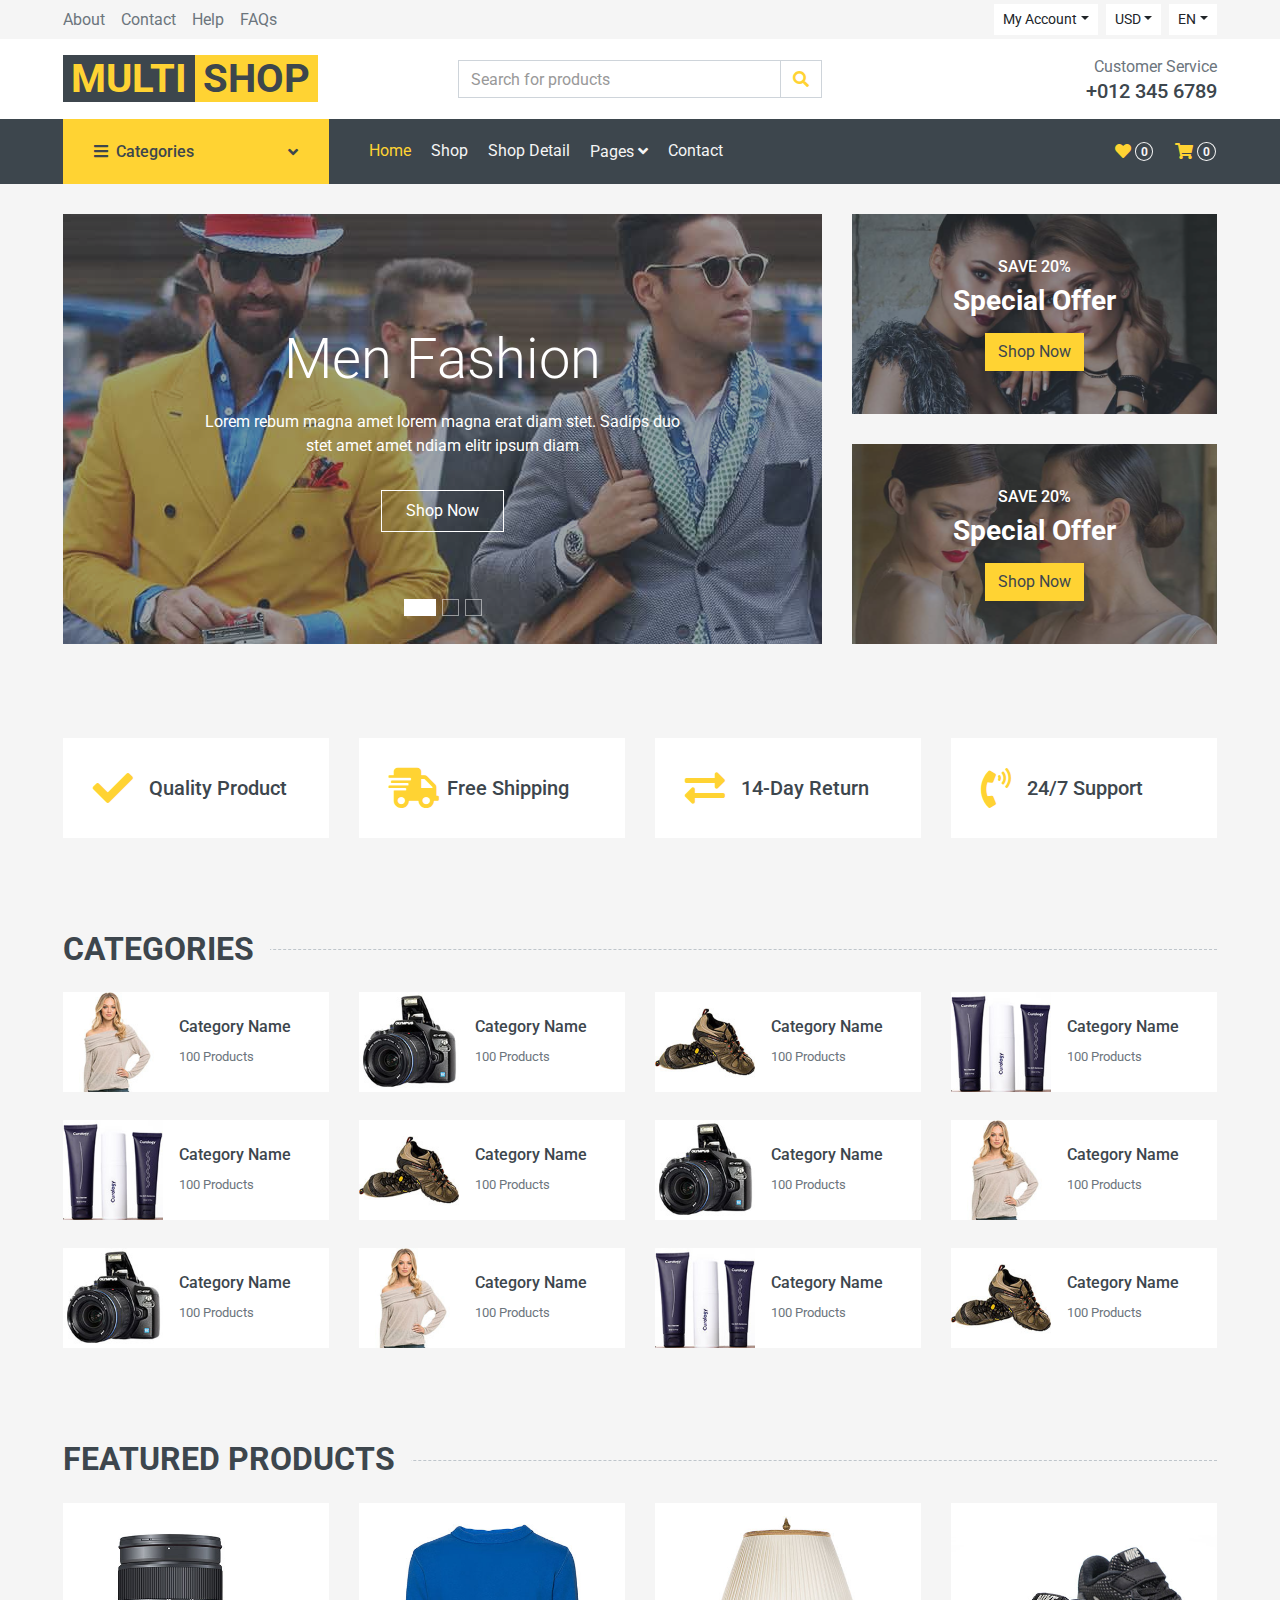
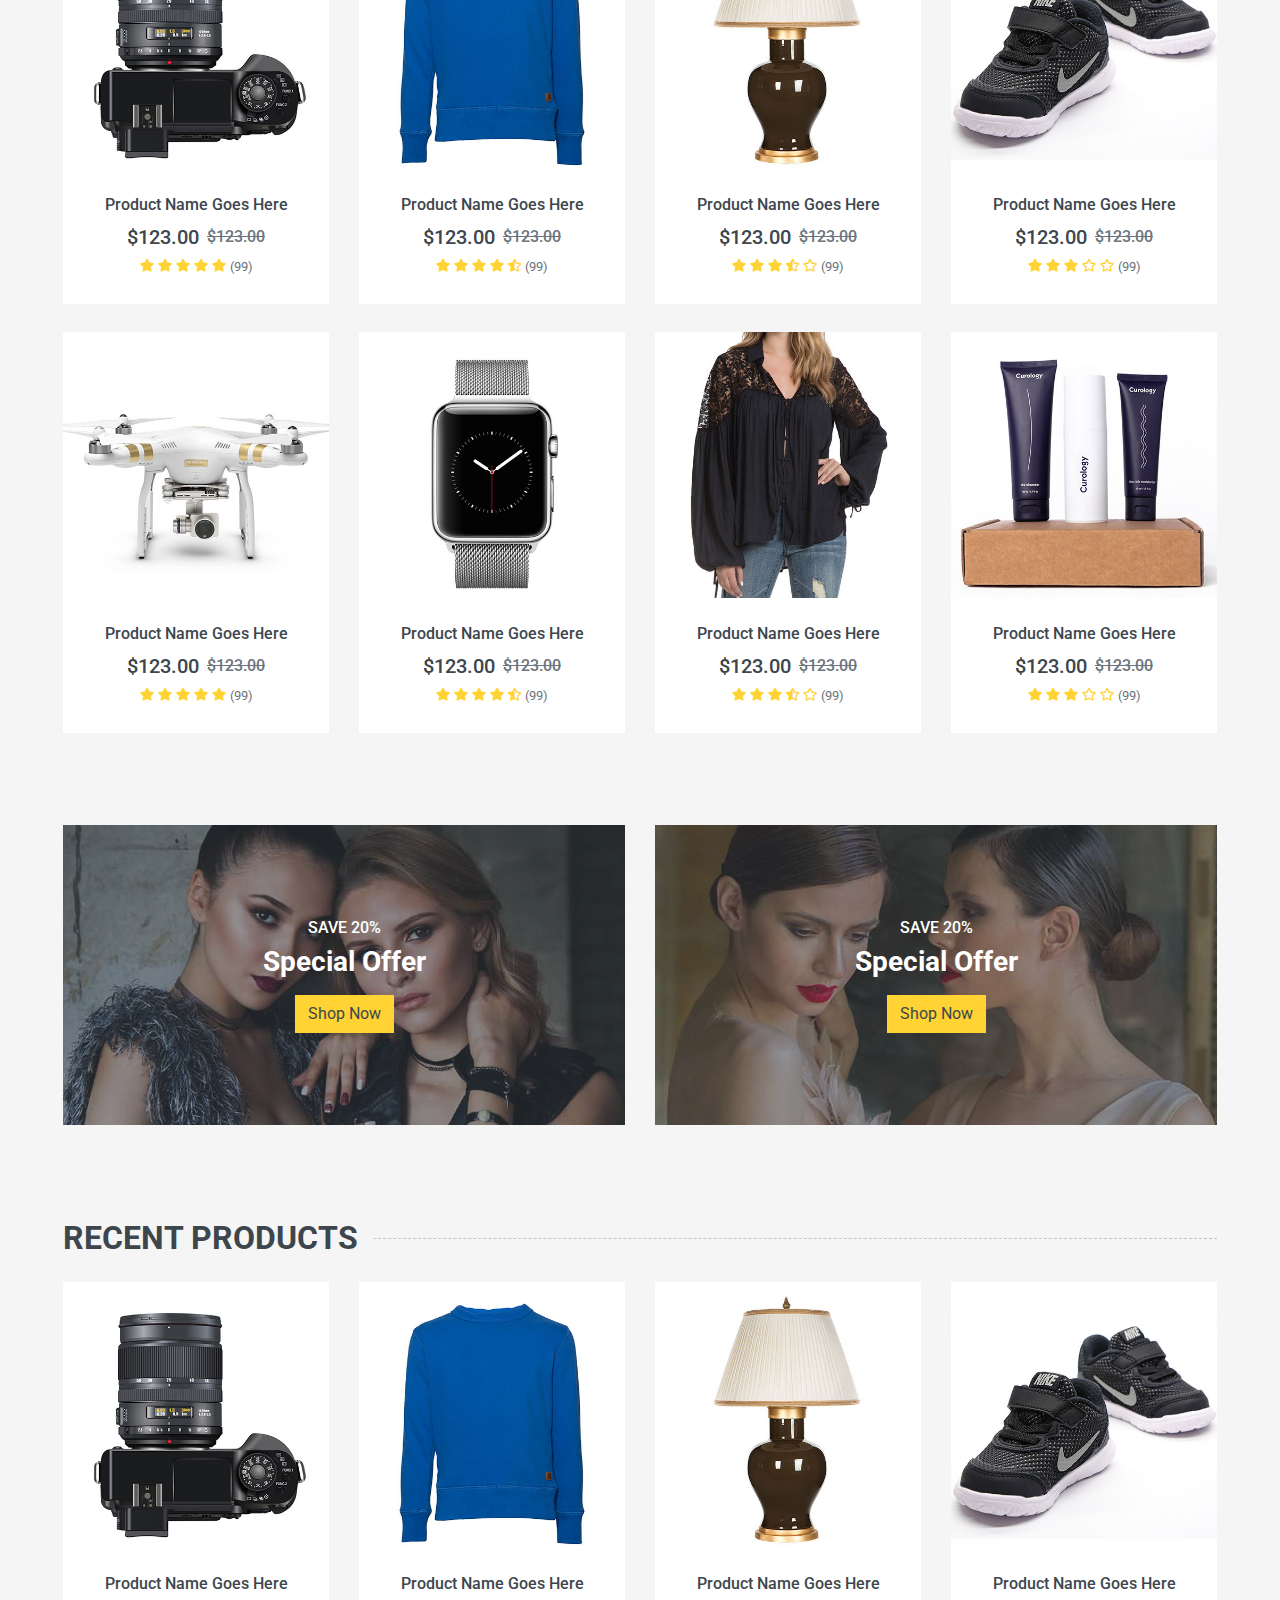
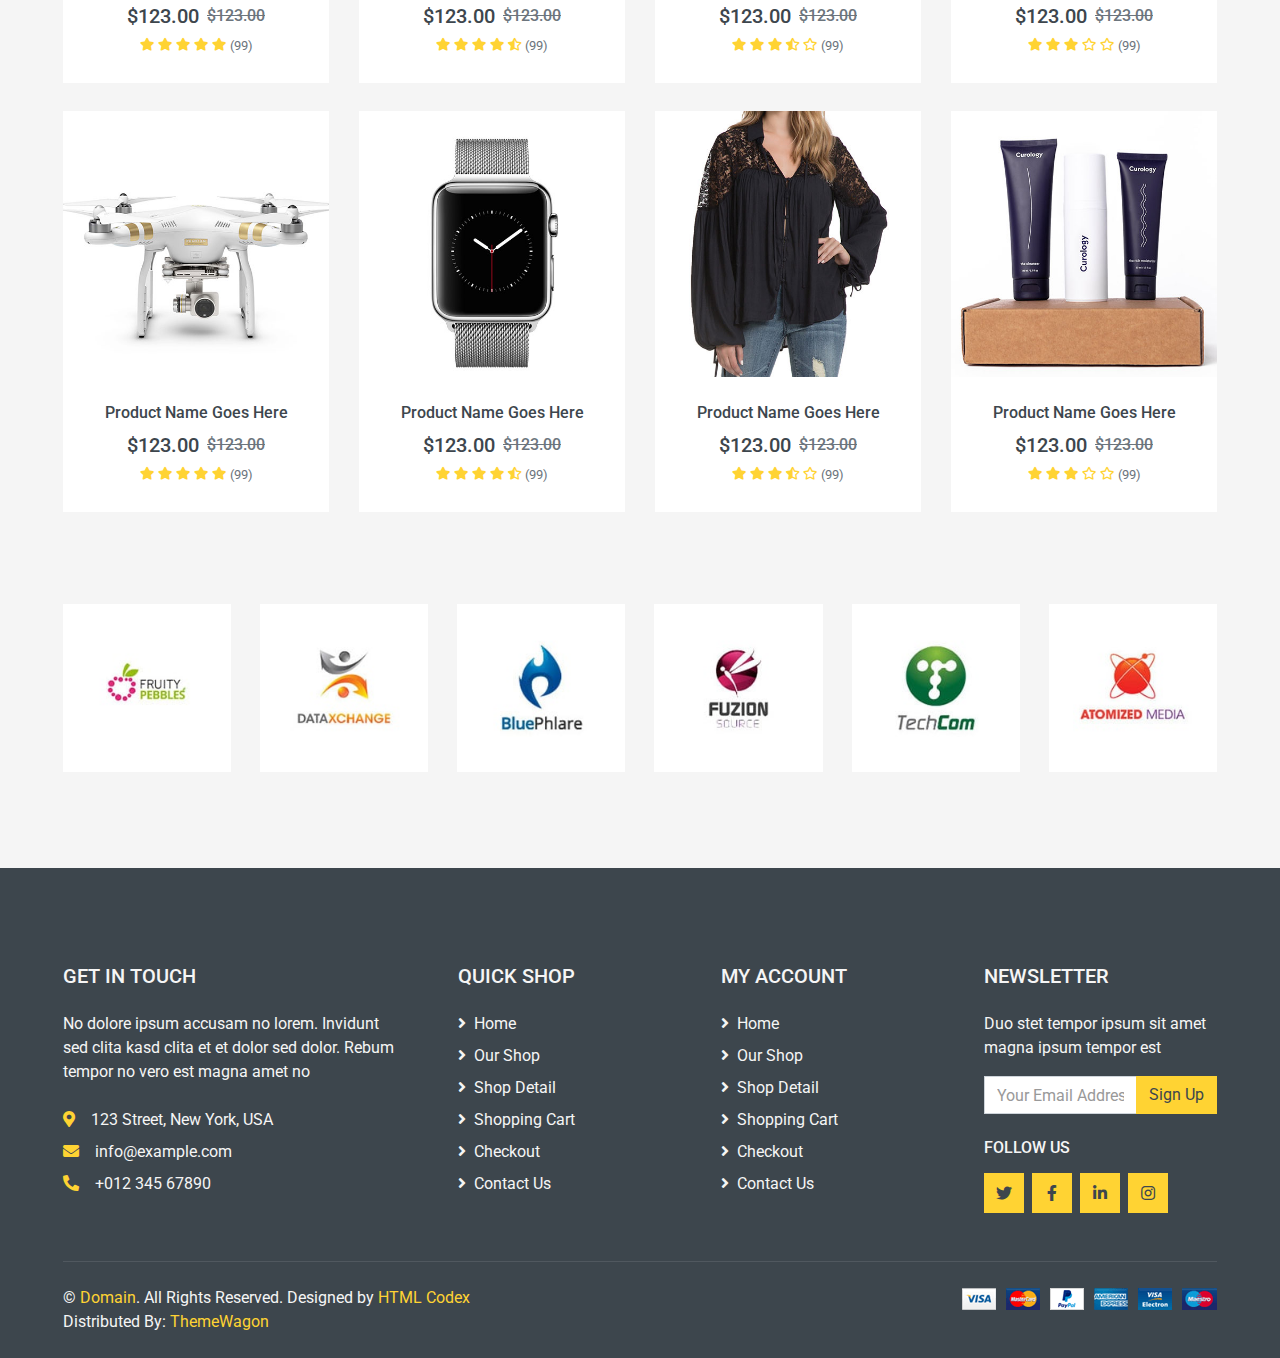
<file: view/client/index.html>
<!DOCTYPE html>
<html lang="en">

<head>
    <meta charset="utf-8">
    <title>MultiShop - Online Shop Website Template</title>
    <meta content="width=device-width, initial-scale=1.0" name="viewport">
    <meta content="Free HTML Templates" name="keywords">
    <meta content="Free HTML Templates" name="description">

    <!-- Favicon -->
    <link href="../../assets/img/favicon.ico" rel="icon">

    <!-- Google Web Fonts -->
    <link rel="preconnect" href="https://fonts.gstatic.com">
    <link href="https://fonts.googleapis.com/css2?family=Roboto:wght@400;500;700&display=swap" rel="stylesheet">  

    <!-- Font Awesome -->
    <link href="https://cdnjs.cloudflare.com/ajax/libs/font-awesome/5.10.0/css/all.min.css" rel="stylesheet">

    <!-- Libraries Stylesheet -->
    <link href="../../assets/lib/animate/animate.min.css" rel="stylesheet">
    <link href="../../assets/lib/owlcarousel/assets/owl.carousel.min.css" rel="stylesheet">

    <!-- Customized Bootstrap Stylesheet -->
    <link href="../../assets/css/style.css" rel="stylesheet">
</head>

<body>
    <!-- Topbar Start -->
    <div class="container-fluid">
        <div class="row bg-secondary py-1 px-xl-5">
            <div class="col-lg-6 d-none d-lg-block">
                <div class="d-inline-flex align-items-center h-100">
                    <a class="text-body mr-3" href="">About</a>
                    <a class="text-body mr-3" href="">Contact</a>
                    <a class="text-body mr-3" href="">Help</a>
                    <a class="text-body mr-3" href="">FAQs</a>
                </div>
            </div>
            <div class="col-lg-6 text-center text-lg-right">
                <div class="d-inline-flex align-items-center">
                    <div class="btn-group">
                        <button type="button" class="btn btn-sm btn-light dropdown-toggle" data-toggle="dropdown">My Account</button>
                        <div class="dropdown-menu dropdown-menu-right">
                            <a href="login.php"><button class="dropdown-item" type="button">Sign in</button></a>
                            <button class="dropdown-item" type="button">Sign up</button>
                        </div>
                    </div>
                    <div class="btn-group mx-2">
                        <button type="button" class="btn btn-sm btn-light dropdown-toggle" data-toggle="dropdown">USD</button>
                        <div class="dropdown-menu dropdown-menu-right">
                            <button class="dropdown-item" type="button">EUR</button>
                            <button class="dropdown-item" type="button">GBP</button>
                            <button class="dropdown-item" type="button">CAD</button>
                        </div>
                    </div>
                    <div class="btn-group">
                        <button type="button" class="btn btn-sm btn-light dropdown-toggle" data-toggle="dropdown">EN</button>
                        <div class="dropdown-menu dropdown-menu-right">
                            <button class="dropdown-item" type="button">FR</button>
                            <button class="dropdown-item" type="button">AR</button>
                            <button class="dropdown-item" type="button">RU</button>
                        </div>
                    </div>
                </div>
                <div class="d-inline-flex align-items-center d-block d-lg-none">
                    <a href="" class="btn px-0 ml-2">
                        <i class="fas fa-heart text-dark"></i>
                        <span class="badge text-dark border border-dark rounded-circle" style="padding-bottom: 2px;">0</span>
                    </a>
                    <a href="" class="btn px-0 ml-2">
                        <i class="fas fa-shopping-cart text-dark"></i>
                        <span class="badge text-dark border border-dark rounded-circle" style="padding-bottom: 2px;">0</span>
                    </a>
                </div>
            </div>
        </div>
        <div class="row align-items-center bg-light py-3 px-xl-5 d-none d-lg-flex">
            <div class="col-lg-4">
                <a href="" class="text-decoration-none">
                    <span class="h1 text-uppercase text-primary bg-dark px-2">Multi</span>
                    <span class="h1 text-uppercase text-dark bg-primary px-2 ml-n1">Shop</span>
                </a>
            </div>
            <div class="col-lg-4 col-6 text-left">
                <form action="">
                    <div class="input-group">
                        <input type="text" class="form-control" placeholder="Search for products">
                        <div class="input-group-append">
                            <span class="input-group-text bg-transparent text-primary">
                                <i class="fa fa-search"></i>
                            </span>
                        </div>
                    </div>
                </form>
            </div>
            <div class="col-lg-4 col-6 text-right">
                <p class="m-0">Customer Service</p>
                <h5 class="m-0">+012 345 6789</h5>
            </div>
        </div>
    </div>
    <!-- Topbar End -->


    <!-- Navbar Start -->
    <div class="container-fluid bg-dark mb-30">
        <div class="row px-xl-5">
            <div class="col-lg-3 d-none d-lg-block">
                <a class="btn d-flex align-items-center justify-content-between bg-primary w-100" data-toggle="collapse" href="#navbar-vertical" style="height: 65px; padding: 0 30px;">
                    <h6 class="text-dark m-0"><i class="fa fa-bars mr-2"></i>Categories</h6>
                    <i class="fa fa-angle-down text-dark"></i>
                </a>
                <nav class="collapse position-absolute navbar navbar-vertical navbar-light align-items-start p-0 bg-light" id="navbar-vertical" style="width: calc(100% - 30px); z-index: 999;">
                    <div class="navbar-nav w-100">
                        <div class="nav-item dropdown dropright">
                            <a href="#" class="nav-link dropdown-toggle" data-toggle="dropdown">Dresses <i class="fa fa-angle-right float-right mt-1"></i></a>
                            <div class="dropdown-menu position-absolute rounded-0 border-0 m-0">
                                <a href="" class="dropdown-item">Men's Dresses</a>
                                <a href="" class="dropdown-item">Women's Dresses</a>
                                <a href="" class="dropdown-item">Baby's Dresses</a>
                            </div>
                        </div>
                        <a href="" class="nav-item nav-link">Shirts</a>
                        <a href="" class="nav-item nav-link">Jeans</a>
                        <a href="" class="nav-item nav-link">Swimwear</a>
                        <a href="" class="nav-item nav-link">Sleepwear</a>
                        <a href="" class="nav-item nav-link">Sportswear</a>
                        <a href="" class="nav-item nav-link">Jumpsuits</a>
                        <a href="" class="nav-item nav-link">Blazers</a>
                        <a href="" class="nav-item nav-link">Jackets</a>
                        <a href="" class="nav-item nav-link">Shoes</a>
                    </div>
                </nav>
            </div>
            <div class="col-lg-9">
                <nav class="navbar navbar-expand-lg bg-dark navbar-dark py-3 py-lg-0 px-0">
                    <a href="" class="text-decoration-none d-block d-lg-none">
                        <span class="h1 text-uppercase text-dark bg-light px-2">Multi</span>
                        <span class="h1 text-uppercase text-light bg-primary px-2 ml-n1">Shop</span>
                    </a>
                    <button type="button" class="navbar-toggler" data-toggle="collapse" data-target="#navbarCollapse">
                        <span class="navbar-toggler-icon"></span>
                    </button>
                    <div class="collapse navbar-collapse justify-content-between" id="navbarCollapse">
                        <div class="navbar-nav mr-auto py-0">
                            <a href="index.html" class="nav-item nav-link active">Home</a>
                            <a href="shop.html" class="nav-item nav-link">Shop</a>
                            <a href="detail.html" class="nav-item nav-link">Shop Detail</a>
                            <div class="nav-item dropdown">
                                <a href="#" class="nav-link dropdown-toggle" data-toggle="dropdown">Pages <i class="fa fa-angle-down mt-1"></i></a>
                                <div class="dropdown-menu bg-primary rounded-0 border-0 m-0">
                                    <a href="cart.html" class="dropdown-item">Shopping Cart</a>
                                    <a href="checkout.html" class="dropdown-item">Checkout</a>
                                </div>
                            </div>
                            <a href="contact.html" class="nav-item nav-link">Contact</a>
                        </div>
                        <div class="navbar-nav ml-auto py-0 d-none d-lg-block">
                            <a href="" class="btn px-0">
                                <i class="fas fa-heart text-primary"></i>
                                <span class="badge text-secondary border border-secondary rounded-circle" style="padding-bottom: 2px;">0</span>
                            </a>
                            <a href="" class="btn px-0 ml-3">
                                <i class="fas fa-shopping-cart text-primary"></i>
                                <span class="badge text-secondary border border-secondary rounded-circle" style="padding-bottom: 2px;">0</span>
                            </a>
                        </div>
                    </div>
                </nav>
            </div>
        </div>
    </div>
    <!-- Navbar End -->


    <!-- Carousel Start -->
    <div class="container-fluid mb-3">
        <div class="row px-xl-5">
            <div class="col-lg-8">
                <div id="header-carousel" class="carousel slide carousel-fade mb-30 mb-lg-0" data-ride="carousel">
                    <ol class="carousel-indicators">
                        <li data-target="#header-carousel" data-slide-to="0" class="active"></li>
                        <li data-target="#header-carousel" data-slide-to="1"></li>
                        <li data-target="#header-carousel" data-slide-to="2"></li>
                    </ol>
                    <div class="carousel-inner">
                        <div class="carousel-item position-relative active" style="height: 430px;">
                            <img class="position-absolute w-100 h-100" src="../../assets/img/carousel-1.jpg" style="object-fit: cover;">
                            <div class="carousel-caption d-flex flex-column align-items-center justify-content-center">
                                <div class="p-3" style="max-width: 700px;">
                                    <h1 class="display-4 text-white mb-3 animate__animated animate__fadeInDown">Men Fashion</h1>
                                    <p class="mx-md-5 px-5 animate__animated animate__bounceIn">Lorem rebum magna amet lorem magna erat diam stet. Sadips duo stet amet amet ndiam elitr ipsum diam</p>
                                    <a class="btn btn-outline-light py-2 px-4 mt-3 animate__animated animate__fadeInUp" href="#">Shop Now</a>
                                </div>
                            </div>
                        </div>
                        <div class="carousel-item position-relative" style="height: 430px;">
                            <img class="position-absolute w-100 h-100" src="../../assets/img/carousel-2.jpg" style="object-fit: cover;">
                            <div class="carousel-caption d-flex flex-column align-items-center justify-content-center">
                                <div class="p-3" style="max-width: 700px;">
                                    <h1 class="display-4 text-white mb-3 animate__animated animate__fadeInDown">Women Fashion</h1>
                                    <p class="mx-md-5 px-5 animate__animated animate__bounceIn">Lorem rebum magna amet lorem magna erat diam stet. Sadips duo stet amet amet ndiam elitr ipsum diam</p>
                                    <a class="btn btn-outline-light py-2 px-4 mt-3 animate__animated animate__fadeInUp" href="#">Shop Now</a>
                                </div>
                            </div>
                        </div>
                        <div class="carousel-item position-relative" style="height: 430px;">
                            <img class="position-absolute w-100 h-100" src="../../assets/img/carousel-3.jpg" style="object-fit: cover;">
                            <div class="carousel-caption d-flex flex-column align-items-center justify-content-center">
                                <div class="p-3" style="max-width: 700px;">
                                    <h1 class="display-4 text-white mb-3 animate__animated animate__fadeInDown">Kids Fashion</h1>
                                    <p class="mx-md-5 px-5 animate__animated animate__bounceIn">Lorem rebum magna amet lorem magna erat diam stet. Sadips duo stet amet amet ndiam elitr ipsum diam</p>
                                    <a class="btn btn-outline-light py-2 px-4 mt-3 animate__animated animate__fadeInUp" href="#">Shop Now</a>
                                </div>
                            </div>
                        </div>
                    </div>
                </div>
            </div>
            <div class="col-lg-4">
                <div class="product-offer mb-30" style="height: 200px;">
                    <img class="img-fluid" src="../../assets/img/offer-1.jpg" alt="">
                    <div class="offer-text">
                        <h6 class="text-white text-uppercase">Save 20%</h6>
                        <h3 class="text-white mb-3">Special Offer</h3>
                        <a href="" class="btn btn-primary">Shop Now</a>
                    </div>
                </div>
                <div class="product-offer mb-30" style="height: 200px;">
                    <img class="img-fluid" src="../../assets/img/offer-2.jpg" alt="">
                    <div class="offer-text">
                        <h6 class="text-white text-uppercase">Save 20%</h6>
                        <h3 class="text-white mb-3">Special Offer</h3>
                        <a href="" class="btn btn-primary">Shop Now</a>
                    </div>
                </div>
            </div>
        </div>
    </div>
    <!-- Carousel End -->


    <!-- Featured Start -->
    <div class="container-fluid pt-5">
        <div class="row px-xl-5 pb-3">
            <div class="col-lg-3 col-md-6 col-sm-12 pb-1">
                <div class="d-flex align-items-center bg-light mb-4" style="padding: 30px;">
                    <h1 class="fa fa-check text-primary m-0 mr-3"></h1>
                    <h5 class="font-weight-semi-bold m-0">Quality Product</h5>
                </div>
            </div>
            <div class="col-lg-3 col-md-6 col-sm-12 pb-1">
                <div class="d-flex align-items-center bg-light mb-4" style="padding: 30px;">
                    <h1 class="fa fa-shipping-fast text-primary m-0 mr-2"></h1>
                    <h5 class="font-weight-semi-bold m-0">Free Shipping</h5>
                </div>
            </div>
            <div class="col-lg-3 col-md-6 col-sm-12 pb-1">
                <div class="d-flex align-items-center bg-light mb-4" style="padding: 30px;">
                    <h1 class="fas fa-exchange-alt text-primary m-0 mr-3"></h1>
                    <h5 class="font-weight-semi-bold m-0">14-Day Return</h5>
                </div>
            </div>
            <div class="col-lg-3 col-md-6 col-sm-12 pb-1">
                <div class="d-flex align-items-center bg-light mb-4" style="padding: 30px;">
                    <h1 class="fa fa-phone-volume text-primary m-0 mr-3"></h1>
                    <h5 class="font-weight-semi-bold m-0">24/7 Support</h5>
                </div>
            </div>
        </div>
    </div>
    <!-- Featured End -->


    <!-- Categories Start -->
    <div class="container-fluid pt-5">
        <h2 class="section-title position-relative text-uppercase mx-xl-5 mb-4"><span class="bg-secondary pr-3">Categories</span></h2>
        <div class="row px-xl-5 pb-3">
            <div class="col-lg-3 col-md-4 col-sm-6 pb-1">
                <a class="text-decoration-none" href="">
                    <div class="cat-item d-flex align-items-center mb-4">
                        <div class="overflow-hidden" style="width: 100px; height: 100px;">
                            <img class="img-fluid" src="../../assets/img/cat-1.jpg" alt="">
                        </div>
                        <div class="flex-fill pl-3">
                            <h6>Category Name</h6>
                            <small class="text-body">100 Products</small>
                        </div>
                    </div>
                </a>
            </div>
            <div class="col-lg-3 col-md-4 col-sm-6 pb-1">
                <a class="text-decoration-none" href="">
                    <div class="cat-item img-zoom d-flex align-items-center mb-4">
                        <div class="overflow-hidden" style="width: 100px; height: 100px;">
                            <img class="img-fluid" src="../../assets/img/cat-2.jpg" alt="">
                        </div>
                        <div class="flex-fill pl-3">
                            <h6>Category Name</h6>
                            <small class="text-body">100 Products</small>
                        </div>
                    </div>
                </a>
            </div>
            <div class="col-lg-3 col-md-4 col-sm-6 pb-1">
                <a class="text-decoration-none" href="">
                    <div class="cat-item img-zoom d-flex align-items-center mb-4">
                        <div class="overflow-hidden" style="width: 100px; height: 100px;">
                            <img class="img-fluid" src="../../assets/img/cat-3.jpg" alt="">
                        </div>
                        <div class="flex-fill pl-3">
                            <h6>Category Name</h6>
                            <small class="text-body">100 Products</small>
                        </div>
                    </div>
                </a>
            </div>
            <div class="col-lg-3 col-md-4 col-sm-6 pb-1">
                <a class="text-decoration-none" href="">
                    <div class="cat-item img-zoom d-flex align-items-center mb-4">
                        <div class="overflow-hidden" style="width: 100px; height: 100px;">
                            <img class="img-fluid" src="../../assets/img/cat-4.jpg" alt="">
                        </div>
                        <div class="flex-fill pl-3">
                            <h6>Category Name</h6>
                            <small class="text-body">100 Products</small>
                        </div>
                    </div>
                </a>
            </div>
            <div class="col-lg-3 col-md-4 col-sm-6 pb-1">
                <a class="text-decoration-none" href="">
                    <div class="cat-item img-zoom d-flex align-items-center mb-4">
                        <div class="overflow-hidden" style="width: 100px; height: 100px;">
                            <img class="img-fluid" src="../../assets/img/cat-4.jpg" alt="">
                        </div>
                        <div class="flex-fill pl-3">
                            <h6>Category Name</h6>
                            <small class="text-body">100 Products</small>
                        </div>
                    </div>
                </a>
            </div>
            <div class="col-lg-3 col-md-4 col-sm-6 pb-1">
                <a class="text-decoration-none" href="">
                    <div class="cat-item img-zoom d-flex align-items-center mb-4">
                        <div class="overflow-hidden" style="width: 100px; height: 100px;">
                            <img class="img-fluid" src="../../assets/img/cat-3.jpg" alt="">
                        </div>
                        <div class="flex-fill pl-3">
                            <h6>Category Name</h6>
                            <small class="text-body">100 Products</small>
                        </div>
                    </div>
                </a>
            </div>
            <div class="col-lg-3 col-md-4 col-sm-6 pb-1">
                <a class="text-decoration-none" href="">
                    <div class="cat-item img-zoom d-flex align-items-center mb-4">
                        <div class="overflow-hidden" style="width: 100px; height: 100px;">
                            <img class="img-fluid" src="../../assets/img/cat-2.jpg" alt="">
                        </div>
                        <div class="flex-fill pl-3">
                            <h6>Category Name</h6>
                            <small class="text-body">100 Products</small>
                        </div>
                    </div>
                </a>
            </div>
            <div class="col-lg-3 col-md-4 col-sm-6 pb-1">
                <a class="text-decoration-none" href="">
                    <div class="cat-item img-zoom d-flex align-items-center mb-4">
                        <div class="overflow-hidden" style="width: 100px; height: 100px;">
                            <img class="img-fluid" src="../../assets/img/cat-1.jpg" alt="">
                        </div>
                        <div class="flex-fill pl-3">
                            <h6>Category Name</h6>
                            <small class="text-body">100 Products</small>
                        </div>
                    </div>
                </a>
            </div>
            <div class="col-lg-3 col-md-4 col-sm-6 pb-1">
                <a class="text-decoration-none" href="">
                    <div class="cat-item img-zoom d-flex align-items-center mb-4">
                        <div class="overflow-hidden" style="width: 100px; height: 100px;">
                            <img class="img-fluid" src="../../assets/img/cat-2.jpg" alt="">
                        </div>
                        <div class="flex-fill pl-3">
                            <h6>Category Name</h6>
                            <small class="text-body">100 Products</small>
                        </div>
                    </div>
                </a>
            </div>
            <div class="col-lg-3 col-md-4 col-sm-6 pb-1">
                <a class="text-decoration-none" href="">
                    <div class="cat-item img-zoom d-flex align-items-center mb-4">
                        <div class="overflow-hidden" style="width: 100px; height: 100px;">
                            <img class="img-fluid" src="../../assets/img/cat-1.jpg" alt="">
                        </div>
                        <div class="flex-fill pl-3">
                            <h6>Category Name</h6>
                            <small class="text-body">100 Products</small>
                        </div>
                    </div>
                </a>
            </div>
            <div class="col-lg-3 col-md-4 col-sm-6 pb-1">
                <a class="text-decoration-none" href="">
                    <div class="cat-item img-zoom d-flex align-items-center mb-4">
                        <div class="overflow-hidden" style="width: 100px; height: 100px;">
                            <img class="img-fluid" src="../../assets/img/cat-4.jpg" alt="">
                        </div>
                        <div class="flex-fill pl-3">
                            <h6>Category Name</h6>
                            <small class="text-body">100 Products</small>
                        </div>
                    </div>
                </a>
            </div>
            <div class="col-lg-3 col-md-4 col-sm-6 pb-1">
                <a class="text-decoration-none" href="">
                    <div class="cat-item img-zoom d-flex align-items-center mb-4">
                        <div class="overflow-hidden" style="width: 100px; height: 100px;">
                            <img class="img-fluid" src="../../assets/img/cat-3.jpg" alt="">
                        </div>
                        <div class="flex-fill pl-3">
                            <h6>Category Name</h6>
                            <small class="text-body">100 Products</small>
                        </div>
                    </div>
                </a>
            </div>
        </div>
    </div>
    <!-- Categories End -->


    <!-- Products Start -->
    <div class="container-fluid pt-5 pb-3">
        <h2 class="section-title position-relative text-uppercase mx-xl-5 mb-4"><span class="bg-secondary pr-3">Featured Products</span></h2>
        <div class="row px-xl-5">
            <div class="col-lg-3 col-md-4 col-sm-6 pb-1">
                <div class="product-item bg-light mb-4">
                    <div class="product-img position-relative overflow-hidden">
                        <img class="img-fluid w-100" src="../../assets/img/product-1.jpg" alt="">
                        <div class="product-action">
                            <a class="btn btn-outline-dark btn-square" href=""><i class="fa fa-shopping-cart"></i></a>
                            <a class="btn btn-outline-dark btn-square" href=""><i class="far fa-heart"></i></a>
                            <a class="btn btn-outline-dark btn-square" href=""><i class="fa fa-sync-alt"></i></a>
                            <a class="btn btn-outline-dark btn-square" href=""><i class="fa fa-search"></i></a>
                        </div>
                    </div>
                    <div class="text-center py-4">
                        <a class="h6 text-decoration-none text-truncate" href="">Product Name Goes Here</a>
                        <div class="d-flex align-items-center justify-content-center mt-2">
                            <h5>$123.00</h5><h6 class="text-muted ml-2"><del>$123.00</del></h6>
                        </div>
                        <div class="d-flex align-items-center justify-content-center mb-1">
                            <small class="fa fa-star text-primary mr-1"></small>
                            <small class="fa fa-star text-primary mr-1"></small>
                            <small class="fa fa-star text-primary mr-1"></small>
                            <small class="fa fa-star text-primary mr-1"></small>
                            <small class="fa fa-star text-primary mr-1"></small>
                            <small>(99)</small>
                        </div>
                    </div>
                </div>
            </div>
            <div class="col-lg-3 col-md-4 col-sm-6 pb-1">
                <div class="product-item bg-light mb-4">
                    <div class="product-img position-relative overflow-hidden">
                        <img class="img-fluid w-100" src="../../assets/img/product-2.jpg" alt="">
                        <div class="product-action">
                            <a class="btn btn-outline-dark btn-square" href=""><i class="fa fa-shopping-cart"></i></a>
                            <a class="btn btn-outline-dark btn-square" href=""><i class="far fa-heart"></i></a>
                            <a class="btn btn-outline-dark btn-square" href=""><i class="fa fa-sync-alt"></i></a>
                            <a class="btn btn-outline-dark btn-square" href=""><i class="fa fa-search"></i></a>
                        </div>
                    </div>
                    <div class="text-center py-4">
                        <a class="h6 text-decoration-none text-truncate" href="">Product Name Goes Here</a>
                        <div class="d-flex align-items-center justify-content-center mt-2">
                            <h5>$123.00</h5><h6 class="text-muted ml-2"><del>$123.00</del></h6>
                        </div>
                        <div class="d-flex align-items-center justify-content-center mb-1">
                            <small class="fa fa-star text-primary mr-1"></small>
                            <small class="fa fa-star text-primary mr-1"></small>
                            <small class="fa fa-star text-primary mr-1"></small>
                            <small class="fa fa-star text-primary mr-1"></small>
                            <small class="fa fa-star-half-alt text-primary mr-1"></small>
                            <small>(99)</small>
                        </div>
                    </div>
                </div>
            </div>
            <div class="col-lg-3 col-md-4 col-sm-6 pb-1">
                <div class="product-item bg-light mb-4">
                    <div class="product-img position-relative overflow-hidden">
                        <img class="img-fluid w-100" src="../../assets/img/product-3.jpg" alt="">
                        <div class="product-action">
                            <a class="btn btn-outline-dark btn-square" href=""><i class="fa fa-shopping-cart"></i></a>
                            <a class="btn btn-outline-dark btn-square" href=""><i class="far fa-heart"></i></a>
                            <a class="btn btn-outline-dark btn-square" href=""><i class="fa fa-sync-alt"></i></a>
                            <a class="btn btn-outline-dark btn-square" href=""><i class="fa fa-search"></i></a>
                        </div>
                    </div>
                    <div class="text-center py-4">
                        <a class="h6 text-decoration-none text-truncate" href="">Product Name Goes Here</a>
                        <div class="d-flex align-items-center justify-content-center mt-2">
                            <h5>$123.00</h5><h6 class="text-muted ml-2"><del>$123.00</del></h6>
                        </div>
                        <div class="d-flex align-items-center justify-content-center mb-1">
                            <small class="fa fa-star text-primary mr-1"></small>
                            <small class="fa fa-star text-primary mr-1"></small>
                            <small class="fa fa-star text-primary mr-1"></small>
                            <small class="fa fa-star-half-alt text-primary mr-1"></small>
                            <small class="far fa-star text-primary mr-1"></small>
                            <small>(99)</small>
                        </div>
                    </div>
                </div>
            </div>
            <div class="col-lg-3 col-md-4 col-sm-6 pb-1">
                <div class="product-item bg-light mb-4">
                    <div class="product-img position-relative overflow-hidden">
                        <img class="img-fluid w-100" src="../../assets/img/product-4.jpg" alt="">
                        <div class="product-action">
                            <a class="btn btn-outline-dark btn-square" href=""><i class="fa fa-shopping-cart"></i></a>
                            <a class="btn btn-outline-dark btn-square" href=""><i class="far fa-heart"></i></a>
                            <a class="btn btn-outline-dark btn-square" href=""><i class="fa fa-sync-alt"></i></a>
                            <a class="btn btn-outline-dark btn-square" href=""><i class="fa fa-search"></i></a>
                        </div>
                    </div>
                    <div class="text-center py-4">
                        <a class="h6 text-decoration-none text-truncate" href="">Product Name Goes Here</a>
                        <div class="d-flex align-items-center justify-content-center mt-2">
                            <h5>$123.00</h5><h6 class="text-muted ml-2"><del>$123.00</del></h6>
                        </div>
                        <div class="d-flex align-items-center justify-content-center mb-1">
                            <small class="fa fa-star text-primary mr-1"></small>
                            <small class="fa fa-star text-primary mr-1"></small>
                            <small class="fa fa-star text-primary mr-1"></small>
                            <small class="far fa-star text-primary mr-1"></small>
                            <small class="far fa-star text-primary mr-1"></small>
                            <small>(99)</small>
                        </div>
                    </div>
                </div>
            </div>
            <div class="col-lg-3 col-md-4 col-sm-6 pb-1">
                <div class="product-item bg-light mb-4">
                    <div class="product-img position-relative overflow-hidden">
                        <img class="img-fluid w-100" src="../../assets/img/product-5.jpg" alt="">
                        <div class="product-action">
                            <a class="btn btn-outline-dark btn-square" href=""><i class="fa fa-shopping-cart"></i></a>
                            <a class="btn btn-outline-dark btn-square" href=""><i class="far fa-heart"></i></a>
                            <a class="btn btn-outline-dark btn-square" href=""><i class="fa fa-sync-alt"></i></a>
                            <a class="btn btn-outline-dark btn-square" href=""><i class="fa fa-search"></i></a>
                        </div>
                    </div>
                    <div class="text-center py-4">
                        <a class="h6 text-decoration-none text-truncate" href="">Product Name Goes Here</a>
                        <div class="d-flex align-items-center justify-content-center mt-2">
                            <h5>$123.00</h5><h6 class="text-muted ml-2"><del>$123.00</del></h6>
                        </div>
                        <div class="d-flex align-items-center justify-content-center mb-1">
                            <small class="fa fa-star text-primary mr-1"></small>
                            <small class="fa fa-star text-primary mr-1"></small>
                            <small class="fa fa-star text-primary mr-1"></small>
                            <small class="fa fa-star text-primary mr-1"></small>
                            <small class="fa fa-star text-primary mr-1"></small>
                            <small>(99)</small>
                        </div>
                    </div>
                </div>
            </div>
            <div class="col-lg-3 col-md-4 col-sm-6 pb-1">
                <div class="product-item bg-light mb-4">
                    <div class="product-img position-relative overflow-hidden">
                        <img class="img-fluid w-100" src="../../assets/img/product-6.jpg" alt="">
                        <div class="product-action">
                            <a class="btn btn-outline-dark btn-square" href=""><i class="fa fa-shopping-cart"></i></a>
                            <a class="btn btn-outline-dark btn-square" href=""><i class="far fa-heart"></i></a>
                            <a class="btn btn-outline-dark btn-square" href=""><i class="fa fa-sync-alt"></i></a>
                            <a class="btn btn-outline-dark btn-square" href=""><i class="fa fa-search"></i></a>
                        </div>
                    </div>
                    <div class="text-center py-4">
                        <a class="h6 text-decoration-none text-truncate" href="">Product Name Goes Here</a>
                        <div class="d-flex align-items-center justify-content-center mt-2">
                            <h5>$123.00</h5><h6 class="text-muted ml-2"><del>$123.00</del></h6>
                        </div>
                        <div class="d-flex align-items-center justify-content-center mb-1">
                            <small class="fa fa-star text-primary mr-1"></small>
                            <small class="fa fa-star text-primary mr-1"></small>
                            <small class="fa fa-star text-primary mr-1"></small>
                            <small class="fa fa-star text-primary mr-1"></small>
                            <small class="fa fa-star-half-alt text-primary mr-1"></small>
                            <small>(99)</small>
                        </div>
                    </div>
                </div>
            </div>
            <div class="col-lg-3 col-md-4 col-sm-6 pb-1">
                <div class="product-item bg-light mb-4">
                    <div class="product-img position-relative overflow-hidden">
                        <img class="img-fluid w-100" src="../../assets/img/product-7.jpg" alt="">
                        <div class="product-action">
                            <a class="btn btn-outline-dark btn-square" href=""><i class="fa fa-shopping-cart"></i></a>
                            <a class="btn btn-outline-dark btn-square" href=""><i class="far fa-heart"></i></a>
                            <a class="btn btn-outline-dark btn-square" href=""><i class="fa fa-sync-alt"></i></a>
                            <a class="btn btn-outline-dark btn-square" href=""><i class="fa fa-search"></i></a>
                        </div>
                    </div>
                    <div class="text-center py-4">
                        <a class="h6 text-decoration-none text-truncate" href="">Product Name Goes Here</a>
                        <div class="d-flex align-items-center justify-content-center mt-2">
                            <h5>$123.00</h5><h6 class="text-muted ml-2"><del>$123.00</del></h6>
                        </div>
                        <div class="d-flex align-items-center justify-content-center mb-1">
                            <small class="fa fa-star text-primary mr-1"></small>
                            <small class="fa fa-star text-primary mr-1"></small>
                            <small class="fa fa-star text-primary mr-1"></small>
                            <small class="fa fa-star-half-alt text-primary mr-1"></small>
                            <small class="far fa-star text-primary mr-1"></small>
                            <small>(99)</small>
                        </div>
                    </div>
                </div>
            </div>
            <div class="col-lg-3 col-md-4 col-sm-6 pb-1">
                <div class="product-item bg-light mb-4">
                    <div class="product-img position-relative overflow-hidden">
                        <img class="img-fluid w-100" src="../../assets/img/product-8.jpg" alt="">
                        <div class="product-action">
                            <a class="btn btn-outline-dark btn-square" href=""><i class="fa fa-shopping-cart"></i></a>
                            <a class="btn btn-outline-dark btn-square" href=""><i class="far fa-heart"></i></a>
                            <a class="btn btn-outline-dark btn-square" href=""><i class="fa fa-sync-alt"></i></a>
                            <a class="btn btn-outline-dark btn-square" href=""><i class="fa fa-search"></i></a>
                        </div>
                    </div>
                    <div class="text-center py-4">
                        <a class="h6 text-decoration-none text-truncate" href="">Product Name Goes Here</a>
                        <div class="d-flex align-items-center justify-content-center mt-2">
                            <h5>$123.00</h5><h6 class="text-muted ml-2"><del>$123.00</del></h6>
                        </div>
                        <div class="d-flex align-items-center justify-content-center mb-1">
                            <small class="fa fa-star text-primary mr-1"></small>
                            <small class="fa fa-star text-primary mr-1"></small>
                            <small class="fa fa-star text-primary mr-1"></small>
                            <small class="far fa-star text-primary mr-1"></small>
                            <small class="far fa-star text-primary mr-1"></small>
                            <small>(99)</small>
                        </div>
                    </div>
                </div>
            </div>
        </div>
    </div>
    <!-- Products End -->


    <!-- Offer Start -->
    <div class="container-fluid pt-5 pb-3">
        <div class="row px-xl-5">
            <div class="col-md-6">
                <div class="product-offer mb-30" style="height: 300px;">
                    <img class="img-fluid" src="../../assets/img/offer-1.jpg" alt="">
                    <div class="offer-text">
                        <h6 class="text-white text-uppercase">Save 20%</h6>
                        <h3 class="text-white mb-3">Special Offer</h3>
                        <a href="" class="btn btn-primary">Shop Now</a>
                    </div>
                </div>
            </div>
            <div class="col-md-6">
                <div class="product-offer mb-30" style="height: 300px;">
                    <img class="img-fluid" src="../../assets/img/offer-2.jpg" alt="">
                    <div class="offer-text">
                        <h6 class="text-white text-uppercase">Save 20%</h6>
                        <h3 class="text-white mb-3">Special Offer</h3>
                        <a href="" class="btn btn-primary">Shop Now</a>
                    </div>
                </div>
            </div>
        </div>
    </div>
    <!-- Offer End -->


    <!-- Products Start -->
    <div class="container-fluid pt-5 pb-3">
        <h2 class="section-title position-relative text-uppercase mx-xl-5 mb-4"><span class="bg-secondary pr-3">Recent Products</span></h2>
        <div class="row px-xl-5">
            <div class="col-lg-3 col-md-4 col-sm-6 pb-1">
                <div class="product-item bg-light mb-4">
                    <div class="product-img position-relative overflow-hidden">
                        <img class="img-fluid w-100" src="../../assets/img/product-1.jpg" alt="">
                        <div class="product-action">
                            <a class="btn btn-outline-dark btn-square" href=""><i class="fa fa-shopping-cart"></i></a>
                            <a class="btn btn-outline-dark btn-square" href=""><i class="far fa-heart"></i></a>
                            <a class="btn btn-outline-dark btn-square" href=""><i class="fa fa-sync-alt"></i></a>
                            <a class="btn btn-outline-dark btn-square" href=""><i class="fa fa-search"></i></a>
                        </div>
                    </div>
                    <div class="text-center py-4">
                        <a class="h6 text-decoration-none text-truncate" href="">Product Name Goes Here</a>
                        <div class="d-flex align-items-center justify-content-center mt-2">
                            <h5>$123.00</h5><h6 class="text-muted ml-2"><del>$123.00</del></h6>
                        </div>
                        <div class="d-flex align-items-center justify-content-center mb-1">
                            <small class="fa fa-star text-primary mr-1"></small>
                            <small class="fa fa-star text-primary mr-1"></small>
                            <small class="fa fa-star text-primary mr-1"></small>
                            <small class="fa fa-star text-primary mr-1"></small>
                            <small class="fa fa-star text-primary mr-1"></small>
                            <small>(99)</small>
                        </div>
                    </div>
                </div>
            </div>
            <div class="col-lg-3 col-md-4 col-sm-6 pb-1">
                <div class="product-item bg-light mb-4">
                    <div class="product-img position-relative overflow-hidden">
                        <img class="img-fluid w-100" src="../../assets/img/product-2.jpg" alt="">
                        <div class="product-action">
                            <a class="btn btn-outline-dark btn-square" href=""><i class="fa fa-shopping-cart"></i></a>
                            <a class="btn btn-outline-dark btn-square" href=""><i class="far fa-heart"></i></a>
                            <a class="btn btn-outline-dark btn-square" href=""><i class="fa fa-sync-alt"></i></a>
                            <a class="btn btn-outline-dark btn-square" href=""><i class="fa fa-search"></i></a>
                        </div>
                    </div>
                    <div class="text-center py-4">
                        <a class="h6 text-decoration-none text-truncate" href="">Product Name Goes Here</a>
                        <div class="d-flex align-items-center justify-content-center mt-2">
                            <h5>$123.00</h5><h6 class="text-muted ml-2"><del>$123.00</del></h6>
                        </div>
                        <div class="d-flex align-items-center justify-content-center mb-1">
                            <small class="fa fa-star text-primary mr-1"></small>
                            <small class="fa fa-star text-primary mr-1"></small>
                            <small class="fa fa-star text-primary mr-1"></small>
                            <small class="fa fa-star text-primary mr-1"></small>
                            <small class="fa fa-star-half-alt text-primary mr-1"></small>
                            <small>(99)</small>
                        </div>
                    </div>
                </div>
            </div>
            <div class="col-lg-3 col-md-4 col-sm-6 pb-1">
                <div class="product-item bg-light mb-4">
                    <div class="product-img position-relative overflow-hidden">
                        <img class="img-fluid w-100" src="../../assets/img/product-3.jpg" alt="">
                        <div class="product-action">
                            <a class="btn btn-outline-dark btn-square" href=""><i class="fa fa-shopping-cart"></i></a>
                            <a class="btn btn-outline-dark btn-square" href=""><i class="far fa-heart"></i></a>
                            <a class="btn btn-outline-dark btn-square" href=""><i class="fa fa-sync-alt"></i></a>
                            <a class="btn btn-outline-dark btn-square" href=""><i class="fa fa-search"></i></a>
                        </div>
                    </div>
                    <div class="text-center py-4">
                        <a class="h6 text-decoration-none text-truncate" href="">Product Name Goes Here</a>
                        <div class="d-flex align-items-center justify-content-center mt-2">
                            <h5>$123.00</h5><h6 class="text-muted ml-2"><del>$123.00</del></h6>
                        </div>
                        <div class="d-flex align-items-center justify-content-center mb-1">
                            <small class="fa fa-star text-primary mr-1"></small>
                            <small class="fa fa-star text-primary mr-1"></small>
                            <small class="fa fa-star text-primary mr-1"></small>
                            <small class="fa fa-star-half-alt text-primary mr-1"></small>
                            <small class="far fa-star text-primary mr-1"></small>
                            <small>(99)</small>
                        </div>
                    </div>
                </div>
            </div>
            <div class="col-lg-3 col-md-4 col-sm-6 pb-1">
                <div class="product-item bg-light mb-4">
                    <div class="product-img position-relative overflow-hidden">
                        <img class="img-fluid w-100" src="../../assets/img/product-4.jpg" alt="">
                        <div class="product-action">
                            <a class="btn btn-outline-dark btn-square" href=""><i class="fa fa-shopping-cart"></i></a>
                            <a class="btn btn-outline-dark btn-square" href=""><i class="far fa-heart"></i></a>
                            <a class="btn btn-outline-dark btn-square" href=""><i class="fa fa-sync-alt"></i></a>
                            <a class="btn btn-outline-dark btn-square" href=""><i class="fa fa-search"></i></a>
                        </div>
                    </div>
                    <div class="text-center py-4">
                        <a class="h6 text-decoration-none text-truncate" href="">Product Name Goes Here</a>
                        <div class="d-flex align-items-center justify-content-center mt-2">
                            <h5>$123.00</h5><h6 class="text-muted ml-2"><del>$123.00</del></h6>
                        </div>
                        <div class="d-flex align-items-center justify-content-center mb-1">
                            <small class="fa fa-star text-primary mr-1"></small>
                            <small class="fa fa-star text-primary mr-1"></small>
                            <small class="fa fa-star text-primary mr-1"></small>
                            <small class="far fa-star text-primary mr-1"></small>
                            <small class="far fa-star text-primary mr-1"></small>
                            <small>(99)</small>
                        </div>
                    </div>
                </div>
            </div>
            <div class="col-lg-3 col-md-4 col-sm-6 pb-1">
                <div class="product-item bg-light mb-4">
                    <div class="product-img position-relative overflow-hidden">
                        <img class="img-fluid w-100" src="../../assets/img/product-5.jpg" alt="">
                        <div class="product-action">
                            <a class="btn btn-outline-dark btn-square" href=""><i class="fa fa-shopping-cart"></i></a>
                            <a class="btn btn-outline-dark btn-square" href=""><i class="far fa-heart"></i></a>
                            <a class="btn btn-outline-dark btn-square" href=""><i class="fa fa-sync-alt"></i></a>
                            <a class="btn btn-outline-dark btn-square" href=""><i class="fa fa-search"></i></a>
                        </div>
                    </div>
                    <div class="text-center py-4">
                        <a class="h6 text-decoration-none text-truncate" href="">Product Name Goes Here</a>
                        <div class="d-flex align-items-center justify-content-center mt-2">
                            <h5>$123.00</h5><h6 class="text-muted ml-2"><del>$123.00</del></h6>
                        </div>
                        <div class="d-flex align-items-center justify-content-center mb-1">
                            <small class="fa fa-star text-primary mr-1"></small>
                            <small class="fa fa-star text-primary mr-1"></small>
                            <small class="fa fa-star text-primary mr-1"></small>
                            <small class="fa fa-star text-primary mr-1"></small>
                            <small class="fa fa-star text-primary mr-1"></small>
                            <small>(99)</small>
                        </div>
                    </div>
                </div>
            </div>
            <div class="col-lg-3 col-md-4 col-sm-6 pb-1">
                <div class="product-item bg-light mb-4">
                    <div class="product-img position-relative overflow-hidden">
                        <img class="img-fluid w-100" src="../../assets/img/product-6.jpg" alt="">
                        <div class="product-action">
                            <a class="btn btn-outline-dark btn-square" href=""><i class="fa fa-shopping-cart"></i></a>
                            <a class="btn btn-outline-dark btn-square" href=""><i class="far fa-heart"></i></a>
                            <a class="btn btn-outline-dark btn-square" href=""><i class="fa fa-sync-alt"></i></a>
                            <a class="btn btn-outline-dark btn-square" href=""><i class="fa fa-search"></i></a>
                        </div>
                    </div>
                    <div class="text-center py-4">
                        <a class="h6 text-decoration-none text-truncate" href="">Product Name Goes Here</a>
                        <div class="d-flex align-items-center justify-content-center mt-2">
                            <h5>$123.00</h5><h6 class="text-muted ml-2"><del>$123.00</del></h6>
                        </div>
                        <div class="d-flex align-items-center justify-content-center mb-1">
                            <small class="fa fa-star text-primary mr-1"></small>
                            <small class="fa fa-star text-primary mr-1"></small>
                            <small class="fa fa-star text-primary mr-1"></small>
                            <small class="fa fa-star text-primary mr-1"></small>
                            <small class="fa fa-star-half-alt text-primary mr-1"></small>
                            <small>(99)</small>
                        </div>
                    </div>
                </div>
            </div>
            <div class="col-lg-3 col-md-4 col-sm-6 pb-1">
                <div class="product-item bg-light mb-4">
                    <div class="product-img position-relative overflow-hidden">
                        <img class="img-fluid w-100" src="../../assets/img/product-7.jpg" alt="">
                        <div class="product-action">
                            <a class="btn btn-outline-dark btn-square" href=""><i class="fa fa-shopping-cart"></i></a>
                            <a class="btn btn-outline-dark btn-square" href=""><i class="far fa-heart"></i></a>
                            <a class="btn btn-outline-dark btn-square" href=""><i class="fa fa-sync-alt"></i></a>
                            <a class="btn btn-outline-dark btn-square" href=""><i class="fa fa-search"></i></a>
                        </div>
                    </div>
                    <div class="text-center py-4">
                        <a class="h6 text-decoration-none text-truncate" href="">Product Name Goes Here</a>
                        <div class="d-flex align-items-center justify-content-center mt-2">
                            <h5>$123.00</h5><h6 class="text-muted ml-2"><del>$123.00</del></h6>
                        </div>
                        <div class="d-flex align-items-center justify-content-center mb-1">
                            <small class="fa fa-star text-primary mr-1"></small>
                            <small class="fa fa-star text-primary mr-1"></small>
                            <small class="fa fa-star text-primary mr-1"></small>
                            <small class="fa fa-star-half-alt text-primary mr-1"></small>
                            <small class="far fa-star text-primary mr-1"></small>
                            <small>(99)</small>
                        </div>
                    </div>
                </div>
            </div>
            <div class="col-lg-3 col-md-4 col-sm-6 pb-1">
                <div class="product-item bg-light mb-4">
                    <div class="product-img position-relative overflow-hidden">
                        <img class="img-fluid w-100" src="../../assets/img/product-8.jpg" alt="">
                        <div class="product-action">
                            <a class="btn btn-outline-dark btn-square" href=""><i class="fa fa-shopping-cart"></i></a>
                            <a class="btn btn-outline-dark btn-square" href=""><i class="far fa-heart"></i></a>
                            <a class="btn btn-outline-dark btn-square" href=""><i class="fa fa-sync-alt"></i></a>
                            <a class="btn btn-outline-dark btn-square" href=""><i class="fa fa-search"></i></a>
                        </div>
                    </div>
                    <div class="text-center py-4">
                        <a class="h6 text-decoration-none text-truncate" href="">Product Name Goes Here</a>
                        <div class="d-flex align-items-center justify-content-center mt-2">
                            <h5>$123.00</h5><h6 class="text-muted ml-2"><del>$123.00</del></h6>
                        </div>
                        <div class="d-flex align-items-center justify-content-center mb-1">
                            <small class="fa fa-star text-primary mr-1"></small>
                            <small class="fa fa-star text-primary mr-1"></small>
                            <small class="fa fa-star text-primary mr-1"></small>
                            <small class="far fa-star text-primary mr-1"></small>
                            <small class="far fa-star text-primary mr-1"></small>
                            <small>(99)</small>
                        </div>
                    </div>
                </div>
            </div>
        </div>
    </div>
    <!-- Products End -->


    <!-- Vendor Start -->
    <div class="container-fluid py-5">
        <div class="row px-xl-5">
            <div class="col">
                <div class="owl-carousel vendor-carousel">
                    <div class="bg-light p-4">
                        <img src="../../assets/img/vendor-1.jpg" alt="">
                    </div>
                    <div class="bg-light p-4">
                        <img src="../../assets/img/vendor-2.jpg" alt="">
                    </div>
                    <div class="bg-light p-4">
                        <img src="../../assets/img/vendor-3.jpg" alt="">
                    </div>
                    <div class="bg-light p-4">
                        <img src="../../assets/img/vendor-4.jpg" alt="">
                    </div>
                    <div class="bg-light p-4">
                        <img src="../../assets/img/vendor-5.jpg" alt="">
                    </div>
                    <div class="bg-light p-4">
                        <img src="../../assets/img/vendor-6.jpg" alt="">
                    </div>
                    <div class="bg-light p-4">
                        <img src="../../assets/img/vendor-7.jpg" alt="">
                    </div>
                    <div class="bg-light p-4">
                        <img src="../../assets/img/vendor-8.jpg" alt="">
                    </div>
                </div>
            </div>
        </div>
    </div>
    <!-- Vendor End -->


    <!-- Footer Start -->
    <div class="container-fluid bg-dark text-secondary mt-5 pt-5">
        <div class="row px-xl-5 pt-5">
            <div class="col-lg-4 col-md-12 mb-5 pr-3 pr-xl-5">
                <h5 class="text-secondary text-uppercase mb-4">Get In Touch</h5>
                <p class="mb-4">No dolore ipsum accusam no lorem. Invidunt sed clita kasd clita et et dolor sed dolor. Rebum tempor no vero est magna amet no</p>
                <p class="mb-2"><i class="fa fa-map-marker-alt text-primary mr-3"></i>123 Street, New York, USA</p>
                <p class="mb-2"><i class="fa fa-envelope text-primary mr-3"></i>info@example.com</p>
                <p class="mb-0"><i class="fa fa-phone-alt text-primary mr-3"></i>+012 345 67890</p>
            </div>
            <div class="col-lg-8 col-md-12">
                <div class="row">
                    <div class="col-md-4 mb-5">
                        <h5 class="text-secondary text-uppercase mb-4">Quick Shop</h5>
                        <div class="d-flex flex-column justify-content-start">
                            <a class="text-secondary mb-2" href="#"><i class="fa fa-angle-right mr-2"></i>Home</a>
                            <a class="text-secondary mb-2" href="#"><i class="fa fa-angle-right mr-2"></i>Our Shop</a>
                            <a class="text-secondary mb-2" href="#"><i class="fa fa-angle-right mr-2"></i>Shop Detail</a>
                            <a class="text-secondary mb-2" href="#"><i class="fa fa-angle-right mr-2"></i>Shopping Cart</a>
                            <a class="text-secondary mb-2" href="#"><i class="fa fa-angle-right mr-2"></i>Checkout</a>
                            <a class="text-secondary" href="#"><i class="fa fa-angle-right mr-2"></i>Contact Us</a>
                        </div>
                    </div>
                    <div class="col-md-4 mb-5">
                        <h5 class="text-secondary text-uppercase mb-4">My Account</h5>
                        <div class="d-flex flex-column justify-content-start">
                            <a class="text-secondary mb-2" href="#"><i class="fa fa-angle-right mr-2"></i>Home</a>
                            <a class="text-secondary mb-2" href="#"><i class="fa fa-angle-right mr-2"></i>Our Shop</a>
                            <a class="text-secondary mb-2" href="#"><i class="fa fa-angle-right mr-2"></i>Shop Detail</a>
                            <a class="text-secondary mb-2" href="#"><i class="fa fa-angle-right mr-2"></i>Shopping Cart</a>
                            <a class="text-secondary mb-2" href="#"><i class="fa fa-angle-right mr-2"></i>Checkout</a>
                            <a class="text-secondary" href="#"><i class="fa fa-angle-right mr-2"></i>Contact Us</a>
                        </div>
                    </div>
                    <div class="col-md-4 mb-5">
                        <h5 class="text-secondary text-uppercase mb-4">Newsletter</h5>
                        <p>Duo stet tempor ipsum sit amet magna ipsum tempor est</p>
                        <form action="">
                            <div class="input-group">
                                <input type="text" class="form-control" placeholder="Your Email Address">
                                <div class="input-group-append">
                                    <button class="btn btn-primary">Sign Up</button>
                                </div>
                            </div>
                        </form>
                        <h6 class="text-secondary text-uppercase mt-4 mb-3">Follow Us</h6>
                        <div class="d-flex">
                            <a class="btn btn-primary btn-square mr-2" href="#"><i class="fab fa-twitter"></i></a>
                            <a class="btn btn-primary btn-square mr-2" href="#"><i class="fab fa-facebook-f"></i></a>
                            <a class="btn btn-primary btn-square mr-2" href="#"><i class="fab fa-linkedin-in"></i></a>
                            <a class="btn btn-primary btn-square" href="#"><i class="fab fa-instagram"></i></a>
                        </div>
                    </div>
                </div>
            </div>
        </div>
        <div class="row border-top mx-xl-5 py-4" style="border-color: rgba(256, 256, 256, .1) !important;">
            <div class="col-md-6 px-xl-0">
                <p class="mb-md-0 text-center text-md-left text-secondary">
                    &copy; <a class="text-primary" href="#">Domain</a>. All Rights Reserved. Designed
                    by
                    <a class="text-primary" href="https://htmlcodex.com">HTML Codex</a>
                    <br>Distributed By: <a href="https://themewagon.com" target="_blank">ThemeWagon</a>
                </p>
            </div>
            <div class="col-md-6 px-xl-0 text-center text-md-right">
                <img class="img-fluid" src="../../assets/img/payments.png" alt="">
            </div>
        </div>
    </div>
    <!-- Footer End -->


    <!-- Back to Top -->
    <a href="#" class="btn btn-primary back-to-top"><i class="fa fa-angle-double-up"></i></a>


    <!-- JavaScript Libraries -->
    <script src="https://code.jquery.com/jquery-3.4.1.min.js"></script>
    <script src="https://stackpath.bootstrapcdn.com/bootstrap/4.4.1/js/bootstrap.bundle.min.js"></script>
    <script src="../../assets/lib/easing/easing.min.js"></script>
    <script src="../../assets/lib/owlcarousel/owl.carousel.min.js"></script>

    <!-- Contact Javascript File -->
    <script src="../../assets/mail/jqBootstrapValidation.min.js"></script>
    <script src="../../assets/mail/contact.js"></script>

    <!-- Template Javascript -->
    <script src="../../assets/js/main.js"></script>
</body>

</html>
</file>
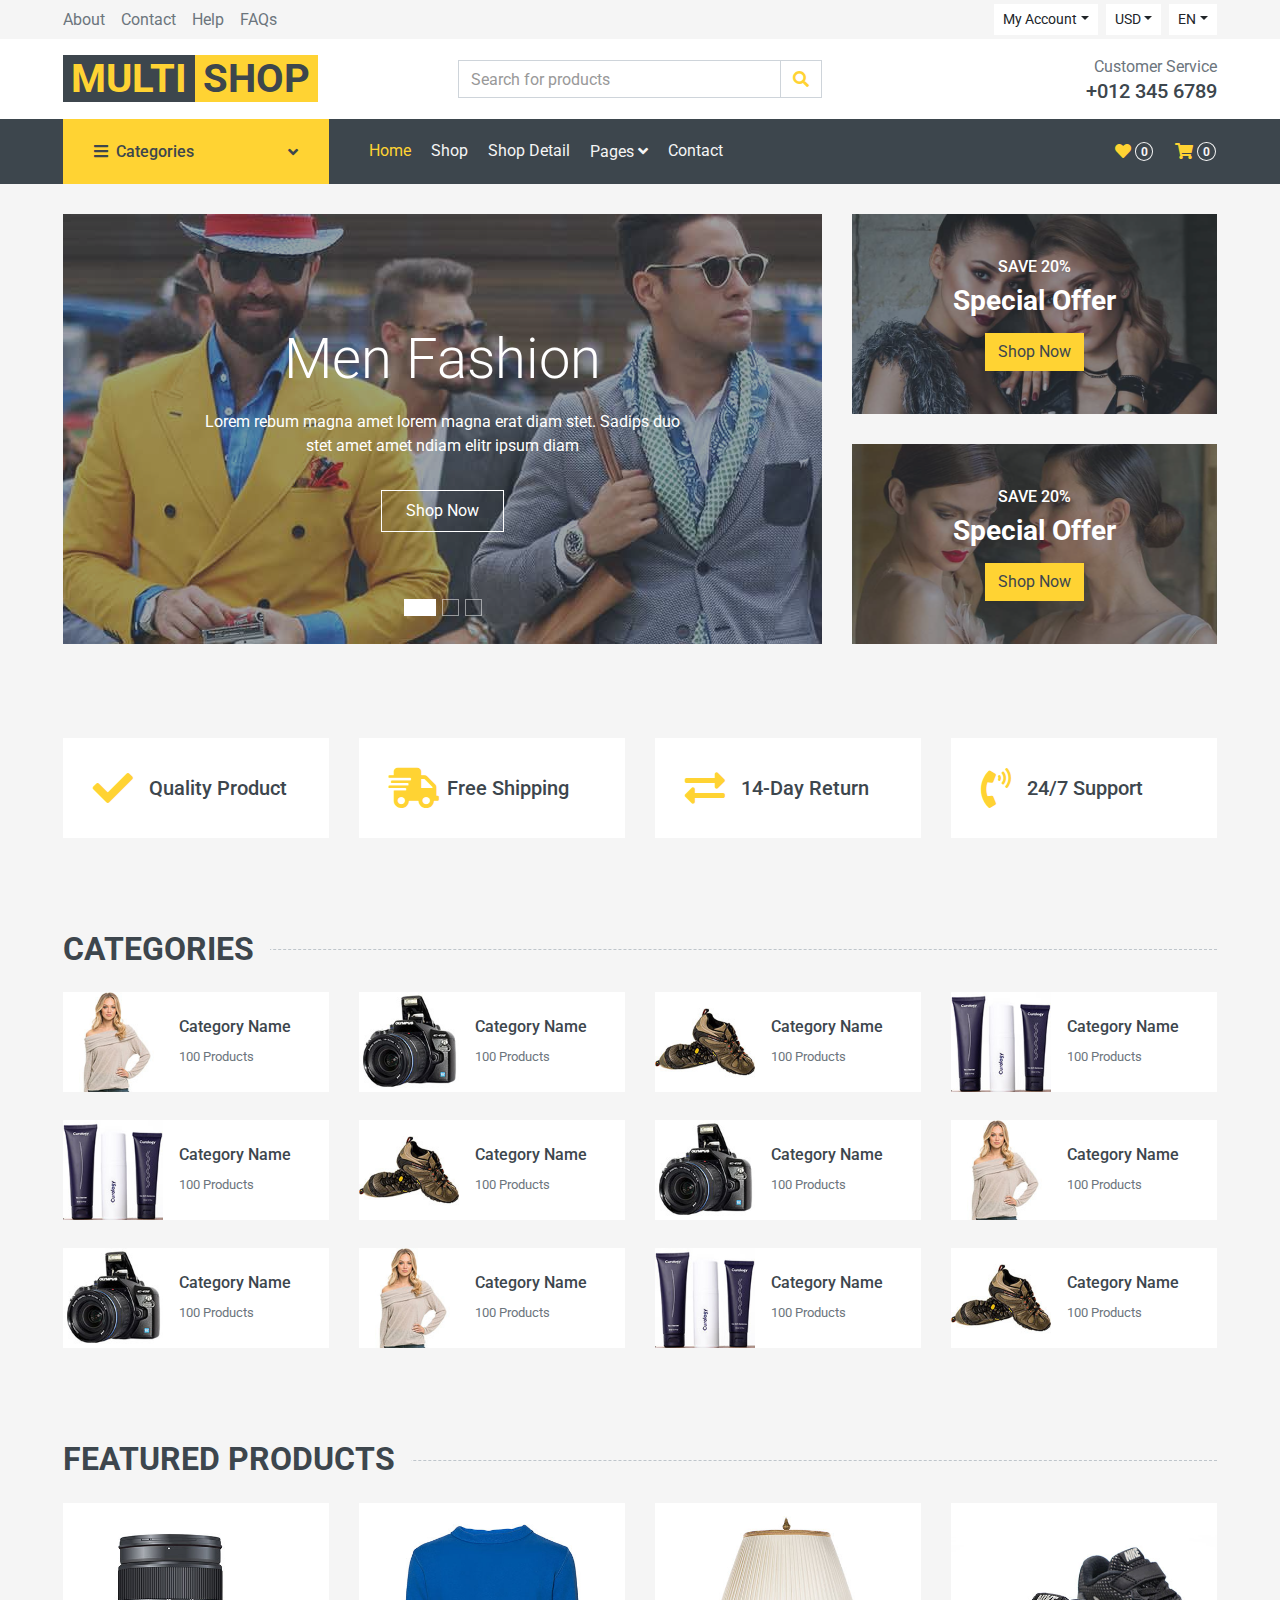
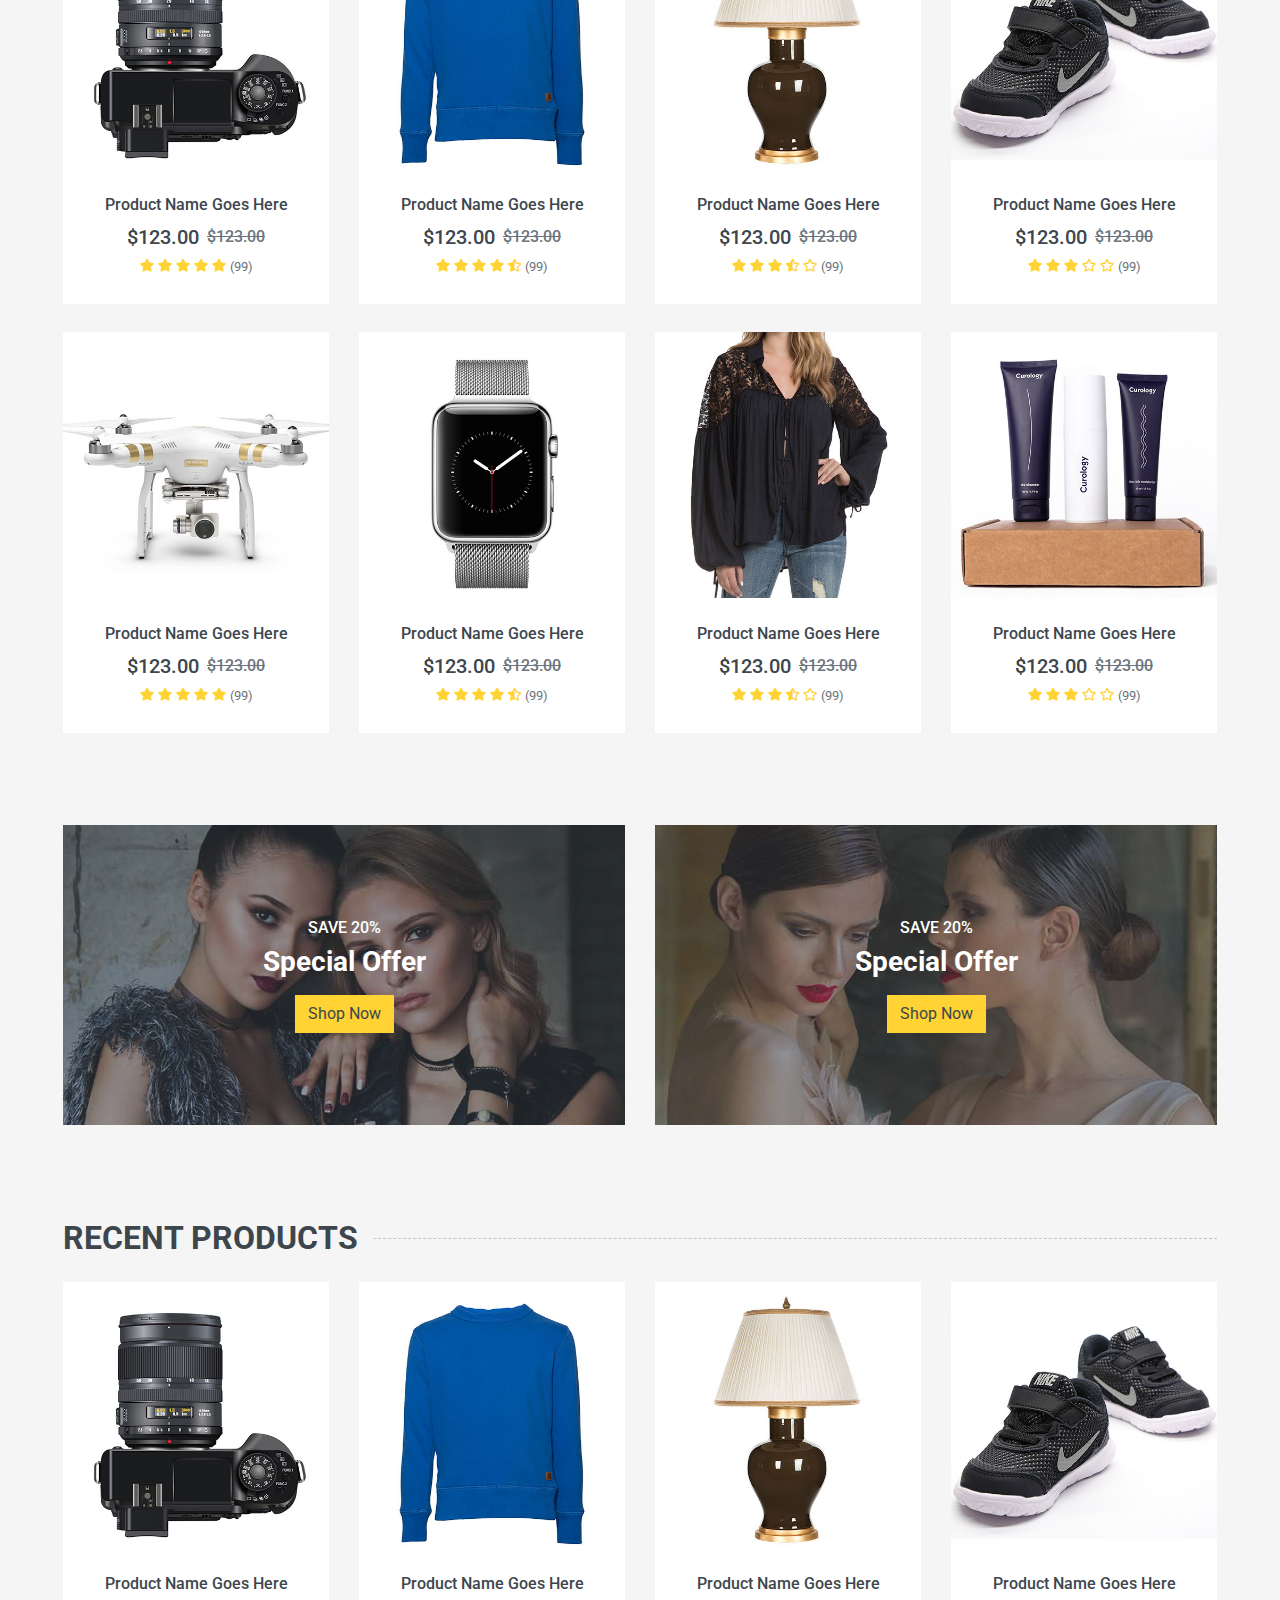
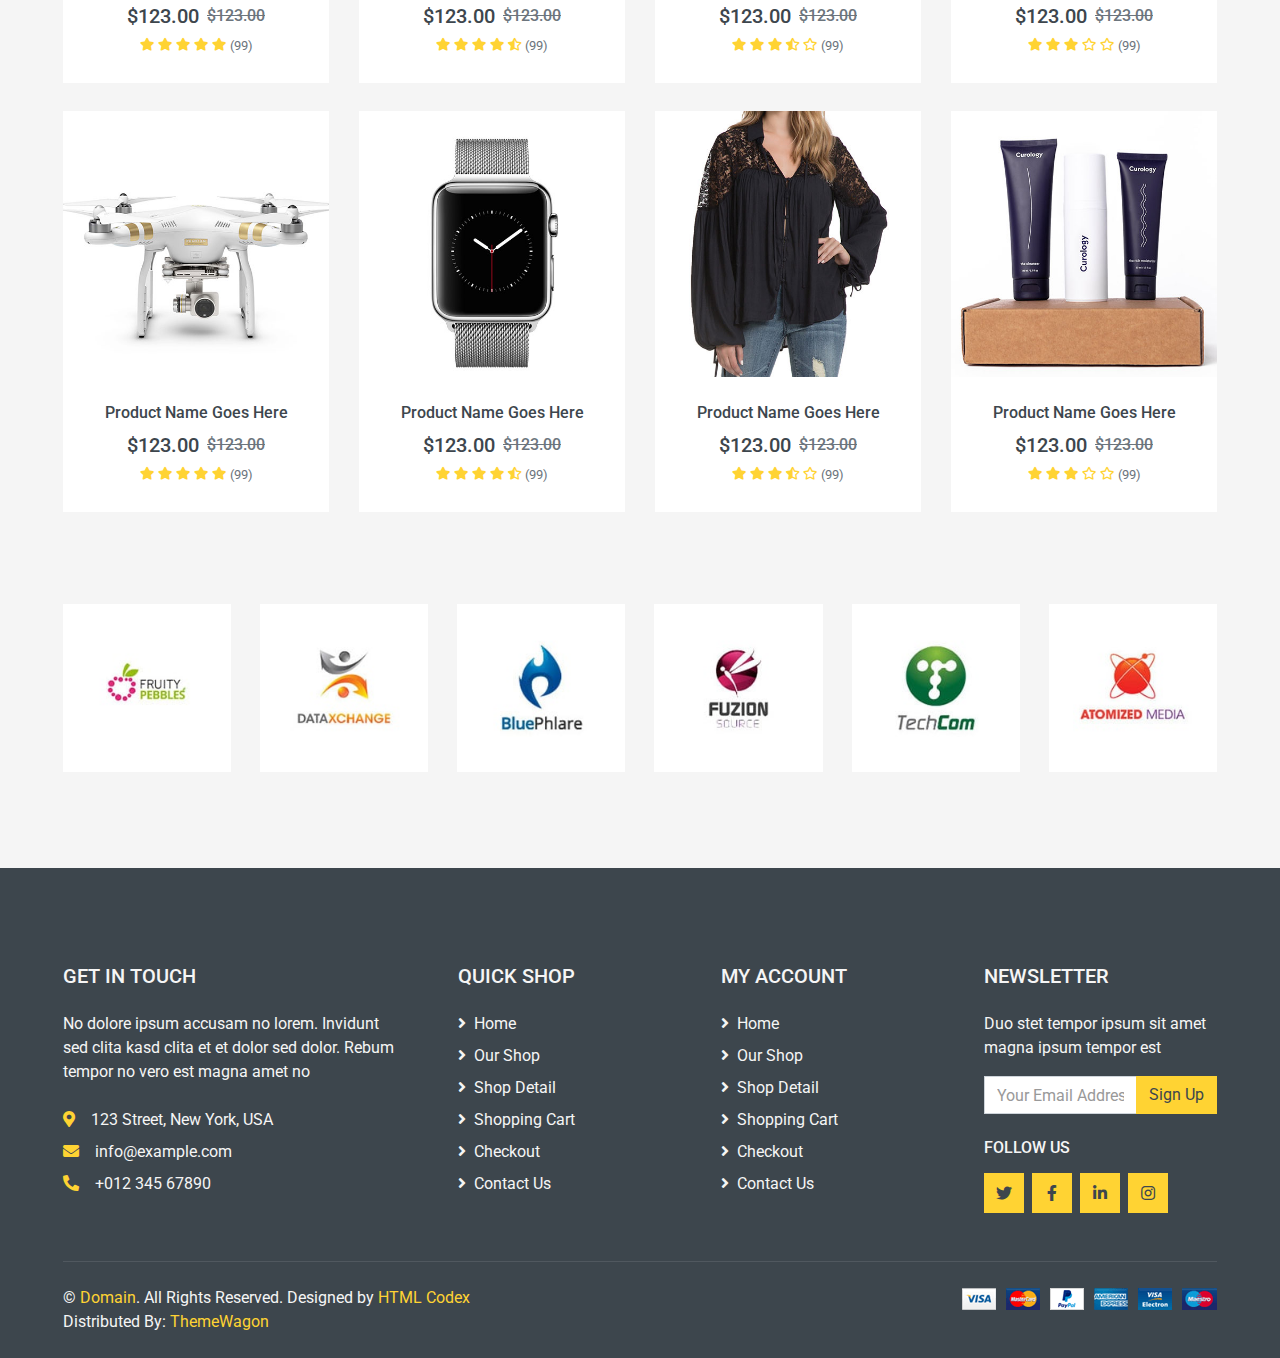
<file: views/client/index.html>
<!DOCTYPE html>
<html lang="en">

<head>
    <meta charset="utf-8">
    <title>MultiShop - Online Shop Website Template</title>
    <meta content="width=device-width, initial-scale=1.0" name="viewport">
    <meta content="Free HTML Templates" name="keywords">
    <meta content="Free HTML Templates" name="description">

    <!-- Favicon -->
    <link href="img/favicon.ico" rel="icon">

    <!-- Google Web Fonts -->
    <link rel="preconnect" href="https://fonts.gstatic.com">
    <link href="https://fonts.googleapis.com/css2?family=Roboto:wght@400;500;700&display=swap" rel="stylesheet">  

    <!-- Font Awesome -->
    <link href="https://cdnjs.cloudflare.com/ajax/libs/font-awesome/5.10.0/css/all.min.css" rel="stylesheet">

    <!-- Libraries Stylesheet -->
    <link href="lib/animate/animate.min.css" rel="stylesheet">
    <link href="lib/owlcarousel/assets/owl.carousel.min.css" rel="stylesheet">

    <!-- Customized Bootstrap Stylesheet -->
    <link href="css/style.css" rel="stylesheet">
</head>

<body>
    <!-- Topbar Start -->
    <div class="container-fluid">
        <div class="row bg-secondary py-1 px-xl-5">
            <div class="col-lg-6 d-none d-lg-block">
                <div class="d-inline-flex align-items-center h-100">
                    <a class="text-body mr-3" href="">About</a>
                    <a class="text-body mr-3" href="">Contact</a>
                    <a class="text-body mr-3" href="">Help</a>
                    <a class="text-body mr-3" href="">FAQs</a>
                </div>
            </div>
            <div class="col-lg-6 text-center text-lg-right">
                <div class="d-inline-flex align-items-center">
                    <div class="btn-group">
                        <button type="button" class="btn btn-sm btn-light dropdown-toggle" data-toggle="dropdown">My Account</button>
                        <div class="dropdown-menu dropdown-menu-right">
                            <button class="dropdown-item" type="button">Sign in</button>
                            <button class="dropdown-item" type="button">Sign up</button>
                        </div>
                    </div>
                    <div class="btn-group mx-2">
                        <button type="button" class="btn btn-sm btn-light dropdown-toggle" data-toggle="dropdown">USD</button>
                        <div class="dropdown-menu dropdown-menu-right">
                            <button class="dropdown-item" type="button">EUR</button>
                            <button class="dropdown-item" type="button">GBP</button>
                            <button class="dropdown-item" type="button">CAD</button>
                        </div>
                    </div>
                    <div class="btn-group">
                        <button type="button" class="btn btn-sm btn-light dropdown-toggle" data-toggle="dropdown">EN</button>
                        <div class="dropdown-menu dropdown-menu-right">
                            <button class="dropdown-item" type="button">FR</button>
                            <button class="dropdown-item" type="button">AR</button>
                            <button class="dropdown-item" type="button">RU</button>
                        </div>
                    </div>
                </div>
                <div class="d-inline-flex align-items-center d-block d-lg-none">
                    <a href="" class="btn px-0 ml-2">
                        <i class="fas fa-heart text-dark"></i>
                        <span class="badge text-dark border border-dark rounded-circle" style="padding-bottom: 2px;">0</span>
                    </a>
                    <a href="" class="btn px-0 ml-2">
                        <i class="fas fa-shopping-cart text-dark"></i>
                        <span class="badge text-dark border border-dark rounded-circle" style="padding-bottom: 2px;">0</span>
                    </a>
                </div>
            </div>
        </div>
        <div class="row align-items-center bg-light py-3 px-xl-5 d-none d-lg-flex">
            <div class="col-lg-4">
                <a href="" class="text-decoration-none">
                    <span class="h1 text-uppercase text-primary bg-dark px-2">Multi</span>
                    <span class="h1 text-uppercase text-dark bg-primary px-2 ml-n1">Shop</span>
                </a>
            </div>
            <div class="col-lg-4 col-6 text-left">
                <form action="">
                    <div class="input-group">
                        <input type="text" class="form-control" placeholder="Search for products">
                        <div class="input-group-append">
                            <span class="input-group-text bg-transparent text-primary">
                                <i class="fa fa-search"></i>
                            </span>
                        </div>
                    </div>
                </form>
            </div>
            <div class="col-lg-4 col-6 text-right">
                <p class="m-0">Customer Service</p>
                <h5 class="m-0">+012 345 6789</h5>
            </div>
        </div>
    </div>
    <!-- Topbar End -->


    <!-- Navbar Start -->
    <div class="container-fluid bg-dark mb-30">
        <div class="row px-xl-5">
            <div class="col-lg-3 d-none d-lg-block">
                <a class="btn d-flex align-items-center justify-content-between bg-primary w-100" data-toggle="collapse" href="#navbar-vertical" style="height: 65px; padding: 0 30px;">
                    <h6 class="text-dark m-0"><i class="fa fa-bars mr-2"></i>Categories</h6>
                    <i class="fa fa-angle-down text-dark"></i>
                </a>
                <nav class="collapse position-absolute navbar navbar-vertical navbar-light align-items-start p-0 bg-light" id="navbar-vertical" style="width: calc(100% - 30px); z-index: 999;">
                    <div class="navbar-nav w-100">
                        <div class="nav-item dropdown dropright">
                            <a href="#" class="nav-link dropdown-toggle" data-toggle="dropdown">Dresses <i class="fa fa-angle-right float-right mt-1"></i></a>
                            <div class="dropdown-menu position-absolute rounded-0 border-0 m-0">
                                <a href="" class="dropdown-item">Men's Dresses</a>
                                <a href="" class="dropdown-item">Women's Dresses</a>
                                <a href="" class="dropdown-item">Baby's Dresses</a>
                            </div>
                        </div>
                        <a href="" class="nav-item nav-link">Shirts</a>
                        <a href="" class="nav-item nav-link">Jeans</a>
                        <a href="" class="nav-item nav-link">Swimwear</a>
                        <a href="" class="nav-item nav-link">Sleepwear</a>
                        <a href="" class="nav-item nav-link">Sportswear</a>
                        <a href="" class="nav-item nav-link">Jumpsuits</a>
                        <a href="" class="nav-item nav-link">Blazers</a>
                        <a href="" class="nav-item nav-link">Jackets</a>
                        <a href="" class="nav-item nav-link">Shoes</a>
                    </div>
                </nav>
            </div>
            <div class="col-lg-9">
                <nav class="navbar navbar-expand-lg bg-dark navbar-dark py-3 py-lg-0 px-0">
                    <a href="" class="text-decoration-none d-block d-lg-none">
                        <span class="h1 text-uppercase text-dark bg-light px-2">Multi</span>
                        <span class="h1 text-uppercase text-light bg-primary px-2 ml-n1">Shop</span>
                    </a>
                    <button type="button" class="navbar-toggler" data-toggle="collapse" data-target="#navbarCollapse">
                        <span class="navbar-toggler-icon"></span>
                    </button>
                    <div class="collapse navbar-collapse justify-content-between" id="navbarCollapse">
                        <div class="navbar-nav mr-auto py-0">
                            <a href="index.html" class="nav-item nav-link active">Home</a>
                            <a href="shop.html" class="nav-item nav-link">Shop</a>
                            <a href="detail.html" class="nav-item nav-link">Shop Detail</a>
                            <div class="nav-item dropdown">
                                <a href="#" class="nav-link dropdown-toggle" data-toggle="dropdown">Pages <i class="fa fa-angle-down mt-1"></i></a>
                                <div class="dropdown-menu bg-primary rounded-0 border-0 m-0">
                                    <a href="cart.html" class="dropdown-item">Shopping Cart</a>
                                    <a href="checkout.html" class="dropdown-item">Checkout</a>
                                </div>
                            </div>
                            <a href="contact.html" class="nav-item nav-link">Contact</a>
                        </div>
                        <div class="navbar-nav ml-auto py-0 d-none d-lg-block">
                            <a href="" class="btn px-0">
                                <i class="fas fa-heart text-primary"></i>
                                <span class="badge text-secondary border border-secondary rounded-circle" style="padding-bottom: 2px;">0</span>
                            </a>
                            <a href="" class="btn px-0 ml-3">
                                <i class="fas fa-shopping-cart text-primary"></i>
                                <span class="badge text-secondary border border-secondary rounded-circle" style="padding-bottom: 2px;">0</span>
                            </a>
                        </div>
                    </div>
                </nav>
            </div>
        </div>
    </div>
    <!-- Navbar End -->


    <!-- Carousel Start -->
    <div class="container-fluid mb-3">
        <div class="row px-xl-5">
            <div class="col-lg-8">
                <div id="header-carousel" class="carousel slide carousel-fade mb-30 mb-lg-0" data-ride="carousel">
                    <ol class="carousel-indicators">
                        <li data-target="#header-carousel" data-slide-to="0" class="active"></li>
                        <li data-target="#header-carousel" data-slide-to="1"></li>
                        <li data-target="#header-carousel" data-slide-to="2"></li>
                    </ol>
                    <div class="carousel-inner">
                        <div class="carousel-item position-relative active" style="height: 430px;">
                            <img class="position-absolute w-100 h-100" src="img/carousel-1.jpg" style="object-fit: cover;">
                            <div class="carousel-caption d-flex flex-column align-items-center justify-content-center">
                                <div class="p-3" style="max-width: 700px;">
                                    <h1 class="display-4 text-white mb-3 animate__animated animate__fadeInDown">Men Fashion</h1>
                                    <p class="mx-md-5 px-5 animate__animated animate__bounceIn">Lorem rebum magna amet lorem magna erat diam stet. Sadips duo stet amet amet ndiam elitr ipsum diam</p>
                                    <a class="btn btn-outline-light py-2 px-4 mt-3 animate__animated animate__fadeInUp" href="#">Shop Now</a>
                                </div>
                            </div>
                        </div>
                        <div class="carousel-item position-relative" style="height: 430px;">
                            <img class="position-absolute w-100 h-100" src="img/carousel-2.jpg" style="object-fit: cover;">
                            <div class="carousel-caption d-flex flex-column align-items-center justify-content-center">
                                <div class="p-3" style="max-width: 700px;">
                                    <h1 class="display-4 text-white mb-3 animate__animated animate__fadeInDown">Women Fashion</h1>
                                    <p class="mx-md-5 px-5 animate__animated animate__bounceIn">Lorem rebum magna amet lorem magna erat diam stet. Sadips duo stet amet amet ndiam elitr ipsum diam</p>
                                    <a class="btn btn-outline-light py-2 px-4 mt-3 animate__animated animate__fadeInUp" href="#">Shop Now</a>
                                </div>
                            </div>
                        </div>
                        <div class="carousel-item position-relative" style="height: 430px;">
                            <img class="position-absolute w-100 h-100" src="img/carousel-3.jpg" style="object-fit: cover;">
                            <div class="carousel-caption d-flex flex-column align-items-center justify-content-center">
                                <div class="p-3" style="max-width: 700px;">
                                    <h1 class="display-4 text-white mb-3 animate__animated animate__fadeInDown">Kids Fashion</h1>
                                    <p class="mx-md-5 px-5 animate__animated animate__bounceIn">Lorem rebum magna amet lorem magna erat diam stet. Sadips duo stet amet amet ndiam elitr ipsum diam</p>
                                    <a class="btn btn-outline-light py-2 px-4 mt-3 animate__animated animate__fadeInUp" href="#">Shop Now</a>
                                </div>
                            </div>
                        </div>
                    </div>
                </div>
            </div>
            <div class="col-lg-4">
                <div class="product-offer mb-30" style="height: 200px;">
                    <img class="img-fluid" src="img/offer-1.jpg" alt="">
                    <div class="offer-text">
                        <h6 class="text-white text-uppercase">Save 20%</h6>
                        <h3 class="text-white mb-3">Special Offer</h3>
                        <a href="" class="btn btn-primary">Shop Now</a>
                    </div>
                </div>
                <div class="product-offer mb-30" style="height: 200px;">
                    <img class="img-fluid" src="img/offer-2.jpg" alt="">
                    <div class="offer-text">
                        <h6 class="text-white text-uppercase">Save 20%</h6>
                        <h3 class="text-white mb-3">Special Offer</h3>
                        <a href="" class="btn btn-primary">Shop Now</a>
                    </div>
                </div>
            </div>
        </div>
    </div>
    <!-- Carousel End -->


    <!-- Featured Start -->
    <div class="container-fluid pt-5">
        <div class="row px-xl-5 pb-3">
            <div class="col-lg-3 col-md-6 col-sm-12 pb-1">
                <div class="d-flex align-items-center bg-light mb-4" style="padding: 30px;">
                    <h1 class="fa fa-check text-primary m-0 mr-3"></h1>
                    <h5 class="font-weight-semi-bold m-0">Quality Product</h5>
                </div>
            </div>
            <div class="col-lg-3 col-md-6 col-sm-12 pb-1">
                <div class="d-flex align-items-center bg-light mb-4" style="padding: 30px;">
                    <h1 class="fa fa-shipping-fast text-primary m-0 mr-2"></h1>
                    <h5 class="font-weight-semi-bold m-0">Free Shipping</h5>
                </div>
            </div>
            <div class="col-lg-3 col-md-6 col-sm-12 pb-1">
                <div class="d-flex align-items-center bg-light mb-4" style="padding: 30px;">
                    <h1 class="fas fa-exchange-alt text-primary m-0 mr-3"></h1>
                    <h5 class="font-weight-semi-bold m-0">14-Day Return</h5>
                </div>
            </div>
            <div class="col-lg-3 col-md-6 col-sm-12 pb-1">
                <div class="d-flex align-items-center bg-light mb-4" style="padding: 30px;">
                    <h1 class="fa fa-phone-volume text-primary m-0 mr-3"></h1>
                    <h5 class="font-weight-semi-bold m-0">24/7 Support</h5>
                </div>
            </div>
        </div>
    </div>
    <!-- Featured End -->


    <!-- Categories Start -->
    <div class="container-fluid pt-5">
        <h2 class="section-title position-relative text-uppercase mx-xl-5 mb-4"><span class="bg-secondary pr-3">Categories</span></h2>
        <div class="row px-xl-5 pb-3">
            <div class="col-lg-3 col-md-4 col-sm-6 pb-1">
                <a class="text-decoration-none" href="">
                    <div class="cat-item d-flex align-items-center mb-4">
                        <div class="overflow-hidden" style="width: 100px; height: 100px;">
                            <img class="img-fluid" src="img/cat-1.jpg" alt="">
                        </div>
                        <div class="flex-fill pl-3">
                            <h6>Category Name</h6>
                            <small class="text-body">100 Products</small>
                        </div>
                    </div>
                </a>
            </div>
            <div class="col-lg-3 col-md-4 col-sm-6 pb-1">
                <a class="text-decoration-none" href="">
                    <div class="cat-item img-zoom d-flex align-items-center mb-4">
                        <div class="overflow-hidden" style="width: 100px; height: 100px;">
                            <img class="img-fluid" src="img/cat-2.jpg" alt="">
                        </div>
                        <div class="flex-fill pl-3">
                            <h6>Category Name</h6>
                            <small class="text-body">100 Products</small>
                        </div>
                    </div>
                </a>
            </div>
            <div class="col-lg-3 col-md-4 col-sm-6 pb-1">
                <a class="text-decoration-none" href="">
                    <div class="cat-item img-zoom d-flex align-items-center mb-4">
                        <div class="overflow-hidden" style="width: 100px; height: 100px;">
                            <img class="img-fluid" src="img/cat-3.jpg" alt="">
                        </div>
                        <div class="flex-fill pl-3">
                            <h6>Category Name</h6>
                            <small class="text-body">100 Products</small>
                        </div>
                    </div>
                </a>
            </div>
            <div class="col-lg-3 col-md-4 col-sm-6 pb-1">
                <a class="text-decoration-none" href="">
                    <div class="cat-item img-zoom d-flex align-items-center mb-4">
                        <div class="overflow-hidden" style="width: 100px; height: 100px;">
                            <img class="img-fluid" src="img/cat-4.jpg" alt="">
                        </div>
                        <div class="flex-fill pl-3">
                            <h6>Category Name</h6>
                            <small class="text-body">100 Products</small>
                        </div>
                    </div>
                </a>
            </div>
            <div class="col-lg-3 col-md-4 col-sm-6 pb-1">
                <a class="text-decoration-none" href="">
                    <div class="cat-item img-zoom d-flex align-items-center mb-4">
                        <div class="overflow-hidden" style="width: 100px; height: 100px;">
                            <img class="img-fluid" src="img/cat-4.jpg" alt="">
                        </div>
                        <div class="flex-fill pl-3">
                            <h6>Category Name</h6>
                            <small class="text-body">100 Products</small>
                        </div>
                    </div>
                </a>
            </div>
            <div class="col-lg-3 col-md-4 col-sm-6 pb-1">
                <a class="text-decoration-none" href="">
                    <div class="cat-item img-zoom d-flex align-items-center mb-4">
                        <div class="overflow-hidden" style="width: 100px; height: 100px;">
                            <img class="img-fluid" src="img/cat-3.jpg" alt="">
                        </div>
                        <div class="flex-fill pl-3">
                            <h6>Category Name</h6>
                            <small class="text-body">100 Products</small>
                        </div>
                    </div>
                </a>
            </div>
            <div class="col-lg-3 col-md-4 col-sm-6 pb-1">
                <a class="text-decoration-none" href="">
                    <div class="cat-item img-zoom d-flex align-items-center mb-4">
                        <div class="overflow-hidden" style="width: 100px; height: 100px;">
                            <img class="img-fluid" src="img/cat-2.jpg" alt="">
                        </div>
                        <div class="flex-fill pl-3">
                            <h6>Category Name</h6>
                            <small class="text-body">100 Products</small>
                        </div>
                    </div>
                </a>
            </div>
            <div class="col-lg-3 col-md-4 col-sm-6 pb-1">
                <a class="text-decoration-none" href="">
                    <div class="cat-item img-zoom d-flex align-items-center mb-4">
                        <div class="overflow-hidden" style="width: 100px; height: 100px;">
                            <img class="img-fluid" src="img/cat-1.jpg" alt="">
                        </div>
                        <div class="flex-fill pl-3">
                            <h6>Category Name</h6>
                            <small class="text-body">100 Products</small>
                        </div>
                    </div>
                </a>
            </div>
            <div class="col-lg-3 col-md-4 col-sm-6 pb-1">
                <a class="text-decoration-none" href="">
                    <div class="cat-item img-zoom d-flex align-items-center mb-4">
                        <div class="overflow-hidden" style="width: 100px; height: 100px;">
                            <img class="img-fluid" src="img/cat-2.jpg" alt="">
                        </div>
                        <div class="flex-fill pl-3">
                            <h6>Category Name</h6>
                            <small class="text-body">100 Products</small>
                        </div>
                    </div>
                </a>
            </div>
            <div class="col-lg-3 col-md-4 col-sm-6 pb-1">
                <a class="text-decoration-none" href="">
                    <div class="cat-item img-zoom d-flex align-items-center mb-4">
                        <div class="overflow-hidden" style="width: 100px; height: 100px;">
                            <img class="img-fluid" src="img/cat-1.jpg" alt="">
                        </div>
                        <div class="flex-fill pl-3">
                            <h6>Category Name</h6>
                            <small class="text-body">100 Products</small>
                        </div>
                    </div>
                </a>
            </div>
            <div class="col-lg-3 col-md-4 col-sm-6 pb-1">
                <a class="text-decoration-none" href="">
                    <div class="cat-item img-zoom d-flex align-items-center mb-4">
                        <div class="overflow-hidden" style="width: 100px; height: 100px;">
                            <img class="img-fluid" src="img/cat-4.jpg" alt="">
                        </div>
                        <div class="flex-fill pl-3">
                            <h6>Category Name</h6>
                            <small class="text-body">100 Products</small>
                        </div>
                    </div>
                </a>
            </div>
            <div class="col-lg-3 col-md-4 col-sm-6 pb-1">
                <a class="text-decoration-none" href="">
                    <div class="cat-item img-zoom d-flex align-items-center mb-4">
                        <div class="overflow-hidden" style="width: 100px; height: 100px;">
                            <img class="img-fluid" src="img/cat-3.jpg" alt="">
                        </div>
                        <div class="flex-fill pl-3">
                            <h6>Category Name</h6>
                            <small class="text-body">100 Products</small>
                        </div>
                    </div>
                </a>
            </div>
        </div>
    </div>
    <!-- Categories End -->


    <!-- Products Start -->
    <div class="container-fluid pt-5 pb-3">
        <h2 class="section-title position-relative text-uppercase mx-xl-5 mb-4"><span class="bg-secondary pr-3">Featured Products</span></h2>
        <div class="row px-xl-5">
            <div class="col-lg-3 col-md-4 col-sm-6 pb-1">
                <div class="product-item bg-light mb-4">
                    <div class="product-img position-relative overflow-hidden">
                        <img class="img-fluid w-100" src="img/product-1.jpg" alt="">
                        <div class="product-action">
                            <a class="btn btn-outline-dark btn-square" href=""><i class="fa fa-shopping-cart"></i></a>
                            <a class="btn btn-outline-dark btn-square" href=""><i class="far fa-heart"></i></a>
                            <a class="btn btn-outline-dark btn-square" href=""><i class="fa fa-sync-alt"></i></a>
                            <a class="btn btn-outline-dark btn-square" href=""><i class="fa fa-search"></i></a>
                        </div>
                    </div>
                    <div class="text-center py-4">
                        <a class="h6 text-decoration-none text-truncate" href="">Product Name Goes Here</a>
                        <div class="d-flex align-items-center justify-content-center mt-2">
                            <h5>$123.00</h5><h6 class="text-muted ml-2"><del>$123.00</del></h6>
                        </div>
                        <div class="d-flex align-items-center justify-content-center mb-1">
                            <small class="fa fa-star text-primary mr-1"></small>
                            <small class="fa fa-star text-primary mr-1"></small>
                            <small class="fa fa-star text-primary mr-1"></small>
                            <small class="fa fa-star text-primary mr-1"></small>
                            <small class="fa fa-star text-primary mr-1"></small>
                            <small>(99)</small>
                        </div>
                    </div>
                </div>
            </div>
            <div class="col-lg-3 col-md-4 col-sm-6 pb-1">
                <div class="product-item bg-light mb-4">
                    <div class="product-img position-relative overflow-hidden">
                        <img class="img-fluid w-100" src="img/product-2.jpg" alt="">
                        <div class="product-action">
                            <a class="btn btn-outline-dark btn-square" href=""><i class="fa fa-shopping-cart"></i></a>
                            <a class="btn btn-outline-dark btn-square" href=""><i class="far fa-heart"></i></a>
                            <a class="btn btn-outline-dark btn-square" href=""><i class="fa fa-sync-alt"></i></a>
                            <a class="btn btn-outline-dark btn-square" href=""><i class="fa fa-search"></i></a>
                        </div>
                    </div>
                    <div class="text-center py-4">
                        <a class="h6 text-decoration-none text-truncate" href="">Product Name Goes Here</a>
                        <div class="d-flex align-items-center justify-content-center mt-2">
                            <h5>$123.00</h5><h6 class="text-muted ml-2"><del>$123.00</del></h6>
                        </div>
                        <div class="d-flex align-items-center justify-content-center mb-1">
                            <small class="fa fa-star text-primary mr-1"></small>
                            <small class="fa fa-star text-primary mr-1"></small>
                            <small class="fa fa-star text-primary mr-1"></small>
                            <small class="fa fa-star text-primary mr-1"></small>
                            <small class="fa fa-star-half-alt text-primary mr-1"></small>
                            <small>(99)</small>
                        </div>
                    </div>
                </div>
            </div>
            <div class="col-lg-3 col-md-4 col-sm-6 pb-1">
                <div class="product-item bg-light mb-4">
                    <div class="product-img position-relative overflow-hidden">
                        <img class="img-fluid w-100" src="img/product-3.jpg" alt="">
                        <div class="product-action">
                            <a class="btn btn-outline-dark btn-square" href=""><i class="fa fa-shopping-cart"></i></a>
                            <a class="btn btn-outline-dark btn-square" href=""><i class="far fa-heart"></i></a>
                            <a class="btn btn-outline-dark btn-square" href=""><i class="fa fa-sync-alt"></i></a>
                            <a class="btn btn-outline-dark btn-square" href=""><i class="fa fa-search"></i></a>
                        </div>
                    </div>
                    <div class="text-center py-4">
                        <a class="h6 text-decoration-none text-truncate" href="">Product Name Goes Here</a>
                        <div class="d-flex align-items-center justify-content-center mt-2">
                            <h5>$123.00</h5><h6 class="text-muted ml-2"><del>$123.00</del></h6>
                        </div>
                        <div class="d-flex align-items-center justify-content-center mb-1">
                            <small class="fa fa-star text-primary mr-1"></small>
                            <small class="fa fa-star text-primary mr-1"></small>
                            <small class="fa fa-star text-primary mr-1"></small>
                            <small class="fa fa-star-half-alt text-primary mr-1"></small>
                            <small class="far fa-star text-primary mr-1"></small>
                            <small>(99)</small>
                        </div>
                    </div>
                </div>
            </div>
            <div class="col-lg-3 col-md-4 col-sm-6 pb-1">
                <div class="product-item bg-light mb-4">
                    <div class="product-img position-relative overflow-hidden">
                        <img class="img-fluid w-100" src="img/product-4.jpg" alt="">
                        <div class="product-action">
                            <a class="btn btn-outline-dark btn-square" href=""><i class="fa fa-shopping-cart"></i></a>
                            <a class="btn btn-outline-dark btn-square" href=""><i class="far fa-heart"></i></a>
                            <a class="btn btn-outline-dark btn-square" href=""><i class="fa fa-sync-alt"></i></a>
                            <a class="btn btn-outline-dark btn-square" href=""><i class="fa fa-search"></i></a>
                        </div>
                    </div>
                    <div class="text-center py-4">
                        <a class="h6 text-decoration-none text-truncate" href="">Product Name Goes Here</a>
                        <div class="d-flex align-items-center justify-content-center mt-2">
                            <h5>$123.00</h5><h6 class="text-muted ml-2"><del>$123.00</del></h6>
                        </div>
                        <div class="d-flex align-items-center justify-content-center mb-1">
                            <small class="fa fa-star text-primary mr-1"></small>
                            <small class="fa fa-star text-primary mr-1"></small>
                            <small class="fa fa-star text-primary mr-1"></small>
                            <small class="far fa-star text-primary mr-1"></small>
                            <small class="far fa-star text-primary mr-1"></small>
                            <small>(99)</small>
                        </div>
                    </div>
                </div>
            </div>
            <div class="col-lg-3 col-md-4 col-sm-6 pb-1">
                <div class="product-item bg-light mb-4">
                    <div class="product-img position-relative overflow-hidden">
                        <img class="img-fluid w-100" src="img/product-5.jpg" alt="">
                        <div class="product-action">
                            <a class="btn btn-outline-dark btn-square" href=""><i class="fa fa-shopping-cart"></i></a>
                            <a class="btn btn-outline-dark btn-square" href=""><i class="far fa-heart"></i></a>
                            <a class="btn btn-outline-dark btn-square" href=""><i class="fa fa-sync-alt"></i></a>
                            <a class="btn btn-outline-dark btn-square" href=""><i class="fa fa-search"></i></a>
                        </div>
                    </div>
                    <div class="text-center py-4">
                        <a class="h6 text-decoration-none text-truncate" href="">Product Name Goes Here</a>
                        <div class="d-flex align-items-center justify-content-center mt-2">
                            <h5>$123.00</h5><h6 class="text-muted ml-2"><del>$123.00</del></h6>
                        </div>
                        <div class="d-flex align-items-center justify-content-center mb-1">
                            <small class="fa fa-star text-primary mr-1"></small>
                            <small class="fa fa-star text-primary mr-1"></small>
                            <small class="fa fa-star text-primary mr-1"></small>
                            <small class="fa fa-star text-primary mr-1"></small>
                            <small class="fa fa-star text-primary mr-1"></small>
                            <small>(99)</small>
                        </div>
                    </div>
                </div>
            </div>
            <div class="col-lg-3 col-md-4 col-sm-6 pb-1">
                <div class="product-item bg-light mb-4">
                    <div class="product-img position-relative overflow-hidden">
                        <img class="img-fluid w-100" src="img/product-6.jpg" alt="">
                        <div class="product-action">
                            <a class="btn btn-outline-dark btn-square" href=""><i class="fa fa-shopping-cart"></i></a>
                            <a class="btn btn-outline-dark btn-square" href=""><i class="far fa-heart"></i></a>
                            <a class="btn btn-outline-dark btn-square" href=""><i class="fa fa-sync-alt"></i></a>
                            <a class="btn btn-outline-dark btn-square" href=""><i class="fa fa-search"></i></a>
                        </div>
                    </div>
                    <div class="text-center py-4">
                        <a class="h6 text-decoration-none text-truncate" href="">Product Name Goes Here</a>
                        <div class="d-flex align-items-center justify-content-center mt-2">
                            <h5>$123.00</h5><h6 class="text-muted ml-2"><del>$123.00</del></h6>
                        </div>
                        <div class="d-flex align-items-center justify-content-center mb-1">
                            <small class="fa fa-star text-primary mr-1"></small>
                            <small class="fa fa-star text-primary mr-1"></small>
                            <small class="fa fa-star text-primary mr-1"></small>
                            <small class="fa fa-star text-primary mr-1"></small>
                            <small class="fa fa-star-half-alt text-primary mr-1"></small>
                            <small>(99)</small>
                        </div>
                    </div>
                </div>
            </div>
            <div class="col-lg-3 col-md-4 col-sm-6 pb-1">
                <div class="product-item bg-light mb-4">
                    <div class="product-img position-relative overflow-hidden">
                        <img class="img-fluid w-100" src="img/product-7.jpg" alt="">
                        <div class="product-action">
                            <a class="btn btn-outline-dark btn-square" href=""><i class="fa fa-shopping-cart"></i></a>
                            <a class="btn btn-outline-dark btn-square" href=""><i class="far fa-heart"></i></a>
                            <a class="btn btn-outline-dark btn-square" href=""><i class="fa fa-sync-alt"></i></a>
                            <a class="btn btn-outline-dark btn-square" href=""><i class="fa fa-search"></i></a>
                        </div>
                    </div>
                    <div class="text-center py-4">
                        <a class="h6 text-decoration-none text-truncate" href="">Product Name Goes Here</a>
                        <div class="d-flex align-items-center justify-content-center mt-2">
                            <h5>$123.00</h5><h6 class="text-muted ml-2"><del>$123.00</del></h6>
                        </div>
                        <div class="d-flex align-items-center justify-content-center mb-1">
                            <small class="fa fa-star text-primary mr-1"></small>
                            <small class="fa fa-star text-primary mr-1"></small>
                            <small class="fa fa-star text-primary mr-1"></small>
                            <small class="fa fa-star-half-alt text-primary mr-1"></small>
                            <small class="far fa-star text-primary mr-1"></small>
                            <small>(99)</small>
                        </div>
                    </div>
                </div>
            </div>
            <div class="col-lg-3 col-md-4 col-sm-6 pb-1">
                <div class="product-item bg-light mb-4">
                    <div class="product-img position-relative overflow-hidden">
                        <img class="img-fluid w-100" src="img/product-8.jpg" alt="">
                        <div class="product-action">
                            <a class="btn btn-outline-dark btn-square" href=""><i class="fa fa-shopping-cart"></i></a>
                            <a class="btn btn-outline-dark btn-square" href=""><i class="far fa-heart"></i></a>
                            <a class="btn btn-outline-dark btn-square" href=""><i class="fa fa-sync-alt"></i></a>
                            <a class="btn btn-outline-dark btn-square" href=""><i class="fa fa-search"></i></a>
                        </div>
                    </div>
                    <div class="text-center py-4">
                        <a class="h6 text-decoration-none text-truncate" href="">Product Name Goes Here</a>
                        <div class="d-flex align-items-center justify-content-center mt-2">
                            <h5>$123.00</h5><h6 class="text-muted ml-2"><del>$123.00</del></h6>
                        </div>
                        <div class="d-flex align-items-center justify-content-center mb-1">
                            <small class="fa fa-star text-primary mr-1"></small>
                            <small class="fa fa-star text-primary mr-1"></small>
                            <small class="fa fa-star text-primary mr-1"></small>
                            <small class="far fa-star text-primary mr-1"></small>
                            <small class="far fa-star text-primary mr-1"></small>
                            <small>(99)</small>
                        </div>
                    </div>
                </div>
            </div>
        </div>
    </div>
    <!-- Products End -->


    <!-- Offer Start -->
    <div class="container-fluid pt-5 pb-3">
        <div class="row px-xl-5">
            <div class="col-md-6">
                <div class="product-offer mb-30" style="height: 300px;">
                    <img class="img-fluid" src="img/offer-1.jpg" alt="">
                    <div class="offer-text">
                        <h6 class="text-white text-uppercase">Save 20%</h6>
                        <h3 class="text-white mb-3">Special Offer</h3>
                        <a href="" class="btn btn-primary">Shop Now</a>
                    </div>
                </div>
            </div>
            <div class="col-md-6">
                <div class="product-offer mb-30" style="height: 300px;">
                    <img class="img-fluid" src="img/offer-2.jpg" alt="">
                    <div class="offer-text">
                        <h6 class="text-white text-uppercase">Save 20%</h6>
                        <h3 class="text-white mb-3">Special Offer</h3>
                        <a href="" class="btn btn-primary">Shop Now</a>
                    </div>
                </div>
            </div>
        </div>
    </div>
    <!-- Offer End -->


    <!-- Products Start -->
    <div class="container-fluid pt-5 pb-3">
        <h2 class="section-title position-relative text-uppercase mx-xl-5 mb-4"><span class="bg-secondary pr-3">Recent Products</span></h2>
        <div class="row px-xl-5">
            <div class="col-lg-3 col-md-4 col-sm-6 pb-1">
                <div class="product-item bg-light mb-4">
                    <div class="product-img position-relative overflow-hidden">
                        <img class="img-fluid w-100" src="img/product-1.jpg" alt="">
                        <div class="product-action">
                            <a class="btn btn-outline-dark btn-square" href=""><i class="fa fa-shopping-cart"></i></a>
                            <a class="btn btn-outline-dark btn-square" href=""><i class="far fa-heart"></i></a>
                            <a class="btn btn-outline-dark btn-square" href=""><i class="fa fa-sync-alt"></i></a>
                            <a class="btn btn-outline-dark btn-square" href=""><i class="fa fa-search"></i></a>
                        </div>
                    </div>
                    <div class="text-center py-4">
                        <a class="h6 text-decoration-none text-truncate" href="">Product Name Goes Here</a>
                        <div class="d-flex align-items-center justify-content-center mt-2">
                            <h5>$123.00</h5><h6 class="text-muted ml-2"><del>$123.00</del></h6>
                        </div>
                        <div class="d-flex align-items-center justify-content-center mb-1">
                            <small class="fa fa-star text-primary mr-1"></small>
                            <small class="fa fa-star text-primary mr-1"></small>
                            <small class="fa fa-star text-primary mr-1"></small>
                            <small class="fa fa-star text-primary mr-1"></small>
                            <small class="fa fa-star text-primary mr-1"></small>
                            <small>(99)</small>
                        </div>
                    </div>
                </div>
            </div>
            <div class="col-lg-3 col-md-4 col-sm-6 pb-1">
                <div class="product-item bg-light mb-4">
                    <div class="product-img position-relative overflow-hidden">
                        <img class="img-fluid w-100" src="img/product-2.jpg" alt="">
                        <div class="product-action">
                            <a class="btn btn-outline-dark btn-square" href=""><i class="fa fa-shopping-cart"></i></a>
                            <a class="btn btn-outline-dark btn-square" href=""><i class="far fa-heart"></i></a>
                            <a class="btn btn-outline-dark btn-square" href=""><i class="fa fa-sync-alt"></i></a>
                            <a class="btn btn-outline-dark btn-square" href=""><i class="fa fa-search"></i></a>
                        </div>
                    </div>
                    <div class="text-center py-4">
                        <a class="h6 text-decoration-none text-truncate" href="">Product Name Goes Here</a>
                        <div class="d-flex align-items-center justify-content-center mt-2">
                            <h5>$123.00</h5><h6 class="text-muted ml-2"><del>$123.00</del></h6>
                        </div>
                        <div class="d-flex align-items-center justify-content-center mb-1">
                            <small class="fa fa-star text-primary mr-1"></small>
                            <small class="fa fa-star text-primary mr-1"></small>
                            <small class="fa fa-star text-primary mr-1"></small>
                            <small class="fa fa-star text-primary mr-1"></small>
                            <small class="fa fa-star-half-alt text-primary mr-1"></small>
                            <small>(99)</small>
                        </div>
                    </div>
                </div>
            </div>
            <div class="col-lg-3 col-md-4 col-sm-6 pb-1">
                <div class="product-item bg-light mb-4">
                    <div class="product-img position-relative overflow-hidden">
                        <img class="img-fluid w-100" src="img/product-3.jpg" alt="">
                        <div class="product-action">
                            <a class="btn btn-outline-dark btn-square" href=""><i class="fa fa-shopping-cart"></i></a>
                            <a class="btn btn-outline-dark btn-square" href=""><i class="far fa-heart"></i></a>
                            <a class="btn btn-outline-dark btn-square" href=""><i class="fa fa-sync-alt"></i></a>
                            <a class="btn btn-outline-dark btn-square" href=""><i class="fa fa-search"></i></a>
                        </div>
                    </div>
                    <div class="text-center py-4">
                        <a class="h6 text-decoration-none text-truncate" href="">Product Name Goes Here</a>
                        <div class="d-flex align-items-center justify-content-center mt-2">
                            <h5>$123.00</h5><h6 class="text-muted ml-2"><del>$123.00</del></h6>
                        </div>
                        <div class="d-flex align-items-center justify-content-center mb-1">
                            <small class="fa fa-star text-primary mr-1"></small>
                            <small class="fa fa-star text-primary mr-1"></small>
                            <small class="fa fa-star text-primary mr-1"></small>
                            <small class="fa fa-star-half-alt text-primary mr-1"></small>
                            <small class="far fa-star text-primary mr-1"></small>
                            <small>(99)</small>
                        </div>
                    </div>
                </div>
            </div>
            <div class="col-lg-3 col-md-4 col-sm-6 pb-1">
                <div class="product-item bg-light mb-4">
                    <div class="product-img position-relative overflow-hidden">
                        <img class="img-fluid w-100" src="img/product-4.jpg" alt="">
                        <div class="product-action">
                            <a class="btn btn-outline-dark btn-square" href=""><i class="fa fa-shopping-cart"></i></a>
                            <a class="btn btn-outline-dark btn-square" href=""><i class="far fa-heart"></i></a>
                            <a class="btn btn-outline-dark btn-square" href=""><i class="fa fa-sync-alt"></i></a>
                            <a class="btn btn-outline-dark btn-square" href=""><i class="fa fa-search"></i></a>
                        </div>
                    </div>
                    <div class="text-center py-4">
                        <a class="h6 text-decoration-none text-truncate" href="">Product Name Goes Here</a>
                        <div class="d-flex align-items-center justify-content-center mt-2">
                            <h5>$123.00</h5><h6 class="text-muted ml-2"><del>$123.00</del></h6>
                        </div>
                        <div class="d-flex align-items-center justify-content-center mb-1">
                            <small class="fa fa-star text-primary mr-1"></small>
                            <small class="fa fa-star text-primary mr-1"></small>
                            <small class="fa fa-star text-primary mr-1"></small>
                            <small class="far fa-star text-primary mr-1"></small>
                            <small class="far fa-star text-primary mr-1"></small>
                            <small>(99)</small>
                        </div>
                    </div>
                </div>
            </div>
            <div class="col-lg-3 col-md-4 col-sm-6 pb-1">
                <div class="product-item bg-light mb-4">
                    <div class="product-img position-relative overflow-hidden">
                        <img class="img-fluid w-100" src="img/product-5.jpg" alt="">
                        <div class="product-action">
                            <a class="btn btn-outline-dark btn-square" href=""><i class="fa fa-shopping-cart"></i></a>
                            <a class="btn btn-outline-dark btn-square" href=""><i class="far fa-heart"></i></a>
                            <a class="btn btn-outline-dark btn-square" href=""><i class="fa fa-sync-alt"></i></a>
                            <a class="btn btn-outline-dark btn-square" href=""><i class="fa fa-search"></i></a>
                        </div>
                    </div>
                    <div class="text-center py-4">
                        <a class="h6 text-decoration-none text-truncate" href="">Product Name Goes Here</a>
                        <div class="d-flex align-items-center justify-content-center mt-2">
                            <h5>$123.00</h5><h6 class="text-muted ml-2"><del>$123.00</del></h6>
                        </div>
                        <div class="d-flex align-items-center justify-content-center mb-1">
                            <small class="fa fa-star text-primary mr-1"></small>
                            <small class="fa fa-star text-primary mr-1"></small>
                            <small class="fa fa-star text-primary mr-1"></small>
                            <small class="fa fa-star text-primary mr-1"></small>
                            <small class="fa fa-star text-primary mr-1"></small>
                            <small>(99)</small>
                        </div>
                    </div>
                </div>
            </div>
            <div class="col-lg-3 col-md-4 col-sm-6 pb-1">
                <div class="product-item bg-light mb-4">
                    <div class="product-img position-relative overflow-hidden">
                        <img class="img-fluid w-100" src="img/product-6.jpg" alt="">
                        <div class="product-action">
                            <a class="btn btn-outline-dark btn-square" href=""><i class="fa fa-shopping-cart"></i></a>
                            <a class="btn btn-outline-dark btn-square" href=""><i class="far fa-heart"></i></a>
                            <a class="btn btn-outline-dark btn-square" href=""><i class="fa fa-sync-alt"></i></a>
                            <a class="btn btn-outline-dark btn-square" href=""><i class="fa fa-search"></i></a>
                        </div>
                    </div>
                    <div class="text-center py-4">
                        <a class="h6 text-decoration-none text-truncate" href="">Product Name Goes Here</a>
                        <div class="d-flex align-items-center justify-content-center mt-2">
                            <h5>$123.00</h5><h6 class="text-muted ml-2"><del>$123.00</del></h6>
                        </div>
                        <div class="d-flex align-items-center justify-content-center mb-1">
                            <small class="fa fa-star text-primary mr-1"></small>
                            <small class="fa fa-star text-primary mr-1"></small>
                            <small class="fa fa-star text-primary mr-1"></small>
                            <small class="fa fa-star text-primary mr-1"></small>
                            <small class="fa fa-star-half-alt text-primary mr-1"></small>
                            <small>(99)</small>
                        </div>
                    </div>
                </div>
            </div>
            <div class="col-lg-3 col-md-4 col-sm-6 pb-1">
                <div class="product-item bg-light mb-4">
                    <div class="product-img position-relative overflow-hidden">
                        <img class="img-fluid w-100" src="img/product-7.jpg" alt="">
                        <div class="product-action">
                            <a class="btn btn-outline-dark btn-square" href=""><i class="fa fa-shopping-cart"></i></a>
                            <a class="btn btn-outline-dark btn-square" href=""><i class="far fa-heart"></i></a>
                            <a class="btn btn-outline-dark btn-square" href=""><i class="fa fa-sync-alt"></i></a>
                            <a class="btn btn-outline-dark btn-square" href=""><i class="fa fa-search"></i></a>
                        </div>
                    </div>
                    <div class="text-center py-4">
                        <a class="h6 text-decoration-none text-truncate" href="">Product Name Goes Here</a>
                        <div class="d-flex align-items-center justify-content-center mt-2">
                            <h5>$123.00</h5><h6 class="text-muted ml-2"><del>$123.00</del></h6>
                        </div>
                        <div class="d-flex align-items-center justify-content-center mb-1">
                            <small class="fa fa-star text-primary mr-1"></small>
                            <small class="fa fa-star text-primary mr-1"></small>
                            <small class="fa fa-star text-primary mr-1"></small>
                            <small class="fa fa-star-half-alt text-primary mr-1"></small>
                            <small class="far fa-star text-primary mr-1"></small>
                            <small>(99)</small>
                        </div>
                    </div>
                </div>
            </div>
            <div class="col-lg-3 col-md-4 col-sm-6 pb-1">
                <div class="product-item bg-light mb-4">
                    <div class="product-img position-relative overflow-hidden">
                        <img class="img-fluid w-100" src="img/product-8.jpg" alt="">
                        <div class="product-action">
                            <a class="btn btn-outline-dark btn-square" href=""><i class="fa fa-shopping-cart"></i></a>
                            <a class="btn btn-outline-dark btn-square" href=""><i class="far fa-heart"></i></a>
                            <a class="btn btn-outline-dark btn-square" href=""><i class="fa fa-sync-alt"></i></a>
                            <a class="btn btn-outline-dark btn-square" href=""><i class="fa fa-search"></i></a>
                        </div>
                    </div>
                    <div class="text-center py-4">
                        <a class="h6 text-decoration-none text-truncate" href="">Product Name Goes Here</a>
                        <div class="d-flex align-items-center justify-content-center mt-2">
                            <h5>$123.00</h5><h6 class="text-muted ml-2"><del>$123.00</del></h6>
                        </div>
                        <div class="d-flex align-items-center justify-content-center mb-1">
                            <small class="fa fa-star text-primary mr-1"></small>
                            <small class="fa fa-star text-primary mr-1"></small>
                            <small class="fa fa-star text-primary mr-1"></small>
                            <small class="far fa-star text-primary mr-1"></small>
                            <small class="far fa-star text-primary mr-1"></small>
                            <small>(99)</small>
                        </div>
                    </div>
                </div>
            </div>
        </div>
    </div>
    <!-- Products End -->


    <!-- Vendor Start -->
    <div class="container-fluid py-5">
        <div class="row px-xl-5">
            <div class="col">
                <div class="owl-carousel vendor-carousel">
                    <div class="bg-light p-4">
                        <img src="img/vendor-1.jpg" alt="">
                    </div>
                    <div class="bg-light p-4">
                        <img src="img/vendor-2.jpg" alt="">
                    </div>
                    <div class="bg-light p-4">
                        <img src="img/vendor-3.jpg" alt="">
                    </div>
                    <div class="bg-light p-4">
                        <img src="img/vendor-4.jpg" alt="">
                    </div>
                    <div class="bg-light p-4">
                        <img src="img/vendor-5.jpg" alt="">
                    </div>
                    <div class="bg-light p-4">
                        <img src="img/vendor-6.jpg" alt="">
                    </div>
                    <div class="bg-light p-4">
                        <img src="img/vendor-7.jpg" alt="">
                    </div>
                    <div class="bg-light p-4">
                        <img src="img/vendor-8.jpg" alt="">
                    </div>
                </div>
            </div>
        </div>
    </div>
    <!-- Vendor End -->


    <!-- Footer Start -->
    <div class="container-fluid bg-dark text-secondary mt-5 pt-5">
        <div class="row px-xl-5 pt-5">
            <div class="col-lg-4 col-md-12 mb-5 pr-3 pr-xl-5">
                <h5 class="text-secondary text-uppercase mb-4">Get In Touch</h5>
                <p class="mb-4">No dolore ipsum accusam no lorem. Invidunt sed clita kasd clita et et dolor sed dolor. Rebum tempor no vero est magna amet no</p>
                <p class="mb-2"><i class="fa fa-map-marker-alt text-primary mr-3"></i>123 Street, New York, USA</p>
                <p class="mb-2"><i class="fa fa-envelope text-primary mr-3"></i>info@example.com</p>
                <p class="mb-0"><i class="fa fa-phone-alt text-primary mr-3"></i>+012 345 67890</p>
            </div>
            <div class="col-lg-8 col-md-12">
                <div class="row">
                    <div class="col-md-4 mb-5">
                        <h5 class="text-secondary text-uppercase mb-4">Quick Shop</h5>
                        <div class="d-flex flex-column justify-content-start">
                            <a class="text-secondary mb-2" href="#"><i class="fa fa-angle-right mr-2"></i>Home</a>
                            <a class="text-secondary mb-2" href="#"><i class="fa fa-angle-right mr-2"></i>Our Shop</a>
                            <a class="text-secondary mb-2" href="#"><i class="fa fa-angle-right mr-2"></i>Shop Detail</a>
                            <a class="text-secondary mb-2" href="#"><i class="fa fa-angle-right mr-2"></i>Shopping Cart</a>
                            <a class="text-secondary mb-2" href="#"><i class="fa fa-angle-right mr-2"></i>Checkout</a>
                            <a class="text-secondary" href="#"><i class="fa fa-angle-right mr-2"></i>Contact Us</a>
                        </div>
                    </div>
                    <div class="col-md-4 mb-5">
                        <h5 class="text-secondary text-uppercase mb-4">My Account</h5>
                        <div class="d-flex flex-column justify-content-start">
                            <a class="text-secondary mb-2" href="#"><i class="fa fa-angle-right mr-2"></i>Home</a>
                            <a class="text-secondary mb-2" href="#"><i class="fa fa-angle-right mr-2"></i>Our Shop</a>
                            <a class="text-secondary mb-2" href="#"><i class="fa fa-angle-right mr-2"></i>Shop Detail</a>
                            <a class="text-secondary mb-2" href="#"><i class="fa fa-angle-right mr-2"></i>Shopping Cart</a>
                            <a class="text-secondary mb-2" href="#"><i class="fa fa-angle-right mr-2"></i>Checkout</a>
                            <a class="text-secondary" href="#"><i class="fa fa-angle-right mr-2"></i>Contact Us</a>
                        </div>
                    </div>
                    <div class="col-md-4 mb-5">
                        <h5 class="text-secondary text-uppercase mb-4">Newsletter</h5>
                        <p>Duo stet tempor ipsum sit amet magna ipsum tempor est</p>
                        <form action="">
                            <div class="input-group">
                                <input type="text" class="form-control" placeholder="Your Email Address">
                                <div class="input-group-append">
                                    <button class="btn btn-primary">Sign Up</button>
                                </div>
                            </div>
                        </form>
                        <h6 class="text-secondary text-uppercase mt-4 mb-3">Follow Us</h6>
                        <div class="d-flex">
                            <a class="btn btn-primary btn-square mr-2" href="#"><i class="fab fa-twitter"></i></a>
                            <a class="btn btn-primary btn-square mr-2" href="#"><i class="fab fa-facebook-f"></i></a>
                            <a class="btn btn-primary btn-square mr-2" href="#"><i class="fab fa-linkedin-in"></i></a>
                            <a class="btn btn-primary btn-square" href="#"><i class="fab fa-instagram"></i></a>
                        </div>
                    </div>
                </div>
            </div>
        </div>
        <div class="row border-top mx-xl-5 py-4" style="border-color: rgba(256, 256, 256, .1) !important;">
            <div class="col-md-6 px-xl-0">
                <p class="mb-md-0 text-center text-md-left text-secondary">
                    &copy; <a class="text-primary" href="#">Domain</a>. All Rights Reserved. Designed
                    by
                    <a class="text-primary" href="https://htmlcodex.com">HTML Codex</a>
                    <br>Distributed By: <a href="https://themewagon.com" target="_blank">ThemeWagon</a>
                </p>
            </div>
            <div class="col-md-6 px-xl-0 text-center text-md-right">
                <img class="img-fluid" src="img/payments.png" alt="">
            </div>
        </div>
    </div>
    <!-- Footer End -->


    <!-- Back to Top -->
    <a href="#" class="btn btn-primary back-to-top"><i class="fa fa-angle-double-up"></i></a>


    <!-- JavaScript Libraries -->
    <script src="https://code.jquery.com/jquery-3.4.1.min.js"></script>
    <script src="https://stackpath.bootstrapcdn.com/bootstrap/4.4.1/js/bootstrap.bundle.min.js"></script>
    <script src="lib/easing/easing.min.js"></script>
    <script src="lib/owlcarousel/owl.carousel.min.js"></script>

    <!-- Contact Javascript File -->
    <script src="mail/jqBootstrapValidation.min.js"></script>
    <script src="mail/contact.js"></script>

    <!-- Template Javascript -->
    <script src="js/main.js"></script>
</body>

</html>
</file>
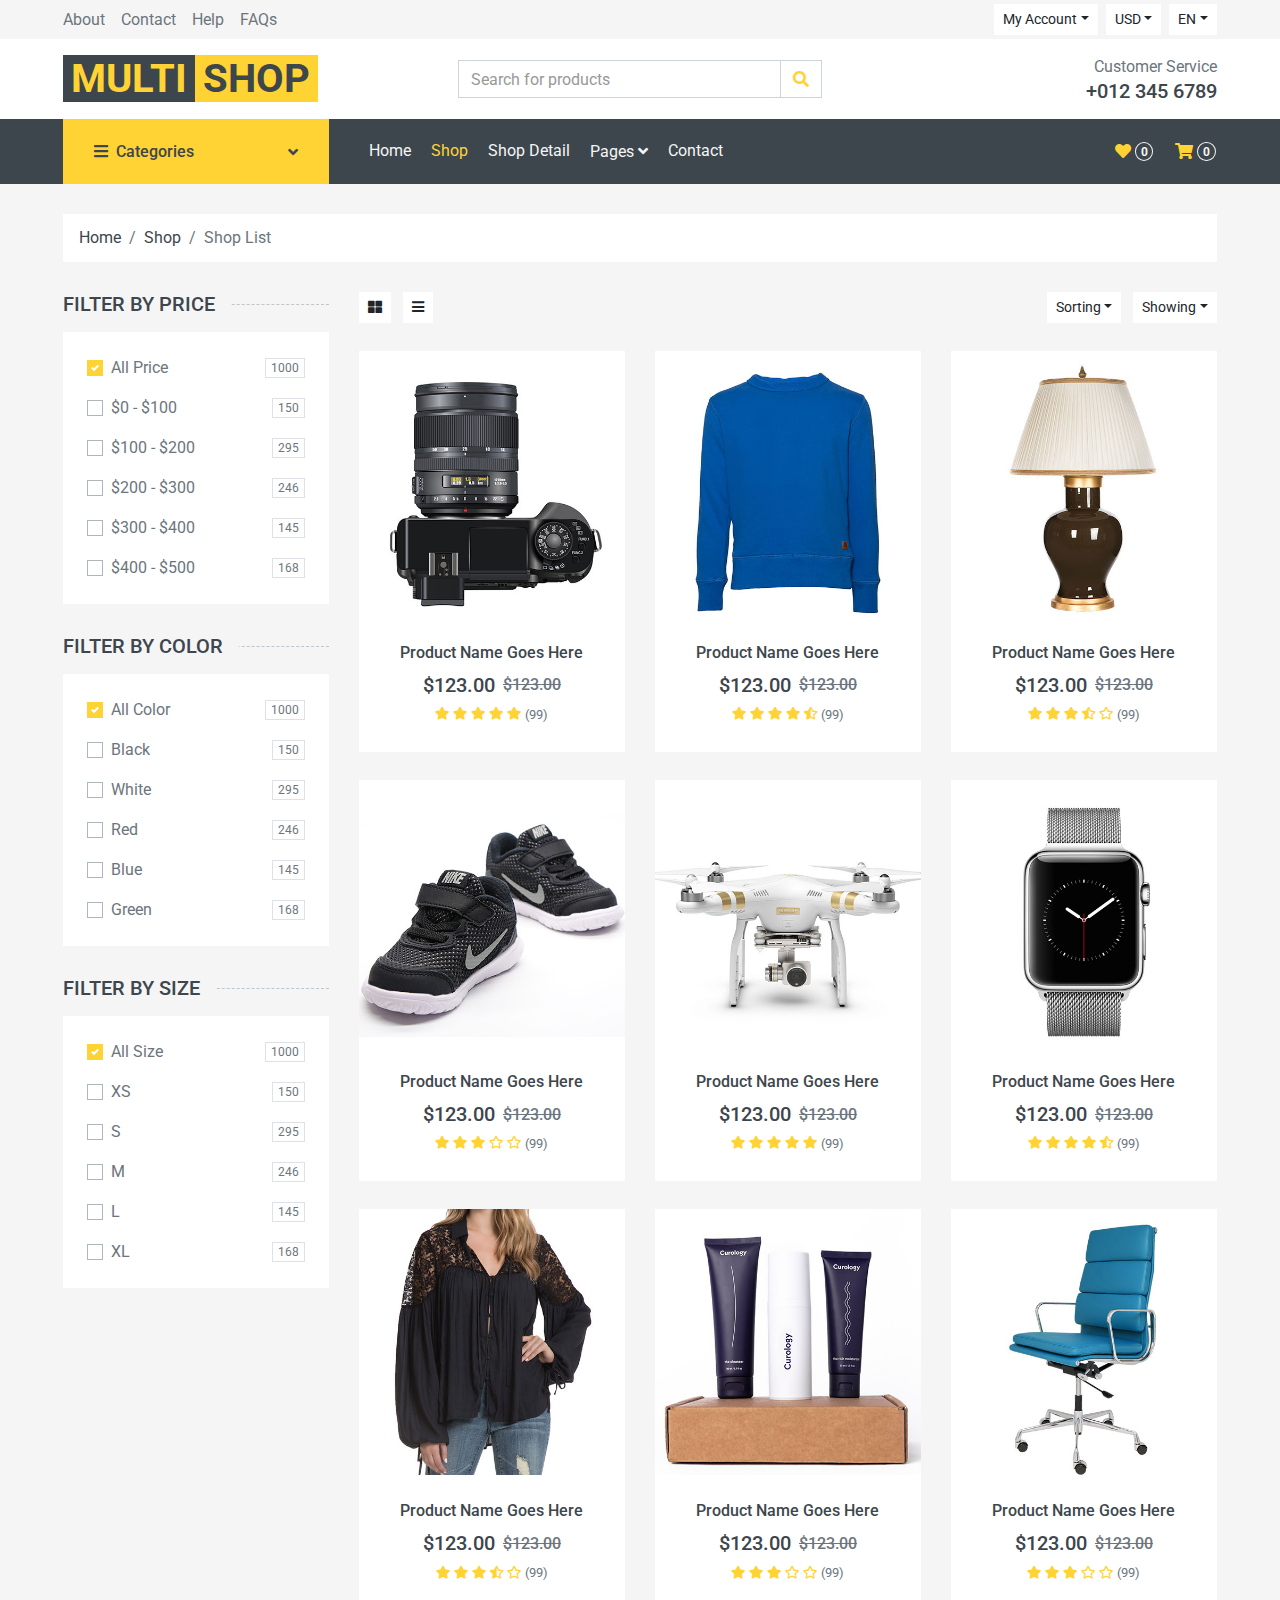
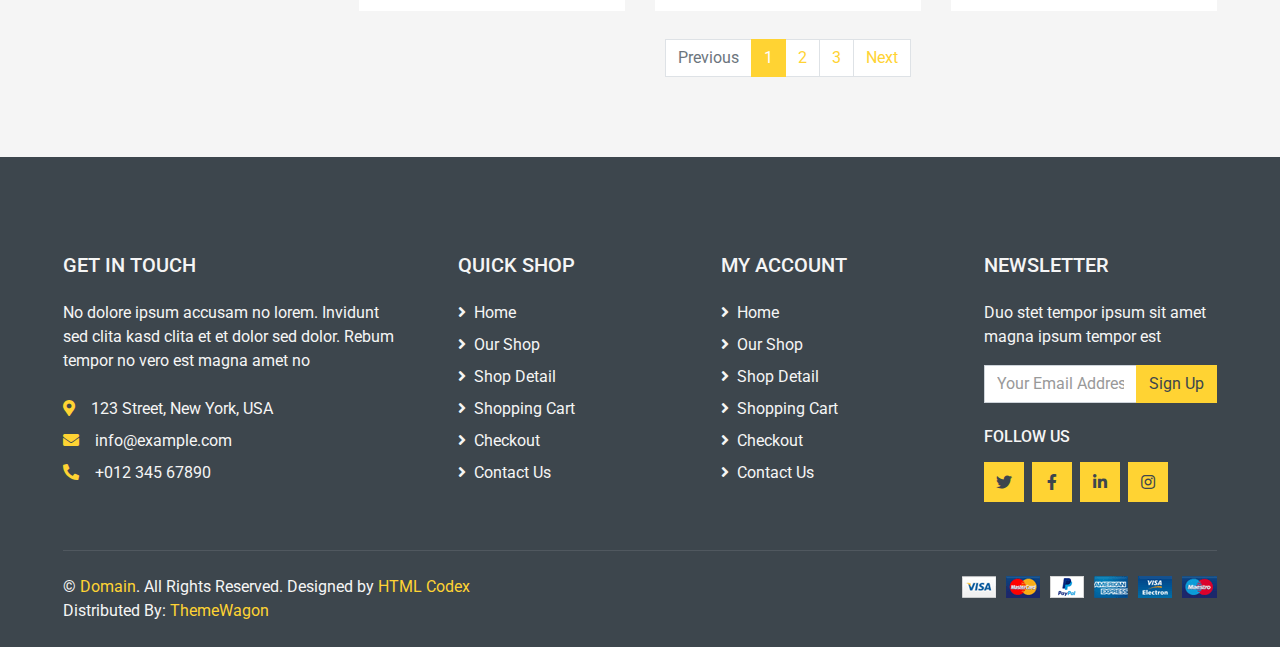
<file: view/client/shop.html>
<!DOCTYPE html>
<html lang="en">

<head>
    <meta charset="utf-8">
    <title>MultiShop - Online Shop Website Template</title>
    <meta content="width=device-width, initial-scale=1.0" name="viewport">
    <meta content="Free HTML Templates" name="keywords">
    <meta content="Free HTML Templates" name="description">

    <!-- Favicon -->
    <link href="../../assets/img/favicon.ico" rel="icon">

    <!-- Google Web Fonts -->
    <link rel="preconnect" href="https://fonts.gstatic.com">
    <link href="https://fonts.googleapis.com/css2?family=Roboto:wght@400;500;700&display=swap" rel="stylesheet">  

    <!-- Font Awesome -->
    <link href="https://cdnjs.cloudflare.com/ajax/libs/font-awesome/5.10.0/css/all.min.css" rel="stylesheet">

    <!-- Libraries Stylesheet -->
    <link href="../../assets/lib/animate/animate.min.css" rel="stylesheet">
    <link href="../../assets/lib/owlcarousel/assets/owl.carousel.min.css" rel="stylesheet">

    <!-- Customized Bootstrap Stylesheet -->
    <link href="../../assets/css/style.css" rel="stylesheet">
</head>

<body>
    <!-- Topbar Start -->
    <div class="container-fluid">
        <div class="row bg-secondary py-1 px-xl-5">
            <div class="col-lg-6 d-none d-lg-block">
                <div class="d-inline-flex align-items-center h-100">
                    <a class="text-body mr-3" href="">About</a>
                    <a class="text-body mr-3" href="">Contact</a>
                    <a class="text-body mr-3" href="">Help</a>
                    <a class="text-body mr-3" href="">FAQs</a>
                </div>
            </div>
            <div class="col-lg-6 text-center text-lg-right">
                <div class="d-inline-flex align-items-center">
                    <div class="btn-group">
                        <button type="button" class="btn btn-sm btn-light dropdown-toggle" data-toggle="dropdown">My Account</button>
                        <div class="dropdown-menu dropdown-menu-right">
                            <button class="dropdown-item" type="button">Sign in</button>
                            <button class="dropdown-item" type="button">Sign up</button>
                        </div>
                    </div>
                    <div class="btn-group mx-2">
                        <button type="button" class="btn btn-sm btn-light dropdown-toggle" data-toggle="dropdown">USD</button>
                        <div class="dropdown-menu dropdown-menu-right">
                            <button class="dropdown-item" type="button">EUR</button>
                            <button class="dropdown-item" type="button">GBP</button>
                            <button class="dropdown-item" type="button">CAD</button>
                        </div>
                    </div>
                    <div class="btn-group">
                        <button type="button" class="btn btn-sm btn-light dropdown-toggle" data-toggle="dropdown">EN</button>
                        <div class="dropdown-menu dropdown-menu-right">
                            <button class="dropdown-item" type="button">FR</button>
                            <button class="dropdown-item" type="button">AR</button>
                            <button class="dropdown-item" type="button">RU</button>
                        </div>
                    </div>
                </div>
                <div class="d-inline-flex align-items-center d-block d-lg-none">
                    <a href="" class="btn px-0 ml-2">
                        <i class="fas fa-heart text-dark"></i>
                        <span class="badge text-dark border border-dark rounded-circle" style="padding-bottom: 2px;">0</span>
                    </a>
                    <a href="" class="btn px-0 ml-2">
                        <i class="fas fa-shopping-cart text-dark"></i>
                        <span class="badge text-dark border border-dark rounded-circle" style="padding-bottom: 2px;">0</span>
                    </a>
                </div>
            </div>
        </div>
        <div class="row align-items-center bg-light py-3 px-xl-5 d-none d-lg-flex">
            <div class="col-lg-4">
                <a href="" class="text-decoration-none">
                    <span class="h1 text-uppercase text-primary bg-dark px-2">Multi</span>
                    <span class="h1 text-uppercase text-dark bg-primary px-2 ml-n1">Shop</span>
                </a>
            </div>
            <div class="col-lg-4 col-6 text-left">
                <form action="">
                    <div class="input-group">
                        <input type="text" class="form-control" placeholder="Search for products">
                        <div class="input-group-append">
                            <span class="input-group-text bg-transparent text-primary">
                                <i class="fa fa-search"></i>
                            </span>
                        </div>
                    </div>
                </form>
            </div>
            <div class="col-lg-4 col-6 text-right">
                <p class="m-0">Customer Service</p>
                <h5 class="m-0">+012 345 6789</h5>
            </div>
        </div>
    </div>
    <!-- Topbar End -->


    <!-- Navbar Start -->
    <div class="container-fluid bg-dark mb-30">
        <div class="row px-xl-5">
            <div class="col-lg-3 d-none d-lg-block">
                <a class="btn d-flex align-items-center justify-content-between bg-primary w-100" data-toggle="collapse" href="#navbar-vertical" style="height: 65px; padding: 0 30px;">
                    <h6 class="text-dark m-0"><i class="fa fa-bars mr-2"></i>Categories</h6>
                    <i class="fa fa-angle-down text-dark"></i>
                </a>
                <nav class="collapse position-absolute navbar navbar-vertical navbar-light align-items-start p-0 bg-light" id="navbar-vertical" style="width: calc(100% - 30px); z-index: 999;">
                    <div class="navbar-nav w-100">
                        <div class="nav-item dropdown dropright">
                            <a href="#" class="nav-link dropdown-toggle" data-toggle="dropdown">Dresses <i class="fa fa-angle-right float-right mt-1"></i></a>
                            <div class="dropdown-menu position-absolute rounded-0 border-0 m-0">
                                <a href="" class="dropdown-item">Men's Dresses</a>
                                <a href="" class="dropdown-item">Women's Dresses</a>
                                <a href="" class="dropdown-item">Baby's Dresses</a>
                            </div>
                        </div>
                        <a href="" class="nav-item nav-link">Shirts</a>
                        <a href="" class="nav-item nav-link">Jeans</a>
                        <a href="" class="nav-item nav-link">Swimwear</a>
                        <a href="" class="nav-item nav-link">Sleepwear</a>
                        <a href="" class="nav-item nav-link">Sportswear</a>
                        <a href="" class="nav-item nav-link">Jumpsuits</a>
                        <a href="" class="nav-item nav-link">Blazers</a>
                        <a href="" class="nav-item nav-link">Jackets</a>
                        <a href="" class="nav-item nav-link">Shoes</a>
                    </div>
                </nav>
            </div>
            <div class="col-lg-9">
                <nav class="navbar navbar-expand-lg bg-dark navbar-dark py-3 py-lg-0 px-0">
                    <a href="" class="text-decoration-none d-block d-lg-none">
                        <span class="h1 text-uppercase text-dark bg-light px-2">Multi</span>
                        <span class="h1 text-uppercase text-light bg-primary px-2 ml-n1">Shop</span>
                    </a>
                    <button type="button" class="navbar-toggler" data-toggle="collapse" data-target="#navbarCollapse">
                        <span class="navbar-toggler-icon"></span>
                    </button>
                    <div class="collapse navbar-collapse justify-content-between" id="navbarCollapse">
                        <div class="navbar-nav mr-auto py-0">
                            <a href="index.html" class="nav-item nav-link">Home</a>
                            <a href="shop.html" class="nav-item nav-link active">Shop</a>
                            <a href="detail.html" class="nav-item nav-link">Shop Detail</a>
                            <div class="nav-item dropdown">
                                <a href="#" class="nav-link dropdown-toggle" data-toggle="dropdown">Pages <i class="fa fa-angle-down mt-1"></i></a>
                                <div class="dropdown-menu bg-primary rounded-0 border-0 m-0">
                                    <a href="cart.html" class="dropdown-item">Shopping Cart</a>
                                    <a href="checkout.html" class="dropdown-item">Checkout</a>
                                </div>
                            </div>
                            <a href="contact.html" class="nav-item nav-link">Contact</a>
                        </div>
                        <div class="navbar-nav ml-auto py-0 d-none d-lg-block">
                            <a href="" class="btn px-0">
                                <i class="fas fa-heart text-primary"></i>
                                <span class="badge text-secondary border border-secondary rounded-circle" style="padding-bottom: 2px;">0</span>
                            </a>
                            <a href="" class="btn px-0 ml-3">
                                <i class="fas fa-shopping-cart text-primary"></i>
                                <span class="badge text-secondary border border-secondary rounded-circle" style="padding-bottom: 2px;">0</span>
                            </a>
                        </div>
                    </div>
                </nav>
            </div>
        </div>
    </div>
    <!-- Navbar End -->


    <!-- Breadcrumb Start -->
    <div class="container-fluid">
        <div class="row px-xl-5">
            <div class="col-12">
                <nav class="breadcrumb bg-light mb-30">
                    <a class="breadcrumb-item text-dark" href="#">Home</a>
                    <a class="breadcrumb-item text-dark" href="#">Shop</a>
                    <span class="breadcrumb-item active">Shop List</span>
                </nav>
            </div>
        </div>
    </div>
    <!-- Breadcrumb End -->


    <!-- Shop Start -->
    <div class="container-fluid">
        <div class="row px-xl-5">
            <!-- Shop Sidebar Start -->
            <div class="col-lg-3 col-md-4">
                <!-- Price Start -->
                <h5 class="section-title position-relative text-uppercase mb-3"><span class="bg-secondary pr-3">Filter by price</span></h5>
                <div class="bg-light p-4 mb-30">
                    <form>
                        <div class="custom-control custom-checkbox d-flex align-items-center justify-content-between mb-3">
                            <input type="checkbox" class="custom-control-input" checked id="price-all">
                            <label class="custom-control-label" for="price-all">All Price</label>
                            <span class="badge border font-weight-normal">1000</span>
                        </div>
                        <div class="custom-control custom-checkbox d-flex align-items-center justify-content-between mb-3">
                            <input type="checkbox" class="custom-control-input" id="price-1">
                            <label class="custom-control-label" for="price-1">$0 - $100</label>
                            <span class="badge border font-weight-normal">150</span>
                        </div>
                        <div class="custom-control custom-checkbox d-flex align-items-center justify-content-between mb-3">
                            <input type="checkbox" class="custom-control-input" id="price-2">
                            <label class="custom-control-label" for="price-2">$100 - $200</label>
                            <span class="badge border font-weight-normal">295</span>
                        </div>
                        <div class="custom-control custom-checkbox d-flex align-items-center justify-content-between mb-3">
                            <input type="checkbox" class="custom-control-input" id="price-3">
                            <label class="custom-control-label" for="price-3">$200 - $300</label>
                            <span class="badge border font-weight-normal">246</span>
                        </div>
                        <div class="custom-control custom-checkbox d-flex align-items-center justify-content-between mb-3">
                            <input type="checkbox" class="custom-control-input" id="price-4">
                            <label class="custom-control-label" for="price-4">$300 - $400</label>
                            <span class="badge border font-weight-normal">145</span>
                        </div>
                        <div class="custom-control custom-checkbox d-flex align-items-center justify-content-between">
                            <input type="checkbox" class="custom-control-input" id="price-5">
                            <label class="custom-control-label" for="price-5">$400 - $500</label>
                            <span class="badge border font-weight-normal">168</span>
                        </div>
                    </form>
                </div>
                <!-- Price End -->
                
                <!-- Color Start -->
                <h5 class="section-title position-relative text-uppercase mb-3"><span class="bg-secondary pr-3">Filter by color</span></h5>
                <div class="bg-light p-4 mb-30">
                    <form>
                        <div class="custom-control custom-checkbox d-flex align-items-center justify-content-between mb-3">
                            <input type="checkbox" class="custom-control-input" checked id="color-all">
                            <label class="custom-control-label" for="price-all">All Color</label>
                            <span class="badge border font-weight-normal">1000</span>
                        </div>
                        <div class="custom-control custom-checkbox d-flex align-items-center justify-content-between mb-3">
                            <input type="checkbox" class="custom-control-input" id="color-1">
                            <label class="custom-control-label" for="color-1">Black</label>
                            <span class="badge border font-weight-normal">150</span>
                        </div>
                        <div class="custom-control custom-checkbox d-flex align-items-center justify-content-between mb-3">
                            <input type="checkbox" class="custom-control-input" id="color-2">
                            <label class="custom-control-label" for="color-2">White</label>
                            <span class="badge border font-weight-normal">295</span>
                        </div>
                        <div class="custom-control custom-checkbox d-flex align-items-center justify-content-between mb-3">
                            <input type="checkbox" class="custom-control-input" id="color-3">
                            <label class="custom-control-label" for="color-3">Red</label>
                            <span class="badge border font-weight-normal">246</span>
                        </div>
                        <div class="custom-control custom-checkbox d-flex align-items-center justify-content-between mb-3">
                            <input type="checkbox" class="custom-control-input" id="color-4">
                            <label class="custom-control-label" for="color-4">Blue</label>
                            <span class="badge border font-weight-normal">145</span>
                        </div>
                        <div class="custom-control custom-checkbox d-flex align-items-center justify-content-between">
                            <input type="checkbox" class="custom-control-input" id="color-5">
                            <label class="custom-control-label" for="color-5">Green</label>
                            <span class="badge border font-weight-normal">168</span>
                        </div>
                    </form>
                </div>
                <!-- Color End -->

                <!-- Size Start -->
                <h5 class="section-title position-relative text-uppercase mb-3"><span class="bg-secondary pr-3">Filter by size</span></h5>
                <div class="bg-light p-4 mb-30">
                    <form>
                        <div class="custom-control custom-checkbox d-flex align-items-center justify-content-between mb-3">
                            <input type="checkbox" class="custom-control-input" checked id="size-all">
                            <label class="custom-control-label" for="size-all">All Size</label>
                            <span class="badge border font-weight-normal">1000</span>
                        </div>
                        <div class="custom-control custom-checkbox d-flex align-items-center justify-content-between mb-3">
                            <input type="checkbox" class="custom-control-input" id="size-1">
                            <label class="custom-control-label" for="size-1">XS</label>
                            <span class="badge border font-weight-normal">150</span>
                        </div>
                        <div class="custom-control custom-checkbox d-flex align-items-center justify-content-between mb-3">
                            <input type="checkbox" class="custom-control-input" id="size-2">
                            <label class="custom-control-label" for="size-2">S</label>
                            <span class="badge border font-weight-normal">295</span>
                        </div>
                        <div class="custom-control custom-checkbox d-flex align-items-center justify-content-between mb-3">
                            <input type="checkbox" class="custom-control-input" id="size-3">
                            <label class="custom-control-label" for="size-3">M</label>
                            <span class="badge border font-weight-normal">246</span>
                        </div>
                        <div class="custom-control custom-checkbox d-flex align-items-center justify-content-between mb-3">
                            <input type="checkbox" class="custom-control-input" id="size-4">
                            <label class="custom-control-label" for="size-4">L</label>
                            <span class="badge border font-weight-normal">145</span>
                        </div>
                        <div class="custom-control custom-checkbox d-flex align-items-center justify-content-between">
                            <input type="checkbox" class="custom-control-input" id="size-5">
                            <label class="custom-control-label" for="size-5">XL</label>
                            <span class="badge border font-weight-normal">168</span>
                        </div>
                    </form>
                </div>
                <!-- Size End -->
            </div>
            <!-- Shop Sidebar End -->


            <!-- Shop Product Start -->
            <div class="col-lg-9 col-md-8">
                <div class="row pb-3">
                    <div class="col-12 pb-1">
                        <div class="d-flex align-items-center justify-content-between mb-4">
                            <div>
                                <button class="btn btn-sm btn-light"><i class="fa fa-th-large"></i></button>
                                <button class="btn btn-sm btn-light ml-2"><i class="fa fa-bars"></i></button>
                            </div>
                            <div class="ml-2">
                                <div class="btn-group">
                                    <button type="button" class="btn btn-sm btn-light dropdown-toggle" data-toggle="dropdown">Sorting</button>
                                    <div class="dropdown-menu dropdown-menu-right">
                                        <a class="dropdown-item" href="#">Latest</a>
                                        <a class="dropdown-item" href="#">Popularity</a>
                                        <a class="dropdown-item" href="#">Best Rating</a>
                                    </div>
                                </div>
                                <div class="btn-group ml-2">
                                    <button type="button" class="btn btn-sm btn-light dropdown-toggle" data-toggle="dropdown">Showing</button>
                                    <div class="dropdown-menu dropdown-menu-right">
                                        <a class="dropdown-item" href="#">10</a>
                                        <a class="dropdown-item" href="#">20</a>
                                        <a class="dropdown-item" href="#">30</a>
                                    </div>
                                </div>
                            </div>
                        </div>
                    </div>
                    <div class="col-lg-4 col-md-6 col-sm-6 pb-1">
                        <div class="product-item bg-light mb-4">
                            <div class="product-img position-relative overflow-hidden">
                                <img class="img-fluid w-100" src="../../assets/img/product-1.jpg" alt="">
                                <div class="product-action">
                                    <a class="btn btn-outline-dark btn-square" href=""><i class="fa fa-shopping-cart"></i></a>
                                    <a class="btn btn-outline-dark btn-square" href=""><i class="far fa-heart"></i></a>
                                    <a class="btn btn-outline-dark btn-square" href=""><i class="fa fa-sync-alt"></i></a>
                                    <a class="btn btn-outline-dark btn-square" href=""><i class="fa fa-search"></i></a>
                                </div>
                            </div>
                            <div class="text-center py-4">
                                <a class="h6 text-decoration-none text-truncate" href="">Product Name Goes Here</a>
                                <div class="d-flex align-items-center justify-content-center mt-2">
                                    <h5>$123.00</h5><h6 class="text-muted ml-2"><del>$123.00</del></h6>
                                </div>
                                <div class="d-flex align-items-center justify-content-center mb-1">
                                    <small class="fa fa-star text-primary mr-1"></small>
                                    <small class="fa fa-star text-primary mr-1"></small>
                                    <small class="fa fa-star text-primary mr-1"></small>
                                    <small class="fa fa-star text-primary mr-1"></small>
                                    <small class="fa fa-star text-primary mr-1"></small>
                                    <small>(99)</small>
                                </div>
                            </div>
                        </div>
                    </div>
                    <div class="col-lg-4 col-md-6 col-sm-6 pb-1">
                        <div class="product-item bg-light mb-4">
                            <div class="product-img position-relative overflow-hidden">
                                <img class="img-fluid w-100" src="../../assets/img/product-2.jpg" alt="">
                                <div class="product-action">
                                    <a class="btn btn-outline-dark btn-square" href=""><i class="fa fa-shopping-cart"></i></a>
                                    <a class="btn btn-outline-dark btn-square" href=""><i class="far fa-heart"></i></a>
                                    <a class="btn btn-outline-dark btn-square" href=""><i class="fa fa-sync-alt"></i></a>
                                    <a class="btn btn-outline-dark btn-square" href=""><i class="fa fa-search"></i></a>
                                </div>
                            </div>
                            <div class="text-center py-4">
                                <a class="h6 text-decoration-none text-truncate" href="">Product Name Goes Here</a>
                                <div class="d-flex align-items-center justify-content-center mt-2">
                                    <h5>$123.00</h5><h6 class="text-muted ml-2"><del>$123.00</del></h6>
                                </div>
                                <div class="d-flex align-items-center justify-content-center mb-1">
                                    <small class="fa fa-star text-primary mr-1"></small>
                                    <small class="fa fa-star text-primary mr-1"></small>
                                    <small class="fa fa-star text-primary mr-1"></small>
                                    <small class="fa fa-star text-primary mr-1"></small>
                                    <small class="fa fa-star-half-alt text-primary mr-1"></small>
                                    <small>(99)</small>
                                </div>
                            </div>
                        </div>
                    </div>
                    <div class="col-lg-4 col-md-6 col-sm-6 pb-1">
                        <div class="product-item bg-light mb-4">
                            <div class="product-img position-relative overflow-hidden">
                                <img class="img-fluid w-100" src="../../assets/img/product-3.jpg" alt="">
                                <div class="product-action">
                                    <a class="btn btn-outline-dark btn-square" href=""><i class="fa fa-shopping-cart"></i></a>
                                    <a class="btn btn-outline-dark btn-square" href=""><i class="far fa-heart"></i></a>
                                    <a class="btn btn-outline-dark btn-square" href=""><i class="fa fa-sync-alt"></i></a>
                                    <a class="btn btn-outline-dark btn-square" href=""><i class="fa fa-search"></i></a>
                                </div>
                            </div>
                            <div class="text-center py-4">
                                <a class="h6 text-decoration-none text-truncate" href="">Product Name Goes Here</a>
                                <div class="d-flex align-items-center justify-content-center mt-2">
                                    <h5>$123.00</h5><h6 class="text-muted ml-2"><del>$123.00</del></h6>
                                </div>
                                <div class="d-flex align-items-center justify-content-center mb-1">
                                    <small class="fa fa-star text-primary mr-1"></small>
                                    <small class="fa fa-star text-primary mr-1"></small>
                                    <small class="fa fa-star text-primary mr-1"></small>
                                    <small class="fa fa-star-half-alt text-primary mr-1"></small>
                                    <small class="far fa-star text-primary mr-1"></small>
                                    <small>(99)</small>
                                </div>
                            </div>
                        </div>
                    </div>
                    <div class="col-lg-4 col-md-6 col-sm-6 pb-1">
                        <div class="product-item bg-light mb-4">
                            <div class="product-img position-relative overflow-hidden">
                                <img class="img-fluid w-100" src="../../assets/img/product-4.jpg" alt="">
                                <div class="product-action">
                                    <a class="btn btn-outline-dark btn-square" href=""><i class="fa fa-shopping-cart"></i></a>
                                    <a class="btn btn-outline-dark btn-square" href=""><i class="far fa-heart"></i></a>
                                    <a class="btn btn-outline-dark btn-square" href=""><i class="fa fa-sync-alt"></i></a>
                                    <a class="btn btn-outline-dark btn-square" href=""><i class="fa fa-search"></i></a>
                                </div>
                            </div>
                            <div class="text-center py-4">
                                <a class="h6 text-decoration-none text-truncate" href="">Product Name Goes Here</a>
                                <div class="d-flex align-items-center justify-content-center mt-2">
                                    <h5>$123.00</h5><h6 class="text-muted ml-2"><del>$123.00</del></h6>
                                </div>
                                <div class="d-flex align-items-center justify-content-center mb-1">
                                    <small class="fa fa-star text-primary mr-1"></small>
                                    <small class="fa fa-star text-primary mr-1"></small>
                                    <small class="fa fa-star text-primary mr-1"></small>
                                    <small class="far fa-star text-primary mr-1"></small>
                                    <small class="far fa-star text-primary mr-1"></small>
                                    <small>(99)</small>
                                </div>
                            </div>
                        </div>
                    </div>
                    <div class="col-lg-4 col-md-6 col-sm-6 pb-1">
                        <div class="product-item bg-light mb-4">
                            <div class="product-img position-relative overflow-hidden">
                                <img class="img-fluid w-100" src="../../assets/img/product-5.jpg" alt="">
                                <div class="product-action">
                                    <a class="btn btn-outline-dark btn-square" href=""><i class="fa fa-shopping-cart"></i></a>
                                    <a class="btn btn-outline-dark btn-square" href=""><i class="far fa-heart"></i></a>
                                    <a class="btn btn-outline-dark btn-square" href=""><i class="fa fa-sync-alt"></i></a>
                                    <a class="btn btn-outline-dark btn-square" href=""><i class="fa fa-search"></i></a>
                                </div>
                            </div>
                            <div class="text-center py-4">
                                <a class="h6 text-decoration-none text-truncate" href="">Product Name Goes Here</a>
                                <div class="d-flex align-items-center justify-content-center mt-2">
                                    <h5>$123.00</h5><h6 class="text-muted ml-2"><del>$123.00</del></h6>
                                </div>
                                <div class="d-flex align-items-center justify-content-center mb-1">
                                    <small class="fa fa-star text-primary mr-1"></small>
                                    <small class="fa fa-star text-primary mr-1"></small>
                                    <small class="fa fa-star text-primary mr-1"></small>
                                    <small class="fa fa-star text-primary mr-1"></small>
                                    <small class="fa fa-star text-primary mr-1"></small>
                                    <small>(99)</small>
                                </div>
                            </div>
                        </div>
                    </div>
                    <div class="col-lg-4 col-md-6 col-sm-6 pb-1">
                        <div class="product-item bg-light mb-4">
                            <div class="product-img position-relative overflow-hidden">
                                <img class="img-fluid w-100" src="../../assets/img/product-6.jpg" alt="">
                                <div class="product-action">
                                    <a class="btn btn-outline-dark btn-square" href=""><i class="fa fa-shopping-cart"></i></a>
                                    <a class="btn btn-outline-dark btn-square" href=""><i class="far fa-heart"></i></a>
                                    <a class="btn btn-outline-dark btn-square" href=""><i class="fa fa-sync-alt"></i></a>
                                    <a class="btn btn-outline-dark btn-square" href=""><i class="fa fa-search"></i></a>
                                </div>
                            </div>
                            <div class="text-center py-4">
                                <a class="h6 text-decoration-none text-truncate" href="">Product Name Goes Here</a>
                                <div class="d-flex align-items-center justify-content-center mt-2">
                                    <h5>$123.00</h5><h6 class="text-muted ml-2"><del>$123.00</del></h6>
                                </div>
                                <div class="d-flex align-items-center justify-content-center mb-1">
                                    <small class="fa fa-star text-primary mr-1"></small>
                                    <small class="fa fa-star text-primary mr-1"></small>
                                    <small class="fa fa-star text-primary mr-1"></small>
                                    <small class="fa fa-star text-primary mr-1"></small>
                                    <small class="fa fa-star-half-alt text-primary mr-1"></small>
                                    <small>(99)</small>
                                </div>
                            </div>
                        </div>
                    </div>
                    <div class="col-lg-4 col-md-6 col-sm-6 pb-1">
                        <div class="product-item bg-light mb-4">
                            <div class="product-img position-relative overflow-hidden">
                                <img class="img-fluid w-100" src="../../assets/img/product-7.jpg" alt="">
                                <div class="product-action">
                                    <a class="btn btn-outline-dark btn-square" href=""><i class="fa fa-shopping-cart"></i></a>
                                    <a class="btn btn-outline-dark btn-square" href=""><i class="far fa-heart"></i></a>
                                    <a class="btn btn-outline-dark btn-square" href=""><i class="fa fa-sync-alt"></i></a>
                                    <a class="btn btn-outline-dark btn-square" href=""><i class="fa fa-search"></i></a>
                                </div>
                            </div>
                            <div class="text-center py-4">
                                <a class="h6 text-decoration-none text-truncate" href="">Product Name Goes Here</a>
                                <div class="d-flex align-items-center justify-content-center mt-2">
                                    <h5>$123.00</h5><h6 class="text-muted ml-2"><del>$123.00</del></h6>
                                </div>
                                <div class="d-flex align-items-center justify-content-center mb-1">
                                    <small class="fa fa-star text-primary mr-1"></small>
                                    <small class="fa fa-star text-primary mr-1"></small>
                                    <small class="fa fa-star text-primary mr-1"></small>
                                    <small class="fa fa-star-half-alt text-primary mr-1"></small>
                                    <small class="far fa-star text-primary mr-1"></small>
                                    <small>(99)</small>
                                </div>
                            </div>
                        </div>
                    </div>
                    <div class="col-lg-4 col-md-6 col-sm-6 pb-1">
                        <div class="product-item bg-light mb-4">
                            <div class="product-img position-relative overflow-hidden">
                                <img class="img-fluid w-100" src="../../assets/img/product-8.jpg" alt="">
                                <div class="product-action">
                                    <a class="btn btn-outline-dark btn-square" href=""><i class="fa fa-shopping-cart"></i></a>
                                    <a class="btn btn-outline-dark btn-square" href=""><i class="far fa-heart"></i></a>
                                    <a class="btn btn-outline-dark btn-square" href=""><i class="fa fa-sync-alt"></i></a>
                                    <a class="btn btn-outline-dark btn-square" href=""><i class="fa fa-search"></i></a>
                                </div>
                            </div>
                            <div class="text-center py-4">
                                <a class="h6 text-decoration-none text-truncate" href="">Product Name Goes Here</a>
                                <div class="d-flex align-items-center justify-content-center mt-2">
                                    <h5>$123.00</h5><h6 class="text-muted ml-2"><del>$123.00</del></h6>
                                </div>
                                <div class="d-flex align-items-center justify-content-center mb-1">
                                    <small class="fa fa-star text-primary mr-1"></small>
                                    <small class="fa fa-star text-primary mr-1"></small>
                                    <small class="fa fa-star text-primary mr-1"></small>
                                    <small class="far fa-star text-primary mr-1"></small>
                                    <small class="far fa-star text-primary mr-1"></small>
                                    <small>(99)</small>
                                </div>
                            </div>
                        </div>
                    </div>
                    <div class="col-lg-4 col-md-6 col-sm-6 pb-1">
                        <div class="product-item bg-light mb-4">
                            <div class="product-img position-relative overflow-hidden">
                                <img class="img-fluid w-100" src="../../assets/img/product-9.jpg" alt="">
                                <div class="product-action">
                                    <a class="btn btn-outline-dark btn-square" href=""><i class="fa fa-shopping-cart"></i></a>
                                    <a class="btn btn-outline-dark btn-square" href=""><i class="far fa-heart"></i></a>
                                    <a class="btn btn-outline-dark btn-square" href=""><i class="fa fa-sync-alt"></i></a>
                                    <a class="btn btn-outline-dark btn-square" href=""><i class="fa fa-search"></i></a>
                                </div>
                            </div>
                            <div class="text-center py-4">
                                <a class="h6 text-decoration-none text-truncate" href="">Product Name Goes Here</a>
                                <div class="d-flex align-items-center justify-content-center mt-2">
                                    <h5>$123.00</h5><h6 class="text-muted ml-2"><del>$123.00</del></h6>
                                </div>
                                <div class="d-flex align-items-center justify-content-center mb-1">
                                    <small class="fa fa-star text-primary mr-1"></small>
                                    <small class="fa fa-star text-primary mr-1"></small>
                                    <small class="fa fa-star text-primary mr-1"></small>
                                    <small class="far fa-star text-primary mr-1"></small>
                                    <small class="far fa-star text-primary mr-1"></small>
                                    <small>(99)</small>
                                </div>
                            </div>
                        </div>
                    </div>
                    <div class="col-12">
                        <nav>
                          <ul class="pagination justify-content-center">
                            <li class="page-item disabled"><a class="page-link" href="#">Previous</span></a></li>
                            <li class="page-item active"><a class="page-link" href="#">1</a></li>
                            <li class="page-item"><a class="page-link" href="#">2</a></li>
                            <li class="page-item"><a class="page-link" href="#">3</a></li>
                            <li class="page-item"><a class="page-link" href="#">Next</a></li>
                          </ul>
                        </nav>
                    </div>
                </div>
            </div>
            <!-- Shop Product End -->
        </div>
    </div>
    <!-- Shop End -->


    <!-- Footer Start -->
    <div class="container-fluid bg-dark text-secondary mt-5 pt-5">
        <div class="row px-xl-5 pt-5">
            <div class="col-lg-4 col-md-12 mb-5 pr-3 pr-xl-5">
                <h5 class="text-secondary text-uppercase mb-4">Get In Touch</h5>
                <p class="mb-4">No dolore ipsum accusam no lorem. Invidunt sed clita kasd clita et et dolor sed dolor. Rebum tempor no vero est magna amet no</p>
                <p class="mb-2"><i class="fa fa-map-marker-alt text-primary mr-3"></i>123 Street, New York, USA</p>
                <p class="mb-2"><i class="fa fa-envelope text-primary mr-3"></i>info@example.com</p>
                <p class="mb-0"><i class="fa fa-phone-alt text-primary mr-3"></i>+012 345 67890</p>
            </div>
            <div class="col-lg-8 col-md-12">
                <div class="row">
                    <div class="col-md-4 mb-5">
                        <h5 class="text-secondary text-uppercase mb-4">Quick Shop</h5>
                        <div class="d-flex flex-column justify-content-start">
                            <a class="text-secondary mb-2" href="#"><i class="fa fa-angle-right mr-2"></i>Home</a>
                            <a class="text-secondary mb-2" href="#"><i class="fa fa-angle-right mr-2"></i>Our Shop</a>
                            <a class="text-secondary mb-2" href="#"><i class="fa fa-angle-right mr-2"></i>Shop Detail</a>
                            <a class="text-secondary mb-2" href="#"><i class="fa fa-angle-right mr-2"></i>Shopping Cart</a>
                            <a class="text-secondary mb-2" href="#"><i class="fa fa-angle-right mr-2"></i>Checkout</a>
                            <a class="text-secondary" href="#"><i class="fa fa-angle-right mr-2"></i>Contact Us</a>
                        </div>
                    </div>
                    <div class="col-md-4 mb-5">
                        <h5 class="text-secondary text-uppercase mb-4">My Account</h5>
                        <div class="d-flex flex-column justify-content-start">
                            <a class="text-secondary mb-2" href="#"><i class="fa fa-angle-right mr-2"></i>Home</a>
                            <a class="text-secondary mb-2" href="#"><i class="fa fa-angle-right mr-2"></i>Our Shop</a>
                            <a class="text-secondary mb-2" href="#"><i class="fa fa-angle-right mr-2"></i>Shop Detail</a>
                            <a class="text-secondary mb-2" href="#"><i class="fa fa-angle-right mr-2"></i>Shopping Cart</a>
                            <a class="text-secondary mb-2" href="#"><i class="fa fa-angle-right mr-2"></i>Checkout</a>
                            <a class="text-secondary" href="#"><i class="fa fa-angle-right mr-2"></i>Contact Us</a>
                        </div>
                    </div>
                    <div class="col-md-4 mb-5">
                        <h5 class="text-secondary text-uppercase mb-4">Newsletter</h5>
                        <p>Duo stet tempor ipsum sit amet magna ipsum tempor est</p>
                        <form action="">
                            <div class="input-group">
                                <input type="text" class="form-control" placeholder="Your Email Address">
                                <div class="input-group-append">
                                    <button class="btn btn-primary">Sign Up</button>
                                </div>
                            </div>
                        </form>
                        <h6 class="text-secondary text-uppercase mt-4 mb-3">Follow Us</h6>
                        <div class="d-flex">
                            <a class="btn btn-primary btn-square mr-2" href="#"><i class="fab fa-twitter"></i></a>
                            <a class="btn btn-primary btn-square mr-2" href="#"><i class="fab fa-facebook-f"></i></a>
                            <a class="btn btn-primary btn-square mr-2" href="#"><i class="fab fa-linkedin-in"></i></a>
                            <a class="btn btn-primary btn-square" href="#"><i class="fab fa-instagram"></i></a>
                        </div>
                    </div>
                </div>
            </div>
        </div>
        <div class="row border-top mx-xl-5 py-4" style="border-color: rgba(256, 256, 256, .1) !important;">
            <div class="col-md-6 px-xl-0">
                <p class="mb-md-0 text-center text-md-left text-secondary">
                    &copy; <a class="text-primary" href="#">Domain</a>. All Rights Reserved. Designed
                    by
                    <a class="text-primary" href="https://htmlcodex.com">HTML Codex</a>
                    <br>Distributed By: <a href="https://themewagon.com" target="_blank">ThemeWagon</a>
                </p>
            </div>
            <div class="col-md-6 px-xl-0 text-center text-md-right">
                <img class="img-fluid" src="../../assets/img/payments.png" alt="">
            </div>
        </div>
    </div>
    <!-- Footer End -->


    <!-- Back to Top -->
    <a href="#" class="btn btn-primary back-to-top"><i class="fa fa-angle-double-up"></i></a>


    <!-- JavaScript Libraries -->
    <script src="https://code.jquery.com/jquery-3.4.1.min.js"></script>
    <script src="https://stackpath.bootstrapcdn.com/bootstrap/4.4.1/js/bootstrap.bundle.min.js"></script>
    <script src="../../assets/lib/easing/easing.min.js"></script>
    <script src="../../assets/lib/owlcarousel/owl.carousel.min.js"></script>

    <!-- Contact Javascript File -->
    <script src="../../assets/mail/jqBootstrapValidation.min.js"></script>
    <script src="../../assets/mail/contact.js"></script>

    <!-- Template Javascript -->
    <script src="../../assets/js/main.js"></script>
</body>

</html>
</file>
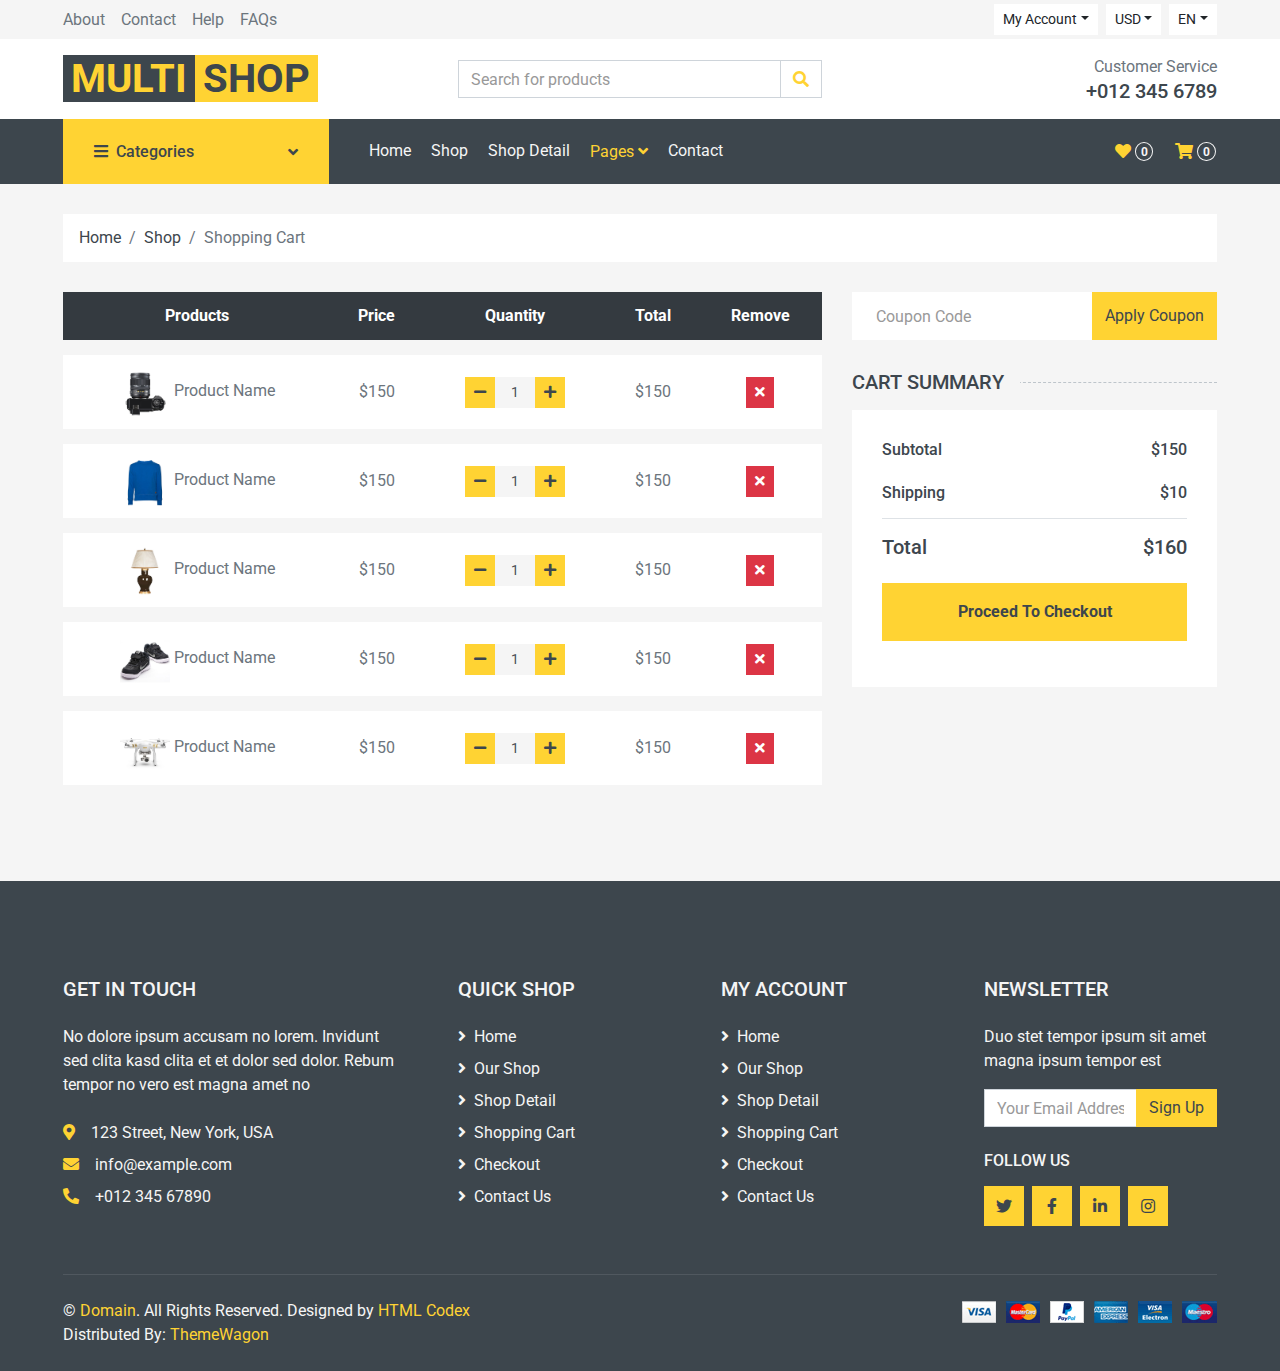
<file: views/client/cart.html>
<!DOCTYPE html>
<html lang="en">

<head>
    <meta charset="utf-8">
    <title>MultiShop - Online Shop Website Template</title>
    <meta content="width=device-width, initial-scale=1.0" name="viewport">
    <meta content="Free HTML Templates" name="keywords">
    <meta content="Free HTML Templates" name="description">

    <!-- Favicon -->
    <link href="img/favicon.ico" rel="icon">

    <!-- Google Web Fonts -->
    <link rel="preconnect" href="https://fonts.gstatic.com">
    <link href="https://fonts.googleapis.com/css2?family=Roboto:wght@400;500;700&display=swap" rel="stylesheet">  

    <!-- Font Awesome -->
    <link href="https://cdnjs.cloudflare.com/ajax/libs/font-awesome/5.10.0/css/all.min.css" rel="stylesheet">

    <!-- Libraries Stylesheet -->
    <link href="lib/animate/animate.min.css" rel="stylesheet">
    <link href="lib/owlcarousel/assets/owl.carousel.min.css" rel="stylesheet">

    <!-- Customized Bootstrap Stylesheet -->
    <link href="css/style.css" rel="stylesheet">
</head>

<body>
    <!-- Topbar Start -->
    <div class="container-fluid">
        <div class="row bg-secondary py-1 px-xl-5">
            <div class="col-lg-6 d-none d-lg-block">
                <div class="d-inline-flex align-items-center h-100">
                    <a class="text-body mr-3" href="">About</a>
                    <a class="text-body mr-3" href="">Contact</a>
                    <a class="text-body mr-3" href="">Help</a>
                    <a class="text-body mr-3" href="">FAQs</a>
                </div>
            </div>
            <div class="col-lg-6 text-center text-lg-right">
                <div class="d-inline-flex align-items-center">
                    <div class="btn-group">
                        <button type="button" class="btn btn-sm btn-light dropdown-toggle" data-toggle="dropdown">My Account</button>
                        <div class="dropdown-menu dropdown-menu-right">
                            <button class="dropdown-item" type="button">Sign in</button>
                            <button class="dropdown-item" type="button">Sign up</button>
                        </div>
                    </div>
                    <div class="btn-group mx-2">
                        <button type="button" class="btn btn-sm btn-light dropdown-toggle" data-toggle="dropdown">USD</button>
                        <div class="dropdown-menu dropdown-menu-right">
                            <button class="dropdown-item" type="button">EUR</button>
                            <button class="dropdown-item" type="button">GBP</button>
                            <button class="dropdown-item" type="button">CAD</button>
                        </div>
                    </div>
                    <div class="btn-group">
                        <button type="button" class="btn btn-sm btn-light dropdown-toggle" data-toggle="dropdown">EN</button>
                        <div class="dropdown-menu dropdown-menu-right">
                            <button class="dropdown-item" type="button">FR</button>
                            <button class="dropdown-item" type="button">AR</button>
                            <button class="dropdown-item" type="button">RU</button>
                        </div>
                    </div>
                </div>
                <div class="d-inline-flex align-items-center d-block d-lg-none">
                    <a href="" class="btn px-0 ml-2">
                        <i class="fas fa-heart text-dark"></i>
                        <span class="badge text-dark border border-dark rounded-circle" style="padding-bottom: 2px;">0</span>
                    </a>
                    <a href="" class="btn px-0 ml-2">
                        <i class="fas fa-shopping-cart text-dark"></i>
                        <span class="badge text-dark border border-dark rounded-circle" style="padding-bottom: 2px;">0</span>
                    </a>
                </div>
            </div>
        </div>
        <div class="row align-items-center bg-light py-3 px-xl-5 d-none d-lg-flex">
            <div class="col-lg-4">
                <a href="" class="text-decoration-none">
                    <span class="h1 text-uppercase text-primary bg-dark px-2">Multi</span>
                    <span class="h1 text-uppercase text-dark bg-primary px-2 ml-n1">Shop</span>
                </a>
            </div>
            <div class="col-lg-4 col-6 text-left">
                <form action="">
                    <div class="input-group">
                        <input type="text" class="form-control" placeholder="Search for products">
                        <div class="input-group-append">
                            <span class="input-group-text bg-transparent text-primary">
                                <i class="fa fa-search"></i>
                            </span>
                        </div>
                    </div>
                </form>
            </div>
            <div class="col-lg-4 col-6 text-right">
                <p class="m-0">Customer Service</p>
                <h5 class="m-0">+012 345 6789</h5>
            </div>
        </div>
    </div>
    <!-- Topbar End -->


    <!-- Navbar Start -->
    <div class="container-fluid bg-dark mb-30">
        <div class="row px-xl-5">
            <div class="col-lg-3 d-none d-lg-block">
                <a class="btn d-flex align-items-center justify-content-between bg-primary w-100" data-toggle="collapse" href="#navbar-vertical" style="height: 65px; padding: 0 30px;">
                    <h6 class="text-dark m-0"><i class="fa fa-bars mr-2"></i>Categories</h6>
                    <i class="fa fa-angle-down text-dark"></i>
                </a>
                <nav class="collapse position-absolute navbar navbar-vertical navbar-light align-items-start p-0 bg-light" id="navbar-vertical" style="width: calc(100% - 30px); z-index: 999;">
                    <div class="navbar-nav w-100">
                        <div class="nav-item dropdown dropright">
                            <a href="#" class="nav-link dropdown-toggle" data-toggle="dropdown">Dresses <i class="fa fa-angle-right float-right mt-1"></i></a>
                            <div class="dropdown-menu position-absolute rounded-0 border-0 m-0">
                                <a href="" class="dropdown-item">Men's Dresses</a>
                                <a href="" class="dropdown-item">Women's Dresses</a>
                                <a href="" class="dropdown-item">Baby's Dresses</a>
                            </div>
                        </div>
                        <a href="" class="nav-item nav-link">Shirts</a>
                        <a href="" class="nav-item nav-link">Jeans</a>
                        <a href="" class="nav-item nav-link">Swimwear</a>
                        <a href="" class="nav-item nav-link">Sleepwear</a>
                        <a href="" class="nav-item nav-link">Sportswear</a>
                        <a href="" class="nav-item nav-link">Jumpsuits</a>
                        <a href="" class="nav-item nav-link">Blazers</a>
                        <a href="" class="nav-item nav-link">Jackets</a>
                        <a href="" class="nav-item nav-link">Shoes</a>
                    </div>
                </nav>
            </div>
            <div class="col-lg-9">
                <nav class="navbar navbar-expand-lg bg-dark navbar-dark py-3 py-lg-0 px-0">
                    <a href="" class="text-decoration-none d-block d-lg-none">
                        <span class="h1 text-uppercase text-dark bg-light px-2">Multi</span>
                        <span class="h1 text-uppercase text-light bg-primary px-2 ml-n1">Shop</span>
                    </a>
                    <button type="button" class="navbar-toggler" data-toggle="collapse" data-target="#navbarCollapse">
                        <span class="navbar-toggler-icon"></span>
                    </button>
                    <div class="collapse navbar-collapse justify-content-between" id="navbarCollapse">
                        <div class="navbar-nav mr-auto py-0">
                            <a href="index.html" class="nav-item nav-link">Home</a>
                            <a href="shop.html" class="nav-item nav-link">Shop</a>
                            <a href="detail.html" class="nav-item nav-link">Shop Detail</a>
                            <div class="nav-item dropdown">
                                <a href="#" class="nav-link dropdown-toggle active" data-toggle="dropdown">Pages <i class="fa fa-angle-down mt-1"></i></a>
                                <div class="dropdown-menu bg-primary rounded-0 border-0 m-0">
                                    <a href="cart.html" class="dropdown-item active">Shopping Cart</a>
                                    <a href="checkout.html" class="dropdown-item">Checkout</a>
                                </div>
                            </div>
                            <a href="contact.html" class="nav-item nav-link">Contact</a>
                        </div>
                        <div class="navbar-nav ml-auto py-0 d-none d-lg-block">
                            <a href="" class="btn px-0">
                                <i class="fas fa-heart text-primary"></i>
                                <span class="badge text-secondary border border-secondary rounded-circle" style="padding-bottom: 2px;">0</span>
                            </a>
                            <a href="" class="btn px-0 ml-3">
                                <i class="fas fa-shopping-cart text-primary"></i>
                                <span class="badge text-secondary border border-secondary rounded-circle" style="padding-bottom: 2px;">0</span>
                            </a>
                        </div>
                    </div>
                </nav>
            </div>
        </div>
    </div>
    <!-- Navbar End -->


    <!-- Breadcrumb Start -->
    <div class="container-fluid">
        <div class="row px-xl-5">
            <div class="col-12">
                <nav class="breadcrumb bg-light mb-30">
                    <a class="breadcrumb-item text-dark" href="#">Home</a>
                    <a class="breadcrumb-item text-dark" href="#">Shop</a>
                    <span class="breadcrumb-item active">Shopping Cart</span>
                </nav>
            </div>
        </div>
    </div>
    <!-- Breadcrumb End -->


    <!-- Cart Start -->
    <div class="container-fluid">
        <div class="row px-xl-5">
            <div class="col-lg-8 table-responsive mb-5">
                <table class="table table-light table-borderless table-hover text-center mb-0">
                    <thead class="thead-dark">
                        <tr>
                            <th>Products</th>
                            <th>Price</th>
                            <th>Quantity</th>
                            <th>Total</th>
                            <th>Remove</th>
                        </tr>
                    </thead>
                    <tbody class="align-middle">
                        <tr>
                            <td class="align-middle"><img src="img/product-1.jpg" alt="" style="width: 50px;"> Product Name</td>
                            <td class="align-middle">$150</td>
                            <td class="align-middle">
                                <div class="input-group quantity mx-auto" style="width: 100px;">
                                    <div class="input-group-btn">
                                        <button class="btn btn-sm btn-primary btn-minus" >
                                        <i class="fa fa-minus"></i>
                                        </button>
                                    </div>
                                    <input type="text" class="form-control form-control-sm bg-secondary border-0 text-center" value="1">
                                    <div class="input-group-btn">
                                        <button class="btn btn-sm btn-primary btn-plus">
                                            <i class="fa fa-plus"></i>
                                        </button>
                                    </div>
                                </div>
                            </td>
                            <td class="align-middle">$150</td>
                            <td class="align-middle"><button class="btn btn-sm btn-danger"><i class="fa fa-times"></i></button></td>
                        </tr>
                        <tr>
                            <td class="align-middle"><img src="img/product-2.jpg" alt="" style="width: 50px;"> Product Name</td>
                            <td class="align-middle">$150</td>
                            <td class="align-middle">
                                <div class="input-group quantity mx-auto" style="width: 100px;">
                                    <div class="input-group-btn">
                                        <button class="btn btn-sm btn-primary btn-minus" >
                                        <i class="fa fa-minus"></i>
                                        </button>
                                    </div>
                                    <input type="text" class="form-control form-control-sm bg-secondary border-0 text-center" value="1">
                                    <div class="input-group-btn">
                                        <button class="btn btn-sm btn-primary btn-plus">
                                            <i class="fa fa-plus"></i>
                                        </button>
                                    </div>
                                </div>
                            </td>
                            <td class="align-middle">$150</td>
                            <td class="align-middle"><button class="btn btn-sm btn-danger"><i class="fa fa-times"></i></button></td>
                        </tr>
                        <tr>
                            <td class="align-middle"><img src="img/product-3.jpg" alt="" style="width: 50px;"> Product Name</td>
                            <td class="align-middle">$150</td>
                            <td class="align-middle">
                                <div class="input-group quantity mx-auto" style="width: 100px;">
                                    <div class="input-group-btn">
                                        <button class="btn btn-sm btn-primary btn-minus" >
                                        <i class="fa fa-minus"></i>
                                        </button>
                                    </div>
                                    <input type="text" class="form-control form-control-sm bg-secondary border-0 text-center" value="1">
                                    <div class="input-group-btn">
                                        <button class="btn btn-sm btn-primary btn-plus">
                                            <i class="fa fa-plus"></i>
                                        </button>
                                    </div>
                                </div>
                            </td>
                            <td class="align-middle">$150</td>
                            <td class="align-middle"><button class="btn btn-sm btn-danger"><i class="fa fa-times"></i></button></td>
                        </tr>
                        <tr>
                            <td class="align-middle"><img src="img/product-4.jpg" alt="" style="width: 50px;"> Product Name</td>
                            <td class="align-middle">$150</td>
                            <td class="align-middle">
                                <div class="input-group quantity mx-auto" style="width: 100px;">
                                    <div class="input-group-btn">
                                        <button class="btn btn-sm btn-primary btn-minus" >
                                        <i class="fa fa-minus"></i>
                                        </button>
                                    </div>
                                    <input type="text" class="form-control form-control-sm bg-secondary border-0 text-center" value="1">
                                    <div class="input-group-btn">
                                        <button class="btn btn-sm btn-primary btn-plus">
                                            <i class="fa fa-plus"></i>
                                        </button>
                                    </div>
                                </div>
                            </td>
                            <td class="align-middle">$150</td>
                            <td class="align-middle"><button class="btn btn-sm btn-danger"><i class="fa fa-times"></i></button></td>
                        </tr>
                        <tr>
                            <td class="align-middle"><img src="img/product-5.jpg" alt="" style="width: 50px;"> Product Name</td>
                            <td class="align-middle">$150</td>
                            <td class="align-middle">
                                <div class="input-group quantity mx-auto" style="width: 100px;">
                                    <div class="input-group-btn">
                                        <button class="btn btn-sm btn-primary btn-minus" >
                                        <i class="fa fa-minus"></i>
                                        </button>
                                    </div>
                                    <input type="text" class="form-control form-control-sm bg-secondary border-0 text-center" value="1">
                                    <div class="input-group-btn">
                                        <button class="btn btn-sm btn-primary btn-plus">
                                            <i class="fa fa-plus"></i>
                                        </button>
                                    </div>
                                </div>
                            </td>
                            <td class="align-middle">$150</td>
                            <td class="align-middle"><button class="btn btn-sm btn-danger"><i class="fa fa-times"></i></button></td>
                        </tr>
                    </tbody>
                </table>
            </div>
            <div class="col-lg-4">
                <form class="mb-30" action="">
                    <div class="input-group">
                        <input type="text" class="form-control border-0 p-4" placeholder="Coupon Code">
                        <div class="input-group-append">
                            <button class="btn btn-primary">Apply Coupon</button>
                        </div>
                    </div>
                </form>
                <h5 class="section-title position-relative text-uppercase mb-3"><span class="bg-secondary pr-3">Cart Summary</span></h5>
                <div class="bg-light p-30 mb-5">
                    <div class="border-bottom pb-2">
                        <div class="d-flex justify-content-between mb-3">
                            <h6>Subtotal</h6>
                            <h6>$150</h6>
                        </div>
                        <div class="d-flex justify-content-between">
                            <h6 class="font-weight-medium">Shipping</h6>
                            <h6 class="font-weight-medium">$10</h6>
                        </div>
                    </div>
                    <div class="pt-2">
                        <div class="d-flex justify-content-between mt-2">
                            <h5>Total</h5>
                            <h5>$160</h5>
                        </div>
                        <button class="btn btn-block btn-primary font-weight-bold my-3 py-3">Proceed To Checkout</button>
                    </div>
                </div>
            </div>
        </div>
    </div>
    <!-- Cart End -->


    <!-- Footer Start -->
    <div class="container-fluid bg-dark text-secondary mt-5 pt-5">
        <div class="row px-xl-5 pt-5">
            <div class="col-lg-4 col-md-12 mb-5 pr-3 pr-xl-5">
                <h5 class="text-secondary text-uppercase mb-4">Get In Touch</h5>
                <p class="mb-4">No dolore ipsum accusam no lorem. Invidunt sed clita kasd clita et et dolor sed dolor. Rebum tempor no vero est magna amet no</p>
                <p class="mb-2"><i class="fa fa-map-marker-alt text-primary mr-3"></i>123 Street, New York, USA</p>
                <p class="mb-2"><i class="fa fa-envelope text-primary mr-3"></i>info@example.com</p>
                <p class="mb-0"><i class="fa fa-phone-alt text-primary mr-3"></i>+012 345 67890</p>
            </div>
            <div class="col-lg-8 col-md-12">
                <div class="row">
                    <div class="col-md-4 mb-5">
                        <h5 class="text-secondary text-uppercase mb-4">Quick Shop</h5>
                        <div class="d-flex flex-column justify-content-start">
                            <a class="text-secondary mb-2" href="#"><i class="fa fa-angle-right mr-2"></i>Home</a>
                            <a class="text-secondary mb-2" href="#"><i class="fa fa-angle-right mr-2"></i>Our Shop</a>
                            <a class="text-secondary mb-2" href="#"><i class="fa fa-angle-right mr-2"></i>Shop Detail</a>
                            <a class="text-secondary mb-2" href="#"><i class="fa fa-angle-right mr-2"></i>Shopping Cart</a>
                            <a class="text-secondary mb-2" href="#"><i class="fa fa-angle-right mr-2"></i>Checkout</a>
                            <a class="text-secondary" href="#"><i class="fa fa-angle-right mr-2"></i>Contact Us</a>
                        </div>
                    </div>
                    <div class="col-md-4 mb-5">
                        <h5 class="text-secondary text-uppercase mb-4">My Account</h5>
                        <div class="d-flex flex-column justify-content-start">
                            <a class="text-secondary mb-2" href="#"><i class="fa fa-angle-right mr-2"></i>Home</a>
                            <a class="text-secondary mb-2" href="#"><i class="fa fa-angle-right mr-2"></i>Our Shop</a>
                            <a class="text-secondary mb-2" href="#"><i class="fa fa-angle-right mr-2"></i>Shop Detail</a>
                            <a class="text-secondary mb-2" href="#"><i class="fa fa-angle-right mr-2"></i>Shopping Cart</a>
                            <a class="text-secondary mb-2" href="#"><i class="fa fa-angle-right mr-2"></i>Checkout</a>
                            <a class="text-secondary" href="#"><i class="fa fa-angle-right mr-2"></i>Contact Us</a>
                        </div>
                    </div>
                    <div class="col-md-4 mb-5">
                        <h5 class="text-secondary text-uppercase mb-4">Newsletter</h5>
                        <p>Duo stet tempor ipsum sit amet magna ipsum tempor est</p>
                        <form action="">
                            <div class="input-group">
                                <input type="text" class="form-control" placeholder="Your Email Address">
                                <div class="input-group-append">
                                    <button class="btn btn-primary">Sign Up</button>
                                </div>
                            </div>
                        </form>
                        <h6 class="text-secondary text-uppercase mt-4 mb-3">Follow Us</h6>
                        <div class="d-flex">
                            <a class="btn btn-primary btn-square mr-2" href="#"><i class="fab fa-twitter"></i></a>
                            <a class="btn btn-primary btn-square mr-2" href="#"><i class="fab fa-facebook-f"></i></a>
                            <a class="btn btn-primary btn-square mr-2" href="#"><i class="fab fa-linkedin-in"></i></a>
                            <a class="btn btn-primary btn-square" href="#"><i class="fab fa-instagram"></i></a>
                        </div>
                    </div>
                </div>
            </div>
        </div>
        <div class="row border-top mx-xl-5 py-4" style="border-color: rgba(256, 256, 256, .1) !important;">
            <div class="col-md-6 px-xl-0">
                <p class="mb-md-0 text-center text-md-left text-secondary">
                    &copy; <a class="text-primary" href="#">Domain</a>. All Rights Reserved. Designed
                    by
                    <a class="text-primary" href="https://htmlcodex.com">HTML Codex</a>
                    <br>Distributed By: <a href="https://themewagon.com" target="_blank">ThemeWagon</a>
                </p>
            </div>
            <div class="col-md-6 px-xl-0 text-center text-md-right">
                <img class="img-fluid" src="img/payments.png" alt="">
            </div>
        </div>
    </div>
    <!-- Footer End -->


    <!-- Back to Top -->
    <a href="#" class="btn btn-primary back-to-top"><i class="fa fa-angle-double-up"></i></a>


    <!-- JavaScript Libraries -->
    <script src="https://code.jquery.com/jquery-3.4.1.min.js"></script>
    <script src="https://stackpath.bootstrapcdn.com/bootstrap/4.4.1/js/bootstrap.bundle.min.js"></script>
    <script src="lib/easing/easing.min.js"></script>
    <script src="lib/owlcarousel/owl.carousel.min.js"></script>

    <!-- Contact Javascript File -->
    <script src="mail/jqBootstrapValidation.min.js"></script>
    <script src="mail/contact.js"></script>

    <!-- Template Javascript -->
    <script src="js/main.js"></script>
</body>

</html>
</file>
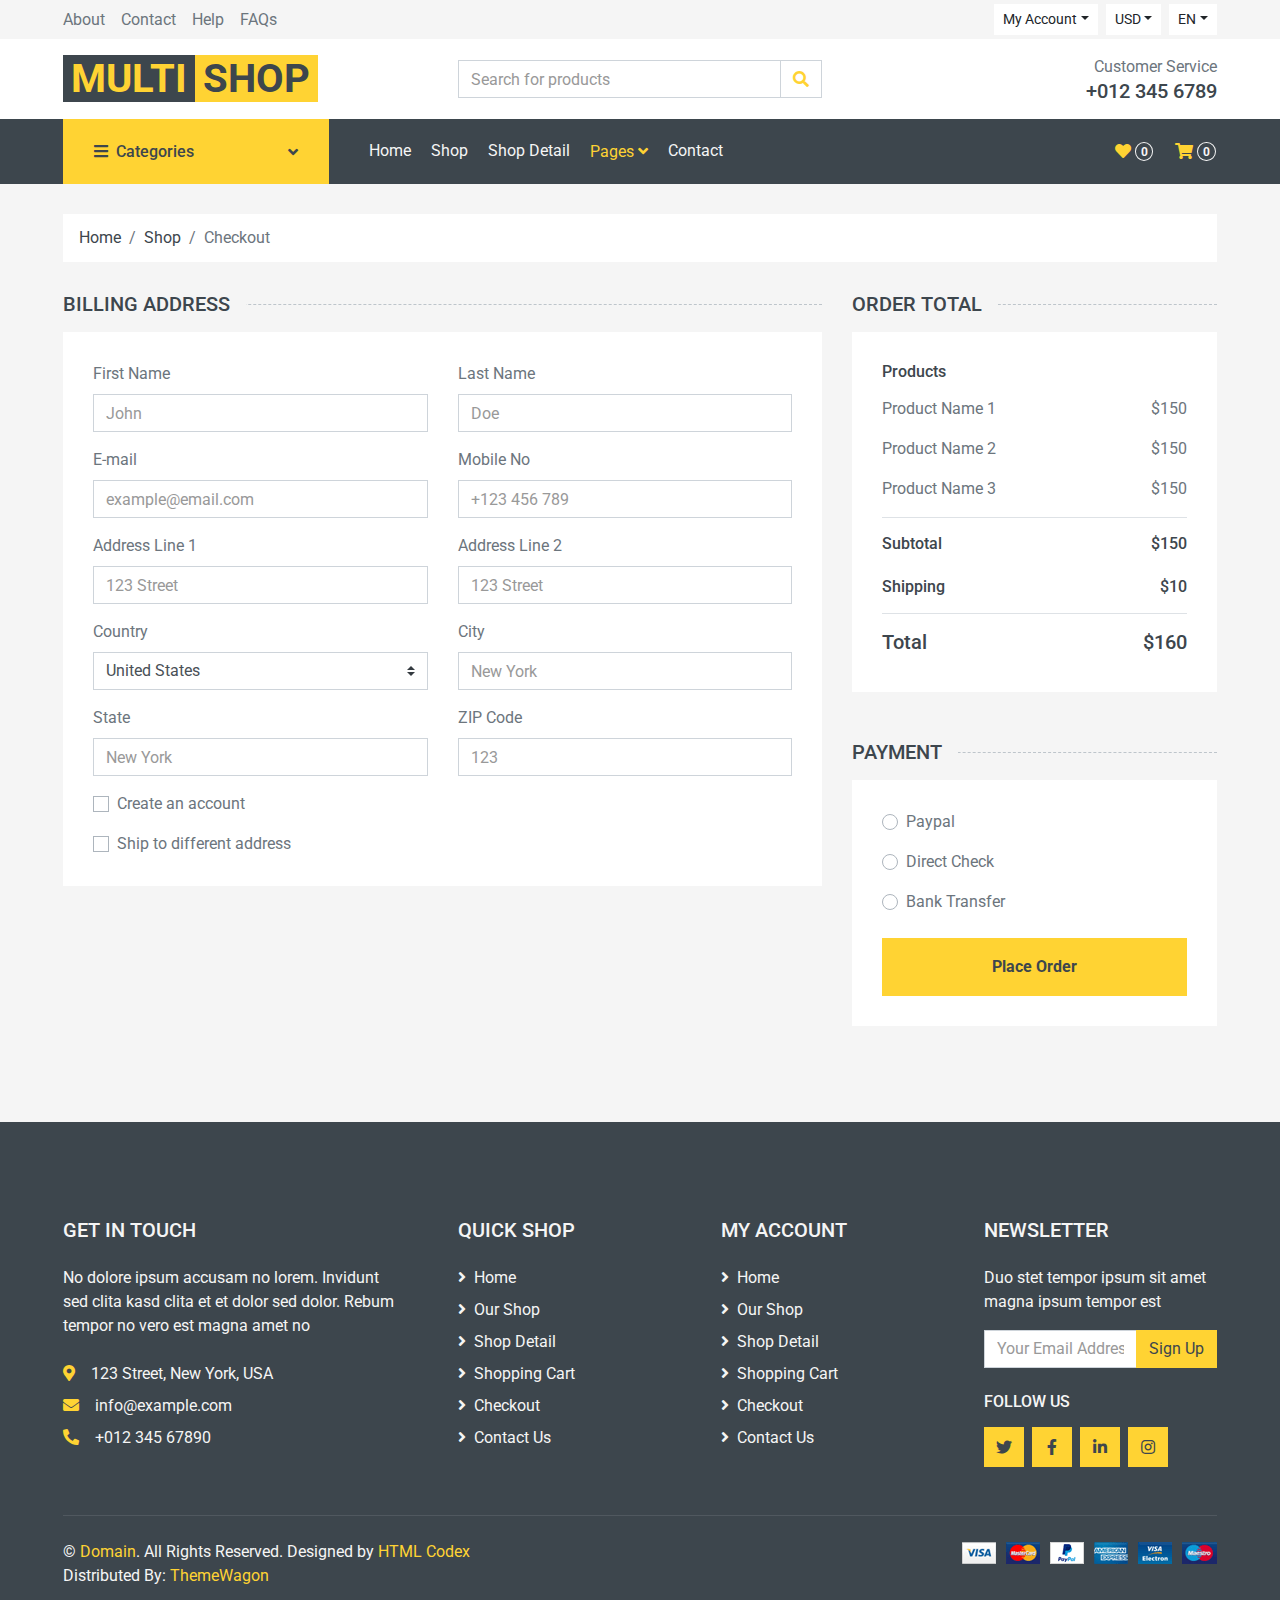
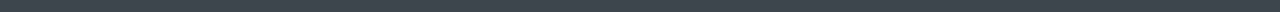
<file: views/client/checkout.html>
<!DOCTYPE html>
<html lang="en">

<head>
    <meta charset="utf-8">
    <title>MultiShop - Online Shop Website Template</title>
    <meta content="width=device-width, initial-scale=1.0" name="viewport">
    <meta content="Free HTML Templates" name="keywords">
    <meta content="Free HTML Templates" name="description">

    <!-- Favicon -->
    <link href="img/favicon.ico" rel="icon">

    <!-- Google Web Fonts -->
    <link rel="preconnect" href="https://fonts.gstatic.com">
    <link href="https://fonts.googleapis.com/css2?family=Roboto:wght@400;500;700&display=swap" rel="stylesheet">  

    <!-- Font Awesome -->
    <link href="https://cdnjs.cloudflare.com/ajax/libs/font-awesome/5.10.0/css/all.min.css" rel="stylesheet">

    <!-- Libraries Stylesheet -->
    <link href="lib/animate/animate.min.css" rel="stylesheet">
    <link href="lib/owlcarousel/assets/owl.carousel.min.css" rel="stylesheet">

    <!-- Customized Bootstrap Stylesheet -->
    <link href="css/style.css" rel="stylesheet">
</head>

<body>
    <!-- Topbar Start -->
    <div class="container-fluid">
        <div class="row bg-secondary py-1 px-xl-5">
            <div class="col-lg-6 d-none d-lg-block">
                <div class="d-inline-flex align-items-center h-100">
                    <a class="text-body mr-3" href="">About</a>
                    <a class="text-body mr-3" href="">Contact</a>
                    <a class="text-body mr-3" href="">Help</a>
                    <a class="text-body mr-3" href="">FAQs</a>
                </div>
            </div>
            <div class="col-lg-6 text-center text-lg-right">
                <div class="d-inline-flex align-items-center">
                    <div class="btn-group">
                        <button type="button" class="btn btn-sm btn-light dropdown-toggle" data-toggle="dropdown">My Account</button>
                        <div class="dropdown-menu dropdown-menu-right">
                            <button class="dropdown-item" type="button">Sign in</button>
                            <button class="dropdown-item" type="button">Sign up</button>
                        </div>
                    </div>
                    <div class="btn-group mx-2">
                        <button type="button" class="btn btn-sm btn-light dropdown-toggle" data-toggle="dropdown">USD</button>
                        <div class="dropdown-menu dropdown-menu-right">
                            <button class="dropdown-item" type="button">EUR</button>
                            <button class="dropdown-item" type="button">GBP</button>
                            <button class="dropdown-item" type="button">CAD</button>
                        </div>
                    </div>
                    <div class="btn-group">
                        <button type="button" class="btn btn-sm btn-light dropdown-toggle" data-toggle="dropdown">EN</button>
                        <div class="dropdown-menu dropdown-menu-right">
                            <button class="dropdown-item" type="button">FR</button>
                            <button class="dropdown-item" type="button">AR</button>
                            <button class="dropdown-item" type="button">RU</button>
                        </div>
                    </div>
                </div>
                <div class="d-inline-flex align-items-center d-block d-lg-none">
                    <a href="" class="btn px-0 ml-2">
                        <i class="fas fa-heart text-dark"></i>
                        <span class="badge text-dark border border-dark rounded-circle" style="padding-bottom: 2px;">0</span>
                    </a>
                    <a href="" class="btn px-0 ml-2">
                        <i class="fas fa-shopping-cart text-dark"></i>
                        <span class="badge text-dark border border-dark rounded-circle" style="padding-bottom: 2px;">0</span>
                    </a>
                </div>
            </div>
        </div>
        <div class="row align-items-center bg-light py-3 px-xl-5 d-none d-lg-flex">
            <div class="col-lg-4">
                <a href="" class="text-decoration-none">
                    <span class="h1 text-uppercase text-primary bg-dark px-2">Multi</span>
                    <span class="h1 text-uppercase text-dark bg-primary px-2 ml-n1">Shop</span>
                </a>
            </div>
            <div class="col-lg-4 col-6 text-left">
                <form action="">
                    <div class="input-group">
                        <input type="text" class="form-control" placeholder="Search for products">
                        <div class="input-group-append">
                            <span class="input-group-text bg-transparent text-primary">
                                <i class="fa fa-search"></i>
                            </span>
                        </div>
                    </div>
                </form>
            </div>
            <div class="col-lg-4 col-6 text-right">
                <p class="m-0">Customer Service</p>
                <h5 class="m-0">+012 345 6789</h5>
            </div>
        </div>
    </div>
    <!-- Topbar End -->


    <!-- Navbar Start -->
    <div class="container-fluid bg-dark mb-30">
        <div class="row px-xl-5">
            <div class="col-lg-3 d-none d-lg-block">
                <a class="btn d-flex align-items-center justify-content-between bg-primary w-100" data-toggle="collapse" href="#navbar-vertical" style="height: 65px; padding: 0 30px;">
                    <h6 class="text-dark m-0"><i class="fa fa-bars mr-2"></i>Categories</h6>
                    <i class="fa fa-angle-down text-dark"></i>
                </a>
                <nav class="collapse position-absolute navbar navbar-vertical navbar-light align-items-start p-0 bg-light" id="navbar-vertical" style="width: calc(100% - 30px); z-index: 999;">
                    <div class="navbar-nav w-100">
                        <div class="nav-item dropdown dropright">
                            <a href="#" class="nav-link dropdown-toggle" data-toggle="dropdown">Dresses <i class="fa fa-angle-right float-right mt-1"></i></a>
                            <div class="dropdown-menu position-absolute rounded-0 border-0 m-0">
                                <a href="" class="dropdown-item">Men's Dresses</a>
                                <a href="" class="dropdown-item">Women's Dresses</a>
                                <a href="" class="dropdown-item">Baby's Dresses</a>
                            </div>
                        </div>
                        <a href="" class="nav-item nav-link">Shirts</a>
                        <a href="" class="nav-item nav-link">Jeans</a>
                        <a href="" class="nav-item nav-link">Swimwear</a>
                        <a href="" class="nav-item nav-link">Sleepwear</a>
                        <a href="" class="nav-item nav-link">Sportswear</a>
                        <a href="" class="nav-item nav-link">Jumpsuits</a>
                        <a href="" class="nav-item nav-link">Blazers</a>
                        <a href="" class="nav-item nav-link">Jackets</a>
                        <a href="" class="nav-item nav-link">Shoes</a>
                    </div>
                </nav>
            </div>
            <div class="col-lg-9">
                <nav class="navbar navbar-expand-lg bg-dark navbar-dark py-3 py-lg-0 px-0">
                    <a href="" class="text-decoration-none d-block d-lg-none">
                        <span class="h1 text-uppercase text-dark bg-light px-2">Multi</span>
                        <span class="h1 text-uppercase text-light bg-primary px-2 ml-n1">Shop</span>
                    </a>
                    <button type="button" class="navbar-toggler" data-toggle="collapse" data-target="#navbarCollapse">
                        <span class="navbar-toggler-icon"></span>
                    </button>
                    <div class="collapse navbar-collapse justify-content-between" id="navbarCollapse">
                        <div class="navbar-nav mr-auto py-0">
                            <a href="index.html" class="nav-item nav-link">Home</a>
                            <a href="shop.html" class="nav-item nav-link">Shop</a>
                            <a href="detail.html" class="nav-item nav-link">Shop Detail</a>
                            <div class="nav-item dropdown">
                                <a href="#" class="nav-link dropdown-toggle active" data-toggle="dropdown">Pages <i class="fa fa-angle-down mt-1"></i></a>
                                <div class="dropdown-menu bg-primary rounded-0 border-0 m-0">
                                    <a href="cart.html" class="dropdown-item">Shopping Cart</a>
                                    <a href="checkout.html" class="dropdown-item active">Checkout</a>
                                </div>
                            </div>
                            <a href="contact.html" class="nav-item nav-link">Contact</a>
                        </div>
                        <div class="navbar-nav ml-auto py-0 d-none d-lg-block">
                            <a href="" class="btn px-0">
                                <i class="fas fa-heart text-primary"></i>
                                <span class="badge text-secondary border border-secondary rounded-circle" style="padding-bottom: 2px;">0</span>
                            </a>
                            <a href="" class="btn px-0 ml-3">
                                <i class="fas fa-shopping-cart text-primary"></i>
                                <span class="badge text-secondary border border-secondary rounded-circle" style="padding-bottom: 2px;">0</span>
                            </a>
                        </div>
                    </div>
                </nav>
            </div>
        </div>
    </div>
    <!-- Navbar End -->


    <!-- Breadcrumb Start -->
    <div class="container-fluid">
        <div class="row px-xl-5">
            <div class="col-12">
                <nav class="breadcrumb bg-light mb-30">
                    <a class="breadcrumb-item text-dark" href="#">Home</a>
                    <a class="breadcrumb-item text-dark" href="#">Shop</a>
                    <span class="breadcrumb-item active">Checkout</span>
                </nav>
            </div>
        </div>
    </div>
    <!-- Breadcrumb End -->


    <!-- Checkout Start -->
    <div class="container-fluid">
        <div class="row px-xl-5">
            <div class="col-lg-8">
                <h5 class="section-title position-relative text-uppercase mb-3"><span class="bg-secondary pr-3">Billing Address</span></h5>
                <div class="bg-light p-30 mb-5">
                    <div class="row">
                        <div class="col-md-6 form-group">
                            <label>First Name</label>
                            <input class="form-control" type="text" placeholder="John">
                        </div>
                        <div class="col-md-6 form-group">
                            <label>Last Name</label>
                            <input class="form-control" type="text" placeholder="Doe">
                        </div>
                        <div class="col-md-6 form-group">
                            <label>E-mail</label>
                            <input class="form-control" type="text" placeholder="example@email.com">
                        </div>
                        <div class="col-md-6 form-group">
                            <label>Mobile No</label>
                            <input class="form-control" type="text" placeholder="+123 456 789">
                        </div>
                        <div class="col-md-6 form-group">
                            <label>Address Line 1</label>
                            <input class="form-control" type="text" placeholder="123 Street">
                        </div>
                        <div class="col-md-6 form-group">
                            <label>Address Line 2</label>
                            <input class="form-control" type="text" placeholder="123 Street">
                        </div>
                        <div class="col-md-6 form-group">
                            <label>Country</label>
                            <select class="custom-select">
                                <option selected>United States</option>
                                <option>Afghanistan</option>
                                <option>Albania</option>
                                <option>Algeria</option>
                            </select>
                        </div>
                        <div class="col-md-6 form-group">
                            <label>City</label>
                            <input class="form-control" type="text" placeholder="New York">
                        </div>
                        <div class="col-md-6 form-group">
                            <label>State</label>
                            <input class="form-control" type="text" placeholder="New York">
                        </div>
                        <div class="col-md-6 form-group">
                            <label>ZIP Code</label>
                            <input class="form-control" type="text" placeholder="123">
                        </div>
                        <div class="col-md-12 form-group">
                            <div class="custom-control custom-checkbox">
                                <input type="checkbox" class="custom-control-input" id="newaccount">
                                <label class="custom-control-label" for="newaccount">Create an account</label>
                            </div>
                        </div>
                        <div class="col-md-12">
                            <div class="custom-control custom-checkbox">
                                <input type="checkbox" class="custom-control-input" id="shipto">
                                <label class="custom-control-label" for="shipto"  data-toggle="collapse" data-target="#shipping-address">Ship to different address</label>
                            </div>
                        </div>
                    </div>
                </div>
                <div class="collapse mb-5" id="shipping-address">
                    <h5 class="section-title position-relative text-uppercase mb-3"><span class="bg-secondary pr-3">Shipping Address</span></h5>
                    <div class="bg-light p-30">
                        <div class="row">
                            <div class="col-md-6 form-group">
                                <label>First Name</label>
                                <input class="form-control" type="text" placeholder="John">
                            </div>
                            <div class="col-md-6 form-group">
                                <label>Last Name</label>
                                <input class="form-control" type="text" placeholder="Doe">
                            </div>
                            <div class="col-md-6 form-group">
                                <label>E-mail</label>
                                <input class="form-control" type="text" placeholder="example@email.com">
                            </div>
                            <div class="col-md-6 form-group">
                                <label>Mobile No</label>
                                <input class="form-control" type="text" placeholder="+123 456 789">
                            </div>
                            <div class="col-md-6 form-group">
                                <label>Address Line 1</label>
                                <input class="form-control" type="text" placeholder="123 Street">
                            </div>
                            <div class="col-md-6 form-group">
                                <label>Address Line 2</label>
                                <input class="form-control" type="text" placeholder="123 Street">
                            </div>
                            <div class="col-md-6 form-group">
                                <label>Country</label>
                                <select class="custom-select">
                                    <option selected>United States</option>
                                    <option>Afghanistan</option>
                                    <option>Albania</option>
                                    <option>Algeria</option>
                                </select>
                            </div>
                            <div class="col-md-6 form-group">
                                <label>City</label>
                                <input class="form-control" type="text" placeholder="New York">
                            </div>
                            <div class="col-md-6 form-group">
                                <label>State</label>
                                <input class="form-control" type="text" placeholder="New York">
                            </div>
                            <div class="col-md-6 form-group">
                                <label>ZIP Code</label>
                                <input class="form-control" type="text" placeholder="123">
                            </div>
                        </div>
                    </div>
                </div>
            </div>
            <div class="col-lg-4">
                <h5 class="section-title position-relative text-uppercase mb-3"><span class="bg-secondary pr-3">Order Total</span></h5>
                <div class="bg-light p-30 mb-5">
                    <div class="border-bottom">
                        <h6 class="mb-3">Products</h6>
                        <div class="d-flex justify-content-between">
                            <p>Product Name 1</p>
                            <p>$150</p>
                        </div>
                        <div class="d-flex justify-content-between">
                            <p>Product Name 2</p>
                            <p>$150</p>
                        </div>
                        <div class="d-flex justify-content-between">
                            <p>Product Name 3</p>
                            <p>$150</p>
                        </div>
                    </div>
                    <div class="border-bottom pt-3 pb-2">
                        <div class="d-flex justify-content-between mb-3">
                            <h6>Subtotal</h6>
                            <h6>$150</h6>
                        </div>
                        <div class="d-flex justify-content-between">
                            <h6 class="font-weight-medium">Shipping</h6>
                            <h6 class="font-weight-medium">$10</h6>
                        </div>
                    </div>
                    <div class="pt-2">
                        <div class="d-flex justify-content-between mt-2">
                            <h5>Total</h5>
                            <h5>$160</h5>
                        </div>
                    </div>
                </div>
                <div class="mb-5">
                    <h5 class="section-title position-relative text-uppercase mb-3"><span class="bg-secondary pr-3">Payment</span></h5>
                    <div class="bg-light p-30">
                        <div class="form-group">
                            <div class="custom-control custom-radio">
                                <input type="radio" class="custom-control-input" name="payment" id="paypal">
                                <label class="custom-control-label" for="paypal">Paypal</label>
                            </div>
                        </div>
                        <div class="form-group">
                            <div class="custom-control custom-radio">
                                <input type="radio" class="custom-control-input" name="payment" id="directcheck">
                                <label class="custom-control-label" for="directcheck">Direct Check</label>
                            </div>
                        </div>
                        <div class="form-group mb-4">
                            <div class="custom-control custom-radio">
                                <input type="radio" class="custom-control-input" name="payment" id="banktransfer">
                                <label class="custom-control-label" for="banktransfer">Bank Transfer</label>
                            </div>
                        </div>
                        <button class="btn btn-block btn-primary font-weight-bold py-3">Place Order</button>
                    </div>
                </div>
            </div>
        </div>
    </div>
    <!-- Checkout End -->


    <!-- Footer Start -->
    <div class="container-fluid bg-dark text-secondary mt-5 pt-5">
        <div class="row px-xl-5 pt-5">
            <div class="col-lg-4 col-md-12 mb-5 pr-3 pr-xl-5">
                <h5 class="text-secondary text-uppercase mb-4">Get In Touch</h5>
                <p class="mb-4">No dolore ipsum accusam no lorem. Invidunt sed clita kasd clita et et dolor sed dolor. Rebum tempor no vero est magna amet no</p>
                <p class="mb-2"><i class="fa fa-map-marker-alt text-primary mr-3"></i>123 Street, New York, USA</p>
                <p class="mb-2"><i class="fa fa-envelope text-primary mr-3"></i>info@example.com</p>
                <p class="mb-0"><i class="fa fa-phone-alt text-primary mr-3"></i>+012 345 67890</p>
            </div>
            <div class="col-lg-8 col-md-12">
                <div class="row">
                    <div class="col-md-4 mb-5">
                        <h5 class="text-secondary text-uppercase mb-4">Quick Shop</h5>
                        <div class="d-flex flex-column justify-content-start">
                            <a class="text-secondary mb-2" href="#"><i class="fa fa-angle-right mr-2"></i>Home</a>
                            <a class="text-secondary mb-2" href="#"><i class="fa fa-angle-right mr-2"></i>Our Shop</a>
                            <a class="text-secondary mb-2" href="#"><i class="fa fa-angle-right mr-2"></i>Shop Detail</a>
                            <a class="text-secondary mb-2" href="#"><i class="fa fa-angle-right mr-2"></i>Shopping Cart</a>
                            <a class="text-secondary mb-2" href="#"><i class="fa fa-angle-right mr-2"></i>Checkout</a>
                            <a class="text-secondary" href="#"><i class="fa fa-angle-right mr-2"></i>Contact Us</a>
                        </div>
                    </div>
                    <div class="col-md-4 mb-5">
                        <h5 class="text-secondary text-uppercase mb-4">My Account</h5>
                        <div class="d-flex flex-column justify-content-start">
                            <a class="text-secondary mb-2" href="#"><i class="fa fa-angle-right mr-2"></i>Home</a>
                            <a class="text-secondary mb-2" href="#"><i class="fa fa-angle-right mr-2"></i>Our Shop</a>
                            <a class="text-secondary mb-2" href="#"><i class="fa fa-angle-right mr-2"></i>Shop Detail</a>
                            <a class="text-secondary mb-2" href="#"><i class="fa fa-angle-right mr-2"></i>Shopping Cart</a>
                            <a class="text-secondary mb-2" href="#"><i class="fa fa-angle-right mr-2"></i>Checkout</a>
                            <a class="text-secondary" href="#"><i class="fa fa-angle-right mr-2"></i>Contact Us</a>
                        </div>
                    </div>
                    <div class="col-md-4 mb-5">
                        <h5 class="text-secondary text-uppercase mb-4">Newsletter</h5>
                        <p>Duo stet tempor ipsum sit amet magna ipsum tempor est</p>
                        <form action="">
                            <div class="input-group">
                                <input type="text" class="form-control" placeholder="Your Email Address">
                                <div class="input-group-append">
                                    <button class="btn btn-primary">Sign Up</button>
                                </div>
                            </div>
                        </form>
                        <h6 class="text-secondary text-uppercase mt-4 mb-3">Follow Us</h6>
                        <div class="d-flex">
                            <a class="btn btn-primary btn-square mr-2" href="#"><i class="fab fa-twitter"></i></a>
                            <a class="btn btn-primary btn-square mr-2" href="#"><i class="fab fa-facebook-f"></i></a>
                            <a class="btn btn-primary btn-square mr-2" href="#"><i class="fab fa-linkedin-in"></i></a>
                            <a class="btn btn-primary btn-square" href="#"><i class="fab fa-instagram"></i></a>
                        </div>
                    </div>
                </div>
            </div>
        </div>
        <div class="row border-top mx-xl-5 py-4" style="border-color: rgba(256, 256, 256, .1) !important;">
            <div class="col-md-6 px-xl-0">
                <p class="mb-md-0 text-center text-md-left text-secondary">
                    &copy; <a class="text-primary" href="#">Domain</a>. All Rights Reserved. Designed
                    by
                    <a class="text-primary" href="https://htmlcodex.com">HTML Codex</a>
                    <br>Distributed By: <a href="https://themewagon.com" target="_blank">ThemeWagon</a>
                </p>
            </div>
            <div class="col-md-6 px-xl-0 text-center text-md-right">
                <img class="img-fluid" src="img/payments.png" alt="">
            </div>
        </div>
    </div>
    <!-- Footer End -->


    <!-- Back to Top -->
    <a href="#" class="btn btn-primary back-to-top"><i class="fa fa-angle-double-up"></i></a>


    <!-- JavaScript Libraries -->
    <script src="https://code.jquery.com/jquery-3.4.1.min.js"></script>
    <script src="https://stackpath.bootstrapcdn.com/bootstrap/4.4.1/js/bootstrap.bundle.min.js"></script>
    <script src="lib/easing/easing.min.js"></script>
    <script src="lib/owlcarousel/owl.carousel.min.js"></script>

    <!-- Contact Javascript File -->
    <script src="mail/jqBootstrapValidation.min.js"></script>
    <script src="mail/contact.js"></script>

    <!-- Template Javascript -->
    <script src="js/main.js"></script>
</body>

</html>
</file>
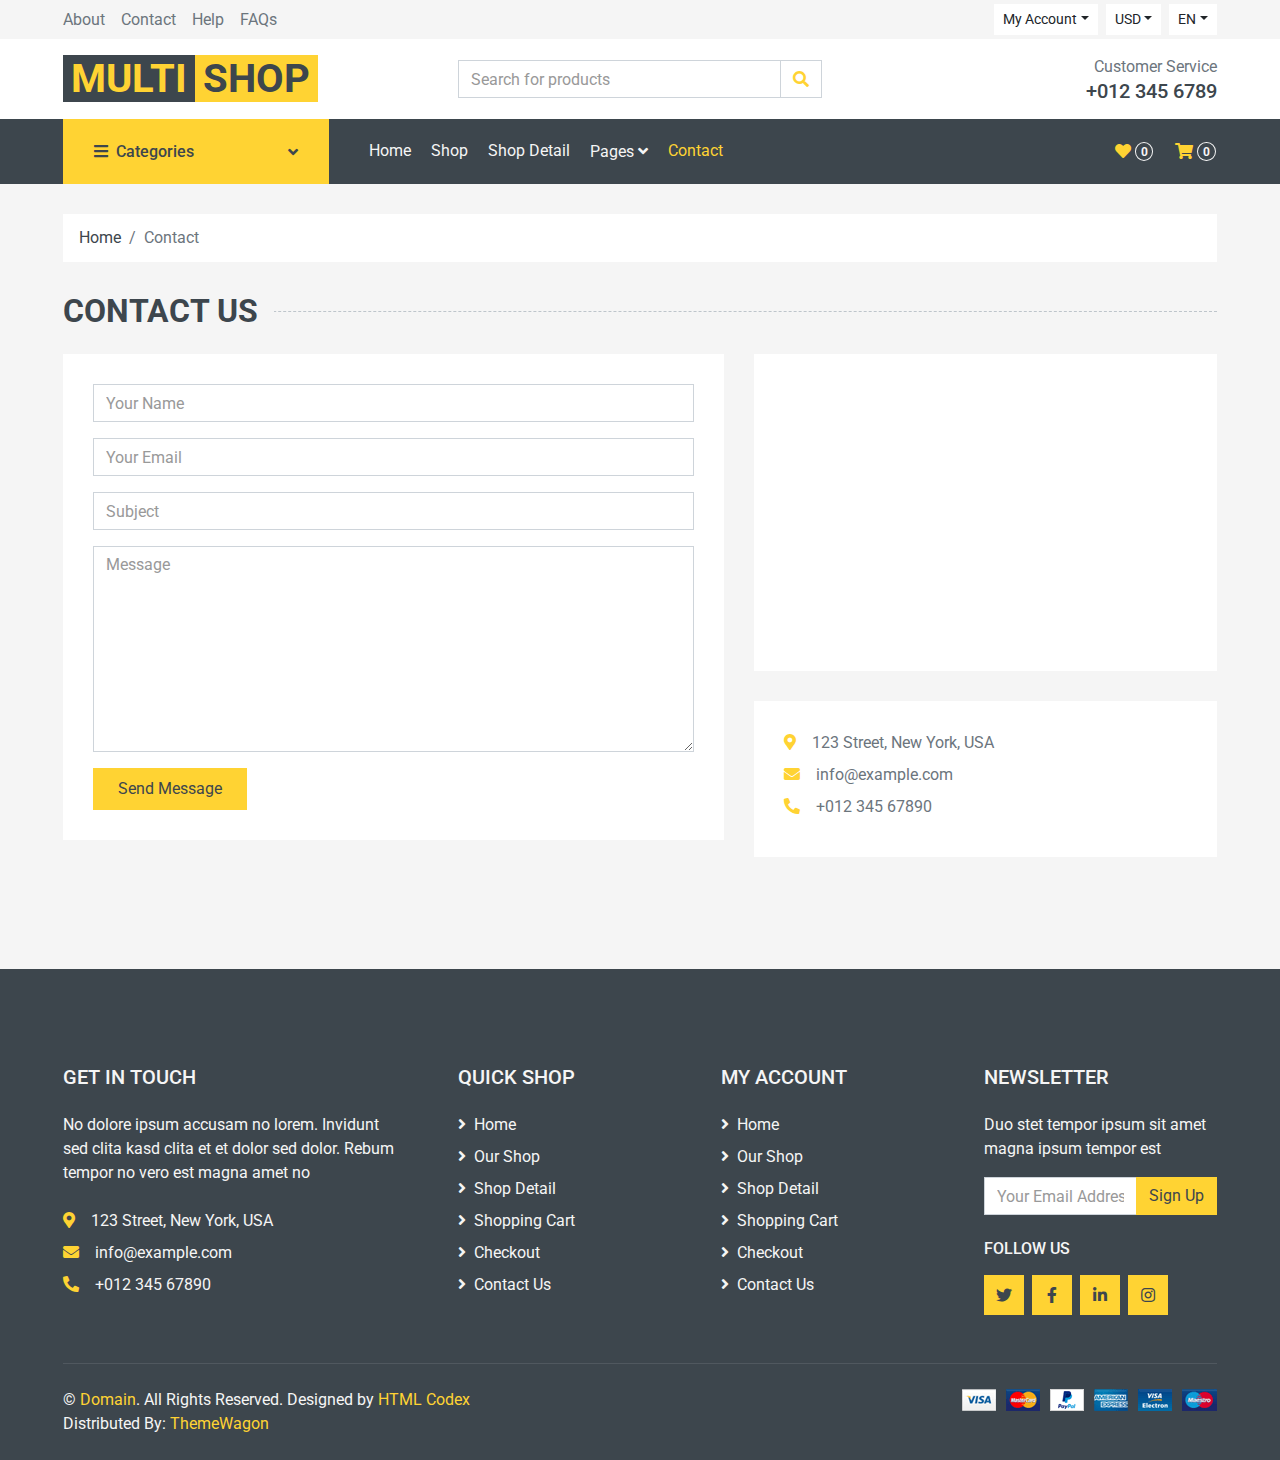
<file: views/client/contact.html>
<!DOCTYPE html>
<html lang="en">

<head>
    <meta charset="utf-8">
    <title>MultiShop - Online Shop Website Template</title>
    <meta content="width=device-width, initial-scale=1.0" name="viewport">
    <meta content="Free HTML Templates" name="keywords">
    <meta content="Free HTML Templates" name="description">

    <!-- Favicon -->
    <link href="img/favicon.ico" rel="icon">

    <!-- Google Web Fonts -->
    <link rel="preconnect" href="https://fonts.gstatic.com">
    <link href="https://fonts.googleapis.com/css2?family=Roboto:wght@400;500;700&display=swap" rel="stylesheet">  

    <!-- Font Awesome -->
    <link href="https://cdnjs.cloudflare.com/ajax/libs/font-awesome/5.10.0/css/all.min.css" rel="stylesheet">

    <!-- Libraries Stylesheet -->
    <link href="lib/animate/animate.min.css" rel="stylesheet">
    <link href="lib/owlcarousel/assets/owl.carousel.min.css" rel="stylesheet">

    <!-- Customized Bootstrap Stylesheet -->
    <link href="css/style.css" rel="stylesheet">
</head>

<body>
    <!-- Topbar Start -->
    <div class="container-fluid">
        <div class="row bg-secondary py-1 px-xl-5">
            <div class="col-lg-6 d-none d-lg-block">
                <div class="d-inline-flex align-items-center h-100">
                    <a class="text-body mr-3" href="">About</a>
                    <a class="text-body mr-3" href="">Contact</a>
                    <a class="text-body mr-3" href="">Help</a>
                    <a class="text-body mr-3" href="">FAQs</a>
                </div>
            </div>
            <div class="col-lg-6 text-center text-lg-right">
                <div class="d-inline-flex align-items-center">
                    <div class="btn-group">
                        <button type="button" class="btn btn-sm btn-light dropdown-toggle" data-toggle="dropdown">My Account</button>
                        <div class="dropdown-menu dropdown-menu-right">
                            <button class="dropdown-item" type="button">Sign in</button>
                            <button class="dropdown-item" type="button">Sign up</button>
                        </div>
                    </div>
                    <div class="btn-group mx-2">
                        <button type="button" class="btn btn-sm btn-light dropdown-toggle" data-toggle="dropdown">USD</button>
                        <div class="dropdown-menu dropdown-menu-right">
                            <button class="dropdown-item" type="button">EUR</button>
                            <button class="dropdown-item" type="button">GBP</button>
                            <button class="dropdown-item" type="button">CAD</button>
                        </div>
                    </div>
                    <div class="btn-group">
                        <button type="button" class="btn btn-sm btn-light dropdown-toggle" data-toggle="dropdown">EN</button>
                        <div class="dropdown-menu dropdown-menu-right">
                            <button class="dropdown-item" type="button">FR</button>
                            <button class="dropdown-item" type="button">AR</button>
                            <button class="dropdown-item" type="button">RU</button>
                        </div>
                    </div>
                </div>
                <div class="d-inline-flex align-items-center d-block d-lg-none">
                    <a href="" class="btn px-0 ml-2">
                        <i class="fas fa-heart text-dark"></i>
                        <span class="badge text-dark border border-dark rounded-circle" style="padding-bottom: 2px;">0</span>
                    </a>
                    <a href="" class="btn px-0 ml-2">
                        <i class="fas fa-shopping-cart text-dark"></i>
                        <span class="badge text-dark border border-dark rounded-circle" style="padding-bottom: 2px;">0</span>
                    </a>
                </div>
            </div>
        </div>
        <div class="row align-items-center bg-light py-3 px-xl-5 d-none d-lg-flex">
            <div class="col-lg-4">
                <a href="" class="text-decoration-none">
                    <span class="h1 text-uppercase text-primary bg-dark px-2">Multi</span>
                    <span class="h1 text-uppercase text-dark bg-primary px-2 ml-n1">Shop</span>
                </a>
            </div>
            <div class="col-lg-4 col-6 text-left">
                <form action="">
                    <div class="input-group">
                        <input type="text" class="form-control" placeholder="Search for products">
                        <div class="input-group-append">
                            <span class="input-group-text bg-transparent text-primary">
                                <i class="fa fa-search"></i>
                            </span>
                        </div>
                    </div>
                </form>
            </div>
            <div class="col-lg-4 col-6 text-right">
                <p class="m-0">Customer Service</p>
                <h5 class="m-0">+012 345 6789</h5>
            </div>
        </div>
    </div>
    <!-- Topbar End -->


    <!-- Navbar Start -->
    <div class="container-fluid bg-dark mb-30">
        <div class="row px-xl-5">
            <div class="col-lg-3 d-none d-lg-block">
                <a class="btn d-flex align-items-center justify-content-between bg-primary w-100" data-toggle="collapse" href="#navbar-vertical" style="height: 65px; padding: 0 30px;">
                    <h6 class="text-dark m-0"><i class="fa fa-bars mr-2"></i>Categories</h6>
                    <i class="fa fa-angle-down text-dark"></i>
                </a>
                <nav class="collapse position-absolute navbar navbar-vertical navbar-light align-items-start p-0 bg-light" id="navbar-vertical" style="width: calc(100% - 30px); z-index: 999;">
                    <div class="navbar-nav w-100">
                        <div class="nav-item dropdown dropright">
                            <a href="#" class="nav-link dropdown-toggle" data-toggle="dropdown">Dresses <i class="fa fa-angle-right float-right mt-1"></i></a>
                            <div class="dropdown-menu position-absolute rounded-0 border-0 m-0">
                                <a href="" class="dropdown-item">Men's Dresses</a>
                                <a href="" class="dropdown-item">Women's Dresses</a>
                                <a href="" class="dropdown-item">Baby's Dresses</a>
                            </div>
                        </div>
                        <a href="" class="nav-item nav-link">Shirts</a>
                        <a href="" class="nav-item nav-link">Jeans</a>
                        <a href="" class="nav-item nav-link">Swimwear</a>
                        <a href="" class="nav-item nav-link">Sleepwear</a>
                        <a href="" class="nav-item nav-link">Sportswear</a>
                        <a href="" class="nav-item nav-link">Jumpsuits</a>
                        <a href="" class="nav-item nav-link">Blazers</a>
                        <a href="" class="nav-item nav-link">Jackets</a>
                        <a href="" class="nav-item nav-link">Shoes</a>
                    </div>
                </nav>
            </div>
            <div class="col-lg-9">
                <nav class="navbar navbar-expand-lg bg-dark navbar-dark py-3 py-lg-0 px-0">
                    <a href="" class="text-decoration-none d-block d-lg-none">
                        <span class="h1 text-uppercase text-dark bg-light px-2">Multi</span>
                        <span class="h1 text-uppercase text-light bg-primary px-2 ml-n1">Shop</span>
                    </a>
                    <button type="button" class="navbar-toggler" data-toggle="collapse" data-target="#navbarCollapse">
                        <span class="navbar-toggler-icon"></span>
                    </button>
                    <div class="collapse navbar-collapse justify-content-between" id="navbarCollapse">
                        <div class="navbar-nav mr-auto py-0">
                            <a href="index.html" class="nav-item nav-link">Home</a>
                            <a href="shop.html" class="nav-item nav-link">Shop</a>
                            <a href="detail.html" class="nav-item nav-link">Shop Detail</a>
                            <div class="nav-item dropdown">
                                <a href="#" class="nav-link dropdown-toggle" data-toggle="dropdown">Pages <i class="fa fa-angle-down mt-1"></i></a>
                                <div class="dropdown-menu bg-primary rounded-0 border-0 m-0">
                                    <a href="cart.html" class="dropdown-item">Shopping Cart</a>
                                    <a href="checkout.html" class="dropdown-item">Checkout</a>
                                </div>
                            </div>
                            <a href="contact.html" class="nav-item nav-link active">Contact</a>
                        </div>
                        <div class="navbar-nav ml-auto py-0 d-none d-lg-block">
                            <a href="" class="btn px-0">
                                <i class="fas fa-heart text-primary"></i>
                                <span class="badge text-secondary border border-secondary rounded-circle" style="padding-bottom: 2px;">0</span>
                            </a>
                            <a href="" class="btn px-0 ml-3">
                                <i class="fas fa-shopping-cart text-primary"></i>
                                <span class="badge text-secondary border border-secondary rounded-circle" style="padding-bottom: 2px;">0</span>
                            </a>
                        </div>
                    </div>
                </nav>
            </div>
        </div>
    </div>
    <!-- Navbar End -->


    <!-- Breadcrumb Start -->
    <div class="container-fluid">
        <div class="row px-xl-5">
            <div class="col-12">
                <nav class="breadcrumb bg-light mb-30">
                    <a class="breadcrumb-item text-dark" href="#">Home</a>
                    <span class="breadcrumb-item active">Contact</span>
                </nav>
            </div>
        </div>
    </div>
    <!-- Breadcrumb End -->


    <!-- Contact Start -->
    <div class="container-fluid">
        <h2 class="section-title position-relative text-uppercase mx-xl-5 mb-4"><span class="bg-secondary pr-3">Contact Us</span></h2>
        <div class="row px-xl-5">
            <div class="col-lg-7 mb-5">
                <div class="contact-form bg-light p-30">
                    <div id="success"></div>
                    <form name="sentMessage" id="contactForm" novalidate="novalidate">
                        <div class="control-group">
                            <input type="text" class="form-control" id="name" placeholder="Your Name"
                                required="required" data-validation-required-message="Please enter your name" />
                            <p class="help-block text-danger"></p>
                        </div>
                        <div class="control-group">
                            <input type="email" class="form-control" id="email" placeholder="Your Email"
                                required="required" data-validation-required-message="Please enter your email" />
                            <p class="help-block text-danger"></p>
                        </div>
                        <div class="control-group">
                            <input type="text" class="form-control" id="subject" placeholder="Subject"
                                required="required" data-validation-required-message="Please enter a subject" />
                            <p class="help-block text-danger"></p>
                        </div>
                        <div class="control-group">
                            <textarea class="form-control" rows="8" id="message" placeholder="Message"
                                required="required"
                                data-validation-required-message="Please enter your message"></textarea>
                            <p class="help-block text-danger"></p>
                        </div>
                        <div>
                            <button class="btn btn-primary py-2 px-4" type="submit" id="sendMessageButton">Send
                                Message</button>
                        </div>
                    </form>
                </div>
            </div>
            <div class="col-lg-5 mb-5">
                <div class="bg-light p-30 mb-30">
                    <iframe style="width: 100%; height: 250px;"
                    src="https://www.google.com/maps/embed?pb=!1m18!1m12!1m3!1d3001156.4288297426!2d-78.01371936852176!3d42.72876761954724!2m3!1f0!2f0!3f0!3m2!1i1024!2i768!4f13.1!3m3!1m2!1s0x4ccc4bf0f123a5a9%3A0xddcfc6c1de189567!2sNew%20York%2C%20USA!5e0!3m2!1sen!2sbd!4v1603794290143!5m2!1sen!2sbd"
                    frameborder="0" style="border:0;" allowfullscreen="" aria-hidden="false" tabindex="0"></iframe>
                </div>
                <div class="bg-light p-30 mb-3">
                    <p class="mb-2"><i class="fa fa-map-marker-alt text-primary mr-3"></i>123 Street, New York, USA</p>
                    <p class="mb-2"><i class="fa fa-envelope text-primary mr-3"></i>info@example.com</p>
                    <p class="mb-2"><i class="fa fa-phone-alt text-primary mr-3"></i>+012 345 67890</p>
                </div>
            </div>
        </div>
    </div>
    <!-- Contact End -->


    <!-- Footer Start -->
    <div class="container-fluid bg-dark text-secondary mt-5 pt-5">
        <div class="row px-xl-5 pt-5">
            <div class="col-lg-4 col-md-12 mb-5 pr-3 pr-xl-5">
                <h5 class="text-secondary text-uppercase mb-4">Get In Touch</h5>
                <p class="mb-4">No dolore ipsum accusam no lorem. Invidunt sed clita kasd clita et et dolor sed dolor. Rebum tempor no vero est magna amet no</p>
                <p class="mb-2"><i class="fa fa-map-marker-alt text-primary mr-3"></i>123 Street, New York, USA</p>
                <p class="mb-2"><i class="fa fa-envelope text-primary mr-3"></i>info@example.com</p>
                <p class="mb-0"><i class="fa fa-phone-alt text-primary mr-3"></i>+012 345 67890</p>
            </div>
            <div class="col-lg-8 col-md-12">
                <div class="row">
                    <div class="col-md-4 mb-5">
                        <h5 class="text-secondary text-uppercase mb-4">Quick Shop</h5>
                        <div class="d-flex flex-column justify-content-start">
                            <a class="text-secondary mb-2" href="#"><i class="fa fa-angle-right mr-2"></i>Home</a>
                            <a class="text-secondary mb-2" href="#"><i class="fa fa-angle-right mr-2"></i>Our Shop</a>
                            <a class="text-secondary mb-2" href="#"><i class="fa fa-angle-right mr-2"></i>Shop Detail</a>
                            <a class="text-secondary mb-2" href="#"><i class="fa fa-angle-right mr-2"></i>Shopping Cart</a>
                            <a class="text-secondary mb-2" href="#"><i class="fa fa-angle-right mr-2"></i>Checkout</a>
                            <a class="text-secondary" href="#"><i class="fa fa-angle-right mr-2"></i>Contact Us</a>
                        </div>
                    </div>
                    <div class="col-md-4 mb-5">
                        <h5 class="text-secondary text-uppercase mb-4">My Account</h5>
                        <div class="d-flex flex-column justify-content-start">
                            <a class="text-secondary mb-2" href="#"><i class="fa fa-angle-right mr-2"></i>Home</a>
                            <a class="text-secondary mb-2" href="#"><i class="fa fa-angle-right mr-2"></i>Our Shop</a>
                            <a class="text-secondary mb-2" href="#"><i class="fa fa-angle-right mr-2"></i>Shop Detail</a>
                            <a class="text-secondary mb-2" href="#"><i class="fa fa-angle-right mr-2"></i>Shopping Cart</a>
                            <a class="text-secondary mb-2" href="#"><i class="fa fa-angle-right mr-2"></i>Checkout</a>
                            <a class="text-secondary" href="#"><i class="fa fa-angle-right mr-2"></i>Contact Us</a>
                        </div>
                    </div>
                    <div class="col-md-4 mb-5">
                        <h5 class="text-secondary text-uppercase mb-4">Newsletter</h5>
                        <p>Duo stet tempor ipsum sit amet magna ipsum tempor est</p>
                        <form action="">
                            <div class="input-group">
                                <input type="text" class="form-control" placeholder="Your Email Address">
                                <div class="input-group-append">
                                    <button class="btn btn-primary">Sign Up</button>
                                </div>
                            </div>
                        </form>
                        <h6 class="text-secondary text-uppercase mt-4 mb-3">Follow Us</h6>
                        <div class="d-flex">
                            <a class="btn btn-primary btn-square mr-2" href="#"><i class="fab fa-twitter"></i></a>
                            <a class="btn btn-primary btn-square mr-2" href="#"><i class="fab fa-facebook-f"></i></a>
                            <a class="btn btn-primary btn-square mr-2" href="#"><i class="fab fa-linkedin-in"></i></a>
                            <a class="btn btn-primary btn-square" href="#"><i class="fab fa-instagram"></i></a>
                        </div>
                    </div>
                </div>
            </div>
        </div>
        <div class="row border-top mx-xl-5 py-4" style="border-color: rgba(256, 256, 256, .1) !important;">
            <div class="col-md-6 px-xl-0">
                <p class="mb-md-0 text-center text-md-left text-secondary">
                    &copy; <a class="text-primary" href="#">Domain</a>. All Rights Reserved. Designed
                    by
                    <a class="text-primary" href="https://htmlcodex.com">HTML Codex</a>
                    <br>Distributed By: <a href="https://themewagon.com" target="_blank">ThemeWagon</a>
                </p>
            </div>
            <div class="col-md-6 px-xl-0 text-center text-md-right">
                <img class="img-fluid" src="img/payments.png" alt="">
            </div>
        </div>
    </div>
    <!-- Footer End -->


    <!-- Back to Top -->
    <a href="#" class="btn btn-primary back-to-top"><i class="fa fa-angle-double-up"></i></a>


    <!-- JavaScript Libraries -->
    <script src="https://code.jquery.com/jquery-3.4.1.min.js"></script>
    <script src="https://stackpath.bootstrapcdn.com/bootstrap/4.4.1/js/bootstrap.bundle.min.js"></script>
    <script src="lib/easing/easing.min.js"></script>
    <script src="lib/owlcarousel/owl.carousel.min.js"></script>

    <!-- Contact Javascript File -->
    <script src="mail/jqBootstrapValidation.min.js"></script>
    <script src="mail/contact.js"></script>

    <!-- Template Javascript -->
    <script src="js/main.js"></script>
</body>

</html>
</file>
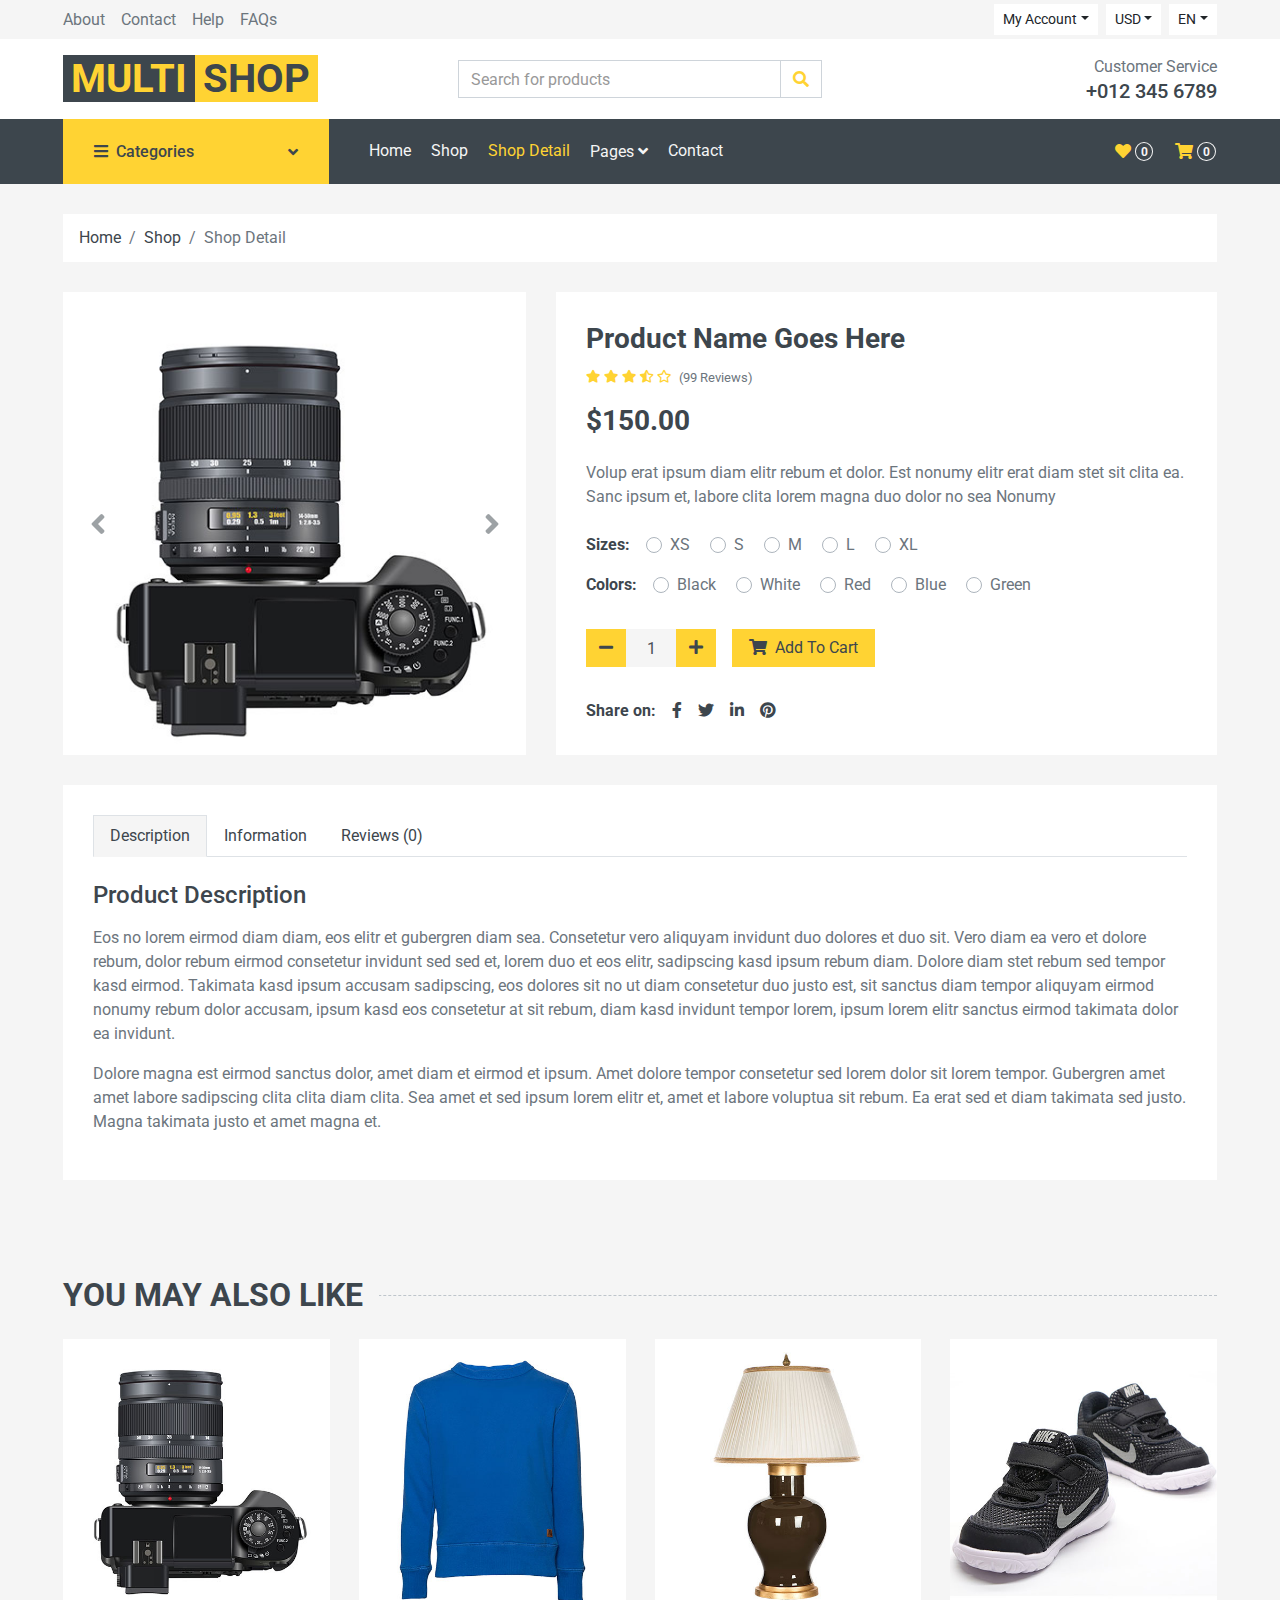
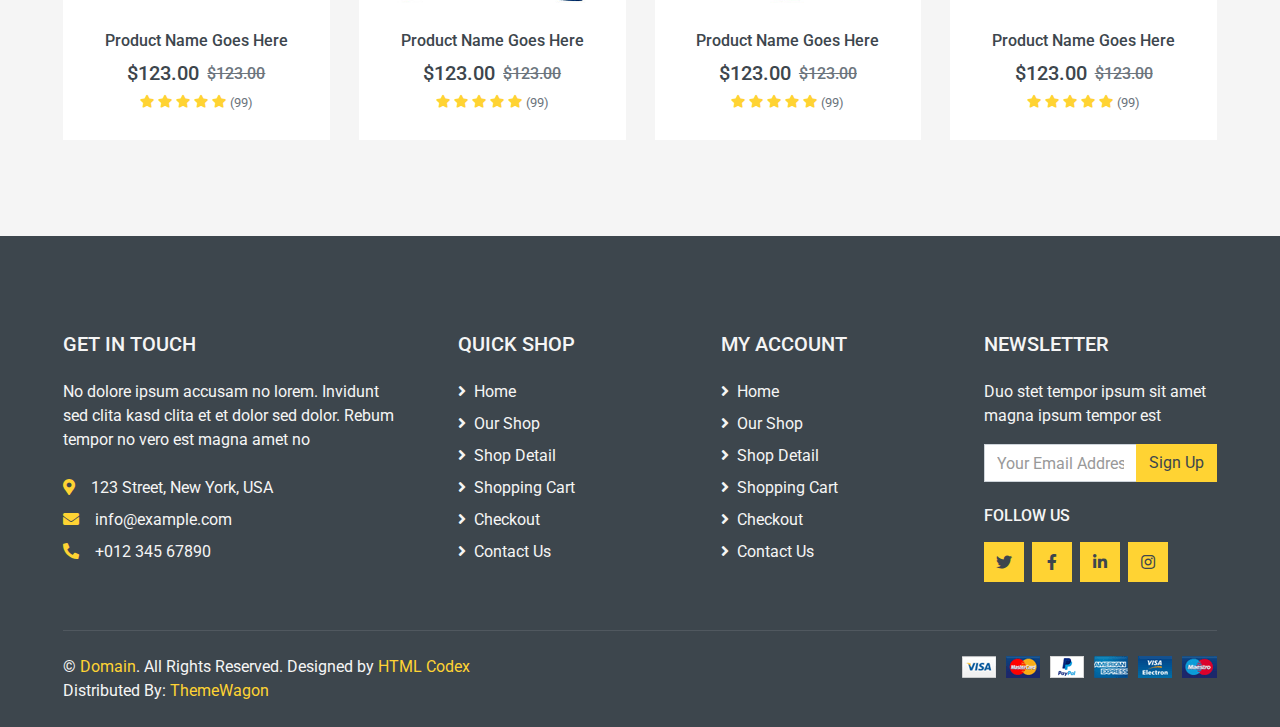
<file: views/client/detail.html>
<!DOCTYPE html>
<html lang="en">

<head>
    <meta charset="utf-8">
    <title>MultiShop - Online Shop Website Template</title>
    <meta content="width=device-width, initial-scale=1.0" name="viewport">
    <meta content="Free HTML Templates" name="keywords">
    <meta content="Free HTML Templates" name="description">

    <!-- Favicon -->
    <link href="img/favicon.ico" rel="icon">

    <!-- Google Web Fonts -->
    <link rel="preconnect" href="https://fonts.gstatic.com">
    <link href="https://fonts.googleapis.com/css2?family=Roboto:wght@400;500;700&display=swap" rel="stylesheet">  

    <!-- Font Awesome -->
    <link href="https://cdnjs.cloudflare.com/ajax/libs/font-awesome/5.10.0/css/all.min.css" rel="stylesheet">

    <!-- Libraries Stylesheet -->
    <link href="lib/animate/animate.min.css" rel="stylesheet">
    <link href="lib/owlcarousel/assets/owl.carousel.min.css" rel="stylesheet">

    <!-- Customized Bootstrap Stylesheet -->
    <link href="css/style.css" rel="stylesheet">
</head>

<body>
    <!-- Topbar Start -->
    <div class="container-fluid">
        <div class="row bg-secondary py-1 px-xl-5">
            <div class="col-lg-6 d-none d-lg-block">
                <div class="d-inline-flex align-items-center h-100">
                    <a class="text-body mr-3" href="">About</a>
                    <a class="text-body mr-3" href="">Contact</a>
                    <a class="text-body mr-3" href="">Help</a>
                    <a class="text-body mr-3" href="">FAQs</a>
                </div>
            </div>
            <div class="col-lg-6 text-center text-lg-right">
                <div class="d-inline-flex align-items-center">
                    <div class="btn-group">
                        <button type="button" class="btn btn-sm btn-light dropdown-toggle" data-toggle="dropdown">My Account</button>
                        <div class="dropdown-menu dropdown-menu-right">
                            <button class="dropdown-item" type="button">Sign in</button>
                            <button class="dropdown-item" type="button">Sign up</button>
                        </div>
                    </div>
                    <div class="btn-group mx-2">
                        <button type="button" class="btn btn-sm btn-light dropdown-toggle" data-toggle="dropdown">USD</button>
                        <div class="dropdown-menu dropdown-menu-right">
                            <button class="dropdown-item" type="button">EUR</button>
                            <button class="dropdown-item" type="button">GBP</button>
                            <button class="dropdown-item" type="button">CAD</button>
                        </div>
                    </div>
                    <div class="btn-group">
                        <button type="button" class="btn btn-sm btn-light dropdown-toggle" data-toggle="dropdown">EN</button>
                        <div class="dropdown-menu dropdown-menu-right">
                            <button class="dropdown-item" type="button">FR</button>
                            <button class="dropdown-item" type="button">AR</button>
                            <button class="dropdown-item" type="button">RU</button>
                        </div>
                    </div>
                </div>
                <div class="d-inline-flex align-items-center d-block d-lg-none">
                    <a href="" class="btn px-0 ml-2">
                        <i class="fas fa-heart text-dark"></i>
                        <span class="badge text-dark border border-dark rounded-circle" style="padding-bottom: 2px;">0</span>
                    </a>
                    <a href="" class="btn px-0 ml-2">
                        <i class="fas fa-shopping-cart text-dark"></i>
                        <span class="badge text-dark border border-dark rounded-circle" style="padding-bottom: 2px;">0</span>
                    </a>
                </div>
            </div>
        </div>
        <div class="row align-items-center bg-light py-3 px-xl-5 d-none d-lg-flex">
            <div class="col-lg-4">
                <a href="" class="text-decoration-none">
                    <span class="h1 text-uppercase text-primary bg-dark px-2">Multi</span>
                    <span class="h1 text-uppercase text-dark bg-primary px-2 ml-n1">Shop</span>
                </a>
            </div>
            <div class="col-lg-4 col-6 text-left">
                <form action="">
                    <div class="input-group">
                        <input type="text" class="form-control" placeholder="Search for products">
                        <div class="input-group-append">
                            <span class="input-group-text bg-transparent text-primary">
                                <i class="fa fa-search"></i>
                            </span>
                        </div>
                    </div>
                </form>
            </div>
            <div class="col-lg-4 col-6 text-right">
                <p class="m-0">Customer Service</p>
                <h5 class="m-0">+012 345 6789</h5>
            </div>
        </div>
    </div>
    <!-- Topbar End -->


    <!-- Navbar Start -->
    <div class="container-fluid bg-dark mb-30">
        <div class="row px-xl-5">
            <div class="col-lg-3 d-none d-lg-block">
                <a class="btn d-flex align-items-center justify-content-between bg-primary w-100" data-toggle="collapse" href="#navbar-vertical" style="height: 65px; padding: 0 30px;">
                    <h6 class="text-dark m-0"><i class="fa fa-bars mr-2"></i>Categories</h6>
                    <i class="fa fa-angle-down text-dark"></i>
                </a>
                <nav class="collapse position-absolute navbar navbar-vertical navbar-light align-items-start p-0 bg-light" id="navbar-vertical" style="width: calc(100% - 30px); z-index: 999;">
                    <div class="navbar-nav w-100">
                        <div class="nav-item dropdown dropright">
                            <a href="#" class="nav-link dropdown-toggle" data-toggle="dropdown">Dresses <i class="fa fa-angle-right float-right mt-1"></i></a>
                            <div class="dropdown-menu position-absolute rounded-0 border-0 m-0">
                                <a href="" class="dropdown-item">Men's Dresses</a>
                                <a href="" class="dropdown-item">Women's Dresses</a>
                                <a href="" class="dropdown-item">Baby's Dresses</a>
                            </div>
                        </div>
                        <a href="" class="nav-item nav-link">Shirts</a>
                        <a href="" class="nav-item nav-link">Jeans</a>
                        <a href="" class="nav-item nav-link">Swimwear</a>
                        <a href="" class="nav-item nav-link">Sleepwear</a>
                        <a href="" class="nav-item nav-link">Sportswear</a>
                        <a href="" class="nav-item nav-link">Jumpsuits</a>
                        <a href="" class="nav-item nav-link">Blazers</a>
                        <a href="" class="nav-item nav-link">Jackets</a>
                        <a href="" class="nav-item nav-link">Shoes</a>
                    </div>
                </nav>
            </div>
            <div class="col-lg-9">
                <nav class="navbar navbar-expand-lg bg-dark navbar-dark py-3 py-lg-0 px-0">
                    <a href="" class="text-decoration-none d-block d-lg-none">
                        <span class="h1 text-uppercase text-dark bg-light px-2">Multi</span>
                        <span class="h1 text-uppercase text-light bg-primary px-2 ml-n1">Shop</span>
                    </a>
                    <button type="button" class="navbar-toggler" data-toggle="collapse" data-target="#navbarCollapse">
                        <span class="navbar-toggler-icon"></span>
                    </button>
                    <div class="collapse navbar-collapse justify-content-between" id="navbarCollapse">
                        <div class="navbar-nav mr-auto py-0">
                            <a href="index.html" class="nav-item nav-link">Home</a>
                            <a href="shop.html" class="nav-item nav-link">Shop</a>
                            <a href="detail.html" class="nav-item nav-link active">Shop Detail</a>
                            <div class="nav-item dropdown">
                                <a href="#" class="nav-link dropdown-toggle" data-toggle="dropdown">Pages <i class="fa fa-angle-down mt-1"></i></a>
                                <div class="dropdown-menu bg-primary rounded-0 border-0 m-0">
                                    <a href="cart.html" class="dropdown-item">Shopping Cart</a>
                                    <a href="checkout.html" class="dropdown-item">Checkout</a>
                                </div>
                            </div>
                            <a href="contact.html" class="nav-item nav-link">Contact</a>
                        </div>
                        <div class="navbar-nav ml-auto py-0 d-none d-lg-block">
                            <a href="" class="btn px-0">
                                <i class="fas fa-heart text-primary"></i>
                                <span class="badge text-secondary border border-secondary rounded-circle" style="padding-bottom: 2px;">0</span>
                            </a>
                            <a href="" class="btn px-0 ml-3">
                                <i class="fas fa-shopping-cart text-primary"></i>
                                <span class="badge text-secondary border border-secondary rounded-circle" style="padding-bottom: 2px;">0</span>
                            </a>
                        </div>
                    </div>
                </nav>
            </div>
        </div>
    </div>
    <!-- Navbar End -->


    <!-- Breadcrumb Start -->
    <div class="container-fluid">
        <div class="row px-xl-5">
            <div class="col-12">
                <nav class="breadcrumb bg-light mb-30">
                    <a class="breadcrumb-item text-dark" href="#">Home</a>
                    <a class="breadcrumb-item text-dark" href="#">Shop</a>
                    <span class="breadcrumb-item active">Shop Detail</span>
                </nav>
            </div>
        </div>
    </div>
    <!-- Breadcrumb End -->


    <!-- Shop Detail Start -->
    <div class="container-fluid pb-5">
        <div class="row px-xl-5">
            <div class="col-lg-5 mb-30">
                <div id="product-carousel" class="carousel slide" data-ride="carousel">
                    <div class="carousel-inner bg-light">
                        <div class="carousel-item active">
                            <img class="w-100 h-100" src="img/product-1.jpg" alt="Image">
                        </div>
                        <div class="carousel-item">
                            <img class="w-100 h-100" src="img/product-2.jpg" alt="Image">
                        </div>
                        <div class="carousel-item">
                            <img class="w-100 h-100" src="img/product-3.jpg" alt="Image">
                        </div>
                        <div class="carousel-item">
                            <img class="w-100 h-100" src="img/product-4.jpg" alt="Image">
                        </div>
                    </div>
                    <a class="carousel-control-prev" href="#product-carousel" data-slide="prev">
                        <i class="fa fa-2x fa-angle-left text-dark"></i>
                    </a>
                    <a class="carousel-control-next" href="#product-carousel" data-slide="next">
                        <i class="fa fa-2x fa-angle-right text-dark"></i>
                    </a>
                </div>
            </div>

            <div class="col-lg-7 h-auto mb-30">
                <div class="h-100 bg-light p-30">
                    <h3>Product Name Goes Here</h3>
                    <div class="d-flex mb-3">
                        <div class="text-primary mr-2">
                            <small class="fas fa-star"></small>
                            <small class="fas fa-star"></small>
                            <small class="fas fa-star"></small>
                            <small class="fas fa-star-half-alt"></small>
                            <small class="far fa-star"></small>
                        </div>
                        <small class="pt-1">(99 Reviews)</small>
                    </div>
                    <h3 class="font-weight-semi-bold mb-4">$150.00</h3>
                    <p class="mb-4">Volup erat ipsum diam elitr rebum et dolor. Est nonumy elitr erat diam stet sit
                        clita ea. Sanc ipsum et, labore clita lorem magna duo dolor no sea
                        Nonumy</p>
                    <div class="d-flex mb-3">
                        <strong class="text-dark mr-3">Sizes:</strong>
                        <form>
                            <div class="custom-control custom-radio custom-control-inline">
                                <input type="radio" class="custom-control-input" id="size-1" name="size">
                                <label class="custom-control-label" for="size-1">XS</label>
                            </div>
                            <div class="custom-control custom-radio custom-control-inline">
                                <input type="radio" class="custom-control-input" id="size-2" name="size">
                                <label class="custom-control-label" for="size-2">S</label>
                            </div>
                            <div class="custom-control custom-radio custom-control-inline">
                                <input type="radio" class="custom-control-input" id="size-3" name="size">
                                <label class="custom-control-label" for="size-3">M</label>
                            </div>
                            <div class="custom-control custom-radio custom-control-inline">
                                <input type="radio" class="custom-control-input" id="size-4" name="size">
                                <label class="custom-control-label" for="size-4">L</label>
                            </div>
                            <div class="custom-control custom-radio custom-control-inline">
                                <input type="radio" class="custom-control-input" id="size-5" name="size">
                                <label class="custom-control-label" for="size-5">XL</label>
                            </div>
                        </form>
                    </div>
                    <div class="d-flex mb-4">
                        <strong class="text-dark mr-3">Colors:</strong>
                        <form>
                            <div class="custom-control custom-radio custom-control-inline">
                                <input type="radio" class="custom-control-input" id="color-1" name="color">
                                <label class="custom-control-label" for="color-1">Black</label>
                            </div>
                            <div class="custom-control custom-radio custom-control-inline">
                                <input type="radio" class="custom-control-input" id="color-2" name="color">
                                <label class="custom-control-label" for="color-2">White</label>
                            </div>
                            <div class="custom-control custom-radio custom-control-inline">
                                <input type="radio" class="custom-control-input" id="color-3" name="color">
                                <label class="custom-control-label" for="color-3">Red</label>
                            </div>
                            <div class="custom-control custom-radio custom-control-inline">
                                <input type="radio" class="custom-control-input" id="color-4" name="color">
                                <label class="custom-control-label" for="color-4">Blue</label>
                            </div>
                            <div class="custom-control custom-radio custom-control-inline">
                                <input type="radio" class="custom-control-input" id="color-5" name="color">
                                <label class="custom-control-label" for="color-5">Green</label>
                            </div>
                        </form>
                    </div>
                    <div class="d-flex align-items-center mb-4 pt-2">
                        <div class="input-group quantity mr-3" style="width: 130px;">
                            <div class="input-group-btn">
                                <button class="btn btn-primary btn-minus">
                                    <i class="fa fa-minus"></i>
                                </button>
                            </div>
                            <input type="text" class="form-control bg-secondary border-0 text-center" value="1">
                            <div class="input-group-btn">
                                <button class="btn btn-primary btn-plus">
                                    <i class="fa fa-plus"></i>
                                </button>
                            </div>
                        </div>
                        <button class="btn btn-primary px-3"><i class="fa fa-shopping-cart mr-1"></i> Add To
                            Cart</button>
                    </div>
                    <div class="d-flex pt-2">
                        <strong class="text-dark mr-2">Share on:</strong>
                        <div class="d-inline-flex">
                            <a class="text-dark px-2" href="">
                                <i class="fab fa-facebook-f"></i>
                            </a>
                            <a class="text-dark px-2" href="">
                                <i class="fab fa-twitter"></i>
                            </a>
                            <a class="text-dark px-2" href="">
                                <i class="fab fa-linkedin-in"></i>
                            </a>
                            <a class="text-dark px-2" href="">
                                <i class="fab fa-pinterest"></i>
                            </a>
                        </div>
                    </div>
                </div>
            </div>
        </div>
        <div class="row px-xl-5">
            <div class="col">
                <div class="bg-light p-30">
                    <div class="nav nav-tabs mb-4">
                        <a class="nav-item nav-link text-dark active" data-toggle="tab" href="#tab-pane-1">Description</a>
                        <a class="nav-item nav-link text-dark" data-toggle="tab" href="#tab-pane-2">Information</a>
                        <a class="nav-item nav-link text-dark" data-toggle="tab" href="#tab-pane-3">Reviews (0)</a>
                    </div>
                    <div class="tab-content">
                        <div class="tab-pane fade show active" id="tab-pane-1">
                            <h4 class="mb-3">Product Description</h4>
                            <p>Eos no lorem eirmod diam diam, eos elitr et gubergren diam sea. Consetetur vero aliquyam invidunt duo dolores et duo sit. Vero diam ea vero et dolore rebum, dolor rebum eirmod consetetur invidunt sed sed et, lorem duo et eos elitr, sadipscing kasd ipsum rebum diam. Dolore diam stet rebum sed tempor kasd eirmod. Takimata kasd ipsum accusam sadipscing, eos dolores sit no ut diam consetetur duo justo est, sit sanctus diam tempor aliquyam eirmod nonumy rebum dolor accusam, ipsum kasd eos consetetur at sit rebum, diam kasd invidunt tempor lorem, ipsum lorem elitr sanctus eirmod takimata dolor ea invidunt.</p>
                            <p>Dolore magna est eirmod sanctus dolor, amet diam et eirmod et ipsum. Amet dolore tempor consetetur sed lorem dolor sit lorem tempor. Gubergren amet amet labore sadipscing clita clita diam clita. Sea amet et sed ipsum lorem elitr et, amet et labore voluptua sit rebum. Ea erat sed et diam takimata sed justo. Magna takimata justo et amet magna et.</p>
                        </div>
                        <div class="tab-pane fade" id="tab-pane-2">
                            <h4 class="mb-3">Additional Information</h4>
                            <p>Eos no lorem eirmod diam diam, eos elitr et gubergren diam sea. Consetetur vero aliquyam invidunt duo dolores et duo sit. Vero diam ea vero et dolore rebum, dolor rebum eirmod consetetur invidunt sed sed et, lorem duo et eos elitr, sadipscing kasd ipsum rebum diam. Dolore diam stet rebum sed tempor kasd eirmod. Takimata kasd ipsum accusam sadipscing, eos dolores sit no ut diam consetetur duo justo est, sit sanctus diam tempor aliquyam eirmod nonumy rebum dolor accusam, ipsum kasd eos consetetur at sit rebum, diam kasd invidunt tempor lorem, ipsum lorem elitr sanctus eirmod takimata dolor ea invidunt.</p>
                            <div class="row">
                                <div class="col-md-6">
                                    <ul class="list-group list-group-flush">
                                        <li class="list-group-item px-0">
                                            Sit erat duo lorem duo ea consetetur, et eirmod takimata.
                                        </li>
                                        <li class="list-group-item px-0">
                                            Amet kasd gubergren sit sanctus et lorem eos sadipscing at.
                                        </li>
                                        <li class="list-group-item px-0">
                                            Duo amet accusam eirmod nonumy stet et et stet eirmod.
                                        </li>
                                        <li class="list-group-item px-0">
                                            Takimata ea clita labore amet ipsum erat justo voluptua. Nonumy.
                                        </li>
                                      </ul> 
                                </div>
                                <div class="col-md-6">
                                    <ul class="list-group list-group-flush">
                                        <li class="list-group-item px-0">
                                            Sit erat duo lorem duo ea consetetur, et eirmod takimata.
                                        </li>
                                        <li class="list-group-item px-0">
                                            Amet kasd gubergren sit sanctus et lorem eos sadipscing at.
                                        </li>
                                        <li class="list-group-item px-0">
                                            Duo amet accusam eirmod nonumy stet et et stet eirmod.
                                        </li>
                                        <li class="list-group-item px-0">
                                            Takimata ea clita labore amet ipsum erat justo voluptua. Nonumy.
                                        </li>
                                      </ul> 
                                </div>
                            </div>
                        </div>
                        <div class="tab-pane fade" id="tab-pane-3">
                            <div class="row">
                                <div class="col-md-6">
                                    <h4 class="mb-4">1 review for "Product Name"</h4>
                                    <div class="media mb-4">
                                        <img src="img/user.jpg" alt="Image" class="img-fluid mr-3 mt-1" style="width: 45px;">
                                        <div class="media-body">
                                            <h6>John Doe<small> - <i>01 Jan 2045</i></small></h6>
                                            <div class="text-primary mb-2">
                                                <i class="fas fa-star"></i>
                                                <i class="fas fa-star"></i>
                                                <i class="fas fa-star"></i>
                                                <i class="fas fa-star-half-alt"></i>
                                                <i class="far fa-star"></i>
                                            </div>
                                            <p>Diam amet duo labore stet elitr ea clita ipsum, tempor labore accusam ipsum et no at. Kasd diam tempor rebum magna dolores sed sed eirmod ipsum.</p>
                                        </div>
                                    </div>
                                </div>
                                <div class="col-md-6">
                                    <h4 class="mb-4">Leave a review</h4>
                                    <small>Your email address will not be published. Required fields are marked *</small>
                                    <div class="d-flex my-3">
                                        <p class="mb-0 mr-2">Your Rating * :</p>
                                        <div class="text-primary">
                                            <i class="far fa-star"></i>
                                            <i class="far fa-star"></i>
                                            <i class="far fa-star"></i>
                                            <i class="far fa-star"></i>
                                            <i class="far fa-star"></i>
                                        </div>
                                    </div>
                                    <form>
                                        <div class="form-group">
                                            <label for="message">Your Review *</label>
                                            <textarea id="message" cols="30" rows="5" class="form-control"></textarea>
                                        </div>
                                        <div class="form-group">
                                            <label for="name">Your Name *</label>
                                            <input type="text" class="form-control" id="name">
                                        </div>
                                        <div class="form-group">
                                            <label for="email">Your Email *</label>
                                            <input type="email" class="form-control" id="email">
                                        </div>
                                        <div class="form-group mb-0">
                                            <input type="submit" value="Leave Your Review" class="btn btn-primary px-3">
                                        </div>
                                    </form>
                                </div>
                            </div>
                        </div>
                    </div>
                </div>
            </div>
        </div>
    </div>
    <!-- Shop Detail End -->


    <!-- Products Start -->
    <div class="container-fluid py-5">
        <h2 class="section-title position-relative text-uppercase mx-xl-5 mb-4"><span class="bg-secondary pr-3">You May Also Like</span></h2>
        <div class="row px-xl-5">
            <div class="col">
                <div class="owl-carousel related-carousel">
                    <div class="product-item bg-light">
                        <div class="product-img position-relative overflow-hidden">
                            <img class="img-fluid w-100" src="img/product-1.jpg" alt="">
                            <div class="product-action">
                                <a class="btn btn-outline-dark btn-square" href=""><i class="fa fa-shopping-cart"></i></a>
                                <a class="btn btn-outline-dark btn-square" href=""><i class="far fa-heart"></i></a>
                                <a class="btn btn-outline-dark btn-square" href=""><i class="fa fa-sync-alt"></i></a>
                                <a class="btn btn-outline-dark btn-square" href=""><i class="fa fa-search"></i></a>
                            </div>
                        </div>
                        <div class="text-center py-4">
                            <a class="h6 text-decoration-none text-truncate" href="">Product Name Goes Here</a>
                            <div class="d-flex align-items-center justify-content-center mt-2">
                                <h5>$123.00</h5><h6 class="text-muted ml-2"><del>$123.00</del></h6>
                            </div>
                            <div class="d-flex align-items-center justify-content-center mb-1">
                                <small class="fa fa-star text-primary mr-1"></small>
                                <small class="fa fa-star text-primary mr-1"></small>
                                <small class="fa fa-star text-primary mr-1"></small>
                                <small class="fa fa-star text-primary mr-1"></small>
                                <small class="fa fa-star text-primary mr-1"></small>
                                <small>(99)</small>
                            </div>
                        </div>
                    </div>
                    <div class="product-item bg-light">
                        <div class="product-img position-relative overflow-hidden">
                            <img class="img-fluid w-100" src="img/product-2.jpg" alt="">
                            <div class="product-action">
                                <a class="btn btn-outline-dark btn-square" href=""><i class="fa fa-shopping-cart"></i></a>
                                <a class="btn btn-outline-dark btn-square" href=""><i class="far fa-heart"></i></a>
                                <a class="btn btn-outline-dark btn-square" href=""><i class="fa fa-sync-alt"></i></a>
                                <a class="btn btn-outline-dark btn-square" href=""><i class="fa fa-search"></i></a>
                            </div>
                        </div>
                        <div class="text-center py-4">
                            <a class="h6 text-decoration-none text-truncate" href="">Product Name Goes Here</a>
                            <div class="d-flex align-items-center justify-content-center mt-2">
                                <h5>$123.00</h5><h6 class="text-muted ml-2"><del>$123.00</del></h6>
                            </div>
                            <div class="d-flex align-items-center justify-content-center mb-1">
                                <small class="fa fa-star text-primary mr-1"></small>
                                <small class="fa fa-star text-primary mr-1"></small>
                                <small class="fa fa-star text-primary mr-1"></small>
                                <small class="fa fa-star text-primary mr-1"></small>
                                <small class="fa fa-star text-primary mr-1"></small>
                                <small>(99)</small>
                            </div>
                        </div>
                    </div>
                    <div class="product-item bg-light">
                        <div class="product-img position-relative overflow-hidden">
                            <img class="img-fluid w-100" src="img/product-3.jpg" alt="">
                            <div class="product-action">
                                <a class="btn btn-outline-dark btn-square" href=""><i class="fa fa-shopping-cart"></i></a>
                                <a class="btn btn-outline-dark btn-square" href=""><i class="far fa-heart"></i></a>
                                <a class="btn btn-outline-dark btn-square" href=""><i class="fa fa-sync-alt"></i></a>
                                <a class="btn btn-outline-dark btn-square" href=""><i class="fa fa-search"></i></a>
                            </div>
                        </div>
                        <div class="text-center py-4">
                            <a class="h6 text-decoration-none text-truncate" href="">Product Name Goes Here</a>
                            <div class="d-flex align-items-center justify-content-center mt-2">
                                <h5>$123.00</h5><h6 class="text-muted ml-2"><del>$123.00</del></h6>
                            </div>
                            <div class="d-flex align-items-center justify-content-center mb-1">
                                <small class="fa fa-star text-primary mr-1"></small>
                                <small class="fa fa-star text-primary mr-1"></small>
                                <small class="fa fa-star text-primary mr-1"></small>
                                <small class="fa fa-star text-primary mr-1"></small>
                                <small class="fa fa-star text-primary mr-1"></small>
                                <small>(99)</small>
                            </div>
                        </div>
                    </div>
                    <div class="product-item bg-light">
                        <div class="product-img position-relative overflow-hidden">
                            <img class="img-fluid w-100" src="img/product-4.jpg" alt="">
                            <div class="product-action">
                                <a class="btn btn-outline-dark btn-square" href=""><i class="fa fa-shopping-cart"></i></a>
                                <a class="btn btn-outline-dark btn-square" href=""><i class="far fa-heart"></i></a>
                                <a class="btn btn-outline-dark btn-square" href=""><i class="fa fa-sync-alt"></i></a>
                                <a class="btn btn-outline-dark btn-square" href=""><i class="fa fa-search"></i></a>
                            </div>
                        </div>
                        <div class="text-center py-4">
                            <a class="h6 text-decoration-none text-truncate" href="">Product Name Goes Here</a>
                            <div class="d-flex align-items-center justify-content-center mt-2">
                                <h5>$123.00</h5><h6 class="text-muted ml-2"><del>$123.00</del></h6>
                            </div>
                            <div class="d-flex align-items-center justify-content-center mb-1">
                                <small class="fa fa-star text-primary mr-1"></small>
                                <small class="fa fa-star text-primary mr-1"></small>
                                <small class="fa fa-star text-primary mr-1"></small>
                                <small class="fa fa-star text-primary mr-1"></small>
                                <small class="fa fa-star text-primary mr-1"></small>
                                <small>(99)</small>
                            </div>
                        </div>
                    </div>
                    <div class="product-item bg-light">
                        <div class="product-img position-relative overflow-hidden">
                            <img class="img-fluid w-100" src="img/product-5.jpg" alt="">
                            <div class="product-action">
                                <a class="btn btn-outline-dark btn-square" href=""><i class="fa fa-shopping-cart"></i></a>
                                <a class="btn btn-outline-dark btn-square" href=""><i class="far fa-heart"></i></a>
                                <a class="btn btn-outline-dark btn-square" href=""><i class="fa fa-sync-alt"></i></a>
                                <a class="btn btn-outline-dark btn-square" href=""><i class="fa fa-search"></i></a>
                            </div>
                        </div>
                        <div class="text-center py-4">
                            <a class="h6 text-decoration-none text-truncate" href="">Product Name Goes Here</a>
                            <div class="d-flex align-items-center justify-content-center mt-2">
                                <h5>$123.00</h5><h6 class="text-muted ml-2"><del>$123.00</del></h6>
                            </div>
                            <div class="d-flex align-items-center justify-content-center mb-1">
                                <small class="fa fa-star text-primary mr-1"></small>
                                <small class="fa fa-star text-primary mr-1"></small>
                                <small class="fa fa-star text-primary mr-1"></small>
                                <small class="fa fa-star text-primary mr-1"></small>
                                <small class="fa fa-star text-primary mr-1"></small>
                                <small>(99)</small>
                            </div>
                        </div>
                    </div>
                </div>
            </div>
        </div>
    </div>
    <!-- Products End -->


    <!-- Footer Start -->
    <div class="container-fluid bg-dark text-secondary mt-5 pt-5">
        <div class="row px-xl-5 pt-5">
            <div class="col-lg-4 col-md-12 mb-5 pr-3 pr-xl-5">
                <h5 class="text-secondary text-uppercase mb-4">Get In Touch</h5>
                <p class="mb-4">No dolore ipsum accusam no lorem. Invidunt sed clita kasd clita et et dolor sed dolor. Rebum tempor no vero est magna amet no</p>
                <p class="mb-2"><i class="fa fa-map-marker-alt text-primary mr-3"></i>123 Street, New York, USA</p>
                <p class="mb-2"><i class="fa fa-envelope text-primary mr-3"></i>info@example.com</p>
                <p class="mb-0"><i class="fa fa-phone-alt text-primary mr-3"></i>+012 345 67890</p>
            </div>
            <div class="col-lg-8 col-md-12">
                <div class="row">
                    <div class="col-md-4 mb-5">
                        <h5 class="text-secondary text-uppercase mb-4">Quick Shop</h5>
                        <div class="d-flex flex-column justify-content-start">
                            <a class="text-secondary mb-2" href="#"><i class="fa fa-angle-right mr-2"></i>Home</a>
                            <a class="text-secondary mb-2" href="#"><i class="fa fa-angle-right mr-2"></i>Our Shop</a>
                            <a class="text-secondary mb-2" href="#"><i class="fa fa-angle-right mr-2"></i>Shop Detail</a>
                            <a class="text-secondary mb-2" href="#"><i class="fa fa-angle-right mr-2"></i>Shopping Cart</a>
                            <a class="text-secondary mb-2" href="#"><i class="fa fa-angle-right mr-2"></i>Checkout</a>
                            <a class="text-secondary" href="#"><i class="fa fa-angle-right mr-2"></i>Contact Us</a>
                        </div>
                    </div>
                    <div class="col-md-4 mb-5">
                        <h5 class="text-secondary text-uppercase mb-4">My Account</h5>
                        <div class="d-flex flex-column justify-content-start">
                            <a class="text-secondary mb-2" href="#"><i class="fa fa-angle-right mr-2"></i>Home</a>
                            <a class="text-secondary mb-2" href="#"><i class="fa fa-angle-right mr-2"></i>Our Shop</a>
                            <a class="text-secondary mb-2" href="#"><i class="fa fa-angle-right mr-2"></i>Shop Detail</a>
                            <a class="text-secondary mb-2" href="#"><i class="fa fa-angle-right mr-2"></i>Shopping Cart</a>
                            <a class="text-secondary mb-2" href="#"><i class="fa fa-angle-right mr-2"></i>Checkout</a>
                            <a class="text-secondary" href="#"><i class="fa fa-angle-right mr-2"></i>Contact Us</a>
                        </div>
                    </div>
                    <div class="col-md-4 mb-5">
                        <h5 class="text-secondary text-uppercase mb-4">Newsletter</h5>
                        <p>Duo stet tempor ipsum sit amet magna ipsum tempor est</p>
                        <form action="">
                            <div class="input-group">
                                <input type="text" class="form-control" placeholder="Your Email Address">
                                <div class="input-group-append">
                                    <button class="btn btn-primary">Sign Up</button>
                                </div>
                            </div>
                        </form>
                        <h6 class="text-secondary text-uppercase mt-4 mb-3">Follow Us</h6>
                        <div class="d-flex">
                            <a class="btn btn-primary btn-square mr-2" href="#"><i class="fab fa-twitter"></i></a>
                            <a class="btn btn-primary btn-square mr-2" href="#"><i class="fab fa-facebook-f"></i></a>
                            <a class="btn btn-primary btn-square mr-2" href="#"><i class="fab fa-linkedin-in"></i></a>
                            <a class="btn btn-primary btn-square" href="#"><i class="fab fa-instagram"></i></a>
                        </div>
                    </div>
                </div>
            </div>
        </div>
        <div class="row border-top mx-xl-5 py-4" style="border-color: rgba(256, 256, 256, .1) !important;">
            <div class="col-md-6 px-xl-0">
                <p class="mb-md-0 text-center text-md-left text-secondary">
                    &copy; <a class="text-primary" href="#">Domain</a>. All Rights Reserved. Designed
                    by
                    <a class="text-primary" href="https://htmlcodex.com">HTML Codex</a>
                    <br>Distributed By: <a href="https://themewagon.com" target="_blank">ThemeWagon</a>
                </p>
            </div>
            <div class="col-md-6 px-xl-0 text-center text-md-right">
                <img class="img-fluid" src="img/payments.png" alt="">
            </div>
        </div>
    </div>
    <!-- Footer End -->


    <!-- Back to Top -->
    <a href="#" class="btn btn-primary back-to-top"><i class="fa fa-angle-double-up"></i></a>


    <!-- JavaScript Libraries -->
    <script src="https://code.jquery.com/jquery-3.4.1.min.js"></script>
    <script src="https://stackpath.bootstrapcdn.com/bootstrap/4.4.1/js/bootstrap.bundle.min.js"></script>
    <script src="lib/easing/easing.min.js"></script>
    <script src="lib/owlcarousel/owl.carousel.min.js"></script>

    <!-- Contact Javascript File -->
    <script src="mail/jqBootstrapValidation.min.js"></script>
    <script src="mail/contact.js"></script>

    <!-- Template Javascript -->
    <script src="js/main.js"></script>
</body>

</html>
</file>
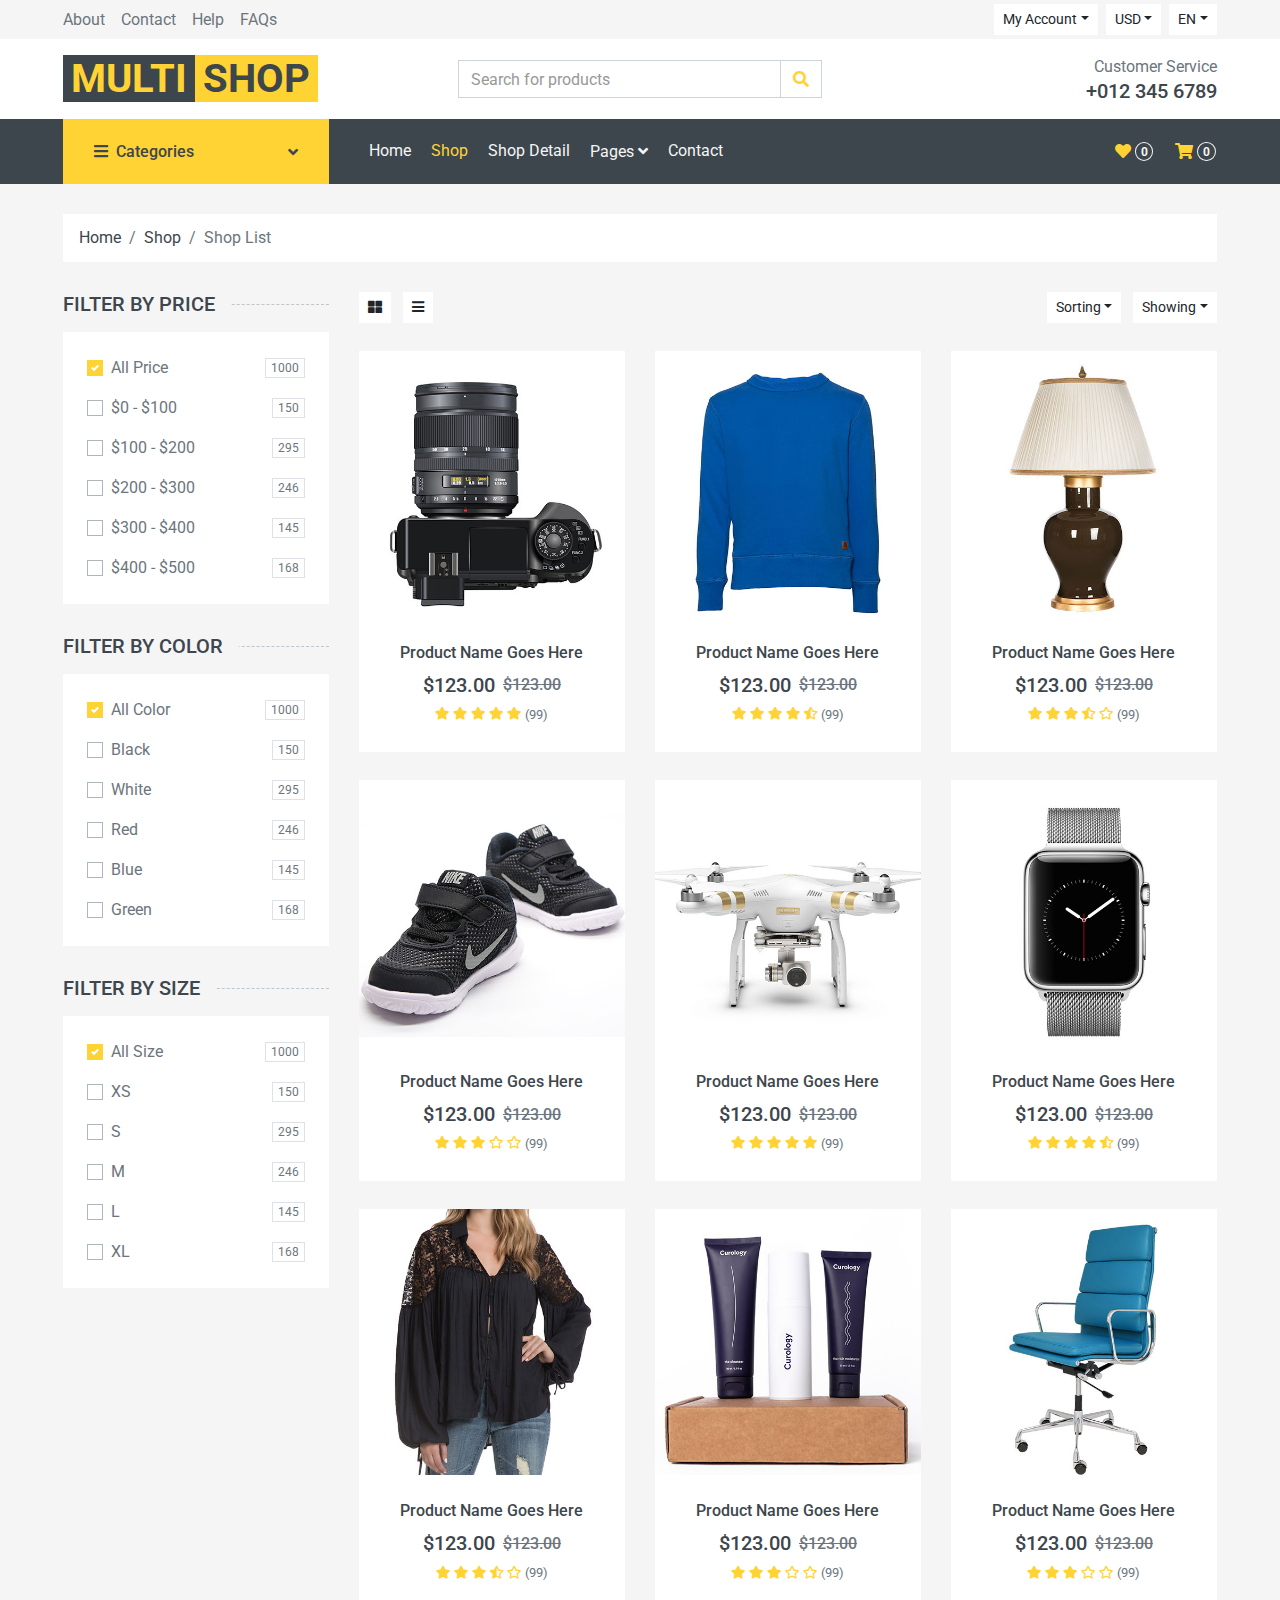
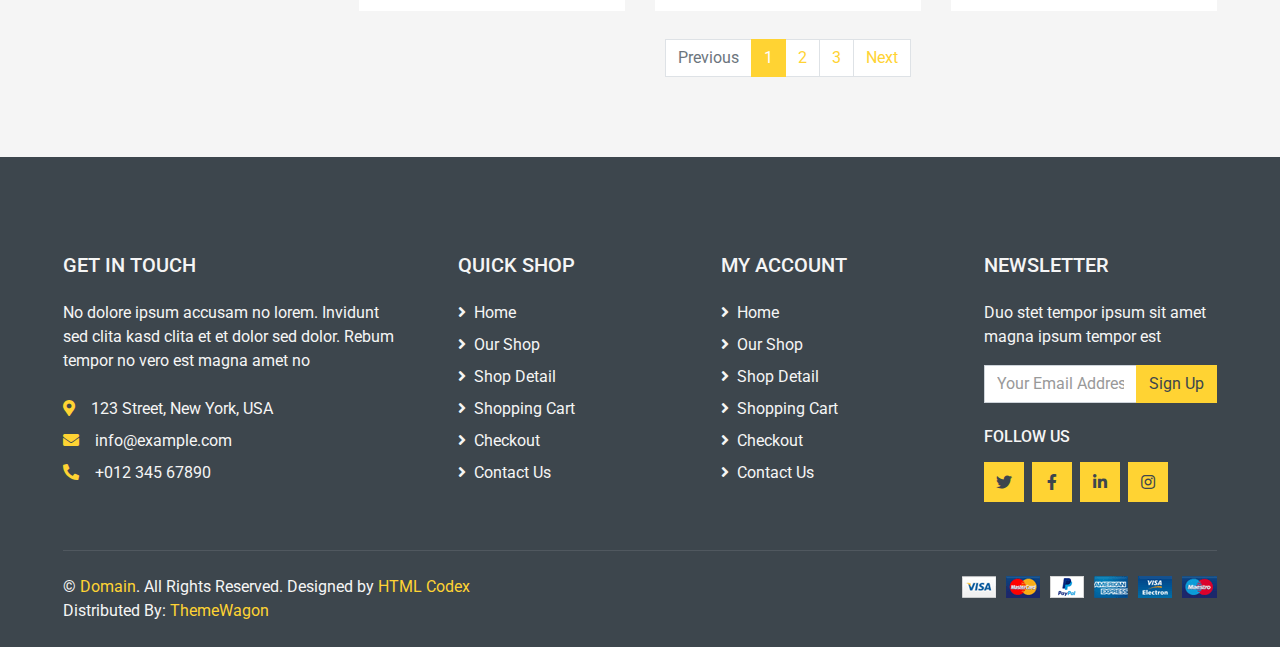
<file: views/client/shop.html>
<!DOCTYPE html>
<html lang="en">

<head>
    <meta charset="utf-8">
    <title>MultiShop - Online Shop Website Template</title>
    <meta content="width=device-width, initial-scale=1.0" name="viewport">
    <meta content="Free HTML Templates" name="keywords">
    <meta content="Free HTML Templates" name="description">

    <!-- Favicon -->
    <link href="img/favicon.ico" rel="icon">

    <!-- Google Web Fonts -->
    <link rel="preconnect" href="https://fonts.gstatic.com">
    <link href="https://fonts.googleapis.com/css2?family=Roboto:wght@400;500;700&display=swap" rel="stylesheet">  

    <!-- Font Awesome -->
    <link href="https://cdnjs.cloudflare.com/ajax/libs/font-awesome/5.10.0/css/all.min.css" rel="stylesheet">

    <!-- Libraries Stylesheet -->
    <link href="lib/animate/animate.min.css" rel="stylesheet">
    <link href="lib/owlcarousel/assets/owl.carousel.min.css" rel="stylesheet">

    <!-- Customized Bootstrap Stylesheet -->
    <link href="css/style.css" rel="stylesheet">
</head>

<body>
    <!-- Topbar Start -->
    <div class="container-fluid">
        <div class="row bg-secondary py-1 px-xl-5">
            <div class="col-lg-6 d-none d-lg-block">
                <div class="d-inline-flex align-items-center h-100">
                    <a class="text-body mr-3" href="">About</a>
                    <a class="text-body mr-3" href="">Contact</a>
                    <a class="text-body mr-3" href="">Help</a>
                    <a class="text-body mr-3" href="">FAQs</a>
                </div>
            </div>
            <div class="col-lg-6 text-center text-lg-right">
                <div class="d-inline-flex align-items-center">
                    <div class="btn-group">
                        <button type="button" class="btn btn-sm btn-light dropdown-toggle" data-toggle="dropdown">My Account</button>
                        <div class="dropdown-menu dropdown-menu-right">
                            <button class="dropdown-item" type="button">Sign in</button>
                            <button class="dropdown-item" type="button">Sign up</button>
                        </div>
                    </div>
                    <div class="btn-group mx-2">
                        <button type="button" class="btn btn-sm btn-light dropdown-toggle" data-toggle="dropdown">USD</button>
                        <div class="dropdown-menu dropdown-menu-right">
                            <button class="dropdown-item" type="button">EUR</button>
                            <button class="dropdown-item" type="button">GBP</button>
                            <button class="dropdown-item" type="button">CAD</button>
                        </div>
                    </div>
                    <div class="btn-group">
                        <button type="button" class="btn btn-sm btn-light dropdown-toggle" data-toggle="dropdown">EN</button>
                        <div class="dropdown-menu dropdown-menu-right">
                            <button class="dropdown-item" type="button">FR</button>
                            <button class="dropdown-item" type="button">AR</button>
                            <button class="dropdown-item" type="button">RU</button>
                        </div>
                    </div>
                </div>
                <div class="d-inline-flex align-items-center d-block d-lg-none">
                    <a href="" class="btn px-0 ml-2">
                        <i class="fas fa-heart text-dark"></i>
                        <span class="badge text-dark border border-dark rounded-circle" style="padding-bottom: 2px;">0</span>
                    </a>
                    <a href="" class="btn px-0 ml-2">
                        <i class="fas fa-shopping-cart text-dark"></i>
                        <span class="badge text-dark border border-dark rounded-circle" style="padding-bottom: 2px;">0</span>
                    </a>
                </div>
            </div>
        </div>
        <div class="row align-items-center bg-light py-3 px-xl-5 d-none d-lg-flex">
            <div class="col-lg-4">
                <a href="" class="text-decoration-none">
                    <span class="h1 text-uppercase text-primary bg-dark px-2">Multi</span>
                    <span class="h1 text-uppercase text-dark bg-primary px-2 ml-n1">Shop</span>
                </a>
            </div>
            <div class="col-lg-4 col-6 text-left">
                <form action="">
                    <div class="input-group">
                        <input type="text" class="form-control" placeholder="Search for products">
                        <div class="input-group-append">
                            <span class="input-group-text bg-transparent text-primary">
                                <i class="fa fa-search"></i>
                            </span>
                        </div>
                    </div>
                </form>
            </div>
            <div class="col-lg-4 col-6 text-right">
                <p class="m-0">Customer Service</p>
                <h5 class="m-0">+012 345 6789</h5>
            </div>
        </div>
    </div>
    <!-- Topbar End -->


    <!-- Navbar Start -->
    <div class="container-fluid bg-dark mb-30">
        <div class="row px-xl-5">
            <div class="col-lg-3 d-none d-lg-block">
                <a class="btn d-flex align-items-center justify-content-between bg-primary w-100" data-toggle="collapse" href="#navbar-vertical" style="height: 65px; padding: 0 30px;">
                    <h6 class="text-dark m-0"><i class="fa fa-bars mr-2"></i>Categories</h6>
                    <i class="fa fa-angle-down text-dark"></i>
                </a>
                <nav class="collapse position-absolute navbar navbar-vertical navbar-light align-items-start p-0 bg-light" id="navbar-vertical" style="width: calc(100% - 30px); z-index: 999;">
                    <div class="navbar-nav w-100">
                        <div class="nav-item dropdown dropright">
                            <a href="#" class="nav-link dropdown-toggle" data-toggle="dropdown">Dresses <i class="fa fa-angle-right float-right mt-1"></i></a>
                            <div class="dropdown-menu position-absolute rounded-0 border-0 m-0">
                                <a href="" class="dropdown-item">Men's Dresses</a>
                                <a href="" class="dropdown-item">Women's Dresses</a>
                                <a href="" class="dropdown-item">Baby's Dresses</a>
                            </div>
                        </div>
                        <a href="" class="nav-item nav-link">Shirts</a>
                        <a href="" class="nav-item nav-link">Jeans</a>
                        <a href="" class="nav-item nav-link">Swimwear</a>
                        <a href="" class="nav-item nav-link">Sleepwear</a>
                        <a href="" class="nav-item nav-link">Sportswear</a>
                        <a href="" class="nav-item nav-link">Jumpsuits</a>
                        <a href="" class="nav-item nav-link">Blazers</a>
                        <a href="" class="nav-item nav-link">Jackets</a>
                        <a href="" class="nav-item nav-link">Shoes</a>
                    </div>
                </nav>
            </div>
            <div class="col-lg-9">
                <nav class="navbar navbar-expand-lg bg-dark navbar-dark py-3 py-lg-0 px-0">
                    <a href="" class="text-decoration-none d-block d-lg-none">
                        <span class="h1 text-uppercase text-dark bg-light px-2">Multi</span>
                        <span class="h1 text-uppercase text-light bg-primary px-2 ml-n1">Shop</span>
                    </a>
                    <button type="button" class="navbar-toggler" data-toggle="collapse" data-target="#navbarCollapse">
                        <span class="navbar-toggler-icon"></span>
                    </button>
                    <div class="collapse navbar-collapse justify-content-between" id="navbarCollapse">
                        <div class="navbar-nav mr-auto py-0">
                            <a href="index.html" class="nav-item nav-link">Home</a>
                            <a href="shop.html" class="nav-item nav-link active">Shop</a>
                            <a href="detail.html" class="nav-item nav-link">Shop Detail</a>
                            <div class="nav-item dropdown">
                                <a href="#" class="nav-link dropdown-toggle" data-toggle="dropdown">Pages <i class="fa fa-angle-down mt-1"></i></a>
                                <div class="dropdown-menu bg-primary rounded-0 border-0 m-0">
                                    <a href="cart.html" class="dropdown-item">Shopping Cart</a>
                                    <a href="checkout.html" class="dropdown-item">Checkout</a>
                                </div>
                            </div>
                            <a href="contact.html" class="nav-item nav-link">Contact</a>
                        </div>
                        <div class="navbar-nav ml-auto py-0 d-none d-lg-block">
                            <a href="" class="btn px-0">
                                <i class="fas fa-heart text-primary"></i>
                                <span class="badge text-secondary border border-secondary rounded-circle" style="padding-bottom: 2px;">0</span>
                            </a>
                            <a href="" class="btn px-0 ml-3">
                                <i class="fas fa-shopping-cart text-primary"></i>
                                <span class="badge text-secondary border border-secondary rounded-circle" style="padding-bottom: 2px;">0</span>
                            </a>
                        </div>
                    </div>
                </nav>
            </div>
        </div>
    </div>
    <!-- Navbar End -->


    <!-- Breadcrumb Start -->
    <div class="container-fluid">
        <div class="row px-xl-5">
            <div class="col-12">
                <nav class="breadcrumb bg-light mb-30">
                    <a class="breadcrumb-item text-dark" href="#">Home</a>
                    <a class="breadcrumb-item text-dark" href="#">Shop</a>
                    <span class="breadcrumb-item active">Shop List</span>
                </nav>
            </div>
        </div>
    </div>
    <!-- Breadcrumb End -->


    <!-- Shop Start -->
    <div class="container-fluid">
        <div class="row px-xl-5">
            <!-- Shop Sidebar Start -->
            <div class="col-lg-3 col-md-4">
                <!-- Price Start -->
                <h5 class="section-title position-relative text-uppercase mb-3"><span class="bg-secondary pr-3">Filter by price</span></h5>
                <div class="bg-light p-4 mb-30">
                    <form>
                        <div class="custom-control custom-checkbox d-flex align-items-center justify-content-between mb-3">
                            <input type="checkbox" class="custom-control-input" checked id="price-all">
                            <label class="custom-control-label" for="price-all">All Price</label>
                            <span class="badge border font-weight-normal">1000</span>
                        </div>
                        <div class="custom-control custom-checkbox d-flex align-items-center justify-content-between mb-3">
                            <input type="checkbox" class="custom-control-input" id="price-1">
                            <label class="custom-control-label" for="price-1">$0 - $100</label>
                            <span class="badge border font-weight-normal">150</span>
                        </div>
                        <div class="custom-control custom-checkbox d-flex align-items-center justify-content-between mb-3">
                            <input type="checkbox" class="custom-control-input" id="price-2">
                            <label class="custom-control-label" for="price-2">$100 - $200</label>
                            <span class="badge border font-weight-normal">295</span>
                        </div>
                        <div class="custom-control custom-checkbox d-flex align-items-center justify-content-between mb-3">
                            <input type="checkbox" class="custom-control-input" id="price-3">
                            <label class="custom-control-label" for="price-3">$200 - $300</label>
                            <span class="badge border font-weight-normal">246</span>
                        </div>
                        <div class="custom-control custom-checkbox d-flex align-items-center justify-content-between mb-3">
                            <input type="checkbox" class="custom-control-input" id="price-4">
                            <label class="custom-control-label" for="price-4">$300 - $400</label>
                            <span class="badge border font-weight-normal">145</span>
                        </div>
                        <div class="custom-control custom-checkbox d-flex align-items-center justify-content-between">
                            <input type="checkbox" class="custom-control-input" id="price-5">
                            <label class="custom-control-label" for="price-5">$400 - $500</label>
                            <span class="badge border font-weight-normal">168</span>
                        </div>
                    </form>
                </div>
                <!-- Price End -->
                
                <!-- Color Start -->
                <h5 class="section-title position-relative text-uppercase mb-3"><span class="bg-secondary pr-3">Filter by color</span></h5>
                <div class="bg-light p-4 mb-30">
                    <form>
                        <div class="custom-control custom-checkbox d-flex align-items-center justify-content-between mb-3">
                            <input type="checkbox" class="custom-control-input" checked id="color-all">
                            <label class="custom-control-label" for="price-all">All Color</label>
                            <span class="badge border font-weight-normal">1000</span>
                        </div>
                        <div class="custom-control custom-checkbox d-flex align-items-center justify-content-between mb-3">
                            <input type="checkbox" class="custom-control-input" id="color-1">
                            <label class="custom-control-label" for="color-1">Black</label>
                            <span class="badge border font-weight-normal">150</span>
                        </div>
                        <div class="custom-control custom-checkbox d-flex align-items-center justify-content-between mb-3">
                            <input type="checkbox" class="custom-control-input" id="color-2">
                            <label class="custom-control-label" for="color-2">White</label>
                            <span class="badge border font-weight-normal">295</span>
                        </div>
                        <div class="custom-control custom-checkbox d-flex align-items-center justify-content-between mb-3">
                            <input type="checkbox" class="custom-control-input" id="color-3">
                            <label class="custom-control-label" for="color-3">Red</label>
                            <span class="badge border font-weight-normal">246</span>
                        </div>
                        <div class="custom-control custom-checkbox d-flex align-items-center justify-content-between mb-3">
                            <input type="checkbox" class="custom-control-input" id="color-4">
                            <label class="custom-control-label" for="color-4">Blue</label>
                            <span class="badge border font-weight-normal">145</span>
                        </div>
                        <div class="custom-control custom-checkbox d-flex align-items-center justify-content-between">
                            <input type="checkbox" class="custom-control-input" id="color-5">
                            <label class="custom-control-label" for="color-5">Green</label>
                            <span class="badge border font-weight-normal">168</span>
                        </div>
                    </form>
                </div>
                <!-- Color End -->

                <!-- Size Start -->
                <h5 class="section-title position-relative text-uppercase mb-3"><span class="bg-secondary pr-3">Filter by size</span></h5>
                <div class="bg-light p-4 mb-30">
                    <form>
                        <div class="custom-control custom-checkbox d-flex align-items-center justify-content-between mb-3">
                            <input type="checkbox" class="custom-control-input" checked id="size-all">
                            <label class="custom-control-label" for="size-all">All Size</label>
                            <span class="badge border font-weight-normal">1000</span>
                        </div>
                        <div class="custom-control custom-checkbox d-flex align-items-center justify-content-between mb-3">
                            <input type="checkbox" class="custom-control-input" id="size-1">
                            <label class="custom-control-label" for="size-1">XS</label>
                            <span class="badge border font-weight-normal">150</span>
                        </div>
                        <div class="custom-control custom-checkbox d-flex align-items-center justify-content-between mb-3">
                            <input type="checkbox" class="custom-control-input" id="size-2">
                            <label class="custom-control-label" for="size-2">S</label>
                            <span class="badge border font-weight-normal">295</span>
                        </div>
                        <div class="custom-control custom-checkbox d-flex align-items-center justify-content-between mb-3">
                            <input type="checkbox" class="custom-control-input" id="size-3">
                            <label class="custom-control-label" for="size-3">M</label>
                            <span class="badge border font-weight-normal">246</span>
                        </div>
                        <div class="custom-control custom-checkbox d-flex align-items-center justify-content-between mb-3">
                            <input type="checkbox" class="custom-control-input" id="size-4">
                            <label class="custom-control-label" for="size-4">L</label>
                            <span class="badge border font-weight-normal">145</span>
                        </div>
                        <div class="custom-control custom-checkbox d-flex align-items-center justify-content-between">
                            <input type="checkbox" class="custom-control-input" id="size-5">
                            <label class="custom-control-label" for="size-5">XL</label>
                            <span class="badge border font-weight-normal">168</span>
                        </div>
                    </form>
                </div>
                <!-- Size End -->
            </div>
            <!-- Shop Sidebar End -->


            <!-- Shop Product Start -->
            <div class="col-lg-9 col-md-8">
                <div class="row pb-3">
                    <div class="col-12 pb-1">
                        <div class="d-flex align-items-center justify-content-between mb-4">
                            <div>
                                <button class="btn btn-sm btn-light"><i class="fa fa-th-large"></i></button>
                                <button class="btn btn-sm btn-light ml-2"><i class="fa fa-bars"></i></button>
                            </div>
                            <div class="ml-2">
                                <div class="btn-group">
                                    <button type="button" class="btn btn-sm btn-light dropdown-toggle" data-toggle="dropdown">Sorting</button>
                                    <div class="dropdown-menu dropdown-menu-right">
                                        <a class="dropdown-item" href="#">Latest</a>
                                        <a class="dropdown-item" href="#">Popularity</a>
                                        <a class="dropdown-item" href="#">Best Rating</a>
                                    </div>
                                </div>
                                <div class="btn-group ml-2">
                                    <button type="button" class="btn btn-sm btn-light dropdown-toggle" data-toggle="dropdown">Showing</button>
                                    <div class="dropdown-menu dropdown-menu-right">
                                        <a class="dropdown-item" href="#">10</a>
                                        <a class="dropdown-item" href="#">20</a>
                                        <a class="dropdown-item" href="#">30</a>
                                    </div>
                                </div>
                            </div>
                        </div>
                    </div>
                    <div class="col-lg-4 col-md-6 col-sm-6 pb-1">
                        <div class="product-item bg-light mb-4">
                            <div class="product-img position-relative overflow-hidden">
                                <img class="img-fluid w-100" src="img/product-1.jpg" alt="">
                                <div class="product-action">
                                    <a class="btn btn-outline-dark btn-square" href=""><i class="fa fa-shopping-cart"></i></a>
                                    <a class="btn btn-outline-dark btn-square" href=""><i class="far fa-heart"></i></a>
                                    <a class="btn btn-outline-dark btn-square" href=""><i class="fa fa-sync-alt"></i></a>
                                    <a class="btn btn-outline-dark btn-square" href=""><i class="fa fa-search"></i></a>
                                </div>
                            </div>
                            <div class="text-center py-4">
                                <a class="h6 text-decoration-none text-truncate" href="">Product Name Goes Here</a>
                                <div class="d-flex align-items-center justify-content-center mt-2">
                                    <h5>$123.00</h5><h6 class="text-muted ml-2"><del>$123.00</del></h6>
                                </div>
                                <div class="d-flex align-items-center justify-content-center mb-1">
                                    <small class="fa fa-star text-primary mr-1"></small>
                                    <small class="fa fa-star text-primary mr-1"></small>
                                    <small class="fa fa-star text-primary mr-1"></small>
                                    <small class="fa fa-star text-primary mr-1"></small>
                                    <small class="fa fa-star text-primary mr-1"></small>
                                    <small>(99)</small>
                                </div>
                            </div>
                        </div>
                    </div>
                    <div class="col-lg-4 col-md-6 col-sm-6 pb-1">
                        <div class="product-item bg-light mb-4">
                            <div class="product-img position-relative overflow-hidden">
                                <img class="img-fluid w-100" src="img/product-2.jpg" alt="">
                                <div class="product-action">
                                    <a class="btn btn-outline-dark btn-square" href=""><i class="fa fa-shopping-cart"></i></a>
                                    <a class="btn btn-outline-dark btn-square" href=""><i class="far fa-heart"></i></a>
                                    <a class="btn btn-outline-dark btn-square" href=""><i class="fa fa-sync-alt"></i></a>
                                    <a class="btn btn-outline-dark btn-square" href=""><i class="fa fa-search"></i></a>
                                </div>
                            </div>
                            <div class="text-center py-4">
                                <a class="h6 text-decoration-none text-truncate" href="">Product Name Goes Here</a>
                                <div class="d-flex align-items-center justify-content-center mt-2">
                                    <h5>$123.00</h5><h6 class="text-muted ml-2"><del>$123.00</del></h6>
                                </div>
                                <div class="d-flex align-items-center justify-content-center mb-1">
                                    <small class="fa fa-star text-primary mr-1"></small>
                                    <small class="fa fa-star text-primary mr-1"></small>
                                    <small class="fa fa-star text-primary mr-1"></small>
                                    <small class="fa fa-star text-primary mr-1"></small>
                                    <small class="fa fa-star-half-alt text-primary mr-1"></small>
                                    <small>(99)</small>
                                </div>
                            </div>
                        </div>
                    </div>
                    <div class="col-lg-4 col-md-6 col-sm-6 pb-1">
                        <div class="product-item bg-light mb-4">
                            <div class="product-img position-relative overflow-hidden">
                                <img class="img-fluid w-100" src="img/product-3.jpg" alt="">
                                <div class="product-action">
                                    <a class="btn btn-outline-dark btn-square" href=""><i class="fa fa-shopping-cart"></i></a>
                                    <a class="btn btn-outline-dark btn-square" href=""><i class="far fa-heart"></i></a>
                                    <a class="btn btn-outline-dark btn-square" href=""><i class="fa fa-sync-alt"></i></a>
                                    <a class="btn btn-outline-dark btn-square" href=""><i class="fa fa-search"></i></a>
                                </div>
                            </div>
                            <div class="text-center py-4">
                                <a class="h6 text-decoration-none text-truncate" href="">Product Name Goes Here</a>
                                <div class="d-flex align-items-center justify-content-center mt-2">
                                    <h5>$123.00</h5><h6 class="text-muted ml-2"><del>$123.00</del></h6>
                                </div>
                                <div class="d-flex align-items-center justify-content-center mb-1">
                                    <small class="fa fa-star text-primary mr-1"></small>
                                    <small class="fa fa-star text-primary mr-1"></small>
                                    <small class="fa fa-star text-primary mr-1"></small>
                                    <small class="fa fa-star-half-alt text-primary mr-1"></small>
                                    <small class="far fa-star text-primary mr-1"></small>
                                    <small>(99)</small>
                                </div>
                            </div>
                        </div>
                    </div>
                    <div class="col-lg-4 col-md-6 col-sm-6 pb-1">
                        <div class="product-item bg-light mb-4">
                            <div class="product-img position-relative overflow-hidden">
                                <img class="img-fluid w-100" src="img/product-4.jpg" alt="">
                                <div class="product-action">
                                    <a class="btn btn-outline-dark btn-square" href=""><i class="fa fa-shopping-cart"></i></a>
                                    <a class="btn btn-outline-dark btn-square" href=""><i class="far fa-heart"></i></a>
                                    <a class="btn btn-outline-dark btn-square" href=""><i class="fa fa-sync-alt"></i></a>
                                    <a class="btn btn-outline-dark btn-square" href=""><i class="fa fa-search"></i></a>
                                </div>
                            </div>
                            <div class="text-center py-4">
                                <a class="h6 text-decoration-none text-truncate" href="">Product Name Goes Here</a>
                                <div class="d-flex align-items-center justify-content-center mt-2">
                                    <h5>$123.00</h5><h6 class="text-muted ml-2"><del>$123.00</del></h6>
                                </div>
                                <div class="d-flex align-items-center justify-content-center mb-1">
                                    <small class="fa fa-star text-primary mr-1"></small>
                                    <small class="fa fa-star text-primary mr-1"></small>
                                    <small class="fa fa-star text-primary mr-1"></small>
                                    <small class="far fa-star text-primary mr-1"></small>
                                    <small class="far fa-star text-primary mr-1"></small>
                                    <small>(99)</small>
                                </div>
                            </div>
                        </div>
                    </div>
                    <div class="col-lg-4 col-md-6 col-sm-6 pb-1">
                        <div class="product-item bg-light mb-4">
                            <div class="product-img position-relative overflow-hidden">
                                <img class="img-fluid w-100" src="img/product-5.jpg" alt="">
                                <div class="product-action">
                                    <a class="btn btn-outline-dark btn-square" href=""><i class="fa fa-shopping-cart"></i></a>
                                    <a class="btn btn-outline-dark btn-square" href=""><i class="far fa-heart"></i></a>
                                    <a class="btn btn-outline-dark btn-square" href=""><i class="fa fa-sync-alt"></i></a>
                                    <a class="btn btn-outline-dark btn-square" href=""><i class="fa fa-search"></i></a>
                                </div>
                            </div>
                            <div class="text-center py-4">
                                <a class="h6 text-decoration-none text-truncate" href="">Product Name Goes Here</a>
                                <div class="d-flex align-items-center justify-content-center mt-2">
                                    <h5>$123.00</h5><h6 class="text-muted ml-2"><del>$123.00</del></h6>
                                </div>
                                <div class="d-flex align-items-center justify-content-center mb-1">
                                    <small class="fa fa-star text-primary mr-1"></small>
                                    <small class="fa fa-star text-primary mr-1"></small>
                                    <small class="fa fa-star text-primary mr-1"></small>
                                    <small class="fa fa-star text-primary mr-1"></small>
                                    <small class="fa fa-star text-primary mr-1"></small>
                                    <small>(99)</small>
                                </div>
                            </div>
                        </div>
                    </div>
                    <div class="col-lg-4 col-md-6 col-sm-6 pb-1">
                        <div class="product-item bg-light mb-4">
                            <div class="product-img position-relative overflow-hidden">
                                <img class="img-fluid w-100" src="img/product-6.jpg" alt="">
                                <div class="product-action">
                                    <a class="btn btn-outline-dark btn-square" href=""><i class="fa fa-shopping-cart"></i></a>
                                    <a class="btn btn-outline-dark btn-square" href=""><i class="far fa-heart"></i></a>
                                    <a class="btn btn-outline-dark btn-square" href=""><i class="fa fa-sync-alt"></i></a>
                                    <a class="btn btn-outline-dark btn-square" href=""><i class="fa fa-search"></i></a>
                                </div>
                            </div>
                            <div class="text-center py-4">
                                <a class="h6 text-decoration-none text-truncate" href="">Product Name Goes Here</a>
                                <div class="d-flex align-items-center justify-content-center mt-2">
                                    <h5>$123.00</h5><h6 class="text-muted ml-2"><del>$123.00</del></h6>
                                </div>
                                <div class="d-flex align-items-center justify-content-center mb-1">
                                    <small class="fa fa-star text-primary mr-1"></small>
                                    <small class="fa fa-star text-primary mr-1"></small>
                                    <small class="fa fa-star text-primary mr-1"></small>
                                    <small class="fa fa-star text-primary mr-1"></small>
                                    <small class="fa fa-star-half-alt text-primary mr-1"></small>
                                    <small>(99)</small>
                                </div>
                            </div>
                        </div>
                    </div>
                    <div class="col-lg-4 col-md-6 col-sm-6 pb-1">
                        <div class="product-item bg-light mb-4">
                            <div class="product-img position-relative overflow-hidden">
                                <img class="img-fluid w-100" src="img/product-7.jpg" alt="">
                                <div class="product-action">
                                    <a class="btn btn-outline-dark btn-square" href=""><i class="fa fa-shopping-cart"></i></a>
                                    <a class="btn btn-outline-dark btn-square" href=""><i class="far fa-heart"></i></a>
                                    <a class="btn btn-outline-dark btn-square" href=""><i class="fa fa-sync-alt"></i></a>
                                    <a class="btn btn-outline-dark btn-square" href=""><i class="fa fa-search"></i></a>
                                </div>
                            </div>
                            <div class="text-center py-4">
                                <a class="h6 text-decoration-none text-truncate" href="">Product Name Goes Here</a>
                                <div class="d-flex align-items-center justify-content-center mt-2">
                                    <h5>$123.00</h5><h6 class="text-muted ml-2"><del>$123.00</del></h6>
                                </div>
                                <div class="d-flex align-items-center justify-content-center mb-1">
                                    <small class="fa fa-star text-primary mr-1"></small>
                                    <small class="fa fa-star text-primary mr-1"></small>
                                    <small class="fa fa-star text-primary mr-1"></small>
                                    <small class="fa fa-star-half-alt text-primary mr-1"></small>
                                    <small class="far fa-star text-primary mr-1"></small>
                                    <small>(99)</small>
                                </div>
                            </div>
                        </div>
                    </div>
                    <div class="col-lg-4 col-md-6 col-sm-6 pb-1">
                        <div class="product-item bg-light mb-4">
                            <div class="product-img position-relative overflow-hidden">
                                <img class="img-fluid w-100" src="img/product-8.jpg" alt="">
                                <div class="product-action">
                                    <a class="btn btn-outline-dark btn-square" href=""><i class="fa fa-shopping-cart"></i></a>
                                    <a class="btn btn-outline-dark btn-square" href=""><i class="far fa-heart"></i></a>
                                    <a class="btn btn-outline-dark btn-square" href=""><i class="fa fa-sync-alt"></i></a>
                                    <a class="btn btn-outline-dark btn-square" href=""><i class="fa fa-search"></i></a>
                                </div>
                            </div>
                            <div class="text-center py-4">
                                <a class="h6 text-decoration-none text-truncate" href="">Product Name Goes Here</a>
                                <div class="d-flex align-items-center justify-content-center mt-2">
                                    <h5>$123.00</h5><h6 class="text-muted ml-2"><del>$123.00</del></h6>
                                </div>
                                <div class="d-flex align-items-center justify-content-center mb-1">
                                    <small class="fa fa-star text-primary mr-1"></small>
                                    <small class="fa fa-star text-primary mr-1"></small>
                                    <small class="fa fa-star text-primary mr-1"></small>
                                    <small class="far fa-star text-primary mr-1"></small>
                                    <small class="far fa-star text-primary mr-1"></small>
                                    <small>(99)</small>
                                </div>
                            </div>
                        </div>
                    </div>
                    <div class="col-lg-4 col-md-6 col-sm-6 pb-1">
                        <div class="product-item bg-light mb-4">
                            <div class="product-img position-relative overflow-hidden">
                                <img class="img-fluid w-100" src="img/product-9.jpg" alt="">
                                <div class="product-action">
                                    <a class="btn btn-outline-dark btn-square" href=""><i class="fa fa-shopping-cart"></i></a>
                                    <a class="btn btn-outline-dark btn-square" href=""><i class="far fa-heart"></i></a>
                                    <a class="btn btn-outline-dark btn-square" href=""><i class="fa fa-sync-alt"></i></a>
                                    <a class="btn btn-outline-dark btn-square" href=""><i class="fa fa-search"></i></a>
                                </div>
                            </div>
                            <div class="text-center py-4">
                                <a class="h6 text-decoration-none text-truncate" href="">Product Name Goes Here</a>
                                <div class="d-flex align-items-center justify-content-center mt-2">
                                    <h5>$123.00</h5><h6 class="text-muted ml-2"><del>$123.00</del></h6>
                                </div>
                                <div class="d-flex align-items-center justify-content-center mb-1">
                                    <small class="fa fa-star text-primary mr-1"></small>
                                    <small class="fa fa-star text-primary mr-1"></small>
                                    <small class="fa fa-star text-primary mr-1"></small>
                                    <small class="far fa-star text-primary mr-1"></small>
                                    <small class="far fa-star text-primary mr-1"></small>
                                    <small>(99)</small>
                                </div>
                            </div>
                        </div>
                    </div>
                    <div class="col-12">
                        <nav>
                          <ul class="pagination justify-content-center">
                            <li class="page-item disabled"><a class="page-link" href="#">Previous</span></a></li>
                            <li class="page-item active"><a class="page-link" href="#">1</a></li>
                            <li class="page-item"><a class="page-link" href="#">2</a></li>
                            <li class="page-item"><a class="page-link" href="#">3</a></li>
                            <li class="page-item"><a class="page-link" href="#">Next</a></li>
                          </ul>
                        </nav>
                    </div>
                </div>
            </div>
            <!-- Shop Product End -->
        </div>
    </div>
    <!-- Shop End -->


    <!-- Footer Start -->
    <div class="container-fluid bg-dark text-secondary mt-5 pt-5">
        <div class="row px-xl-5 pt-5">
            <div class="col-lg-4 col-md-12 mb-5 pr-3 pr-xl-5">
                <h5 class="text-secondary text-uppercase mb-4">Get In Touch</h5>
                <p class="mb-4">No dolore ipsum accusam no lorem. Invidunt sed clita kasd clita et et dolor sed dolor. Rebum tempor no vero est magna amet no</p>
                <p class="mb-2"><i class="fa fa-map-marker-alt text-primary mr-3"></i>123 Street, New York, USA</p>
                <p class="mb-2"><i class="fa fa-envelope text-primary mr-3"></i>info@example.com</p>
                <p class="mb-0"><i class="fa fa-phone-alt text-primary mr-3"></i>+012 345 67890</p>
            </div>
            <div class="col-lg-8 col-md-12">
                <div class="row">
                    <div class="col-md-4 mb-5">
                        <h5 class="text-secondary text-uppercase mb-4">Quick Shop</h5>
                        <div class="d-flex flex-column justify-content-start">
                            <a class="text-secondary mb-2" href="#"><i class="fa fa-angle-right mr-2"></i>Home</a>
                            <a class="text-secondary mb-2" href="#"><i class="fa fa-angle-right mr-2"></i>Our Shop</a>
                            <a class="text-secondary mb-2" href="#"><i class="fa fa-angle-right mr-2"></i>Shop Detail</a>
                            <a class="text-secondary mb-2" href="#"><i class="fa fa-angle-right mr-2"></i>Shopping Cart</a>
                            <a class="text-secondary mb-2" href="#"><i class="fa fa-angle-right mr-2"></i>Checkout</a>
                            <a class="text-secondary" href="#"><i class="fa fa-angle-right mr-2"></i>Contact Us</a>
                        </div>
                    </div>
                    <div class="col-md-4 mb-5">
                        <h5 class="text-secondary text-uppercase mb-4">My Account</h5>
                        <div class="d-flex flex-column justify-content-start">
                            <a class="text-secondary mb-2" href="#"><i class="fa fa-angle-right mr-2"></i>Home</a>
                            <a class="text-secondary mb-2" href="#"><i class="fa fa-angle-right mr-2"></i>Our Shop</a>
                            <a class="text-secondary mb-2" href="#"><i class="fa fa-angle-right mr-2"></i>Shop Detail</a>
                            <a class="text-secondary mb-2" href="#"><i class="fa fa-angle-right mr-2"></i>Shopping Cart</a>
                            <a class="text-secondary mb-2" href="#"><i class="fa fa-angle-right mr-2"></i>Checkout</a>
                            <a class="text-secondary" href="#"><i class="fa fa-angle-right mr-2"></i>Contact Us</a>
                        </div>
                    </div>
                    <div class="col-md-4 mb-5">
                        <h5 class="text-secondary text-uppercase mb-4">Newsletter</h5>
                        <p>Duo stet tempor ipsum sit amet magna ipsum tempor est</p>
                        <form action="">
                            <div class="input-group">
                                <input type="text" class="form-control" placeholder="Your Email Address">
                                <div class="input-group-append">
                                    <button class="btn btn-primary">Sign Up</button>
                                </div>
                            </div>
                        </form>
                        <h6 class="text-secondary text-uppercase mt-4 mb-3">Follow Us</h6>
                        <div class="d-flex">
                            <a class="btn btn-primary btn-square mr-2" href="#"><i class="fab fa-twitter"></i></a>
                            <a class="btn btn-primary btn-square mr-2" href="#"><i class="fab fa-facebook-f"></i></a>
                            <a class="btn btn-primary btn-square mr-2" href="#"><i class="fab fa-linkedin-in"></i></a>
                            <a class="btn btn-primary btn-square" href="#"><i class="fab fa-instagram"></i></a>
                        </div>
                    </div>
                </div>
            </div>
        </div>
        <div class="row border-top mx-xl-5 py-4" style="border-color: rgba(256, 256, 256, .1) !important;">
            <div class="col-md-6 px-xl-0">
                <p class="mb-md-0 text-center text-md-left text-secondary">
                    &copy; <a class="text-primary" href="#">Domain</a>. All Rights Reserved. Designed
                    by
                    <a class="text-primary" href="https://htmlcodex.com">HTML Codex</a>
                    <br>Distributed By: <a href="https://themewagon.com" target="_blank">ThemeWagon</a>
                </p>
            </div>
            <div class="col-md-6 px-xl-0 text-center text-md-right">
                <img class="img-fluid" src="img/payments.png" alt="">
            </div>
        </div>
    </div>
    <!-- Footer End -->


    <!-- Back to Top -->
    <a href="#" class="btn btn-primary back-to-top"><i class="fa fa-angle-double-up"></i></a>


    <!-- JavaScript Libraries -->
    <script src="https://code.jquery.com/jquery-3.4.1.min.js"></script>
    <script src="https://stackpath.bootstrapcdn.com/bootstrap/4.4.1/js/bootstrap.bundle.min.js"></script>
    <script src="lib/easing/easing.min.js"></script>
    <script src="lib/owlcarousel/owl.carousel.min.js"></script>

    <!-- Contact Javascript File -->
    <script src="mail/jqBootstrapValidation.min.js"></script>
    <script src="mail/contact.js"></script>

    <!-- Template Javascript -->
    <script src="js/main.js"></script>
</body>

</html>
</file>
<file: assets/css/style.css>
/******* Bootstrap Theming ********/
/*!
 * Bootstrap v4.5.3 (https://getbootstrap.com/)
 * Copyright 2011-2020 The Bootstrap Authors
 * Copyright 2011-2020 Twitter, Inc.
 * Licensed under MIT (https://github.com/twbs/bootstrap/blob/main/LICENSE)
 */
:root {
  --blue: #007bff;
  --indigo: #6610f2;
  --purple: #6f42c1;
  --pink: #e83e8c;
  --red: #dc3545;
  --orange: #fd7e14;
  --yellow: #ffc107;
  --green: #28a745;
  --teal: #20c997;
  --cyan: #17a2b8;
  --white: #fff;
  --gray: #6c757d;
  --gray-dark: #343a40;
  --primary: #FFD333;
  --secondary: #F5F5F5;
  --success: #28a745;
  --info: #17a2b8;
  --warning: #ffc107;
  --danger: #dc3545;
  --light: #FFFFFF;
  --dark: #3D464D;
  --breakpoint-xs: 0;
  --breakpoint-sm: 576px;
  --breakpoint-md: 768px;
  --breakpoint-lg: 992px;
  --breakpoint-xl: 1200px;
  --font-family-sans-serif: "Roboto", sans-serif;
  --font-family-monospace: SFMono-Regular, Menlo, Monaco, Consolas, "Liberation Mono", "Courier New", monospace;
}

*,
*::before,
*::after {
  box-sizing: border-box;
}

html {
  font-family: sans-serif;
  line-height: 1.15;
  -webkit-text-size-adjust: 100%;
  -webkit-tap-highlight-color: rgba(0, 0, 0, 0);
}

article, aside, figcaption, figure, footer, header, hgroup, main, nav, section {
  display: block;
}

body {
  margin: 0;
  font-family: "Roboto", sans-serif;
  font-size: 1rem;
  font-weight: 400;
  line-height: 1.5;
  color: #6C757D;
  text-align: left;
  background-color: #F5F5F5;
}

[tabindex="-1"]:focus:not(:focus-visible) {
  outline: 0 !important;
}

hr {
  box-sizing: content-box;
  height: 0;
  overflow: visible;
}

h1, h2, h3, h4, h5, h6 {
  margin-top: 0;
  margin-bottom: 0.5rem;
}

p {
  margin-top: 0;
  margin-bottom: 1rem;
}

abbr[title],
abbr[data-original-title] {
  text-decoration: underline;
  text-decoration: underline dotted;
  cursor: help;
  border-bottom: 0;
  text-decoration-skip-ink: none;
}

address {
  margin-bottom: 1rem;
  font-style: normal;
  line-height: inherit;
}

ol,
ul,
dl {
  margin-top: 0;
  margin-bottom: 1rem;
}

ol ol,
ul ul,
ol ul,
ul ol {
  margin-bottom: 0;
}

dt {
  font-weight: 700;
}

dd {
  margin-bottom: .5rem;
  margin-left: 0;
}

blockquote {
  margin: 0 0 1rem;
}

b,
strong {
  font-weight: bolder;
}

small {
  font-size: 80%;
}

sub,
sup {
  position: relative;
  font-size: 75%;
  line-height: 0;
  vertical-align: baseline;
}

sub {
  bottom: -.25em;
}

sup {
  top: -.5em;
}

a {
  color: #FFD333;
  text-decoration: none;
  background-color: transparent;
}

a:hover {
  color: #e6b400;
  text-decoration: underline;
}

a:not([href]):not([class]) {
  color: inherit;
  text-decoration: none;
}

a:not([href]):not([class]):hover {
  color: inherit;
  text-decoration: none;
}

pre,
code,
kbd,
samp {
  font-family: SFMono-Regular, Menlo, Monaco, Consolas, "Liberation Mono", "Courier New", monospace;
  font-size: 1em;
}

pre {
  margin-top: 0;
  margin-bottom: 1rem;
  overflow: auto;
  -ms-overflow-style: scrollbar;
}

figure {
  margin: 0 0 1rem;
}

img {
  vertical-align: middle;
  border-style: none;
}

svg {
  overflow: hidden;
  vertical-align: middle;
}

table {
  border-collapse: collapse;
}

caption {
  padding-top: 0.75rem;
  padding-bottom: 0.75rem;
  color: #6c757d;
  text-align: left;
  caption-side: bottom;
}

th {
  text-align: inherit;
  text-align: -webkit-match-parent;
}

label {
  display: inline-block;
  margin-bottom: 0.5rem;
}

button {
  border-radius: 0;
}

button:focus {
  outline: 1px dotted;
  outline: 5px auto -webkit-focus-ring-color;
}

input,
button,
select,
optgroup,
textarea {
  margin: 0;
  font-family: inherit;
  font-size: inherit;
  line-height: inherit;
}

button,
input {
  overflow: visible;
}

button,
select {
  text-transform: none;
}

[role="button"] {
  cursor: pointer;
}

select {
  word-wrap: normal;
}

button,
[type="button"],
[type="reset"],
[type="submit"] {
  -webkit-appearance: button;
}

button:not(:disabled),
[type="button"]:not(:disabled),
[type="reset"]:not(:disabled),
[type="submit"]:not(:disabled) {
  cursor: pointer;
}

button::-moz-focus-inner,
[type="button"]::-moz-focus-inner,
[type="reset"]::-moz-focus-inner,
[type="submit"]::-moz-focus-inner {
  padding: 0;
  border-style: none;
}

input[type="radio"],
input[type="checkbox"] {
  box-sizing: border-box;
  padding: 0;
}

textarea {
  overflow: auto;
  resize: vertical;
}

fieldset {
  min-width: 0;
  padding: 0;
  margin: 0;
  border: 0;
}

legend {
  display: block;
  width: 100%;
  max-width: 100%;
  padding: 0;
  margin-bottom: .5rem;
  font-size: 1.5rem;
  line-height: inherit;
  color: inherit;
  white-space: normal;
}

@media (max-width: 1200px) {
  legend {
    font-size: calc(1.275rem + 0.3vw) ;
  }
}

progress {
  vertical-align: baseline;
}

[type="number"]::-webkit-inner-spin-button,
[type="number"]::-webkit-outer-spin-button {
  height: auto;
}

[type="search"] {
  outline-offset: -2px;
  -webkit-appearance: none;
}

[type="search"]::-webkit-search-decoration {
  -webkit-appearance: none;
}

::-webkit-file-upload-button {
  font: inherit;
  -webkit-appearance: button;
}

output {
  display: inline-block;
}

summary {
  display: list-item;
  cursor: pointer;
}

template {
  display: none;
}

[hidden] {
  display: none !important;
}

h1, h2, h3, h4, h5, h6,
.h1, .h2, .h3, .h4, .h5, .h6 {
  margin-bottom: 0.5rem;
  font-weight: 500;
  line-height: 1.2;
  color: #3D464D;
}

h1, .h1 {
  font-size: 2.5rem;
}

@media (max-width: 1200px) {
  h1, .h1 {
    font-size: calc(1.375rem + 1.5vw) ;
  }
}

h2, .h2 {
  font-size: 2rem;
}

@media (max-width: 1200px) {
  h2, .h2 {
    font-size: calc(1.325rem + 0.9vw) ;
  }
}

h3, .h3 {
  font-size: 1.75rem;
}

@media (max-width: 1200px) {
  h3, .h3 {
    font-size: calc(1.3rem + 0.6vw) ;
  }
}

h4, .h4 {
  font-size: 1.5rem;
}

@media (max-width: 1200px) {
  h4, .h4 {
    font-size: calc(1.275rem + 0.3vw) ;
  }
}

h5, .h5 {
  font-size: 1.25rem;
}

h6, .h6 {
  font-size: 1rem;
}

.lead {
  font-size: 1.25rem;
  font-weight: 300;
}

.display-1 {
  font-size: 6rem;
  font-weight: 300;
  line-height: 1.2;
}

@media (max-width: 1200px) {
  .display-1 {
    font-size: calc(1.725rem + 5.7vw) ;
  }
}

.display-2 {
  font-size: 5.5rem;
  font-weight: 300;
  line-height: 1.2;
}

@media (max-width: 1200px) {
  .display-2 {
    font-size: calc(1.675rem + 5.1vw) ;
  }
}

.display-3 {
  font-size: 4.5rem;
  font-weight: 300;
  line-height: 1.2;
}

@media (max-width: 1200px) {
  .display-3 {
    font-size: calc(1.575rem + 3.9vw) ;
  }
}

.display-4 {
  font-size: 3.5rem;
  font-weight: 300;
  line-height: 1.2;
}

@media (max-width: 1200px) {
  .display-4 {
    font-size: calc(1.475rem + 2.7vw) ;
  }
}

hr {
  margin-top: 1rem;
  margin-bottom: 1rem;
  border: 0;
  border-top: 1px solid rgba(0, 0, 0, 0.1);
}

small,
.small {
  font-size: 80%;
  font-weight: 400;
}

mark,
.mark {
  padding: 0.2em;
  background-color: #fcf8e3;
}

.list-unstyled {
  padding-left: 0;
  list-style: none;
}

.list-inline {
  padding-left: 0;
  list-style: none;
}

.list-inline-item {
  display: inline-block;
}

.list-inline-item:not(:last-child) {
  margin-right: 0.5rem;
}

.initialism {
  font-size: 90%;
  text-transform: uppercase;
}

.blockquote {
  margin-bottom: 1rem;
  font-size: 1.25rem;
}

.blockquote-footer {
  display: block;
  font-size: 80%;
  color: #6c757d;
}

.blockquote-footer::before {
  content: "\2014\00A0";
}

.img-fluid {
  max-width: 100%;
  height: auto;
}

.img-thumbnail {
  padding: 0.25rem;
  background-color: #F5F5F5;
  border: 1px solid #dee2e6;
  max-width: 100%;
  height: auto;
}

.figure {
  display: inline-block;
}

.figure-img {
  margin-bottom: 0.5rem;
  line-height: 1;
}

.figure-caption {
  font-size: 90%;
  color: #6c757d;
}

code {
  font-size: 87.5%;
  color: #e83e8c;
  word-wrap: break-word;
}

a > code {
  color: inherit;
}

kbd {
  padding: 0.2rem 0.4rem;
  font-size: 87.5%;
  color: #fff;
  background-color: #212529;
}

kbd kbd {
  padding: 0;
  font-size: 100%;
  font-weight: 700;
}

pre {
  display: block;
  font-size: 87.5%;
  color: #212529;
}

pre code {
  font-size: inherit;
  color: inherit;
  word-break: normal;
}

.pre-scrollable {
  max-height: 340px;
  overflow-y: scroll;
}

.container,
.container-fluid,
.container-sm,
.container-md,
.container-lg,
.container-xl {
  width: 100%;
  padding-right: 15px;
  padding-left: 15px;
  margin-right: auto;
  margin-left: auto;
}

@media (min-width: 576px) {
  .container, .container-sm {
    max-width: 540px;
  }
}

@media (min-width: 768px) {
  .container, .container-sm, .container-md {
    max-width: 720px;
  }
}

@media (min-width: 992px) {
  .container, .container-sm, .container-md, .container-lg {
    max-width: 960px;
  }
}

@media (min-width: 1200px) {
  .container, .container-sm, .container-md, .container-lg, .container-xl {
    max-width: 1140px;
  }
}

.row {
  display: flex;
  flex-wrap: wrap;
  margin-right: -15px;
  margin-left: -15px;
}

.no-gutters {
  margin-right: 0;
  margin-left: 0;
}

.no-gutters > .col,
.no-gutters > [class*="col-"] {
  padding-right: 0;
  padding-left: 0;
}

.col-1, .col-2, .col-3, .col-4, .col-5, .col-6, .col-7, .col-8, .col-9, .col-10, .col-11, .col-12, .col,
.col-auto, .col-sm-1, .col-sm-2, .col-sm-3, .col-sm-4, .col-sm-5, .col-sm-6, .col-sm-7, .col-sm-8, .col-sm-9, .col-sm-10, .col-sm-11, .col-sm-12, .col-sm,
.col-sm-auto, .col-md-1, .col-md-2, .col-md-3, .col-md-4, .col-md-5, .col-md-6, .col-md-7, .col-md-8, .col-md-9, .col-md-10, .col-md-11, .col-md-12, .col-md,
.col-md-auto, .col-lg-1, .col-lg-2, .col-lg-3, .col-lg-4, .col-lg-5, .col-lg-6, .col-lg-7, .col-lg-8, .col-lg-9, .col-lg-10, .col-lg-11, .col-lg-12, .col-lg,
.col-lg-auto, .col-xl-1, .col-xl-2, .col-xl-3, .col-xl-4, .col-xl-5, .col-xl-6, .col-xl-7, .col-xl-8, .col-xl-9, .col-xl-10, .col-xl-11, .col-xl-12, .col-xl,
.col-xl-auto {
  position: relative;
  width: 100%;
  padding-right: 15px;
  padding-left: 15px;
}

.col {
  flex-basis: 0;
  flex-grow: 1;
  max-width: 100%;
}

.row-cols-1 > * {
  flex: 0 0 100%;
  max-width: 100%;
}

.row-cols-2 > * {
  flex: 0 0 50%;
  max-width: 50%;
}

.row-cols-3 > * {
  flex: 0 0 33.33333%;
  max-width: 33.33333%;
}

.row-cols-4 > * {
  flex: 0 0 25%;
  max-width: 25%;
}

.row-cols-5 > * {
  flex: 0 0 20%;
  max-width: 20%;
}

.row-cols-6 > * {
  flex: 0 0 16.66667%;
  max-width: 16.66667%;
}

.col-auto {
  flex: 0 0 auto;
  width: auto;
  max-width: 100%;
}

.col-1 {
  flex: 0 0 8.33333%;
  max-width: 8.33333%;
}

.col-2 {
  flex: 0 0 16.66667%;
  max-width: 16.66667%;
}

.col-3 {
  flex: 0 0 25%;
  max-width: 25%;
}

.col-4 {
  flex: 0 0 33.33333%;
  max-width: 33.33333%;
}

.col-5 {
  flex: 0 0 41.66667%;
  max-width: 41.66667%;
}

.col-6 {
  flex: 0 0 50%;
  max-width: 50%;
}

.col-7 {
  flex: 0 0 58.33333%;
  max-width: 58.33333%;
}

.col-8 {
  flex: 0 0 66.66667%;
  max-width: 66.66667%;
}

.col-9 {
  flex: 0 0 75%;
  max-width: 75%;
}

.col-10 {
  flex: 0 0 83.33333%;
  max-width: 83.33333%;
}

.col-11 {
  flex: 0 0 91.66667%;
  max-width: 91.66667%;
}

.col-12 {
  flex: 0 0 100%;
  max-width: 100%;
}

.order-first {
  order: -1;
}

.order-last {
  order: 13;
}

.order-0 {
  order: 0;
}

.order-1 {
  order: 1;
}

.order-2 {
  order: 2;
}

.order-3 {
  order: 3;
}

.order-4 {
  order: 4;
}

.order-5 {
  order: 5;
}

.order-6 {
  order: 6;
}

.order-7 {
  order: 7;
}

.order-8 {
  order: 8;
}

.order-9 {
  order: 9;
}

.order-10 {
  order: 10;
}

.order-11 {
  order: 11;
}

.order-12 {
  order: 12;
}

.offset-1 {
  margin-left: 8.33333%;
}

.offset-2 {
  margin-left: 16.66667%;
}

.offset-3 {
  margin-left: 25%;
}

.offset-4 {
  margin-left: 33.33333%;
}

.offset-5 {
  margin-left: 41.66667%;
}

.offset-6 {
  margin-left: 50%;
}

.offset-7 {
  margin-left: 58.33333%;
}

.offset-8 {
  margin-left: 66.66667%;
}

.offset-9 {
  margin-left: 75%;
}

.offset-10 {
  margin-left: 83.33333%;
}

.offset-11 {
  margin-left: 91.66667%;
}

@media (min-width: 576px) {
  .col-sm {
    flex-basis: 0;
    flex-grow: 1;
    max-width: 100%;
  }
  .row-cols-sm-1 > * {
    flex: 0 0 100%;
    max-width: 100%;
  }
  .row-cols-sm-2 > * {
    flex: 0 0 50%;
    max-width: 50%;
  }
  .row-cols-sm-3 > * {
    flex: 0 0 33.33333%;
    max-width: 33.33333%;
  }
  .row-cols-sm-4 > * {
    flex: 0 0 25%;
    max-width: 25%;
  }
  .row-cols-sm-5 > * {
    flex: 0 0 20%;
    max-width: 20%;
  }
  .row-cols-sm-6 > * {
    flex: 0 0 16.66667%;
    max-width: 16.66667%;
  }
  .col-sm-auto {
    flex: 0 0 auto;
    width: auto;
    max-width: 100%;
  }
  .col-sm-1 {
    flex: 0 0 8.33333%;
    max-width: 8.33333%;
  }
  .col-sm-2 {
    flex: 0 0 16.66667%;
    max-width: 16.66667%;
  }
  .col-sm-3 {
    flex: 0 0 25%;
    max-width: 25%;
  }
  .col-sm-4 {
    flex: 0 0 33.33333%;
    max-width: 33.33333%;
  }
  .col-sm-5 {
    flex: 0 0 41.66667%;
    max-width: 41.66667%;
  }
  .col-sm-6 {
    flex: 0 0 50%;
    max-width: 50%;
  }
  .col-sm-7 {
    flex: 0 0 58.33333%;
    max-width: 58.33333%;
  }
  .col-sm-8 {
    flex: 0 0 66.66667%;
    max-width: 66.66667%;
  }
  .col-sm-9 {
    flex: 0 0 75%;
    max-width: 75%;
  }
  .col-sm-10 {
    flex: 0 0 83.33333%;
    max-width: 83.33333%;
  }
  .col-sm-11 {
    flex: 0 0 91.66667%;
    max-width: 91.66667%;
  }
  .col-sm-12 {
    flex: 0 0 100%;
    max-width: 100%;
  }
  .order-sm-first {
    order: -1;
  }
  .order-sm-last {
    order: 13;
  }
  .order-sm-0 {
    order: 0;
  }
  .order-sm-1 {
    order: 1;
  }
  .order-sm-2 {
    order: 2;
  }
  .order-sm-3 {
    order: 3;
  }
  .order-sm-4 {
    order: 4;
  }
  .order-sm-5 {
    order: 5;
  }
  .order-sm-6 {
    order: 6;
  }
  .order-sm-7 {
    order: 7;
  }
  .order-sm-8 {
    order: 8;
  }
  .order-sm-9 {
    order: 9;
  }
  .order-sm-10 {
    order: 10;
  }
  .order-sm-11 {
    order: 11;
  }
  .order-sm-12 {
    order: 12;
  }
  .offset-sm-0 {
    margin-left: 0;
  }
  .offset-sm-1 {
    margin-left: 8.33333%;
  }
  .offset-sm-2 {
    margin-left: 16.66667%;
  }
  .offset-sm-3 {
    margin-left: 25%;
  }
  .offset-sm-4 {
    margin-left: 33.33333%;
  }
  .offset-sm-5 {
    margin-left: 41.66667%;
  }
  .offset-sm-6 {
    margin-left: 50%;
  }
  .offset-sm-7 {
    margin-left: 58.33333%;
  }
  .offset-sm-8 {
    margin-left: 66.66667%;
  }
  .offset-sm-9 {
    margin-left: 75%;
  }
  .offset-sm-10 {
    margin-left: 83.33333%;
  }
  .offset-sm-11 {
    margin-left: 91.66667%;
  }
}

@media (min-width: 768px) {
  .col-md {
    flex-basis: 0;
    flex-grow: 1;
    max-width: 100%;
  }
  .row-cols-md-1 > * {
    flex: 0 0 100%;
    max-width: 100%;
  }
  .row-cols-md-2 > * {
    flex: 0 0 50%;
    max-width: 50%;
  }
  .row-cols-md-3 > * {
    flex: 0 0 33.33333%;
    max-width: 33.33333%;
  }
  .row-cols-md-4 > * {
    flex: 0 0 25%;
    max-width: 25%;
  }
  .row-cols-md-5 > * {
    flex: 0 0 20%;
    max-width: 20%;
  }
  .row-cols-md-6 > * {
    flex: 0 0 16.66667%;
    max-width: 16.66667%;
  }
  .col-md-auto {
    flex: 0 0 auto;
    width: auto;
    max-width: 100%;
  }
  .col-md-1 {
    flex: 0 0 8.33333%;
    max-width: 8.33333%;
  }
  .col-md-2 {
    flex: 0 0 16.66667%;
    max-width: 16.66667%;
  }
  .col-md-3 {
    flex: 0 0 25%;
    max-width: 25%;
  }
  .col-md-4 {
    flex: 0 0 33.33333%;
    max-width: 33.33333%;
  }
  .col-md-5 {
    flex: 0 0 41.66667%;
    max-width: 41.66667%;
  }
  .col-md-6 {
    flex: 0 0 50%;
    max-width: 50%;
  }
  .col-md-7 {
    flex: 0 0 58.33333%;
    max-width: 58.33333%;
  }
  .col-md-8 {
    flex: 0 0 66.66667%;
    max-width: 66.66667%;
  }
  .col-md-9 {
    flex: 0 0 75%;
    max-width: 75%;
  }
  .col-md-10 {
    flex: 0 0 83.33333%;
    max-width: 83.33333%;
  }
  .col-md-11 {
    flex: 0 0 91.66667%;
    max-width: 91.66667%;
  }
  .col-md-12 {
    flex: 0 0 100%;
    max-width: 100%;
  }
  .order-md-first {
    order: -1;
  }
  .order-md-last {
    order: 13;
  }
  .order-md-0 {
    order: 0;
  }
  .order-md-1 {
    order: 1;
  }
  .order-md-2 {
    order: 2;
  }
  .order-md-3 {
    order: 3;
  }
  .order-md-4 {
    order: 4;
  }
  .order-md-5 {
    order: 5;
  }
  .order-md-6 {
    order: 6;
  }
  .order-md-7 {
    order: 7;
  }
  .order-md-8 {
    order: 8;
  }
  .order-md-9 {
    order: 9;
  }
  .order-md-10 {
    order: 10;
  }
  .order-md-11 {
    order: 11;
  }
  .order-md-12 {
    order: 12;
  }
  .offset-md-0 {
    margin-left: 0;
  }
  .offset-md-1 {
    margin-left: 8.33333%;
  }
  .offset-md-2 {
    margin-left: 16.66667%;
  }
  .offset-md-3 {
    margin-left: 25%;
  }
  .offset-md-4 {
    margin-left: 33.33333%;
  }
  .offset-md-5 {
    margin-left: 41.66667%;
  }
  .offset-md-6 {
    margin-left: 50%;
  }
  .offset-md-7 {
    margin-left: 58.33333%;
  }
  .offset-md-8 {
    margin-left: 66.66667%;
  }
  .offset-md-9 {
    margin-left: 75%;
  }
  .offset-md-10 {
    margin-left: 83.33333%;
  }
  .offset-md-11 {
    margin-left: 91.66667%;
  }
}

@media (min-width: 992px) {
  .col-lg {
    flex-basis: 0;
    flex-grow: 1;
    max-width: 100%;
  }
  .row-cols-lg-1 > * {
    flex: 0 0 100%;
    max-width: 100%;
  }
  .row-cols-lg-2 > * {
    flex: 0 0 50%;
    max-width: 50%;
  }
  .row-cols-lg-3 > * {
    flex: 0 0 33.33333%;
    max-width: 33.33333%;
  }
  .row-cols-lg-4 > * {
    flex: 0 0 25%;
    max-width: 25%;
  }
  .row-cols-lg-5 > * {
    flex: 0 0 20%;
    max-width: 20%;
  }
  .row-cols-lg-6 > * {
    flex: 0 0 16.66667%;
    max-width: 16.66667%;
  }
  .col-lg-auto {
    flex: 0 0 auto;
    width: auto;
    max-width: 100%;
  }
  .col-lg-1 {
    flex: 0 0 8.33333%;
    max-width: 8.33333%;
  }
  .col-lg-2 {
    flex: 0 0 16.66667%;
    max-width: 16.66667%;
  }
  .col-lg-3 {
    flex: 0 0 25%;
    max-width: 25%;
  }
  .col-lg-4 {
    flex: 0 0 33.33333%;
    max-width: 33.33333%;
  }
  .col-lg-5 {
    flex: 0 0 41.66667%;
    max-width: 41.66667%;
  }
  .col-lg-6 {
    flex: 0 0 50%;
    max-width: 50%;
  }
  .col-lg-7 {
    flex: 0 0 58.33333%;
    max-width: 58.33333%;
  }
  .col-lg-8 {
    flex: 0 0 66.66667%;
    max-width: 66.66667%;
  }
  .col-lg-9 {
    flex: 0 0 75%;
    max-width: 75%;
  }
  .col-lg-10 {
    flex: 0 0 83.33333%;
    max-width: 83.33333%;
  }
  .col-lg-11 {
    flex: 0 0 91.66667%;
    max-width: 91.66667%;
  }
  .col-lg-12 {
    flex: 0 0 100%;
    max-width: 100%;
  }
  .order-lg-first {
    order: -1;
  }
  .order-lg-last {
    order: 13;
  }
  .order-lg-0 {
    order: 0;
  }
  .order-lg-1 {
    order: 1;
  }
  .order-lg-2 {
    order: 2;
  }
  .order-lg-3 {
    order: 3;
  }
  .order-lg-4 {
    order: 4;
  }
  .order-lg-5 {
    order: 5;
  }
  .order-lg-6 {
    order: 6;
  }
  .order-lg-7 {
    order: 7;
  }
  .order-lg-8 {
    order: 8;
  }
  .order-lg-9 {
    order: 9;
  }
  .order-lg-10 {
    order: 10;
  }
  .order-lg-11 {
    order: 11;
  }
  .order-lg-12 {
    order: 12;
  }
  .offset-lg-0 {
    margin-left: 0;
  }
  .offset-lg-1 {
    margin-left: 8.33333%;
  }
  .offset-lg-2 {
    margin-left: 16.66667%;
  }
  .offset-lg-3 {
    margin-left: 25%;
  }
  .offset-lg-4 {
    margin-left: 33.33333%;
  }
  .offset-lg-5 {
    margin-left: 41.66667%;
  }
  .offset-lg-6 {
    margin-left: 50%;
  }
  .offset-lg-7 {
    margin-left: 58.33333%;
  }
  .offset-lg-8 {
    margin-left: 66.66667%;
  }
  .offset-lg-9 {
    margin-left: 75%;
  }
  .offset-lg-10 {
    margin-left: 83.33333%;
  }
  .offset-lg-11 {
    margin-left: 91.66667%;
  }
}

@media (min-width: 1200px) {
  .col-xl {
    flex-basis: 0;
    flex-grow: 1;
    max-width: 100%;
  }
  .row-cols-xl-1 > * {
    flex: 0 0 100%;
    max-width: 100%;
  }
  .row-cols-xl-2 > * {
    flex: 0 0 50%;
    max-width: 50%;
  }
  .row-cols-xl-3 > * {
    flex: 0 0 33.33333%;
    max-width: 33.33333%;
  }
  .row-cols-xl-4 > * {
    flex: 0 0 25%;
    max-width: 25%;
  }
  .row-cols-xl-5 > * {
    flex: 0 0 20%;
    max-width: 20%;
  }
  .row-cols-xl-6 > * {
    flex: 0 0 16.66667%;
    max-width: 16.66667%;
  }
  .col-xl-auto {
    flex: 0 0 auto;
    width: auto;
    max-width: 100%;
  }
  .col-xl-1 {
    flex: 0 0 8.33333%;
    max-width: 8.33333%;
  }
  .col-xl-2 {
    flex: 0 0 16.66667%;
    max-width: 16.66667%;
  }
  .col-xl-3 {
    flex: 0 0 25%;
    max-width: 25%;
  }
  .col-xl-4 {
    flex: 0 0 33.33333%;
    max-width: 33.33333%;
  }
  .col-xl-5 {
    flex: 0 0 41.66667%;
    max-width: 41.66667%;
  }
  .col-xl-6 {
    flex: 0 0 50%;
    max-width: 50%;
  }
  .col-xl-7 {
    flex: 0 0 58.33333%;
    max-width: 58.33333%;
  }
  .col-xl-8 {
    flex: 0 0 66.66667%;
    max-width: 66.66667%;
  }
  .col-xl-9 {
    flex: 0 0 75%;
    max-width: 75%;
  }
  .col-xl-10 {
    flex: 0 0 83.33333%;
    max-width: 83.33333%;
  }
  .col-xl-11 {
    flex: 0 0 91.66667%;
    max-width: 91.66667%;
  }
  .col-xl-12 {
    flex: 0 0 100%;
    max-width: 100%;
  }
  .order-xl-first {
    order: -1;
  }
  .order-xl-last {
    order: 13;
  }
  .order-xl-0 {
    order: 0;
  }
  .order-xl-1 {
    order: 1;
  }
  .order-xl-2 {
    order: 2;
  }
  .order-xl-3 {
    order: 3;
  }
  .order-xl-4 {
    order: 4;
  }
  .order-xl-5 {
    order: 5;
  }
  .order-xl-6 {
    order: 6;
  }
  .order-xl-7 {
    order: 7;
  }
  .order-xl-8 {
    order: 8;
  }
  .order-xl-9 {
    order: 9;
  }
  .order-xl-10 {
    order: 10;
  }
  .order-xl-11 {
    order: 11;
  }
  .order-xl-12 {
    order: 12;
  }
  .offset-xl-0 {
    margin-left: 0;
  }
  .offset-xl-1 {
    margin-left: 8.33333%;
  }
  .offset-xl-2 {
    margin-left: 16.66667%;
  }
  .offset-xl-3 {
    margin-left: 25%;
  }
  .offset-xl-4 {
    margin-left: 33.33333%;
  }
  .offset-xl-5 {
    margin-left: 41.66667%;
  }
  .offset-xl-6 {
    margin-left: 50%;
  }
  .offset-xl-7 {
    margin-left: 58.33333%;
  }
  .offset-xl-8 {
    margin-left: 66.66667%;
  }
  .offset-xl-9 {
    margin-left: 75%;
  }
  .offset-xl-10 {
    margin-left: 83.33333%;
  }
  .offset-xl-11 {
    margin-left: 91.66667%;
  }
}

.table {
  width: 100%;
  margin-bottom: 1rem;
  color: #6C757D;
}

.table th,
.table td {
  padding: 0.75rem;
  vertical-align: top;
  border-top: 1px solid #dee2e6;
}

.table thead th {
  vertical-align: bottom;
  border-bottom: 2px solid #dee2e6;
}

.table tbody + tbody {
  border-top: 2px solid #dee2e6;
}

.table-sm th,
.table-sm td {
  padding: 0.3rem;
}

.table-bordered {
  border: 1px solid #dee2e6;
}

.table-bordered th,
.table-bordered td {
  border: 1px solid #dee2e6;
}

.table-bordered thead th,
.table-bordered thead td {
  border-bottom-width: 2px;
}

.table-borderless th,
.table-borderless td,
.table-borderless thead th,
.table-borderless tbody + tbody {
  border: 0;
}

.table-striped tbody tr:nth-of-type(odd) {
  background-color: rgba(0, 0, 0, 0.05);
}

.table-hover tbody tr:hover {
  color: #6C757D;
  background-color: rgba(0, 0, 0, 0.075);
}

.table-primary,
.table-primary > th,
.table-primary > td {
  background-color: #fff3c6;
}

.table-primary th,
.table-primary td,
.table-primary thead th,
.table-primary tbody + tbody {
  border-color: #ffe895;
}

.table-hover .table-primary:hover {
  background-color: #ffeead;
}

.table-hover .table-primary:hover > td,
.table-hover .table-primary:hover > th {
  background-color: #ffeead;
}

.table-secondary,
.table-secondary > th,
.table-secondary > td {
  background-color: #fcfcfc;
}

.table-secondary th,
.table-secondary td,
.table-secondary thead th,
.table-secondary tbody + tbody {
  border-color: #fafafa;
}

.table-hover .table-secondary:hover {
  background-color: #efefef;
}

.table-hover .table-secondary:hover > td,
.table-hover .table-secondary:hover > th {
  background-color: #efefef;
}

.table-success,
.table-success > th,
.table-success > td {
  background-color: #c3e6cb;
}

.table-success th,
.table-success td,
.table-success thead th,
.table-success tbody + tbody {
  border-color: #8fd19e;
}

.table-hover .table-success:hover {
  background-color: #b1dfbb;
}

.table-hover .table-success:hover > td,
.table-hover .table-success:hover > th {
  background-color: #b1dfbb;
}

.table-info,
.table-info > th,
.table-info > td {
  background-color: #bee5eb;
}

.table-info th,
.table-info td,
.table-info thead th,
.table-info tbody + tbody {
  border-color: #86cfda;
}

.table-hover .table-info:hover {
  background-color: #abdde5;
}

.table-hover .table-info:hover > td,
.table-hover .table-info:hover > th {
  background-color: #abdde5;
}

.table-warning,
.table-warning > th,
.table-warning > td {
  background-color: #ffeeba;
}

.table-warning th,
.table-warning td,
.table-warning thead th,
.table-warning tbody + tbody {
  border-color: #ffdf7e;
}

.table-hover .table-warning:hover {
  background-color: #ffe8a1;
}

.table-hover .table-warning:hover > td,
.table-hover .table-warning:hover > th {
  background-color: #ffe8a1;
}

.table-danger,
.table-danger > th,
.table-danger > td {
  background-color: #f5c6cb;
}

.table-danger th,
.table-danger td,
.table-danger thead th,
.table-danger tbody + tbody {
  border-color: #ed969e;
}

.table-hover .table-danger:hover {
  background-color: #f1b0b7;
}

.table-hover .table-danger:hover > td,
.table-hover .table-danger:hover > th {
  background-color: #f1b0b7;
}

.table-light,
.table-light > th,
.table-light > td {
  background-color: white;
}

.table-light th,
.table-light td,
.table-light thead th,
.table-light tbody + tbody {
  border-color: white;
}

.table-hover .table-light:hover {
  background-color: #f2f2f2;
}

.table-hover .table-light:hover > td,
.table-hover .table-light:hover > th {
  background-color: #f2f2f2;
}

.table-dark,
.table-dark > th,
.table-dark > td {
  background-color: #c9cbcd;
}

.table-dark th,
.table-dark td,
.table-dark thead th,
.table-dark tbody + tbody {
  border-color: #9a9fa2;
}

.table-hover .table-dark:hover {
  background-color: #bcbec1;
}

.table-hover .table-dark:hover > td,
.table-hover .table-dark:hover > th {
  background-color: #bcbec1;
}

.table-active,
.table-active > th,
.table-active > td {
  background-color: rgba(0, 0, 0, 0.075);
}

.table-hover .table-active:hover {
  background-color: rgba(0, 0, 0, 0.075);
}

.table-hover .table-active:hover > td,
.table-hover .table-active:hover > th {
  background-color: rgba(0, 0, 0, 0.075);
}

.table .thead-dark th {
  color: #fff;
  background-color: #343a40;
  border-color: #454d55;
}

.table .thead-light th {
  color: #495057;
  background-color: #e9ecef;
  border-color: #dee2e6;
}

.table-dark {
  color: #fff;
  background-color: #343a40;
}

.table-dark th,
.table-dark td,
.table-dark thead th {
  border-color: #454d55;
}

.table-dark.table-bordered {
  border: 0;
}

.table-dark.table-striped tbody tr:nth-of-type(odd) {
  background-color: rgba(255, 255, 255, 0.05);
}

.table-dark.table-hover tbody tr:hover {
  color: #fff;
  background-color: rgba(255, 255, 255, 0.075);
}

@media (max-width: 575.98px) {
  .table-responsive-sm {
    display: block;
    width: 100%;
    overflow-x: auto;
    -webkit-overflow-scrolling: touch;
  }
  .table-responsive-sm > .table-bordered {
    border: 0;
  }
}

@media (max-width: 767.98px) {
  .table-responsive-md {
    display: block;
    width: 100%;
    overflow-x: auto;
    -webkit-overflow-scrolling: touch;
  }
  .table-responsive-md > .table-bordered {
    border: 0;
  }
}

@media (max-width: 991.98px) {
  .table-responsive-lg {
    display: block;
    width: 100%;
    overflow-x: auto;
    -webkit-overflow-scrolling: touch;
  }
  .table-responsive-lg > .table-bordered {
    border: 0;
  }
}

@media (max-width: 1199.98px) {
  .table-responsive-xl {
    display: block;
    width: 100%;
    overflow-x: auto;
    -webkit-overflow-scrolling: touch;
  }
  .table-responsive-xl > .table-bordered {
    border: 0;
  }
}

.table-responsive {
  display: block;
  width: 100%;
  overflow-x: auto;
  -webkit-overflow-scrolling: touch;
}

.table-responsive > .table-bordered {
  border: 0;
}

.form-control {
  display: block;
  width: 100%;
  height: calc(1.5em + 0.75rem + 2px);
  padding: 0.375rem 0.75rem;
  font-size: 1rem;
  font-weight: 400;
  line-height: 1.5;
  color: #495057;
  background-color: #fff;
  background-clip: padding-box;
  border: 1px solid #ced4da;
  border-radius: 0;
  transition: border-color 0.15s ease-in-out, box-shadow 0.15s ease-in-out;
}

@media (prefers-reduced-motion: reduce) {
  .form-control {
    transition: none;
  }
}

.form-control::-ms-expand {
  background-color: transparent;
  border: 0;
}

.form-control:-moz-focusring {
  color: transparent;
  text-shadow: 0 0 0 #495057;
}

.form-control:focus {
  color: #495057;
  background-color: #fff;
  border-color: #ffefb3;
  outline: 0;
  box-shadow: none;
}

.form-control::placeholder {
  color: #999999;
  opacity: 1;
}

.form-control:disabled, .form-control[readonly] {
  background-color: #e9ecef;
  opacity: 1;
}

input[type="date"].form-control,
input[type="time"].form-control,
input[type="datetime-local"].form-control,
input[type="month"].form-control {
  appearance: none;
}

select.form-control:focus::-ms-value {
  color: #495057;
  background-color: #fff;
}

.form-control-file,
.form-control-range {
  display: block;
  width: 100%;
}

.col-form-label {
  padding-top: calc(0.375rem + 1px);
  padding-bottom: calc(0.375rem + 1px);
  margin-bottom: 0;
  font-size: inherit;
  line-height: 1.5;
}

.col-form-label-lg {
  padding-top: calc(0.5rem + 1px);
  padding-bottom: calc(0.5rem + 1px);
  font-size: 1.25rem;
  line-height: 1.5;
}

.col-form-label-sm {
  padding-top: calc(0.25rem + 1px);
  padding-bottom: calc(0.25rem + 1px);
  font-size: 0.875rem;
  line-height: 1.5;
}

.form-control-plaintext {
  display: block;
  width: 100%;
  padding: 0.375rem 0;
  margin-bottom: 0;
  font-size: 1rem;
  line-height: 1.5;
  color: #6C757D;
  background-color: transparent;
  border: solid transparent;
  border-width: 1px 0;
}

.form-control-plaintext.form-control-sm, .form-control-plaintext.form-control-lg {
  padding-right: 0;
  padding-left: 0;
}

.form-control-sm {
  height: calc(1.5em + 0.5rem + 2px);
  padding: 0.25rem 0.5rem;
  font-size: 0.875rem;
  line-height: 1.5;
}

.form-control-lg {
  height: calc(1.5em + 1rem + 2px);
  padding: 0.5rem 1rem;
  font-size: 1.25rem;
  line-height: 1.5;
}

select.form-control[size], select.form-control[multiple] {
  height: auto;
}

textarea.form-control {
  height: auto;
}

.form-group {
  margin-bottom: 1rem;
}

.form-text {
  display: block;
  margin-top: 0.25rem;
}

.form-row {
  display: flex;
  flex-wrap: wrap;
  margin-right: -5px;
  margin-left: -5px;
}

.form-row > .col,
.form-row > [class*="col-"] {
  padding-right: 5px;
  padding-left: 5px;
}

.form-check {
  position: relative;
  display: block;
  padding-left: 1.25rem;
}

.form-check-input {
  position: absolute;
  margin-top: 0.3rem;
  margin-left: -1.25rem;
}

.form-check-input[disabled] ~ .form-check-label,
.form-check-input:disabled ~ .form-check-label {
  color: #6c757d;
}

.form-check-label {
  margin-bottom: 0;
}

.form-check-inline {
  display: inline-flex;
  align-items: center;
  padding-left: 0;
  margin-right: 0.75rem;
}

.form-check-inline .form-check-input {
  position: static;
  margin-top: 0;
  margin-right: 0.3125rem;
  margin-left: 0;
}

.valid-feedback {
  display: none;
  width: 100%;
  margin-top: 0.25rem;
  font-size: 80%;
  color: #28a745;
}

.valid-tooltip {
  position: absolute;
  top: 100%;
  left: 0;
  z-index: 5;
  display: none;
  max-width: 100%;
  padding: 0.25rem 0.5rem;
  margin-top: .1rem;
  font-size: 0.875rem;
  line-height: 1.5;
  color: #fff;
  background-color: rgba(40, 167, 69, 0.9);
}

.was-validated :valid ~ .valid-feedback,
.was-validated :valid ~ .valid-tooltip,
.is-valid ~ .valid-feedback,
.is-valid ~ .valid-tooltip {
  display: block;
}

.was-validated .form-control:valid, .form-control.is-valid {
  border-color: #28a745;
  padding-right: calc(1.5em + 0.75rem);
  background-image: url("data:image/svg+xml,%3csvg xmlns='http://www.w3.org/2000/svg' width='8' height='8' viewBox='0 0 8 8'%3e%3cpath fill='%2328a745' d='M2.3 6.73L.6 4.53c-.4-1.04.46-1.4 1.1-.8l1.1 1.4 3.4-3.8c.6-.63 1.6-.27 1.2.7l-4 4.6c-.43.5-.8.4-1.1.1z'/%3e%3c/svg%3e");
  background-repeat: no-repeat;
  background-position: right calc(0.375em + 0.1875rem) center;
  background-size: calc(0.75em + 0.375rem) calc(0.75em + 0.375rem);
}

.was-validated .form-control:valid:focus, .form-control.is-valid:focus {
  border-color: #28a745;
  box-shadow: 0 0 0 0.2rem rgba(40, 167, 69, 0.25);
}

.was-validated textarea.form-control:valid, textarea.form-control.is-valid {
  padding-right: calc(1.5em + 0.75rem);
  background-position: top calc(0.375em + 0.1875rem) right calc(0.375em + 0.1875rem);
}

.was-validated .custom-select:valid, .custom-select.is-valid {
  border-color: #28a745;
  padding-right: calc(0.75em + 2.3125rem);
  background: url("data:image/svg+xml,%3csvg xmlns='http://www.w3.org/2000/svg' width='4' height='5' viewBox='0 0 4 5'%3e%3cpath fill='%23343a40' d='M2 0L0 2h4zm0 5L0 3h4z'/%3e%3c/svg%3e") no-repeat right 0.75rem center/8px 10px, url("data:image/svg+xml,%3csvg xmlns='http://www.w3.org/2000/svg' width='8' height='8' viewBox='0 0 8 8'%3e%3cpath fill='%2328a745' d='M2.3 6.73L.6 4.53c-.4-1.04.46-1.4 1.1-.8l1.1 1.4 3.4-3.8c.6-.63 1.6-.27 1.2.7l-4 4.6c-.43.5-.8.4-1.1.1z'/%3e%3c/svg%3e") #fff no-repeat center right 1.75rem/calc(0.75em + 0.375rem) calc(0.75em + 0.375rem);
}

.was-validated .custom-select:valid:focus, .custom-select.is-valid:focus {
  border-color: #28a745;
  box-shadow: 0 0 0 0.2rem rgba(40, 167, 69, 0.25);
}

.was-validated .form-check-input:valid ~ .form-check-label, .form-check-input.is-valid ~ .form-check-label {
  color: #28a745;
}

.was-validated .form-check-input:valid ~ .valid-feedback,
.was-validated .form-check-input:valid ~ .valid-tooltip, .form-check-input.is-valid ~ .valid-feedback,
.form-check-input.is-valid ~ .valid-tooltip {
  display: block;
}

.was-validated .custom-control-input:valid ~ .custom-control-label, .custom-control-input.is-valid ~ .custom-control-label {
  color: #28a745;
}

.was-validated .custom-control-input:valid ~ .custom-control-label::before, .custom-control-input.is-valid ~ .custom-control-label::before {
  border-color: #28a745;
}

.was-validated .custom-control-input:valid:checked ~ .custom-control-label::before, .custom-control-input.is-valid:checked ~ .custom-control-label::before {
  border-color: #34ce57;
  background-color: #34ce57;
}

.was-validated .custom-control-input:valid:focus ~ .custom-control-label::before, .custom-control-input.is-valid:focus ~ .custom-control-label::before {
  box-shadow: 0 0 0 0.2rem rgba(40, 167, 69, 0.25);
}

.was-validated .custom-control-input:valid:focus:not(:checked) ~ .custom-control-label::before, .custom-control-input.is-valid:focus:not(:checked) ~ .custom-control-label::before {
  border-color: #28a745;
}

.was-validated .custom-file-input:valid ~ .custom-file-label, .custom-file-input.is-valid ~ .custom-file-label {
  border-color: #28a745;
}

.was-validated .custom-file-input:valid:focus ~ .custom-file-label, .custom-file-input.is-valid:focus ~ .custom-file-label {
  border-color: #28a745;
  box-shadow: 0 0 0 0.2rem rgba(40, 167, 69, 0.25);
}

.invalid-feedback {
  display: none;
  width: 100%;
  margin-top: 0.25rem;
  font-size: 80%;
  color: #dc3545;
}

.invalid-tooltip {
  position: absolute;
  top: 100%;
  left: 0;
  z-index: 5;
  display: none;
  max-width: 100%;
  padding: 0.25rem 0.5rem;
  margin-top: .1rem;
  font-size: 0.875rem;
  line-height: 1.5;
  color: #fff;
  background-color: rgba(220, 53, 69, 0.9);
}

.was-validated :invalid ~ .invalid-feedback,
.was-validated :invalid ~ .invalid-tooltip,
.is-invalid ~ .invalid-feedback,
.is-invalid ~ .invalid-tooltip {
  display: block;
}

.was-validated .form-control:invalid, .form-control.is-invalid {
  border-color: #dc3545;
  padding-right: calc(1.5em + 0.75rem);
  background-image: url("data:image/svg+xml,%3csvg xmlns='http://www.w3.org/2000/svg' width='12' height='12' fill='none' stroke='%23dc3545' viewBox='0 0 12 12'%3e%3ccircle cx='6' cy='6' r='4.5'/%3e%3cpath stroke-linejoin='round' d='M5.8 3.6h.4L6 6.5z'/%3e%3ccircle cx='6' cy='8.2' r='.6' fill='%23dc3545' stroke='none'/%3e%3c/svg%3e");
  background-repeat: no-repeat;
  background-position: right calc(0.375em + 0.1875rem) center;
  background-size: calc(0.75em + 0.375rem) calc(0.75em + 0.375rem);
}

.was-validated .form-control:invalid:focus, .form-control.is-invalid:focus {
  border-color: #dc3545;
  box-shadow: 0 0 0 0.2rem rgba(220, 53, 69, 0.25);
}

.was-validated textarea.form-control:invalid, textarea.form-control.is-invalid {
  padding-right: calc(1.5em + 0.75rem);
  background-position: top calc(0.375em + 0.1875rem) right calc(0.375em + 0.1875rem);
}

.was-validated .custom-select:invalid, .custom-select.is-invalid {
  border-color: #dc3545;
  padding-right: calc(0.75em + 2.3125rem);
  background: url("data:image/svg+xml,%3csvg xmlns='http://www.w3.org/2000/svg' width='4' height='5' viewBox='0 0 4 5'%3e%3cpath fill='%23343a40' d='M2 0L0 2h4zm0 5L0 3h4z'/%3e%3c/svg%3e") no-repeat right 0.75rem center/8px 10px, url("data:image/svg+xml,%3csvg xmlns='http://www.w3.org/2000/svg' width='12' height='12' fill='none' stroke='%23dc3545' viewBox='0 0 12 12'%3e%3ccircle cx='6' cy='6' r='4.5'/%3e%3cpath stroke-linejoin='round' d='M5.8 3.6h.4L6 6.5z'/%3e%3ccircle cx='6' cy='8.2' r='.6' fill='%23dc3545' stroke='none'/%3e%3c/svg%3e") #fff no-repeat center right 1.75rem/calc(0.75em + 0.375rem) calc(0.75em + 0.375rem);
}

.was-validated .custom-select:invalid:focus, .custom-select.is-invalid:focus {
  border-color: #dc3545;
  box-shadow: 0 0 0 0.2rem rgba(220, 53, 69, 0.25);
}

.was-validated .form-check-input:invalid ~ .form-check-label, .form-check-input.is-invalid ~ .form-check-label {
  color: #dc3545;
}

.was-validated .form-check-input:invalid ~ .invalid-feedback,
.was-validated .form-check-input:invalid ~ .invalid-tooltip, .form-check-input.is-invalid ~ .invalid-feedback,
.form-check-input.is-invalid ~ .invalid-tooltip {
  display: block;
}

.was-validated .custom-control-input:invalid ~ .custom-control-label, .custom-control-input.is-invalid ~ .custom-control-label {
  color: #dc3545;
}

.was-validated .custom-control-input:invalid ~ .custom-control-label::before, .custom-control-input.is-invalid ~ .custom-control-label::before {
  border-color: #dc3545;
}

.was-validated .custom-control-input:invalid:checked ~ .custom-control-label::before, .custom-control-input.is-invalid:checked ~ .custom-control-label::before {
  border-color: #e4606d;
  background-color: #e4606d;
}

.was-validated .custom-control-input:invalid:focus ~ .custom-control-label::before, .custom-control-input.is-invalid:focus ~ .custom-control-label::before {
  box-shadow: 0 0 0 0.2rem rgba(220, 53, 69, 0.25);
}

.was-validated .custom-control-input:invalid:focus:not(:checked) ~ .custom-control-label::before, .custom-control-input.is-invalid:focus:not(:checked) ~ .custom-control-label::before {
  border-color: #dc3545;
}

.was-validated .custom-file-input:invalid ~ .custom-file-label, .custom-file-input.is-invalid ~ .custom-file-label {
  border-color: #dc3545;
}

.was-validated .custom-file-input:invalid:focus ~ .custom-file-label, .custom-file-input.is-invalid:focus ~ .custom-file-label {
  border-color: #dc3545;
  box-shadow: 0 0 0 0.2rem rgba(220, 53, 69, 0.25);
}

.form-inline {
  display: flex;
  flex-flow: row wrap;
  align-items: center;
}

.form-inline .form-check {
  width: 100%;
}

@media (min-width: 576px) {
  .form-inline label {
    display: flex;
    align-items: center;
    justify-content: center;
    margin-bottom: 0;
  }
  .form-inline .form-group {
    display: flex;
    flex: 0 0 auto;
    flex-flow: row wrap;
    align-items: center;
    margin-bottom: 0;
  }
  .form-inline .form-control {
    display: inline-block;
    width: auto;
    vertical-align: middle;
  }
  .form-inline .form-control-plaintext {
    display: inline-block;
  }
  .form-inline .input-group,
  .form-inline .custom-select {
    width: auto;
  }
  .form-inline .form-check {
    display: flex;
    align-items: center;
    justify-content: center;
    width: auto;
    padding-left: 0;
  }
  .form-inline .form-check-input {
    position: relative;
    flex-shrink: 0;
    margin-top: 0;
    margin-right: 0.25rem;
    margin-left: 0;
  }
  .form-inline .custom-control {
    align-items: center;
    justify-content: center;
  }
  .form-inline .custom-control-label {
    margin-bottom: 0;
  }
}

.btn {
  display: inline-block;
  font-weight: 400;
  color: #6C757D;
  text-align: center;
  vertical-align: middle;
  user-select: none;
  background-color: transparent;
  border: 1px solid transparent;
  padding: 0.375rem 0.75rem;
  font-size: 1rem;
  line-height: 1.5;
  border-radius: 0;
  transition: color 0.15s ease-in-out, background-color 0.15s ease-in-out, border-color 0.15s ease-in-out, box-shadow 0.15s ease-in-out;
}

@media (prefers-reduced-motion: reduce) {
  .btn {
    transition: none;
  }
}

.btn:hover {
  color: #6C757D;
  text-decoration: none;
}

.btn:focus, .btn.focus {
  outline: 0;
  box-shadow: none;
}

.btn.disabled, .btn:disabled {
  opacity: 0.65;
}

.btn:not(:disabled):not(.disabled) {
  cursor: pointer;
}

a.btn.disabled,
fieldset:disabled a.btn {
  pointer-events: none;
}

.btn-primary {
  color: #212529;
  background-color: #FFD333;
  border-color: #FFD333;
}

.btn-primary:hover {
  color: #212529;
  background-color: #ffcb0d;
  border-color: #ffc800;
}

.btn-primary:focus, .btn-primary.focus {
  color: #212529;
  background-color: #ffcb0d;
  border-color: #ffc800;
  box-shadow: 0 0 0 0.2rem rgba(222, 185, 50, 0.5);
}

.btn-primary.disabled, .btn-primary:disabled {
  color: #212529;
  background-color: #FFD333;
  border-color: #FFD333;
}

.btn-primary:not(:disabled):not(.disabled):active, .btn-primary:not(:disabled):not(.disabled).active,
.show > .btn-primary.dropdown-toggle {
  color: #212529;
  background-color: #ffc800;
  border-color: #f2be00;
}

.btn-primary:not(:disabled):not(.disabled):active:focus, .btn-primary:not(:disabled):not(.disabled).active:focus,
.show > .btn-primary.dropdown-toggle:focus {
  box-shadow: 0 0 0 0.2rem rgba(222, 185, 50, 0.5);
}

.btn-secondary {
  color: #212529;
  background-color: #F5F5F5;
  border-color: #F5F5F5;
}

.btn-secondary:hover {
  color: #212529;
  background-color: #e2e2e2;
  border-color: gainsboro;
}

.btn-secondary:focus, .btn-secondary.focus {
  color: #212529;
  background-color: #e2e2e2;
  border-color: gainsboro;
  box-shadow: 0 0 0 0.2rem rgba(213, 214, 214, 0.5);
}

.btn-secondary.disabled, .btn-secondary:disabled {
  color: #212529;
  background-color: #F5F5F5;
  border-color: #F5F5F5;
}

.btn-secondary:not(:disabled):not(.disabled):active, .btn-secondary:not(:disabled):not(.disabled).active,
.show > .btn-secondary.dropdown-toggle {
  color: #212529;
  background-color: gainsboro;
  border-color: #d5d5d5;
}

.btn-secondary:not(:disabled):not(.disabled):active:focus, .btn-secondary:not(:disabled):not(.disabled).active:focus,
.show > .btn-secondary.dropdown-toggle:focus {
  box-shadow: 0 0 0 0.2rem rgba(213, 214, 214, 0.5);
}

.btn-success {
  color: #fff;
  background-color: #28a745;
  border-color: #28a745;
}

.btn-success:hover {
  color: #fff;
  background-color: #218838;
  border-color: #1e7e34;
}

.btn-success:focus, .btn-success.focus {
  color: #fff;
  background-color: #218838;
  border-color: #1e7e34;
  box-shadow: 0 0 0 0.2rem rgba(72, 180, 97, 0.5);
}

.btn-success.disabled, .btn-success:disabled {
  color: #fff;
  background-color: #28a745;
  border-color: #28a745;
}

.btn-success:not(:disabled):not(.disabled):active, .btn-success:not(:disabled):not(.disabled).active,
.show > .btn-success.dropdown-toggle {
  color: #fff;
  background-color: #1e7e34;
  border-color: #1c7430;
}

.btn-success:not(:disabled):not(.disabled):active:focus, .btn-success:not(:disabled):not(.disabled).active:focus,
.show > .btn-success.dropdown-toggle:focus {
  box-shadow: 0 0 0 0.2rem rgba(72, 180, 97, 0.5);
}

.btn-info {
  color: #fff;
  background-color: #17a2b8;
  border-color: #17a2b8;
}

.btn-info:hover {
  color: #fff;
  background-color: #138496;
  border-color: #117a8b;
}

.btn-info:focus, .btn-info.focus {
  color: #fff;
  background-color: #138496;
  border-color: #117a8b;
  box-shadow: 0 0 0 0.2rem rgba(58, 176, 195, 0.5);
}

.btn-info.disabled, .btn-info:disabled {
  color: #fff;
  background-color: #17a2b8;
  border-color: #17a2b8;
}

.btn-info:not(:disabled):not(.disabled):active, .btn-info:not(:disabled):not(.disabled).active,
.show > .btn-info.dropdown-toggle {
  color: #fff;
  background-color: #117a8b;
  border-color: #10707f;
}

.btn-info:not(:disabled):not(.disabled):active:focus, .btn-info:not(:disabled):not(.disabled).active:focus,
.show > .btn-info.dropdown-toggle:focus {
  box-shadow: 0 0 0 0.2rem rgba(58, 176, 195, 0.5);
}

.btn-warning {
  color: #212529;
  background-color: #ffc107;
  border-color: #ffc107;
}

.btn-warning:hover {
  color: #212529;
  background-color: #e0a800;
  border-color: #d39e00;
}

.btn-warning:focus, .btn-warning.focus {
  color: #212529;
  background-color: #e0a800;
  border-color: #d39e00;
  box-shadow: 0 0 0 0.2rem rgba(222, 170, 12, 0.5);
}

.btn-warning.disabled, .btn-warning:disabled {
  color: #212529;
  background-color: #ffc107;
  border-color: #ffc107;
}

.btn-warning:not(:disabled):not(.disabled):active, .btn-warning:not(:disabled):not(.disabled).active,
.show > .btn-warning.dropdown-toggle {
  color: #212529;
  background-color: #d39e00;
  border-color: #c69500;
}

.btn-warning:not(:disabled):not(.disabled):active:focus, .btn-warning:not(:disabled):not(.disabled).active:focus,
.show > .btn-warning.dropdown-toggle:focus {
  box-shadow: 0 0 0 0.2rem rgba(222, 170, 12, 0.5);
}

.btn-danger {
  color: #fff;
  background-color: #dc3545;
  border-color: #dc3545;
}

.btn-danger:hover {
  color: #fff;
  background-color: #c82333;
  border-color: #bd2130;
}

.btn-danger:focus, .btn-danger.focus {
  color: #fff;
  background-color: #c82333;
  border-color: #bd2130;
  box-shadow: 0 0 0 0.2rem rgba(225, 83, 97, 0.5);
}

.btn-danger.disabled, .btn-danger:disabled {
  color: #fff;
  background-color: #dc3545;
  border-color: #dc3545;
}

.btn-danger:not(:disabled):not(.disabled):active, .btn-danger:not(:disabled):not(.disabled).active,
.show > .btn-danger.dropdown-toggle {
  color: #fff;
  background-color: #bd2130;
  border-color: #b21f2d;
}

.btn-danger:not(:disabled):not(.disabled):active:focus, .btn-danger:not(:disabled):not(.disabled).active:focus,
.show > .btn-danger.dropdown-toggle:focus {
  box-shadow: 0 0 0 0.2rem rgba(225, 83, 97, 0.5);
}

.btn-light {
  color: #212529;
  background-color: #FFFFFF;
  border-color: #FFFFFF;
}

.btn-light:hover {
  color: #212529;
  background-color: #ececec;
  border-color: #e6e6e6;
}

.btn-light:focus, .btn-light.focus {
  color: #212529;
  background-color: #ececec;
  border-color: #e6e6e6;
  box-shadow: 0 0 0 0.2rem rgba(222, 222, 223, 0.5);
}

.btn-light.disabled, .btn-light:disabled {
  color: #212529;
  background-color: #FFFFFF;
  border-color: #FFFFFF;
}

.btn-light:not(:disabled):not(.disabled):active, .btn-light:not(:disabled):not(.disabled).active,
.show > .btn-light.dropdown-toggle {
  color: #212529;
  background-color: #e6e6e6;
  border-color: #dfdfdf;
}

.btn-light:not(:disabled):not(.disabled):active:focus, .btn-light:not(:disabled):not(.disabled).active:focus,
.show > .btn-light.dropdown-toggle:focus {
  box-shadow: 0 0 0 0.2rem rgba(222, 222, 223, 0.5);
}

.btn-dark {
  color: #fff;
  background-color: #3D464D;
  border-color: #3D464D;
}

.btn-dark:hover {
  color: #fff;
  background-color: #2c3338;
  border-color: #262c31;
}

.btn-dark:focus, .btn-dark.focus {
  color: #fff;
  background-color: #2c3338;
  border-color: #262c31;
  box-shadow: 0 0 0 0.2rem rgba(90, 98, 104, 0.5);
}

.btn-dark.disabled, .btn-dark:disabled {
  color: #fff;
  background-color: #3D464D;
  border-color: #3D464D;
}

.btn-dark:not(:disabled):not(.disabled):active, .btn-dark:not(:disabled):not(.disabled).active,
.show > .btn-dark.dropdown-toggle {
  color: #fff;
  background-color: #262c31;
  border-color: #212629;
}

.btn-dark:not(:disabled):not(.disabled):active:focus, .btn-dark:not(:disabled):not(.disabled).active:focus,
.show > .btn-dark.dropdown-toggle:focus {
  box-shadow: 0 0 0 0.2rem rgba(90, 98, 104, 0.5);
}

.btn-outline-primary {
  color: #FFD333;
  border-color: #FFD333;
}

.btn-outline-primary:hover {
  color: #212529;
  background-color: #FFD333;
  border-color: #FFD333;
}

.btn-outline-primary:focus, .btn-outline-primary.focus {
  box-shadow: 0 0 0 0.2rem rgba(255, 211, 51, 0.5);
}

.btn-outline-primary.disabled, .btn-outline-primary:disabled {
  color: #FFD333;
  background-color: transparent;
}

.btn-outline-primary:not(:disabled):not(.disabled):active, .btn-outline-primary:not(:disabled):not(.disabled).active,
.show > .btn-outline-primary.dropdown-toggle {
  color: #212529;
  background-color: #FFD333;
  border-color: #FFD333;
}

.btn-outline-primary:not(:disabled):not(.disabled):active:focus, .btn-outline-primary:not(:disabled):not(.disabled).active:focus,
.show > .btn-outline-primary.dropdown-toggle:focus {
  box-shadow: 0 0 0 0.2rem rgba(255, 211, 51, 0.5);
}

.btn-outline-secondary {
  color: #F5F5F5;
  border-color: #F5F5F5;
}

.btn-outline-secondary:hover {
  color: #212529;
  background-color: #F5F5F5;
  border-color: #F5F5F5;
}

.btn-outline-secondary:focus, .btn-outline-secondary.focus {
  box-shadow: 0 0 0 0.2rem rgba(245, 245, 245, 0.5);
}

.btn-outline-secondary.disabled, .btn-outline-secondary:disabled {
  color: #F5F5F5;
  background-color: transparent;
}

.btn-outline-secondary:not(:disabled):not(.disabled):active, .btn-outline-secondary:not(:disabled):not(.disabled).active,
.show > .btn-outline-secondary.dropdown-toggle {
  color: #212529;
  background-color: #F5F5F5;
  border-color: #F5F5F5;
}

.btn-outline-secondary:not(:disabled):not(.disabled):active:focus, .btn-outline-secondary:not(:disabled):not(.disabled).active:focus,
.show > .btn-outline-secondary.dropdown-toggle:focus {
  box-shadow: 0 0 0 0.2rem rgba(245, 245, 245, 0.5);
}

.btn-outline-success {
  color: #28a745;
  border-color: #28a745;
}

.btn-outline-success:hover {
  color: #fff;
  background-color: #28a745;
  border-color: #28a745;
}

.btn-outline-success:focus, .btn-outline-success.focus {
  box-shadow: 0 0 0 0.2rem rgba(40, 167, 69, 0.5);
}

.btn-outline-success.disabled, .btn-outline-success:disabled {
  color: #28a745;
  background-color: transparent;
}

.btn-outline-success:not(:disabled):not(.disabled):active, .btn-outline-success:not(:disabled):not(.disabled).active,
.show > .btn-outline-success.dropdown-toggle {
  color: #fff;
  background-color: #28a745;
  border-color: #28a745;
}

.btn-outline-success:not(:disabled):not(.disabled):active:focus, .btn-outline-success:not(:disabled):not(.disabled).active:focus,
.show > .btn-outline-success.dropdown-toggle:focus {
  box-shadow: 0 0 0 0.2rem rgba(40, 167, 69, 0.5);
}

.btn-outline-info {
  color: #17a2b8;
  border-color: #17a2b8;
}

.btn-outline-info:hover {
  color: #fff;
  background-color: #17a2b8;
  border-color: #17a2b8;
}

.btn-outline-info:focus, .btn-outline-info.focus {
  box-shadow: 0 0 0 0.2rem rgba(23, 162, 184, 0.5);
}

.btn-outline-info.disabled, .btn-outline-info:disabled {
  color: #17a2b8;
  background-color: transparent;
}

.btn-outline-info:not(:disabled):not(.disabled):active, .btn-outline-info:not(:disabled):not(.disabled).active,
.show > .btn-outline-info.dropdown-toggle {
  color: #fff;
  background-color: #17a2b8;
  border-color: #17a2b8;
}

.btn-outline-info:not(:disabled):not(.disabled):active:focus, .btn-outline-info:not(:disabled):not(.disabled).active:focus,
.show > .btn-outline-info.dropdown-toggle:focus {
  box-shadow: 0 0 0 0.2rem rgba(23, 162, 184, 0.5);
}

.btn-outline-warning {
  color: #ffc107;
  border-color: #ffc107;
}

.btn-outline-warning:hover {
  color: #212529;
  background-color: #ffc107;
  border-color: #ffc107;
}

.btn-outline-warning:focus, .btn-outline-warning.focus {
  box-shadow: 0 0 0 0.2rem rgba(255, 193, 7, 0.5);
}

.btn-outline-warning.disabled, .btn-outline-warning:disabled {
  color: #ffc107;
  background-color: transparent;
}

.btn-outline-warning:not(:disabled):not(.disabled):active, .btn-outline-warning:not(:disabled):not(.disabled).active,
.show > .btn-outline-warning.dropdown-toggle {
  color: #212529;
  background-color: #ffc107;
  border-color: #ffc107;
}

.btn-outline-warning:not(:disabled):not(.disabled):active:focus, .btn-outline-warning:not(:disabled):not(.disabled).active:focus,
.show > .btn-outline-warning.dropdown-toggle:focus {
  box-shadow: 0 0 0 0.2rem rgba(255, 193, 7, 0.5);
}

.btn-outline-danger {
  color: #dc3545;
  border-color: #dc3545;
}

.btn-outline-danger:hover {
  color: #fff;
  background-color: #dc3545;
  border-color: #dc3545;
}

.btn-outline-danger:focus, .btn-outline-danger.focus {
  box-shadow: 0 0 0 0.2rem rgba(220, 53, 69, 0.5);
}

.btn-outline-danger.disabled, .btn-outline-danger:disabled {
  color: #dc3545;
  background-color: transparent;
}

.btn-outline-danger:not(:disabled):not(.disabled):active, .btn-outline-danger:not(:disabled):not(.disabled).active,
.show > .btn-outline-danger.dropdown-toggle {
  color: #fff;
  background-color: #dc3545;
  border-color: #dc3545;
}

.btn-outline-danger:not(:disabled):not(.disabled):active:focus, .btn-outline-danger:not(:disabled):not(.disabled).active:focus,
.show > .btn-outline-danger.dropdown-toggle:focus {
  box-shadow: 0 0 0 0.2rem rgba(220, 53, 69, 0.5);
}

.btn-outline-light {
  color: #FFFFFF;
  border-color: #FFFFFF;
}

.btn-outline-light:hover {
  color: #212529;
  background-color: #FFFFFF;
  border-color: #FFFFFF;
}

.btn-outline-light:focus, .btn-outline-light.focus {
  box-shadow: 0 0 0 0.2rem rgba(255, 255, 255, 0.5);
}

.btn-outline-light.disabled, .btn-outline-light:disabled {
  color: #FFFFFF;
  background-color: transparent;
}

.btn-outline-light:not(:disabled):not(.disabled):active, .btn-outline-light:not(:disabled):not(.disabled).active,
.show > .btn-outline-light.dropdown-toggle {
  color: #212529;
  background-color: #FFFFFF;
  border-color: #FFFFFF;
}

.btn-outline-light:not(:disabled):not(.disabled):active:focus, .btn-outline-light:not(:disabled):not(.disabled).active:focus,
.show > .btn-outline-light.dropdown-toggle:focus {
  box-shadow: 0 0 0 0.2rem rgba(255, 255, 255, 0.5);
}

.btn-outline-dark {
  color: #3D464D;
  border-color: #3D464D;
}

.btn-outline-dark:hover {
  color: #fff;
  background-color: #3D464D;
  border-color: #3D464D;
}

.btn-outline-dark:focus, .btn-outline-dark.focus {
  box-shadow: 0 0 0 0.2rem rgba(61, 70, 77, 0.5);
}

.btn-outline-dark.disabled, .btn-outline-dark:disabled {
  color: #3D464D;
  background-color: transparent;
}

.btn-outline-dark:not(:disabled):not(.disabled):active, .btn-outline-dark:not(:disabled):not(.disabled).active,
.show > .btn-outline-dark.dropdown-toggle {
  color: #fff;
  background-color: #3D464D;
  border-color: #3D464D;
}

.btn-outline-dark:not(:disabled):not(.disabled):active:focus, .btn-outline-dark:not(:disabled):not(.disabled).active:focus,
.show > .btn-outline-dark.dropdown-toggle:focus {
  box-shadow: 0 0 0 0.2rem rgba(61, 70, 77, 0.5);
}

.btn-link {
  font-weight: 400;
  color: #FFD333;
  text-decoration: none;
}

.btn-link:hover {
  color: #e6b400;
  text-decoration: underline;
}

.btn-link:focus, .btn-link.focus {
  text-decoration: underline;
}

.btn-link:disabled, .btn-link.disabled {
  color: #6c757d;
  pointer-events: none;
}

.btn-lg, .btn-group-lg > .btn {
  padding: 0.5rem 1rem;
  font-size: 1.25rem;
  line-height: 1.5;
  border-radius: 0;
}

.btn-sm, .btn-group-sm > .btn {
  padding: 0.25rem 0.5rem;
  font-size: 0.875rem;
  line-height: 1.5;
  border-radius: 0;
}

.btn-block {
  display: block;
  width: 100%;
}

.btn-block + .btn-block {
  margin-top: 0.5rem;
}

input[type="submit"].btn-block,
input[type="reset"].btn-block,
input[type="button"].btn-block {
  width: 100%;
}

.fade {
  transition: opacity 0.15s linear;
}

@media (prefers-reduced-motion: reduce) {
  .fade {
    transition: none;
  }
}

.fade:not(.show) {
  opacity: 0;
}

.collapse:not(.show) {
  display: none;
}

.collapsing {
  position: relative;
  height: 0;
  overflow: hidden;
  transition: height 0.35s ease;
}

@media (prefers-reduced-motion: reduce) {
  .collapsing {
    transition: none;
  }
}

.dropup,
.dropright,
.dropdown,
.dropleft {
  position: relative;
}

.dropdown-toggle {
  white-space: nowrap;
}

.dropdown-toggle::after {
  display: inline-block;
  margin-left: 0.255em;
  vertical-align: 0.255em;
  content: "";
  border-top: 0.3em solid;
  border-right: 0.3em solid transparent;
  border-bottom: 0;
  border-left: 0.3em solid transparent;
}

.dropdown-toggle:empty::after {
  margin-left: 0;
}

.dropdown-menu {
  position: absolute;
  top: 100%;
  left: 0;
  z-index: 1000;
  display: none;
  float: left;
  min-width: 10rem;
  padding: 0.5rem 0;
  margin: 0.125rem 0 0;
  font-size: 1rem;
  color: #6C757D;
  text-align: left;
  list-style: none;
  background-color: #fff;
  background-clip: padding-box;
  border: 1px solid rgba(0, 0, 0, 0.15);
}

.dropdown-menu-left {
  right: auto;
  left: 0;
}

.dropdown-menu-right {
  right: 0;
  left: auto;
}

@media (min-width: 576px) {
  .dropdown-menu-sm-left {
    right: auto;
    left: 0;
  }
  .dropdown-menu-sm-right {
    right: 0;
    left: auto;
  }
}

@media (min-width: 768px) {
  .dropdown-menu-md-left {
    right: auto;
    left: 0;
  }
  .dropdown-menu-md-right {
    right: 0;
    left: auto;
  }
}

@media (min-width: 992px) {
  .dropdown-menu-lg-left {
    right: auto;
    left: 0;
  }
  .dropdown-menu-lg-right {
    right: 0;
    left: auto;
  }
}

@media (min-width: 1200px) {
  .dropdown-menu-xl-left {
    right: auto;
    left: 0;
  }
  .dropdown-menu-xl-right {
    right: 0;
    left: auto;
  }
}

.dropup .dropdown-menu {
  top: auto;
  bottom: 100%;
  margin-top: 0;
  margin-bottom: 0.125rem;
}

.dropup .dropdown-toggle::after {
  display: inline-block;
  margin-left: 0.255em;
  vertical-align: 0.255em;
  content: "";
  border-top: 0;
  border-right: 0.3em solid transparent;
  border-bottom: 0.3em solid;
  border-left: 0.3em solid transparent;
}

.dropup .dropdown-toggle:empty::after {
  margin-left: 0;
}

.dropright .dropdown-menu {
  top: 0;
  right: auto;
  left: 100%;
  margin-top: 0;
  margin-left: 0.125rem;
}

.dropright .dropdown-toggle::after {
  display: inline-block;
  margin-left: 0.255em;
  vertical-align: 0.255em;
  content: "";
  border-top: 0.3em solid transparent;
  border-right: 0;
  border-bottom: 0.3em solid transparent;
  border-left: 0.3em solid;
}

.dropright .dropdown-toggle:empty::after {
  margin-left: 0;
}

.dropright .dropdown-toggle::after {
  vertical-align: 0;
}

.dropleft .dropdown-menu {
  top: 0;
  right: 100%;
  left: auto;
  margin-top: 0;
  margin-right: 0.125rem;
}

.dropleft .dropdown-toggle::after {
  display: inline-block;
  margin-left: 0.255em;
  vertical-align: 0.255em;
  content: "";
}

.dropleft .dropdown-toggle::after {
  display: none;
}

.dropleft .dropdown-toggle::before {
  display: inline-block;
  margin-right: 0.255em;
  vertical-align: 0.255em;
  content: "";
  border-top: 0.3em solid transparent;
  border-right: 0.3em solid;
  border-bottom: 0.3em solid transparent;
}

.dropleft .dropdown-toggle:empty::after {
  margin-left: 0;
}

.dropleft .dropdown-toggle::before {
  vertical-align: 0;
}

.dropdown-menu[x-placement^="top"], .dropdown-menu[x-placement^="right"], .dropdown-menu[x-placement^="bottom"], .dropdown-menu[x-placement^="left"] {
  right: auto;
  bottom: auto;
}

.dropdown-divider {
  height: 0;
  margin: 0.5rem 0;
  overflow: hidden;
  border-top: 1px solid #e9ecef;
}

.dropdown-item {
  display: block;
  width: 100%;
  padding: 0.25rem 1.5rem;
  clear: both;
  font-weight: 400;
  color: #212529;
  text-align: inherit;
  white-space: nowrap;
  background-color: transparent;
  border: 0;
}

.dropdown-item:hover, .dropdown-item:focus {
  color: #16181b;
  text-decoration: none;
  background-color: #f8f9fa;
}

.dropdown-item.active, .dropdown-item:active {
  color: #fff;
  text-decoration: none;
  background-color: #FFD333;
}

.dropdown-item.disabled, .dropdown-item:disabled {
  color: #6c757d;
  pointer-events: none;
  background-color: transparent;
}

.dropdown-menu.show {
  display: block;
}

.dropdown-header {
  display: block;
  padding: 0.5rem 1.5rem;
  margin-bottom: 0;
  font-size: 0.875rem;
  color: #6c757d;
  white-space: nowrap;
}

.dropdown-item-text {
  display: block;
  padding: 0.25rem 1.5rem;
  color: #212529;
}

.btn-group,
.btn-group-vertical {
  position: relative;
  display: inline-flex;
  vertical-align: middle;
}

.btn-group > .btn,
.btn-group-vertical > .btn {
  position: relative;
  flex: 1 1 auto;
}

.btn-group > .btn:hover,
.btn-group-vertical > .btn:hover {
  z-index: 1;
}

.btn-group > .btn:focus, .btn-group > .btn:active, .btn-group > .btn.active,
.btn-group-vertical > .btn:focus,
.btn-group-vertical > .btn:active,
.btn-group-vertical > .btn.active {
  z-index: 1;
}

.btn-toolbar {
  display: flex;
  flex-wrap: wrap;
  justify-content: flex-start;
}

.btn-toolbar .input-group {
  width: auto;
}

.btn-group > .btn:not(:first-child),
.btn-group > .btn-group:not(:first-child) {
  margin-left: -1px;
}

.dropdown-toggle-split {
  padding-right: 0.5625rem;
  padding-left: 0.5625rem;
}

.dropdown-toggle-split::after,
.dropup .dropdown-toggle-split::after,
.dropright .dropdown-toggle-split::after {
  margin-left: 0;
}

.dropleft .dropdown-toggle-split::before {
  margin-right: 0;
}

.btn-sm + .dropdown-toggle-split, .btn-group-sm > .btn + .dropdown-toggle-split {
  padding-right: 0.375rem;
  padding-left: 0.375rem;
}

.btn-lg + .dropdown-toggle-split, .btn-group-lg > .btn + .dropdown-toggle-split {
  padding-right: 0.75rem;
  padding-left: 0.75rem;
}

.btn-group-vertical {
  flex-direction: column;
  align-items: flex-start;
  justify-content: center;
}

.btn-group-vertical > .btn,
.btn-group-vertical > .btn-group {
  width: 100%;
}

.btn-group-vertical > .btn:not(:first-child),
.btn-group-vertical > .btn-group:not(:first-child) {
  margin-top: -1px;
}

.btn-group-toggle > .btn,
.btn-group-toggle > .btn-group > .btn {
  margin-bottom: 0;
}

.btn-group-toggle > .btn input[type="radio"],
.btn-group-toggle > .btn input[type="checkbox"],
.btn-group-toggle > .btn-group > .btn input[type="radio"],
.btn-group-toggle > .btn-group > .btn input[type="checkbox"] {
  position: absolute;
  clip: rect(0, 0, 0, 0);
  pointer-events: none;
}

.input-group {
  position: relative;
  display: flex;
  flex-wrap: wrap;
  align-items: stretch;
  width: 100%;
}

.input-group > .form-control,
.input-group > .form-control-plaintext,
.input-group > .custom-select,
.input-group > .custom-file {
  position: relative;
  flex: 1 1 auto;
  width: 1%;
  min-width: 0;
  margin-bottom: 0;
}

.input-group > .form-control + .form-control,
.input-group > .form-control + .custom-select,
.input-group > .form-control + .custom-file,
.input-group > .form-control-plaintext + .form-control,
.input-group > .form-control-plaintext + .custom-select,
.input-group > .form-control-plaintext + .custom-file,
.input-group > .custom-select + .form-control,
.input-group > .custom-select + .custom-select,
.input-group > .custom-select + .custom-file,
.input-group > .custom-file + .form-control,
.input-group > .custom-file + .custom-select,
.input-group > .custom-file + .custom-file {
  margin-left: -1px;
}

.input-group > .form-control:focus,
.input-group > .custom-select:focus,
.input-group > .custom-file .custom-file-input:focus ~ .custom-file-label {
  z-index: 3;
}

.input-group > .custom-file .custom-file-input:focus {
  z-index: 4;
}

.input-group > .custom-file {
  display: flex;
  align-items: center;
}

.input-group-prepend,
.input-group-append {
  display: flex;
}

.input-group-prepend .btn,
.input-group-append .btn {
  position: relative;
  z-index: 2;
}

.input-group-prepend .btn:focus,
.input-group-append .btn:focus {
  z-index: 3;
}

.input-group-prepend .btn + .btn,
.input-group-prepend .btn + .input-group-text,
.input-group-prepend .input-group-text + .input-group-text,
.input-group-prepend .input-group-text + .btn,
.input-group-append .btn + .btn,
.input-group-append .btn + .input-group-text,
.input-group-append .input-group-text + .input-group-text,
.input-group-append .input-group-text + .btn {
  margin-left: -1px;
}

.input-group-prepend {
  margin-right: -1px;
}

.input-group-append {
  margin-left: -1px;
}

.input-group-text {
  display: flex;
  align-items: center;
  padding: 0.375rem 0.75rem;
  margin-bottom: 0;
  font-size: 1rem;
  font-weight: 400;
  line-height: 1.5;
  color: #495057;
  text-align: center;
  white-space: nowrap;
  background-color: #e9ecef;
  border: 1px solid #ced4da;
}

.input-group-text input[type="radio"],
.input-group-text input[type="checkbox"] {
  margin-top: 0;
}

.input-group-lg > .form-control:not(textarea),
.input-group-lg > .custom-select {
  height: calc(1.5em + 1rem + 2px);
}

.input-group-lg > .form-control,
.input-group-lg > .custom-select,
.input-group-lg > .input-group-prepend > .input-group-text,
.input-group-lg > .input-group-append > .input-group-text,
.input-group-lg > .input-group-prepend > .btn,
.input-group-lg > .input-group-append > .btn {
  padding: 0.5rem 1rem;
  font-size: 1.25rem;
  line-height: 1.5;
}

.input-group-sm > .form-control:not(textarea),
.input-group-sm > .custom-select {
  height: calc(1.5em + 0.5rem + 2px);
}

.input-group-sm > .form-control,
.input-group-sm > .custom-select,
.input-group-sm > .input-group-prepend > .input-group-text,
.input-group-sm > .input-group-append > .input-group-text,
.input-group-sm > .input-group-prepend > .btn,
.input-group-sm > .input-group-append > .btn {
  padding: 0.25rem 0.5rem;
  font-size: 0.875rem;
  line-height: 1.5;
}

.input-group-lg > .custom-select,
.input-group-sm > .custom-select {
  padding-right: 1.75rem;
}

.custom-control {
  position: relative;
  z-index: 1;
  display: block;
  min-height: 1.5rem;
  padding-left: 1.5rem;
  color-adjust: exact;
}

.custom-control-inline {
  display: inline-flex;
  margin-right: 1rem;
}

.custom-control-input {
  position: absolute;
  left: 0;
  z-index: -1;
  width: 1rem;
  height: 1.25rem;
  opacity: 0;
}

.custom-control-input:checked ~ .custom-control-label::before {
  color: #fff;
  border-color: #FFD333;
  background-color: #FFD333;
}

.custom-control-input:focus ~ .custom-control-label::before {
  box-shadow: none;
}

.custom-control-input:focus:not(:checked) ~ .custom-control-label::before {
  border-color: #ffefb3;
}

.custom-control-input:not(:disabled):active ~ .custom-control-label::before {
  color: #fff;
  background-color: #fffae6;
  border-color: #fffae6;
}

.custom-control-input[disabled] ~ .custom-control-label, .custom-control-input:disabled ~ .custom-control-label {
  color: #6c757d;
}

.custom-control-input[disabled] ~ .custom-control-label::before, .custom-control-input:disabled ~ .custom-control-label::before {
  background-color: #e9ecef;
}

.custom-control-label {
  position: relative;
  margin-bottom: 0;
  vertical-align: top;
}

.custom-control-label::before {
  position: absolute;
  top: 0.25rem;
  left: -1.5rem;
  display: block;
  width: 1rem;
  height: 1rem;
  pointer-events: none;
  content: "";
  background-color: #fff;
  border: #adb5bd solid 1px;
}

.custom-control-label::after {
  position: absolute;
  top: 0.25rem;
  left: -1.5rem;
  display: block;
  width: 1rem;
  height: 1rem;
  content: "";
  background: no-repeat 50% / 50% 50%;
}

.custom-checkbox .custom-control-input:checked ~ .custom-control-label::after {
  background-image: url("data:image/svg+xml,%3csvg xmlns='http://www.w3.org/2000/svg' width='8' height='8' viewBox='0 0 8 8'%3e%3cpath fill='%23fff' d='M6.564.75l-3.59 3.612-1.538-1.55L0 4.26l2.974 2.99L8 2.193z'/%3e%3c/svg%3e");
}

.custom-checkbox .custom-control-input:indeterminate ~ .custom-control-label::before {
  border-color: #FFD333;
  background-color: #FFD333;
}

.custom-checkbox .custom-control-input:indeterminate ~ .custom-control-label::after {
  background-image: url("data:image/svg+xml,%3csvg xmlns='http://www.w3.org/2000/svg' width='4' height='4' viewBox='0 0 4 4'%3e%3cpath stroke='%23fff' d='M0 2h4'/%3e%3c/svg%3e");
}

.custom-checkbox .custom-control-input:disabled:checked ~ .custom-control-label::before {
  background-color: rgba(255, 211, 51, 0.5);
}

.custom-checkbox .custom-control-input:disabled:indeterminate ~ .custom-control-label::before {
  background-color: rgba(255, 211, 51, 0.5);
}

.custom-radio .custom-control-label::before {
  border-radius: 50%;
}

.custom-radio .custom-control-input:checked ~ .custom-control-label::after {
  background-image: url("data:image/svg+xml,%3csvg xmlns='http://www.w3.org/2000/svg' width='12' height='12' viewBox='-4 -4 8 8'%3e%3ccircle r='3' fill='%23fff'/%3e%3c/svg%3e");
}

.custom-radio .custom-control-input:disabled:checked ~ .custom-control-label::before {
  background-color: rgba(255, 211, 51, 0.5);
}

.custom-switch {
  padding-left: 2.25rem;
}

.custom-switch .custom-control-label::before {
  left: -2.25rem;
  width: 1.75rem;
  pointer-events: all;
  border-radius: 0.5rem;
}

.custom-switch .custom-control-label::after {
  top: calc(0.25rem + 2px);
  left: calc(-2.25rem + 2px);
  width: calc(1rem - 4px);
  height: calc(1rem - 4px);
  background-color: #adb5bd;
  border-radius: 0.5rem;
  transition: transform 0.15s ease-in-out, background-color 0.15s ease-in-out, border-color 0.15s ease-in-out, box-shadow 0.15s ease-in-out;
}

@media (prefers-reduced-motion: reduce) {
  .custom-switch .custom-control-label::after {
    transition: none;
  }
}

.custom-switch .custom-control-input:checked ~ .custom-control-label::after {
  background-color: #fff;
  transform: translateX(0.75rem);
}

.custom-switch .custom-control-input:disabled:checked ~ .custom-control-label::before {
  background-color: rgba(255, 211, 51, 0.5);
}

.custom-select {
  display: inline-block;
  width: 100%;
  height: calc(1.5em + 0.75rem + 2px);
  padding: 0.375rem 1.75rem 0.375rem 0.75rem;
  font-size: 1rem;
  font-weight: 400;
  line-height: 1.5;
  color: #495057;
  vertical-align: middle;
  background: #fff url("data:image/svg+xml,%3csvg xmlns='http://www.w3.org/2000/svg' width='4' height='5' viewBox='0 0 4 5'%3e%3cpath fill='%23343a40' d='M2 0L0 2h4zm0 5L0 3h4z'/%3e%3c/svg%3e") no-repeat right 0.75rem center/8px 10px;
  border: 1px solid #ced4da;
  border-radius: 0;
  appearance: none;
}

.custom-select:focus {
  border-color: #ffefb3;
  outline: 0;
  box-shadow: 0 0 0 0.2rem rgba(255, 211, 51, 0.25);
}

.custom-select:focus::-ms-value {
  color: #495057;
  background-color: #fff;
}

.custom-select[multiple], .custom-select[size]:not([size="1"]) {
  height: auto;
  padding-right: 0.75rem;
  background-image: none;
}

.custom-select:disabled {
  color: #6c757d;
  background-color: #e9ecef;
}

.custom-select::-ms-expand {
  display: none;
}

.custom-select:-moz-focusring {
  color: transparent;
  text-shadow: 0 0 0 #495057;
}

.custom-select-sm {
  height: calc(1.5em + 0.5rem + 2px);
  padding-top: 0.25rem;
  padding-bottom: 0.25rem;
  padding-left: 0.5rem;
  font-size: 0.875rem;
}

.custom-select-lg {
  height: calc(1.5em + 1rem + 2px);
  padding-top: 0.5rem;
  padding-bottom: 0.5rem;
  padding-left: 1rem;
  font-size: 1.25rem;
}

.custom-file {
  position: relative;
  display: inline-block;
  width: 100%;
  height: calc(1.5em + 0.75rem + 2px);
  margin-bottom: 0;
}

.custom-file-input {
  position: relative;
  z-index: 2;
  width: 100%;
  height: calc(1.5em + 0.75rem + 2px);
  margin: 0;
  opacity: 0;
}

.custom-file-input:focus ~ .custom-file-label {
  border-color: #ffefb3;
  box-shadow: none;
}

.custom-file-input[disabled] ~ .custom-file-label,
.custom-file-input:disabled ~ .custom-file-label {
  background-color: #e9ecef;
}

.custom-file-input:lang(en) ~ .custom-file-label::after {
  content: "Browse";
}

.custom-file-input ~ .custom-file-label[data-browse]::after {
  content: attr(data-browse);
}

.custom-file-label {
  position: absolute;
  top: 0;
  right: 0;
  left: 0;
  z-index: 1;
  height: calc(1.5em + 0.75rem + 2px);
  padding: 0.375rem 0.75rem;
  font-weight: 400;
  line-height: 1.5;
  color: #495057;
  background-color: #fff;
  border: 1px solid #ced4da;
}

.custom-file-label::after {
  position: absolute;
  top: 0;
  right: 0;
  bottom: 0;
  z-index: 3;
  display: block;
  height: calc(1.5em + 0.75rem);
  padding: 0.375rem 0.75rem;
  line-height: 1.5;
  color: #495057;
  content: "Browse";
  background-color: #e9ecef;
  border-left: inherit;
}

.custom-range {
  width: 100%;
  height: 1.4rem;
  padding: 0;
  background-color: transparent;
  appearance: none;
}

.custom-range:focus {
  outline: none;
}

.custom-range:focus::-webkit-slider-thumb {
  box-shadow: 0 0 0 1px #F5F5F5, none;
}

.custom-range:focus::-moz-range-thumb {
  box-shadow: 0 0 0 1px #F5F5F5, none;
}

.custom-range:focus::-ms-thumb {
  box-shadow: 0 0 0 1px #F5F5F5, none;
}

.custom-range::-moz-focus-outer {
  border: 0;
}

.custom-range::-webkit-slider-thumb {
  width: 1rem;
  height: 1rem;
  margin-top: -0.25rem;
  background-color: #FFD333;
  border: 0;
  transition: background-color 0.15s ease-in-out, border-color 0.15s ease-in-out, box-shadow 0.15s ease-in-out;
  appearance: none;
}

@media (prefers-reduced-motion: reduce) {
  .custom-range::-webkit-slider-thumb {
    transition: none;
  }
}

.custom-range::-webkit-slider-thumb:active {
  background-color: #fffae6;
}

.custom-range::-webkit-slider-runnable-track {
  width: 100%;
  height: 0.5rem;
  color: transparent;
  cursor: pointer;
  background-color: #dee2e6;
  border-color: transparent;
}

.custom-range::-moz-range-thumb {
  width: 1rem;
  height: 1rem;
  background-color: #FFD333;
  border: 0;
  transition: background-color 0.15s ease-in-out, border-color 0.15s ease-in-out, box-shadow 0.15s ease-in-out;
  appearance: none;
}

@media (prefers-reduced-motion: reduce) {
  .custom-range::-moz-range-thumb {
    transition: none;
  }
}

.custom-range::-moz-range-thumb:active {
  background-color: #fffae6;
}

.custom-range::-moz-range-track {
  width: 100%;
  height: 0.5rem;
  color: transparent;
  cursor: pointer;
  background-color: #dee2e6;
  border-color: transparent;
}

.custom-range::-ms-thumb {
  width: 1rem;
  height: 1rem;
  margin-top: 0;
  margin-right: 0.2rem;
  margin-left: 0.2rem;
  background-color: #FFD333;
  border: 0;
  transition: background-color 0.15s ease-in-out, border-color 0.15s ease-in-out, box-shadow 0.15s ease-in-out;
  appearance: none;
}

@media (prefers-reduced-motion: reduce) {
  .custom-range::-ms-thumb {
    transition: none;
  }
}

.custom-range::-ms-thumb:active {
  background-color: #fffae6;
}

.custom-range::-ms-track {
  width: 100%;
  height: 0.5rem;
  color: transparent;
  cursor: pointer;
  background-color: transparent;
  border-color: transparent;
  border-width: 0.5rem;
}

.custom-range::-ms-fill-lower {
  background-color: #dee2e6;
}

.custom-range::-ms-fill-upper {
  margin-right: 15px;
  background-color: #dee2e6;
}

.custom-range:disabled::-webkit-slider-thumb {
  background-color: #adb5bd;
}

.custom-range:disabled::-webkit-slider-runnable-track {
  cursor: default;
}

.custom-range:disabled::-moz-range-thumb {
  background-color: #adb5bd;
}

.custom-range:disabled::-moz-range-track {
  cursor: default;
}

.custom-range:disabled::-ms-thumb {
  background-color: #adb5bd;
}

.custom-control-label::before,
.custom-file-label,
.custom-select {
  transition: background-color 0.15s ease-in-out, border-color 0.15s ease-in-out, box-shadow 0.15s ease-in-out;
}

@media (prefers-reduced-motion: reduce) {
  .custom-control-label::before,
  .custom-file-label,
  .custom-select {
    transition: none;
  }
}

.nav {
  display: flex;
  flex-wrap: wrap;
  padding-left: 0;
  margin-bottom: 0;
  list-style: none;
}

.nav-link {
  display: block;
  padding: 0.5rem 1rem;
}

.nav-link:hover, .nav-link:focus {
  text-decoration: none;
}

.nav-link.disabled {
  color: #6c757d;
  pointer-events: none;
  cursor: default;
}

.nav-tabs {
  border-bottom: 1px solid #dee2e6;
}

.nav-tabs .nav-item {
  margin-bottom: -1px;
}

.nav-tabs .nav-link {
  border: 1px solid transparent;
}

.nav-tabs .nav-link:hover, .nav-tabs .nav-link:focus {
  border-color: #e9ecef #e9ecef #dee2e6;
}

.nav-tabs .nav-link.disabled {
  color: #6c757d;
  background-color: transparent;
  border-color: transparent;
}

.nav-tabs .nav-link.active,
.nav-tabs .nav-item.show .nav-link {
  color: #495057;
  background-color: #F5F5F5;
  border-color: #dee2e6 #dee2e6 #F5F5F5;
}

.nav-tabs .dropdown-menu {
  margin-top: -1px;
}

.nav-pills .nav-link.active,
.nav-pills .show > .nav-link {
  color: #fff;
  background-color: #FFD333;
}

.nav-fill > .nav-link,
.nav-fill .nav-item {
  flex: 1 1 auto;
  text-align: center;
}

.nav-justified > .nav-link,
.nav-justified .nav-item {
  flex-basis: 0;
  flex-grow: 1;
  text-align: center;
}

.tab-content > .tab-pane {
  display: none;
}

.tab-content > .active {
  display: block;
}

.navbar {
  position: relative;
  display: flex;
  flex-wrap: wrap;
  align-items: center;
  justify-content: space-between;
  padding: 0.5rem 1rem;
}

.navbar .container,
.navbar .container-fluid, .navbar .container-sm, .navbar .container-md, .navbar .container-lg, .navbar .container-xl {
  display: flex;
  flex-wrap: wrap;
  align-items: center;
  justify-content: space-between;
}

.navbar-brand {
  display: inline-block;
  padding-top: 0.3125rem;
  padding-bottom: 0.3125rem;
  margin-right: 1rem;
  font-size: 1.25rem;
  line-height: inherit;
  white-space: nowrap;
}

.navbar-brand:hover, .navbar-brand:focus {
  text-decoration: none;
}

.navbar-nav {
  display: flex;
  flex-direction: column;
  padding-left: 0;
  margin-bottom: 0;
  list-style: none;
}

.navbar-nav .nav-link {
  padding-right: 0;
  padding-left: 0;
}

.navbar-nav .dropdown-menu {
  position: static;
  float: none;
}

.navbar-text {
  display: inline-block;
  padding-top: 0.5rem;
  padding-bottom: 0.5rem;
}

.navbar-collapse {
  flex-basis: 100%;
  flex-grow: 1;
  align-items: center;
}

.navbar-toggler {
  padding: 0.25rem 0.75rem;
  font-size: 1.25rem;
  line-height: 1;
  background-color: transparent;
  border: 1px solid transparent;
}

.navbar-toggler:hover, .navbar-toggler:focus {
  text-decoration: none;
}

.navbar-toggler-icon {
  display: inline-block;
  width: 1.5em;
  height: 1.5em;
  vertical-align: middle;
  content: "";
  background: no-repeat center center;
  background-size: 100% 100%;
}

@media (max-width: 575.98px) {
  .navbar-expand-sm > .container,
  .navbar-expand-sm > .container-fluid, .navbar-expand-sm > .container-sm, .navbar-expand-sm > .container-md, .navbar-expand-sm > .container-lg, .navbar-expand-sm > .container-xl {
    padding-right: 0;
    padding-left: 0;
  }
}

@media (min-width: 576px) {
  .navbar-expand-sm {
    flex-flow: row nowrap;
    justify-content: flex-start;
  }
  .navbar-expand-sm .navbar-nav {
    flex-direction: row;
  }
  .navbar-expand-sm .navbar-nav .dropdown-menu {
    position: absolute;
  }
  .navbar-expand-sm .navbar-nav .nav-link {
    padding-right: 0.5rem;
    padding-left: 0.5rem;
  }
  .navbar-expand-sm > .container,
  .navbar-expand-sm > .container-fluid, .navbar-expand-sm > .container-sm, .navbar-expand-sm > .container-md, .navbar-expand-sm > .container-lg, .navbar-expand-sm > .container-xl {
    flex-wrap: nowrap;
  }
  .navbar-expand-sm .navbar-collapse {
    display: flex !important;
    flex-basis: auto;
  }
  .navbar-expand-sm .navbar-toggler {
    display: none;
  }
}

@media (max-width: 767.98px) {
  .navbar-expand-md > .container,
  .navbar-expand-md > .container-fluid, .navbar-expand-md > .container-sm, .navbar-expand-md > .container-md, .navbar-expand-md > .container-lg, .navbar-expand-md > .container-xl {
    padding-right: 0;
    padding-left: 0;
  }
}

@media (min-width: 768px) {
  .navbar-expand-md {
    flex-flow: row nowrap;
    justify-content: flex-start;
  }
  .navbar-expand-md .navbar-nav {
    flex-direction: row;
  }
  .navbar-expand-md .navbar-nav .dropdown-menu {
    position: absolute;
  }
  .navbar-expand-md .navbar-nav .nav-link {
    padding-right: 0.5rem;
    padding-left: 0.5rem;
  }
  .navbar-expand-md > .container,
  .navbar-expand-md > .container-fluid, .navbar-expand-md > .container-sm, .navbar-expand-md > .container-md, .navbar-expand-md > .container-lg, .navbar-expand-md > .container-xl {
    flex-wrap: nowrap;
  }
  .navbar-expand-md .navbar-collapse {
    display: flex !important;
    flex-basis: auto;
  }
  .navbar-expand-md .navbar-toggler {
    display: none;
  }
}

@media (max-width: 991.98px) {
  .navbar-expand-lg > .container,
  .navbar-expand-lg > .container-fluid, .navbar-expand-lg > .container-sm, .navbar-expand-lg > .container-md, .navbar-expand-lg > .container-lg, .navbar-expand-lg > .container-xl {
    padding-right: 0;
    padding-left: 0;
  }
}

@media (min-width: 992px) {
  .navbar-expand-lg {
    flex-flow: row nowrap;
    justify-content: flex-start;
  }
  .navbar-expand-lg .navbar-nav {
    flex-direction: row;
  }
  .navbar-expand-lg .navbar-nav .dropdown-menu {
    position: absolute;
  }
  .navbar-expand-lg .navbar-nav .nav-link {
    padding-right: 0.5rem;
    padding-left: 0.5rem;
  }
  .navbar-expand-lg > .container,
  .navbar-expand-lg > .container-fluid, .navbar-expand-lg > .container-sm, .navbar-expand-lg > .container-md, .navbar-expand-lg > .container-lg, .navbar-expand-lg > .container-xl {
    flex-wrap: nowrap;
  }
  .navbar-expand-lg .navbar-collapse {
    display: flex !important;
    flex-basis: auto;
  }
  .navbar-expand-lg .navbar-toggler {
    display: none;
  }
}

@media (max-width: 1199.98px) {
  .navbar-expand-xl > .container,
  .navbar-expand-xl > .container-fluid, .navbar-expand-xl > .container-sm, .navbar-expand-xl > .container-md, .navbar-expand-xl > .container-lg, .navbar-expand-xl > .container-xl {
    padding-right: 0;
    padding-left: 0;
  }
}

@media (min-width: 1200px) {
  .navbar-expand-xl {
    flex-flow: row nowrap;
    justify-content: flex-start;
  }
  .navbar-expand-xl .navbar-nav {
    flex-direction: row;
  }
  .navbar-expand-xl .navbar-nav .dropdown-menu {
    position: absolute;
  }
  .navbar-expand-xl .navbar-nav .nav-link {
    padding-right: 0.5rem;
    padding-left: 0.5rem;
  }
  .navbar-expand-xl > .container,
  .navbar-expand-xl > .container-fluid, .navbar-expand-xl > .container-sm, .navbar-expand-xl > .container-md, .navbar-expand-xl > .container-lg, .navbar-expand-xl > .container-xl {
    flex-wrap: nowrap;
  }
  .navbar-expand-xl .navbar-collapse {
    display: flex !important;
    flex-basis: auto;
  }
  .navbar-expand-xl .navbar-toggler {
    display: none;
  }
}

.navbar-expand {
  flex-flow: row nowrap;
  justify-content: flex-start;
}

.navbar-expand > .container,
.navbar-expand > .container-fluid, .navbar-expand > .container-sm, .navbar-expand > .container-md, .navbar-expand > .container-lg, .navbar-expand > .container-xl {
  padding-right: 0;
  padding-left: 0;
}

.navbar-expand .navbar-nav {
  flex-direction: row;
}

.navbar-expand .navbar-nav .dropdown-menu {
  position: absolute;
}

.navbar-expand .navbar-nav .nav-link {
  padding-right: 0.5rem;
  padding-left: 0.5rem;
}

.navbar-expand > .container,
.navbar-expand > .container-fluid, .navbar-expand > .container-sm, .navbar-expand > .container-md, .navbar-expand > .container-lg, .navbar-expand > .container-xl {
  flex-wrap: nowrap;
}

.navbar-expand .navbar-collapse {
  display: flex !important;
  flex-basis: auto;
}

.navbar-expand .navbar-toggler {
  display: none;
}

.navbar-light .navbar-brand {
  color: rgba(0, 0, 0, 0.9);
}

.navbar-light .navbar-brand:hover, .navbar-light .navbar-brand:focus {
  color: rgba(0, 0, 0, 0.9);
}

.navbar-light .navbar-nav .nav-link {
  color: rgba(0, 0, 0, 0.5);
}

.navbar-light .navbar-nav .nav-link:hover, .navbar-light .navbar-nav .nav-link:focus {
  color: rgba(0, 0, 0, 0.7);
}

.navbar-light .navbar-nav .nav-link.disabled {
  color: rgba(0, 0, 0, 0.3);
}

.navbar-light .navbar-nav .show > .nav-link,
.navbar-light .navbar-nav .active > .nav-link,
.navbar-light .navbar-nav .nav-link.show,
.navbar-light .navbar-nav .nav-link.active {
  color: rgba(0, 0, 0, 0.9);
}

.navbar-light .navbar-toggler {
  color: rgba(0, 0, 0, 0.5);
  border-color: rgba(0, 0, 0, 0.1);
}

.navbar-light .navbar-toggler-icon {
  background-image: url("data:image/svg+xml,%3csvg xmlns='http://www.w3.org/2000/svg' width='30' height='30' viewBox='0 0 30 30'%3e%3cpath stroke='rgba%280, 0, 0, 0.5%29' stroke-linecap='round' stroke-miterlimit='10' stroke-width='2' d='M4 7h22M4 15h22M4 23h22'/%3e%3c/svg%3e");
}

.navbar-light .navbar-text {
  color: rgba(0, 0, 0, 0.5);
}

.navbar-light .navbar-text a {
  color: rgba(0, 0, 0, 0.9);
}

.navbar-light .navbar-text a:hover, .navbar-light .navbar-text a:focus {
  color: rgba(0, 0, 0, 0.9);
}

.navbar-dark .navbar-brand {
  color: #fff;
}

.navbar-dark .navbar-brand:hover, .navbar-dark .navbar-brand:focus {
  color: #fff;
}

.navbar-dark .navbar-nav .nav-link {
  color: rgba(255, 255, 255, 0.5);
}

.navbar-dark .navbar-nav .nav-link:hover, .navbar-dark .navbar-nav .nav-link:focus {
  color: rgba(255, 255, 255, 0.75);
}

.navbar-dark .navbar-nav .nav-link.disabled {
  color: rgba(255, 255, 255, 0.25);
}

.navbar-dark .navbar-nav .show > .nav-link,
.navbar-dark .navbar-nav .active > .nav-link,
.navbar-dark .navbar-nav .nav-link.show,
.navbar-dark .navbar-nav .nav-link.active {
  color: #fff;
}

.navbar-dark .navbar-toggler {
  color: rgba(255, 255, 255, 0.5);
  border-color: rgba(255, 255, 255, 0.1);
}

.navbar-dark .navbar-toggler-icon {
  background-image: url("data:image/svg+xml,%3csvg xmlns='http://www.w3.org/2000/svg' width='30' height='30' viewBox='0 0 30 30'%3e%3cpath stroke='rgba%28255, 255, 255, 0.5%29' stroke-linecap='round' stroke-miterlimit='10' stroke-width='2' d='M4 7h22M4 15h22M4 23h22'/%3e%3c/svg%3e");
}

.navbar-dark .navbar-text {
  color: rgba(255, 255, 255, 0.5);
}

.navbar-dark .navbar-text a {
  color: #fff;
}

.navbar-dark .navbar-text a:hover, .navbar-dark .navbar-text a:focus {
  color: #fff;
}

.card {
  position: relative;
  display: flex;
  flex-direction: column;
  min-width: 0;
  word-wrap: break-word;
  background-color: #fff;
  background-clip: border-box;
  border: 1px solid rgba(0, 0, 0, 0.125);
}

.card > hr {
  margin-right: 0;
  margin-left: 0;
}

.card > .list-group {
  border-top: inherit;
  border-bottom: inherit;
}

.card > .list-group:first-child {
  border-top-width: 0;
}

.card > .list-group:last-child {
  border-bottom-width: 0;
}

.card > .card-header + .list-group,
.card > .list-group + .card-footer {
  border-top: 0;
}

.card-body {
  flex: 1 1 auto;
  min-height: 1px;
  padding: 1.25rem;
}

.card-title {
  margin-bottom: 0.75rem;
}

.card-subtitle {
  margin-top: -0.375rem;
  margin-bottom: 0;
}

.card-text:last-child {
  margin-bottom: 0;
}

.card-link:hover {
  text-decoration: none;
}

.card-link + .card-link {
  margin-left: 1.25rem;
}

.card-header {
  padding: 0.75rem 1.25rem;
  margin-bottom: 0;
  background-color: rgba(0, 0, 0, 0.03);
  border-bottom: 1px solid rgba(0, 0, 0, 0.125);
}

.card-footer {
  padding: 0.75rem 1.25rem;
  background-color: rgba(0, 0, 0, 0.03);
  border-top: 1px solid rgba(0, 0, 0, 0.125);
}

.card-header-tabs {
  margin-right: -0.625rem;
  margin-bottom: -0.75rem;
  margin-left: -0.625rem;
  border-bottom: 0;
}

.card-header-pills {
  margin-right: -0.625rem;
  margin-left: -0.625rem;
}

.card-img-overlay {
  position: absolute;
  top: 0;
  right: 0;
  bottom: 0;
  left: 0;
  padding: 1.25rem;
}

.card-img,
.card-img-top,
.card-img-bottom {
  flex-shrink: 0;
  width: 100%;
}

.card-deck .card {
  margin-bottom: 15px;
}

@media (min-width: 576px) {
  .card-deck {
    display: flex;
    flex-flow: row wrap;
    margin-right: -15px;
    margin-left: -15px;
  }
  .card-deck .card {
    flex: 1 0 0%;
    margin-right: 15px;
    margin-bottom: 0;
    margin-left: 15px;
  }
}

.card-group > .card {
  margin-bottom: 15px;
}

@media (min-width: 576px) {
  .card-group {
    display: flex;
    flex-flow: row wrap;
  }
  .card-group > .card {
    flex: 1 0 0%;
    margin-bottom: 0;
  }
  .card-group > .card + .card {
    margin-left: 0;
    border-left: 0;
  }
}

.card-columns .card {
  margin-bottom: 0.75rem;
}

@media (min-width: 576px) {
  .card-columns {
    column-count: 3;
    column-gap: 1.25rem;
    orphans: 1;
    widows: 1;
  }
  .card-columns .card {
    display: inline-block;
    width: 100%;
  }
}

.accordion {
  overflow-anchor: none;
}

.accordion > .card {
  overflow: hidden;
}

.accordion > .card:not(:last-of-type) {
  border-bottom: 0;
}

.accordion > .card > .card-header {
  margin-bottom: -1px;
}

.breadcrumb {
  display: flex;
  flex-wrap: wrap;
  padding: 0.75rem 1rem;
  margin-bottom: 1rem;
  list-style: none;
  background-color: #e9ecef;
}

.breadcrumb-item {
  display: flex;
}

.breadcrumb-item + .breadcrumb-item {
  padding-left: 0.5rem;
}

.breadcrumb-item + .breadcrumb-item::before {
  display: inline-block;
  padding-right: 0.5rem;
  color: #6c757d;
  content: "/";
}

.breadcrumb-item + .breadcrumb-item:hover::before {
  text-decoration: underline;
}

.breadcrumb-item + .breadcrumb-item:hover::before {
  text-decoration: none;
}

.breadcrumb-item.active {
  color: #6c757d;
}

.pagination {
  display: flex;
  padding-left: 0;
  list-style: none;
}

.page-link {
  position: relative;
  display: block;
  padding: 0.5rem 0.75rem;
  margin-left: -1px;
  line-height: 1.25;
  color: #FFD333;
  background-color: #fff;
  border: 1px solid #dee2e6;
}

.page-link:hover {
  z-index: 2;
  color: #e6b400;
  text-decoration: none;
  background-color: #e9ecef;
  border-color: #dee2e6;
}

.page-link:focus {
  z-index: 3;
  outline: 0;
  box-shadow: none;
}

.page-item:first-child .page-link {
  margin-left: 0;
}

.page-item.active .page-link {
  z-index: 3;
  color: #fff;
  background-color: #FFD333;
  border-color: #FFD333;
}

.page-item.disabled .page-link {
  color: #6c757d;
  pointer-events: none;
  cursor: auto;
  background-color: #fff;
  border-color: #dee2e6;
}

.pagination-lg .page-link {
  padding: 0.75rem 1.5rem;
  font-size: 1.25rem;
  line-height: 1.5;
}

.pagination-sm .page-link {
  padding: 0.25rem 0.5rem;
  font-size: 0.875rem;
  line-height: 1.5;
}

.badge {
  display: inline-block;
  padding: 0.25em 0.4em;
  font-size: 75%;
  font-weight: 700;
  line-height: 1;
  text-align: center;
  white-space: nowrap;
  vertical-align: baseline;
  transition: color 0.15s ease-in-out, background-color 0.15s ease-in-out, border-color 0.15s ease-in-out, box-shadow 0.15s ease-in-out;
}

@media (prefers-reduced-motion: reduce) {
  .badge {
    transition: none;
  }
}

a.badge:hover, a.badge:focus {
  text-decoration: none;
}

.badge:empty {
  display: none;
}

.btn .badge {
  position: relative;
  top: -1px;
}

.badge-pill {
  padding-right: 0.6em;
  padding-left: 0.6em;
}

.badge-primary {
  color: #212529;
  background-color: #FFD333;
}

a.badge-primary:hover, a.badge-primary:focus {
  color: #212529;
  background-color: #ffc800;
}

a.badge-primary:focus, a.badge-primary.focus {
  outline: 0;
  box-shadow: 0 0 0 0.2rem rgba(255, 211, 51, 0.5);
}

.badge-secondary {
  color: #212529;
  background-color: #F5F5F5;
}

a.badge-secondary:hover, a.badge-secondary:focus {
  color: #212529;
  background-color: gainsboro;
}

a.badge-secondary:focus, a.badge-secondary.focus {
  outline: 0;
  box-shadow: 0 0 0 0.2rem rgba(245, 245, 245, 0.5);
}

.badge-success {
  color: #fff;
  background-color: #28a745;
}

a.badge-success:hover, a.badge-success:focus {
  color: #fff;
  background-color: #1e7e34;
}

a.badge-success:focus, a.badge-success.focus {
  outline: 0;
  box-shadow: 0 0 0 0.2rem rgba(40, 167, 69, 0.5);
}

.badge-info {
  color: #fff;
  background-color: #17a2b8;
}

a.badge-info:hover, a.badge-info:focus {
  color: #fff;
  background-color: #117a8b;
}

a.badge-info:focus, a.badge-info.focus {
  outline: 0;
  box-shadow: 0 0 0 0.2rem rgba(23, 162, 184, 0.5);
}

.badge-warning {
  color: #212529;
  background-color: #ffc107;
}

a.badge-warning:hover, a.badge-warning:focus {
  color: #212529;
  background-color: #d39e00;
}

a.badge-warning:focus, a.badge-warning.focus {
  outline: 0;
  box-shadow: 0 0 0 0.2rem rgba(255, 193, 7, 0.5);
}

.badge-danger {
  color: #fff;
  background-color: #dc3545;
}

a.badge-danger:hover, a.badge-danger:focus {
  color: #fff;
  background-color: #bd2130;
}

a.badge-danger:focus, a.badge-danger.focus {
  outline: 0;
  box-shadow: 0 0 0 0.2rem rgba(220, 53, 69, 0.5);
}

.badge-light {
  color: #212529;
  background-color: #FFFFFF;
}

a.badge-light:hover, a.badge-light:focus {
  color: #212529;
  background-color: #e6e6e6;
}

a.badge-light:focus, a.badge-light.focus {
  outline: 0;
  box-shadow: 0 0 0 0.2rem rgba(255, 255, 255, 0.5);
}

.badge-dark {
  color: #fff;
  background-color: #3D464D;
}

a.badge-dark:hover, a.badge-dark:focus {
  color: #fff;
  background-color: #262c31;
}

a.badge-dark:focus, a.badge-dark.focus {
  outline: 0;
  box-shadow: 0 0 0 0.2rem rgba(61, 70, 77, 0.5);
}

.jumbotron {
  padding: 2rem 1rem;
  margin-bottom: 2rem;
  background-color: #e9ecef;
}

@media (min-width: 576px) {
  .jumbotron {
    padding: 4rem 2rem;
  }
}

.jumbotron-fluid {
  padding-right: 0;
  padding-left: 0;
}

.alert {
  position: relative;
  padding: 0.75rem 1.25rem;
  margin-bottom: 1rem;
  border: 1px solid transparent;
}

.alert-heading {
  color: inherit;
}

.alert-link {
  font-weight: 700;
}

.alert-dismissible {
  padding-right: 4rem;
}

.alert-dismissible .close {
  position: absolute;
  top: 0;
  right: 0;
  z-index: 2;
  padding: 0.75rem 1.25rem;
  color: inherit;
}

.alert-primary {
  color: #856e1b;
  background-color: #fff6d6;
  border-color: #fff3c6;
}

.alert-primary hr {
  border-top-color: #ffeead;
}

.alert-primary .alert-link {
  color: #5b4b12;
}

.alert-secondary {
  color: #7f7f7f;
  background-color: #fdfdfd;
  border-color: #fcfcfc;
}

.alert-secondary hr {
  border-top-color: #efefef;
}

.alert-secondary .alert-link {
  color: #666666;
}

.alert-success {
  color: #155724;
  background-color: #d4edda;
  border-color: #c3e6cb;
}

.alert-success hr {
  border-top-color: #b1dfbb;
}

.alert-success .alert-link {
  color: #0b2e13;
}

.alert-info {
  color: #0c5460;
  background-color: #d1ecf1;
  border-color: #bee5eb;
}

.alert-info hr {
  border-top-color: #abdde5;
}

.alert-info .alert-link {
  color: #062c33;
}

.alert-warning {
  color: #856404;
  background-color: #fff3cd;
  border-color: #ffeeba;
}

.alert-warning hr {
  border-top-color: #ffe8a1;
}

.alert-warning .alert-link {
  color: #533f03;
}

.alert-danger {
  color: #721c24;
  background-color: #f8d7da;
  border-color: #f5c6cb;
}

.alert-danger hr {
  border-top-color: #f1b0b7;
}

.alert-danger .alert-link {
  color: #491217;
}

.alert-light {
  color: #858585;
  background-color: white;
  border-color: white;
}

.alert-light hr {
  border-top-color: #f2f2f2;
}

.alert-light .alert-link {
  color: #6c6c6c;
}

.alert-dark {
  color: #202428;
  background-color: #d8dadb;
  border-color: #c9cbcd;
}

.alert-dark hr {
  border-top-color: #bcbec1;
}

.alert-dark .alert-link {
  color: #090b0c;
}

@keyframes progress-bar-stripes {
  from {
    background-position: 1rem 0;
  }
  to {
    background-position: 0 0;
  }
}

.progress {
  display: flex;
  height: 1rem;
  overflow: hidden;
  line-height: 0;
  font-size: 0.75rem;
  background-color: #e9ecef;
}

.progress-bar {
  display: flex;
  flex-direction: column;
  justify-content: center;
  overflow: hidden;
  color: #fff;
  text-align: center;
  white-space: nowrap;
  background-color: #FFD333;
  transition: width 0.6s ease;
}

@media (prefers-reduced-motion: reduce) {
  .progress-bar {
    transition: none;
  }
}

.progress-bar-striped {
  background-image: linear-gradient(45deg, rgba(255, 255, 255, 0.15) 25%, transparent 25%, transparent 50%, rgba(255, 255, 255, 0.15) 50%, rgba(255, 255, 255, 0.15) 75%, transparent 75%, transparent);
  background-size: 1rem 1rem;
}

.progress-bar-animated {
  animation: progress-bar-stripes 1s linear infinite;
}

@media (prefers-reduced-motion: reduce) {
  .progress-bar-animated {
    animation: none;
  }
}

.media {
  display: flex;
  align-items: flex-start;
}

.media-body {
  flex: 1;
}

.list-group {
  display: flex;
  flex-direction: column;
  padding-left: 0;
  margin-bottom: 0;
}

.list-group-item-action {
  width: 100%;
  color: #495057;
  text-align: inherit;
}

.list-group-item-action:hover, .list-group-item-action:focus {
  z-index: 1;
  color: #495057;
  text-decoration: none;
  background-color: #f8f9fa;
}

.list-group-item-action:active {
  color: #6C757D;
  background-color: #e9ecef;
}

.list-group-item {
  position: relative;
  display: block;
  padding: 0.75rem 1.25rem;
  background-color: #fff;
  border: 1px solid rgba(0, 0, 0, 0.125);
}

.list-group-item.disabled, .list-group-item:disabled {
  color: #6c757d;
  pointer-events: none;
  background-color: #fff;
}

.list-group-item.active {
  z-index: 2;
  color: #fff;
  background-color: #FFD333;
  border-color: #FFD333;
}

.list-group-item + .list-group-item {
  border-top-width: 0;
}

.list-group-item + .list-group-item.active {
  margin-top: -1px;
  border-top-width: 1px;
}

.list-group-horizontal {
  flex-direction: row;
}

.list-group-horizontal > .list-group-item.active {
  margin-top: 0;
}

.list-group-horizontal > .list-group-item + .list-group-item {
  border-top-width: 1px;
  border-left-width: 0;
}

.list-group-horizontal > .list-group-item + .list-group-item.active {
  margin-left: -1px;
  border-left-width: 1px;
}

@media (min-width: 576px) {
  .list-group-horizontal-sm {
    flex-direction: row;
  }
  .list-group-horizontal-sm > .list-group-item.active {
    margin-top: 0;
  }
  .list-group-horizontal-sm > .list-group-item + .list-group-item {
    border-top-width: 1px;
    border-left-width: 0;
  }
  .list-group-horizontal-sm > .list-group-item + .list-group-item.active {
    margin-left: -1px;
    border-left-width: 1px;
  }
}

@media (min-width: 768px) {
  .list-group-horizontal-md {
    flex-direction: row;
  }
  .list-group-horizontal-md > .list-group-item.active {
    margin-top: 0;
  }
  .list-group-horizontal-md > .list-group-item + .list-group-item {
    border-top-width: 1px;
    border-left-width: 0;
  }
  .list-group-horizontal-md > .list-group-item + .list-group-item.active {
    margin-left: -1px;
    border-left-width: 1px;
  }
}

@media (min-width: 992px) {
  .list-group-horizontal-lg {
    flex-direction: row;
  }
  .list-group-horizontal-lg > .list-group-item.active {
    margin-top: 0;
  }
  .list-group-horizontal-lg > .list-group-item + .list-group-item {
    border-top-width: 1px;
    border-left-width: 0;
  }
  .list-group-horizontal-lg > .list-group-item + .list-group-item.active {
    margin-left: -1px;
    border-left-width: 1px;
  }
}

@media (min-width: 1200px) {
  .list-group-horizontal-xl {
    flex-direction: row;
  }
  .list-group-horizontal-xl > .list-group-item.active {
    margin-top: 0;
  }
  .list-group-horizontal-xl > .list-group-item + .list-group-item {
    border-top-width: 1px;
    border-left-width: 0;
  }
  .list-group-horizontal-xl > .list-group-item + .list-group-item.active {
    margin-left: -1px;
    border-left-width: 1px;
  }
}

.list-group-flush > .list-group-item {
  border-width: 0 0 1px;
}

.list-group-flush > .list-group-item:last-child {
  border-bottom-width: 0;
}

.list-group-item-primary {
  color: #856e1b;
  background-color: #fff3c6;
}

.list-group-item-primary.list-group-item-action:hover, .list-group-item-primary.list-group-item-action:focus {
  color: #856e1b;
  background-color: #ffeead;
}

.list-group-item-primary.list-group-item-action.active {
  color: #fff;
  background-color: #856e1b;
  border-color: #856e1b;
}

.list-group-item-secondary {
  color: #7f7f7f;
  background-color: #fcfcfc;
}

.list-group-item-secondary.list-group-item-action:hover, .list-group-item-secondary.list-group-item-action:focus {
  color: #7f7f7f;
  background-color: #efefef;
}

.list-group-item-secondary.list-group-item-action.active {
  color: #fff;
  background-color: #7f7f7f;
  border-color: #7f7f7f;
}

.list-group-item-success {
  color: #155724;
  background-color: #c3e6cb;
}

.list-group-item-success.list-group-item-action:hover, .list-group-item-success.list-group-item-action:focus {
  color: #155724;
  background-color: #b1dfbb;
}

.list-group-item-success.list-group-item-action.active {
  color: #fff;
  background-color: #155724;
  border-color: #155724;
}

.list-group-item-info {
  color: #0c5460;
  background-color: #bee5eb;
}

.list-group-item-info.list-group-item-action:hover, .list-group-item-info.list-group-item-action:focus {
  color: #0c5460;
  background-color: #abdde5;
}

.list-group-item-info.list-group-item-action.active {
  color: #fff;
  background-color: #0c5460;
  border-color: #0c5460;
}

.list-group-item-warning {
  color: #856404;
  background-color: #ffeeba;
}

.list-group-item-warning.list-group-item-action:hover, .list-group-item-warning.list-group-item-action:focus {
  color: #856404;
  background-color: #ffe8a1;
}

.list-group-item-warning.list-group-item-action.active {
  color: #fff;
  background-color: #856404;
  border-color: #856404;
}

.list-group-item-danger {
  color: #721c24;
  background-color: #f5c6cb;
}

.list-group-item-danger.list-group-item-action:hover, .list-group-item-danger.list-group-item-action:focus {
  color: #721c24;
  background-color: #f1b0b7;
}

.list-group-item-danger.list-group-item-action.active {
  color: #fff;
  background-color: #721c24;
  border-color: #721c24;
}

.list-group-item-light {
  color: #858585;
  background-color: white;
}

.list-group-item-light.list-group-item-action:hover, .list-group-item-light.list-group-item-action:focus {
  color: #858585;
  background-color: #f2f2f2;
}

.list-group-item-light.list-group-item-action.active {
  color: #fff;
  background-color: #858585;
  border-color: #858585;
}

.list-group-item-dark {
  color: #202428;
  background-color: #c9cbcd;
}

.list-group-item-dark.list-group-item-action:hover, .list-group-item-dark.list-group-item-action:focus {
  color: #202428;
  background-color: #bcbec1;
}

.list-group-item-dark.list-group-item-action.active {
  color: #fff;
  background-color: #202428;
  border-color: #202428;
}

.close {
  float: right;
  font-size: 1.5rem;
  font-weight: 700;
  line-height: 1;
  color: #000;
  text-shadow: 0 1px 0 #fff;
  opacity: .5;
}

@media (max-width: 1200px) {
  .close {
    font-size: calc(1.275rem + 0.3vw) ;
  }
}

.close:hover {
  color: #000;
  text-decoration: none;
}

.close:not(:disabled):not(.disabled):hover, .close:not(:disabled):not(.disabled):focus {
  opacity: .75;
}

button.close {
  padding: 0;
  background-color: transparent;
  border: 0;
}

a.close.disabled {
  pointer-events: none;
}

.toast {
  flex-basis: 350px;
  max-width: 350px;
  font-size: 0.875rem;
  background-color: rgba(255, 255, 255, 0.85);
  background-clip: padding-box;
  border: 1px solid rgba(0, 0, 0, 0.1);
  box-shadow: 0 0.25rem 0.75rem rgba(0, 0, 0, 0.1);
  opacity: 0;
}

.toast:not(:last-child) {
  margin-bottom: 0.75rem;
}

.toast.showing {
  opacity: 1;
}

.toast.show {
  display: block;
  opacity: 1;
}

.toast.hide {
  display: none;
}

.toast-header {
  display: flex;
  align-items: center;
  padding: 0.25rem 0.75rem;
  color: #6c757d;
  background-color: rgba(255, 255, 255, 0.85);
  background-clip: padding-box;
  border-bottom: 1px solid rgba(0, 0, 0, 0.05);
}

.toast-body {
  padding: 0.75rem;
}

.modal-open {
  overflow: hidden;
}

.modal-open .modal {
  overflow-x: hidden;
  overflow-y: auto;
}

.modal {
  position: fixed;
  top: 0;
  left: 0;
  z-index: 1050;
  display: none;
  width: 100%;
  height: 100%;
  overflow: hidden;
  outline: 0;
}

.modal-dialog {
  position: relative;
  width: auto;
  margin: 0.5rem;
  pointer-events: none;
}

.modal.fade .modal-dialog {
  transition: transform 0.3s ease-out;
  transform: translate(0, -50px);
}

@media (prefers-reduced-motion: reduce) {
  .modal.fade .modal-dialog {
    transition: none;
  }
}

.modal.show .modal-dialog {
  transform: none;
}

.modal.modal-static .modal-dialog {
  transform: scale(1.02);
}

.modal-dialog-scrollable {
  display: flex;
  max-height: calc(100% - 1rem);
}

.modal-dialog-scrollable .modal-content {
  max-height: calc(100vh - 1rem);
  overflow: hidden;
}

.modal-dialog-scrollable .modal-header,
.modal-dialog-scrollable .modal-footer {
  flex-shrink: 0;
}

.modal-dialog-scrollable .modal-body {
  overflow-y: auto;
}

.modal-dialog-centered {
  display: flex;
  align-items: center;
  min-height: calc(100% - 1rem);
}

.modal-dialog-centered::before {
  display: block;
  height: calc(100vh - 1rem);
  height: min-content;
  content: "";
}

.modal-dialog-centered.modal-dialog-scrollable {
  flex-direction: column;
  justify-content: center;
  height: 100%;
}

.modal-dialog-centered.modal-dialog-scrollable .modal-content {
  max-height: none;
}

.modal-dialog-centered.modal-dialog-scrollable::before {
  content: none;
}

.modal-content {
  position: relative;
  display: flex;
  flex-direction: column;
  width: 100%;
  pointer-events: auto;
  background-color: #fff;
  background-clip: padding-box;
  border: 1px solid rgba(0, 0, 0, 0.2);
  outline: 0;
}

.modal-backdrop {
  position: fixed;
  top: 0;
  left: 0;
  z-index: 1040;
  width: 100vw;
  height: 100vh;
  background-color: #000;
}

.modal-backdrop.fade {
  opacity: 0;
}

.modal-backdrop.show {
  opacity: 0.5;
}

.modal-header {
  display: flex;
  align-items: flex-start;
  justify-content: space-between;
  padding: 1rem 1rem;
  border-bottom: 1px solid #dee2e6;
}

.modal-header .close {
  padding: 1rem 1rem;
  margin: -1rem -1rem -1rem auto;
}

.modal-title {
  margin-bottom: 0;
  line-height: 1.5;
}

.modal-body {
  position: relative;
  flex: 1 1 auto;
  padding: 1rem;
}

.modal-footer {
  display: flex;
  flex-wrap: wrap;
  align-items: center;
  justify-content: flex-end;
  padding: 0.75rem;
  border-top: 1px solid #dee2e6;
}

.modal-footer > * {
  margin: 0.25rem;
}

.modal-scrollbar-measure {
  position: absolute;
  top: -9999px;
  width: 50px;
  height: 50px;
  overflow: scroll;
}

@media (min-width: 576px) {
  .modal-dialog {
    max-width: 500px;
    margin: 1.75rem auto;
  }
  .modal-dialog-scrollable {
    max-height: calc(100% - 3.5rem);
  }
  .modal-dialog-scrollable .modal-content {
    max-height: calc(100vh - 3.5rem);
  }
  .modal-dialog-centered {
    min-height: calc(100% - 3.5rem);
  }
  .modal-dialog-centered::before {
    height: calc(100vh - 3.5rem);
    height: min-content;
  }
  .modal-sm {
    max-width: 300px;
  }
}

@media (min-width: 992px) {
  .modal-lg,
  .modal-xl {
    max-width: 800px;
  }
}

@media (min-width: 1200px) {
  .modal-xl {
    max-width: 1140px;
  }
}

.tooltip {
  position: absolute;
  z-index: 1070;
  display: block;
  margin: 0;
  font-family: "Roboto", sans-serif;
  font-style: normal;
  font-weight: 400;
  line-height: 1.5;
  text-align: left;
  text-align: start;
  text-decoration: none;
  text-shadow: none;
  text-transform: none;
  letter-spacing: normal;
  word-break: normal;
  word-spacing: normal;
  white-space: normal;
  line-break: auto;
  font-size: 0.875rem;
  word-wrap: break-word;
  opacity: 0;
}

.tooltip.show {
  opacity: 0.9;
}

.tooltip .arrow {
  position: absolute;
  display: block;
  width: 0.8rem;
  height: 0.4rem;
}

.tooltip .arrow::before {
  position: absolute;
  content: "";
  border-color: transparent;
  border-style: solid;
}

.bs-tooltip-top, .bs-tooltip-auto[x-placement^="top"] {
  padding: 0.4rem 0;
}

.bs-tooltip-top .arrow, .bs-tooltip-auto[x-placement^="top"] .arrow {
  bottom: 0;
}

.bs-tooltip-top .arrow::before, .bs-tooltip-auto[x-placement^="top"] .arrow::before {
  top: 0;
  border-width: 0.4rem 0.4rem 0;
  border-top-color: #000;
}

.bs-tooltip-right, .bs-tooltip-auto[x-placement^="right"] {
  padding: 0 0.4rem;
}

.bs-tooltip-right .arrow, .bs-tooltip-auto[x-placement^="right"] .arrow {
  left: 0;
  width: 0.4rem;
  height: 0.8rem;
}

.bs-tooltip-right .arrow::before, .bs-tooltip-auto[x-placement^="right"] .arrow::before {
  right: 0;
  border-width: 0.4rem 0.4rem 0.4rem 0;
  border-right-color: #000;
}

.bs-tooltip-bottom, .bs-tooltip-auto[x-placement^="bottom"] {
  padding: 0.4rem 0;
}

.bs-tooltip-bottom .arrow, .bs-tooltip-auto[x-placement^="bottom"] .arrow {
  top: 0;
}

.bs-tooltip-bottom .arrow::before, .bs-tooltip-auto[x-placement^="bottom"] .arrow::before {
  bottom: 0;
  border-width: 0 0.4rem 0.4rem;
  border-bottom-color: #000;
}

.bs-tooltip-left, .bs-tooltip-auto[x-placement^="left"] {
  padding: 0 0.4rem;
}

.bs-tooltip-left .arrow, .bs-tooltip-auto[x-placement^="left"] .arrow {
  right: 0;
  width: 0.4rem;
  height: 0.8rem;
}

.bs-tooltip-left .arrow::before, .bs-tooltip-auto[x-placement^="left"] .arrow::before {
  left: 0;
  border-width: 0.4rem 0 0.4rem 0.4rem;
  border-left-color: #000;
}

.tooltip-inner {
  max-width: 200px;
  padding: 0.25rem 0.5rem;
  color: #fff;
  text-align: center;
  background-color: #000;
}

.popover {
  position: absolute;
  top: 0;
  left: 0;
  z-index: 1060;
  display: block;
  max-width: 276px;
  font-family: "Roboto", sans-serif;
  font-style: normal;
  font-weight: 400;
  line-height: 1.5;
  text-align: left;
  text-align: start;
  text-decoration: none;
  text-shadow: none;
  text-transform: none;
  letter-spacing: normal;
  word-break: normal;
  word-spacing: normal;
  white-space: normal;
  line-break: auto;
  font-size: 0.875rem;
  word-wrap: break-word;
  background-color: #fff;
  background-clip: padding-box;
  border: 1px solid rgba(0, 0, 0, 0.2);
}

.popover .arrow {
  position: absolute;
  display: block;
  width: 1rem;
  height: 0.5rem;
  margin: 0 0.3rem;
}

.popover .arrow::before, .popover .arrow::after {
  position: absolute;
  display: block;
  content: "";
  border-color: transparent;
  border-style: solid;
}

.bs-popover-top, .bs-popover-auto[x-placement^="top"] {
  margin-bottom: 0.5rem;
}

.bs-popover-top > .arrow, .bs-popover-auto[x-placement^="top"] > .arrow {
  bottom: calc(-0.5rem - 1px);
}

.bs-popover-top > .arrow::before, .bs-popover-auto[x-placement^="top"] > .arrow::before {
  bottom: 0;
  border-width: 0.5rem 0.5rem 0;
  border-top-color: rgba(0, 0, 0, 0.25);
}

.bs-popover-top > .arrow::after, .bs-popover-auto[x-placement^="top"] > .arrow::after {
  bottom: 1px;
  border-width: 0.5rem 0.5rem 0;
  border-top-color: #fff;
}

.bs-popover-right, .bs-popover-auto[x-placement^="right"] {
  margin-left: 0.5rem;
}

.bs-popover-right > .arrow, .bs-popover-auto[x-placement^="right"] > .arrow {
  left: calc(-0.5rem - 1px);
  width: 0.5rem;
  height: 1rem;
  margin: 0.3rem 0;
}

.bs-popover-right > .arrow::before, .bs-popover-auto[x-placement^="right"] > .arrow::before {
  left: 0;
  border-width: 0.5rem 0.5rem 0.5rem 0;
  border-right-color: rgba(0, 0, 0, 0.25);
}

.bs-popover-right > .arrow::after, .bs-popover-auto[x-placement^="right"] > .arrow::after {
  left: 1px;
  border-width: 0.5rem 0.5rem 0.5rem 0;
  border-right-color: #fff;
}

.bs-popover-bottom, .bs-popover-auto[x-placement^="bottom"] {
  margin-top: 0.5rem;
}

.bs-popover-bottom > .arrow, .bs-popover-auto[x-placement^="bottom"] > .arrow {
  top: calc(-0.5rem - 1px);
}

.bs-popover-bottom > .arrow::before, .bs-popover-auto[x-placement^="bottom"] > .arrow::before {
  top: 0;
  border-width: 0 0.5rem 0.5rem 0.5rem;
  border-bottom-color: rgba(0, 0, 0, 0.25);
}

.bs-popover-bottom > .arrow::after, .bs-popover-auto[x-placement^="bottom"] > .arrow::after {
  top: 1px;
  border-width: 0 0.5rem 0.5rem 0.5rem;
  border-bottom-color: #fff;
}

.bs-popover-bottom .popover-header::before, .bs-popover-auto[x-placement^="bottom"] .popover-header::before {
  position: absolute;
  top: 0;
  left: 50%;
  display: block;
  width: 1rem;
  margin-left: -0.5rem;
  content: "";
  border-bottom: 1px solid #f7f7f7;
}

.bs-popover-left, .bs-popover-auto[x-placement^="left"] {
  margin-right: 0.5rem;
}

.bs-popover-left > .arrow, .bs-popover-auto[x-placement^="left"] > .arrow {
  right: calc(-0.5rem - 1px);
  width: 0.5rem;
  height: 1rem;
  margin: 0.3rem 0;
}

.bs-popover-left > .arrow::before, .bs-popover-auto[x-placement^="left"] > .arrow::before {
  right: 0;
  border-width: 0.5rem 0 0.5rem 0.5rem;
  border-left-color: rgba(0, 0, 0, 0.25);
}

.bs-popover-left > .arrow::after, .bs-popover-auto[x-placement^="left"] > .arrow::after {
  right: 1px;
  border-width: 0.5rem 0 0.5rem 0.5rem;
  border-left-color: #fff;
}

.popover-header {
  padding: 0.5rem 0.75rem;
  margin-bottom: 0;
  font-size: 1rem;
  color: #3D464D;
  background-color: #f7f7f7;
  border-bottom: 1px solid #ebebeb;
}

.popover-header:empty {
  display: none;
}

.popover-body {
  padding: 0.5rem 0.75rem;
  color: #6C757D;
}

.carousel {
  position: relative;
}

.carousel.pointer-event {
  touch-action: pan-y;
}

.carousel-inner {
  position: relative;
  width: 100%;
  overflow: hidden;
}

.carousel-inner::after {
  display: block;
  clear: both;
  content: "";
}

.carousel-item {
  position: relative;
  display: none;
  float: left;
  width: 100%;
  margin-right: -100%;
  backface-visibility: hidden;
  transition: transform 0.6s ease-in-out;
}

@media (prefers-reduced-motion: reduce) {
  .carousel-item {
    transition: none;
  }
}

.carousel-item.active,
.carousel-item-next,
.carousel-item-prev {
  display: block;
}

.carousel-item-next:not(.carousel-item-left),
.active.carousel-item-right {
  transform: translateX(100%);
}

.carousel-item-prev:not(.carousel-item-right),
.active.carousel-item-left {
  transform: translateX(-100%);
}

.carousel-fade .carousel-item {
  opacity: 0;
  transition-property: opacity;
  transform: none;
}

.carousel-fade .carousel-item.active,
.carousel-fade .carousel-item-next.carousel-item-left,
.carousel-fade .carousel-item-prev.carousel-item-right {
  z-index: 1;
  opacity: 1;
}

.carousel-fade .active.carousel-item-left,
.carousel-fade .active.carousel-item-right {
  z-index: 0;
  opacity: 0;
  transition: opacity 0s 0.6s;
}

@media (prefers-reduced-motion: reduce) {
  .carousel-fade .active.carousel-item-left,
  .carousel-fade .active.carousel-item-right {
    transition: none;
  }
}

.carousel-control-prev,
.carousel-control-next {
  position: absolute;
  top: 0;
  bottom: 0;
  z-index: 1;
  display: flex;
  align-items: center;
  justify-content: center;
  width: 15%;
  color: #fff;
  text-align: center;
  opacity: 0.5;
  transition: opacity 0.15s ease;
}

@media (prefers-reduced-motion: reduce) {
  .carousel-control-prev,
  .carousel-control-next {
    transition: none;
  }
}

.carousel-control-prev:hover, .carousel-control-prev:focus,
.carousel-control-next:hover,
.carousel-control-next:focus {
  color: #fff;
  text-decoration: none;
  outline: 0;
  opacity: 0.9;
}

.carousel-control-prev {
  left: 0;
}

.carousel-control-next {
  right: 0;
}

.carousel-control-prev-icon,
.carousel-control-next-icon {
  display: inline-block;
  width: 20px;
  height: 20px;
  background: no-repeat 50% / 100% 100%;
}

.carousel-control-prev-icon {
  background-image: url("data:image/svg+xml,%3csvg xmlns='http://www.w3.org/2000/svg' fill='%23fff' width='8' height='8' viewBox='0 0 8 8'%3e%3cpath d='M5.25 0l-4 4 4 4 1.5-1.5L4.25 4l2.5-2.5L5.25 0z'/%3e%3c/svg%3e");
}

.carousel-control-next-icon {
  background-image: url("data:image/svg+xml,%3csvg xmlns='http://www.w3.org/2000/svg' fill='%23fff' width='8' height='8' viewBox='0 0 8 8'%3e%3cpath d='M2.75 0l-1.5 1.5L3.75 4l-2.5 2.5L2.75 8l4-4-4-4z'/%3e%3c/svg%3e");
}

.carousel-indicators {
  position: absolute;
  right: 0;
  bottom: 0;
  left: 0;
  z-index: 15;
  display: flex;
  justify-content: center;
  padding-left: 0;
  margin-right: 15%;
  margin-left: 15%;
  list-style: none;
}

.carousel-indicators li {
  box-sizing: content-box;
  flex: 0 1 auto;
  width: 30px;
  height: 3px;
  margin-right: 3px;
  margin-left: 3px;
  text-indent: -999px;
  cursor: pointer;
  background-color: #fff;
  background-clip: padding-box;
  border-top: 10px solid transparent;
  border-bottom: 10px solid transparent;
  opacity: .5;
  transition: opacity 0.6s ease;
}

@media (prefers-reduced-motion: reduce) {
  .carousel-indicators li {
    transition: none;
  }
}

.carousel-indicators .active {
  opacity: 1;
}

.carousel-caption {
  position: absolute;
  right: 15%;
  bottom: 20px;
  left: 15%;
  z-index: 10;
  padding-top: 20px;
  padding-bottom: 20px;
  color: #fff;
  text-align: center;
}

@keyframes spinner-border {
  to {
    transform: rotate(360deg);
  }
}

.spinner-border {
  display: inline-block;
  width: 2rem;
  height: 2rem;
  vertical-align: text-bottom;
  border: 0.25em solid currentColor;
  border-right-color: transparent;
  border-radius: 50%;
  animation: spinner-border .75s linear infinite;
}

.spinner-border-sm {
  width: 1rem;
  height: 1rem;
  border-width: 0.2em;
}

@keyframes spinner-grow {
  0% {
    transform: scale(0);
  }
  50% {
    opacity: 1;
    transform: none;
  }
}

.spinner-grow {
  display: inline-block;
  width: 2rem;
  height: 2rem;
  vertical-align: text-bottom;
  background-color: currentColor;
  border-radius: 50%;
  opacity: 0;
  animation: spinner-grow .75s linear infinite;
}

.spinner-grow-sm {
  width: 1rem;
  height: 1rem;
}

.align-baseline {
  vertical-align: baseline !important;
}

.align-top {
  vertical-align: top !important;
}

.align-middle {
  vertical-align: middle !important;
}

.align-bottom {
  vertical-align: bottom !important;
}

.align-text-bottom {
  vertical-align: text-bottom !important;
}

.align-text-top {
  vertical-align: text-top !important;
}

.bg-primary {
  background-color: #FFD333 !important;
}

a.bg-primary:hover, a.bg-primary:focus,
button.bg-primary:hover,
button.bg-primary:focus {
  background-color: #ffc800 !important;
}

.bg-secondary {
  background-color: #F5F5F5 !important;
}

a.bg-secondary:hover, a.bg-secondary:focus,
button.bg-secondary:hover,
button.bg-secondary:focus {
  background-color: gainsboro !important;
}

.bg-success {
  background-color: #28a745 !important;
}

a.bg-success:hover, a.bg-success:focus,
button.bg-success:hover,
button.bg-success:focus {
  background-color: #1e7e34 !important;
}

.bg-info {
  background-color: #17a2b8 !important;
}

a.bg-info:hover, a.bg-info:focus,
button.bg-info:hover,
button.bg-info:focus {
  background-color: #117a8b !important;
}

.bg-warning {
  background-color: #ffc107 !important;
}

a.bg-warning:hover, a.bg-warning:focus,
button.bg-warning:hover,
button.bg-warning:focus {
  background-color: #d39e00 !important;
}

.bg-danger {
  background-color: #dc3545 !important;
}

a.bg-danger:hover, a.bg-danger:focus,
button.bg-danger:hover,
button.bg-danger:focus {
  background-color: #bd2130 !important;
}

.bg-light {
  background-color: #FFFFFF !important;
}

a.bg-light:hover, a.bg-light:focus,
button.bg-light:hover,
button.bg-light:focus {
  background-color: #e6e6e6 !important;
}

.bg-dark {
  background-color: #3D464D !important;
}

a.bg-dark:hover, a.bg-dark:focus,
button.bg-dark:hover,
button.bg-dark:focus {
  background-color: #262c31 !important;
}

.bg-white {
  background-color: #fff !important;
}

.bg-transparent {
  background-color: transparent !important;
}

.border {
  border: 1px solid #dee2e6 !important;
}

.border-top {
  border-top: 1px solid #dee2e6 !important;
}

.border-right {
  border-right: 1px solid #dee2e6 !important;
}

.border-bottom {
  border-bottom: 1px solid #dee2e6 !important;
}

.border-left {
  border-left: 1px solid #dee2e6 !important;
}

.border-0 {
  border: 0 !important;
}

.border-top-0 {
  border-top: 0 !important;
}

.border-right-0 {
  border-right: 0 !important;
}

.border-bottom-0 {
  border-bottom: 0 !important;
}

.border-left-0 {
  border-left: 0 !important;
}

.border-primary {
  border-color: #FFD333 !important;
}

.border-secondary {
  border-color: #F5F5F5 !important;
}

.border-success {
  border-color: #28a745 !important;
}

.border-info {
  border-color: #17a2b8 !important;
}

.border-warning {
  border-color: #ffc107 !important;
}

.border-danger {
  border-color: #dc3545 !important;
}

.border-light {
  border-color: #FFFFFF !important;
}

.border-dark {
  border-color: #3D464D !important;
}

.border-white {
  border-color: #fff !important;
}

.rounded-sm {
  border-radius: 0.2rem !important;
}

.rounded {
  border-radius: 0.25rem !important;
}

.rounded-top {
  border-top-left-radius: 0.25rem !important;
  border-top-right-radius: 0.25rem !important;
}

.rounded-right {
  border-top-right-radius: 0.25rem !important;
  border-bottom-right-radius: 0.25rem !important;
}

.rounded-bottom {
  border-bottom-right-radius: 0.25rem !important;
  border-bottom-left-radius: 0.25rem !important;
}

.rounded-left {
  border-top-left-radius: 0.25rem !important;
  border-bottom-left-radius: 0.25rem !important;
}

.rounded-lg {
  border-radius: 0.3rem !important;
}

.rounded-circle {
  border-radius: 50% !important;
}

.rounded-pill {
  border-radius: 50rem !important;
}

.rounded-0 {
  border-radius: 0 !important;
}

.clearfix::after {
  display: block;
  clear: both;
  content: "";
}

.d-none {
  display: none !important;
}

.d-inline {
  display: inline !important;
}

.d-inline-block {
  display: inline-block !important;
}

.d-block {
  display: block !important;
}

.d-table {
  display: table !important;
}

.d-table-row {
  display: table-row !important;
}

.d-table-cell {
  display: table-cell !important;
}

.d-flex {
  display: flex !important;
}

.d-inline-flex {
  display: inline-flex !important;
}

@media (min-width: 576px) {
  .d-sm-none {
    display: none !important;
  }
  .d-sm-inline {
    display: inline !important;
  }
  .d-sm-inline-block {
    display: inline-block !important;
  }
  .d-sm-block {
    display: block !important;
  }
  .d-sm-table {
    display: table !important;
  }
  .d-sm-table-row {
    display: table-row !important;
  }
  .d-sm-table-cell {
    display: table-cell !important;
  }
  .d-sm-flex {
    display: flex !important;
  }
  .d-sm-inline-flex {
    display: inline-flex !important;
  }
}

@media (min-width: 768px) {
  .d-md-none {
    display: none !important;
  }
  .d-md-inline {
    display: inline !important;
  }
  .d-md-inline-block {
    display: inline-block !important;
  }
  .d-md-block {
    display: block !important;
  }
  .d-md-table {
    display: table !important;
  }
  .d-md-table-row {
    display: table-row !important;
  }
  .d-md-table-cell {
    display: table-cell !important;
  }
  .d-md-flex {
    display: flex !important;
  }
  .d-md-inline-flex {
    display: inline-flex !important;
  }
}

@media (min-width: 992px) {
  .d-lg-none {
    display: none !important;
  }
  .d-lg-inline {
    display: inline !important;
  }
  .d-lg-inline-block {
    display: inline-block !important;
  }
  .d-lg-block {
    display: block !important;
  }
  .d-lg-table {
    display: table !important;
  }
  .d-lg-table-row {
    display: table-row !important;
  }
  .d-lg-table-cell {
    display: table-cell !important;
  }
  .d-lg-flex {
    display: flex !important;
  }
  .d-lg-inline-flex {
    display: inline-flex !important;
  }
}

@media (min-width: 1200px) {
  .d-xl-none {
    display: none !important;
  }
  .d-xl-inline {
    display: inline !important;
  }
  .d-xl-inline-block {
    display: inline-block !important;
  }
  .d-xl-block {
    display: block !important;
  }
  .d-xl-table {
    display: table !important;
  }
  .d-xl-table-row {
    display: table-row !important;
  }
  .d-xl-table-cell {
    display: table-cell !important;
  }
  .d-xl-flex {
    display: flex !important;
  }
  .d-xl-inline-flex {
    display: inline-flex !important;
  }
}

@media print {
  .d-print-none {
    display: none !important;
  }
  .d-print-inline {
    display: inline !important;
  }
  .d-print-inline-block {
    display: inline-block !important;
  }
  .d-print-block {
    display: block !important;
  }
  .d-print-table {
    display: table !important;
  }
  .d-print-table-row {
    display: table-row !important;
  }
  .d-print-table-cell {
    display: table-cell !important;
  }
  .d-print-flex {
    display: flex !important;
  }
  .d-print-inline-flex {
    display: inline-flex !important;
  }
}

.embed-responsive {
  position: relative;
  display: block;
  width: 100%;
  padding: 0;
  overflow: hidden;
}

.embed-responsive::before {
  display: block;
  content: "";
}

.embed-responsive .embed-responsive-item,
.embed-responsive iframe,
.embed-responsive embed,
.embed-responsive object,
.embed-responsive video {
  position: absolute;
  top: 0;
  bottom: 0;
  left: 0;
  width: 100%;
  height: 100%;
  border: 0;
}

.embed-responsive-21by9::before {
  padding-top: 42.85714%;
}

.embed-responsive-16by9::before {
  padding-top: 56.25%;
}

.embed-responsive-4by3::before {
  padding-top: 75%;
}

.embed-responsive-1by1::before {
  padding-top: 100%;
}

.flex-row {
  flex-direction: row !important;
}

.flex-column {
  flex-direction: column !important;
}

.flex-row-reverse {
  flex-direction: row-reverse !important;
}

.flex-column-reverse {
  flex-direction: column-reverse !important;
}

.flex-wrap {
  flex-wrap: wrap !important;
}

.flex-nowrap {
  flex-wrap: nowrap !important;
}

.flex-wrap-reverse {
  flex-wrap: wrap-reverse !important;
}

.flex-fill {
  flex: 1 1 auto !important;
}

.flex-grow-0 {
  flex-grow: 0 !important;
}

.flex-grow-1 {
  flex-grow: 1 !important;
}

.flex-shrink-0 {
  flex-shrink: 0 !important;
}

.flex-shrink-1 {
  flex-shrink: 1 !important;
}

.justify-content-start {
  justify-content: flex-start !important;
}

.justify-content-end {
  justify-content: flex-end !important;
}

.justify-content-center {
  justify-content: center !important;
}

.justify-content-between {
  justify-content: space-between !important;
}

.justify-content-around {
  justify-content: space-around !important;
}

.align-items-start {
  align-items: flex-start !important;
}

.align-items-end {
  align-items: flex-end !important;
}

.align-items-center {
  align-items: center !important;
}

.align-items-baseline {
  align-items: baseline !important;
}

.align-items-stretch {
  align-items: stretch !important;
}

.align-content-start {
  align-content: flex-start !important;
}

.align-content-end {
  align-content: flex-end !important;
}

.align-content-center {
  align-content: center !important;
}

.align-content-between {
  align-content: space-between !important;
}

.align-content-around {
  align-content: space-around !important;
}

.align-content-stretch {
  align-content: stretch !important;
}

.align-self-auto {
  align-self: auto !important;
}

.align-self-start {
  align-self: flex-start !important;
}

.align-self-end {
  align-self: flex-end !important;
}

.align-self-center {
  align-self: center !important;
}

.align-self-baseline {
  align-self: baseline !important;
}

.align-self-stretch {
  align-self: stretch !important;
}

@media (min-width: 576px) {
  .flex-sm-row {
    flex-direction: row !important;
  }
  .flex-sm-column {
    flex-direction: column !important;
  }
  .flex-sm-row-reverse {
    flex-direction: row-reverse !important;
  }
  .flex-sm-column-reverse {
    flex-direction: column-reverse !important;
  }
  .flex-sm-wrap {
    flex-wrap: wrap !important;
  }
  .flex-sm-nowrap {
    flex-wrap: nowrap !important;
  }
  .flex-sm-wrap-reverse {
    flex-wrap: wrap-reverse !important;
  }
  .flex-sm-fill {
    flex: 1 1 auto !important;
  }
  .flex-sm-grow-0 {
    flex-grow: 0 !important;
  }
  .flex-sm-grow-1 {
    flex-grow: 1 !important;
  }
  .flex-sm-shrink-0 {
    flex-shrink: 0 !important;
  }
  .flex-sm-shrink-1 {
    flex-shrink: 1 !important;
  }
  .justify-content-sm-start {
    justify-content: flex-start !important;
  }
  .justify-content-sm-end {
    justify-content: flex-end !important;
  }
  .justify-content-sm-center {
    justify-content: center !important;
  }
  .justify-content-sm-between {
    justify-content: space-between !important;
  }
  .justify-content-sm-around {
    justify-content: space-around !important;
  }
  .align-items-sm-start {
    align-items: flex-start !important;
  }
  .align-items-sm-end {
    align-items: flex-end !important;
  }
  .align-items-sm-center {
    align-items: center !important;
  }
  .align-items-sm-baseline {
    align-items: baseline !important;
  }
  .align-items-sm-stretch {
    align-items: stretch !important;
  }
  .align-content-sm-start {
    align-content: flex-start !important;
  }
  .align-content-sm-end {
    align-content: flex-end !important;
  }
  .align-content-sm-center {
    align-content: center !important;
  }
  .align-content-sm-between {
    align-content: space-between !important;
  }
  .align-content-sm-around {
    align-content: space-around !important;
  }
  .align-content-sm-stretch {
    align-content: stretch !important;
  }
  .align-self-sm-auto {
    align-self: auto !important;
  }
  .align-self-sm-start {
    align-self: flex-start !important;
  }
  .align-self-sm-end {
    align-self: flex-end !important;
  }
  .align-self-sm-center {
    align-self: center !important;
  }
  .align-self-sm-baseline {
    align-self: baseline !important;
  }
  .align-self-sm-stretch {
    align-self: stretch !important;
  }
}

@media (min-width: 768px) {
  .flex-md-row {
    flex-direction: row !important;
  }
  .flex-md-column {
    flex-direction: column !important;
  }
  .flex-md-row-reverse {
    flex-direction: row-reverse !important;
  }
  .flex-md-column-reverse {
    flex-direction: column-reverse !important;
  }
  .flex-md-wrap {
    flex-wrap: wrap !important;
  }
  .flex-md-nowrap {
    flex-wrap: nowrap !important;
  }
  .flex-md-wrap-reverse {
    flex-wrap: wrap-reverse !important;
  }
  .flex-md-fill {
    flex: 1 1 auto !important;
  }
  .flex-md-grow-0 {
    flex-grow: 0 !important;
  }
  .flex-md-grow-1 {
    flex-grow: 1 !important;
  }
  .flex-md-shrink-0 {
    flex-shrink: 0 !important;
  }
  .flex-md-shrink-1 {
    flex-shrink: 1 !important;
  }
  .justify-content-md-start {
    justify-content: flex-start !important;
  }
  .justify-content-md-end {
    justify-content: flex-end !important;
  }
  .justify-content-md-center {
    justify-content: center !important;
  }
  .justify-content-md-between {
    justify-content: space-between !important;
  }
  .justify-content-md-around {
    justify-content: space-around !important;
  }
  .align-items-md-start {
    align-items: flex-start !important;
  }
  .align-items-md-end {
    align-items: flex-end !important;
  }
  .align-items-md-center {
    align-items: center !important;
  }
  .align-items-md-baseline {
    align-items: baseline !important;
  }
  .align-items-md-stretch {
    align-items: stretch !important;
  }
  .align-content-md-start {
    align-content: flex-start !important;
  }
  .align-content-md-end {
    align-content: flex-end !important;
  }
  .align-content-md-center {
    align-content: center !important;
  }
  .align-content-md-between {
    align-content: space-between !important;
  }
  .align-content-md-around {
    align-content: space-around !important;
  }
  .align-content-md-stretch {
    align-content: stretch !important;
  }
  .align-self-md-auto {
    align-self: auto !important;
  }
  .align-self-md-start {
    align-self: flex-start !important;
  }
  .align-self-md-end {
    align-self: flex-end !important;
  }
  .align-self-md-center {
    align-self: center !important;
  }
  .align-self-md-baseline {
    align-self: baseline !important;
  }
  .align-self-md-stretch {
    align-self: stretch !important;
  }
}

@media (min-width: 992px) {
  .flex-lg-row {
    flex-direction: row !important;
  }
  .flex-lg-column {
    flex-direction: column !important;
  }
  .flex-lg-row-reverse {
    flex-direction: row-reverse !important;
  }
  .flex-lg-column-reverse {
    flex-direction: column-reverse !important;
  }
  .flex-lg-wrap {
    flex-wrap: wrap !important;
  }
  .flex-lg-nowrap {
    flex-wrap: nowrap !important;
  }
  .flex-lg-wrap-reverse {
    flex-wrap: wrap-reverse !important;
  }
  .flex-lg-fill {
    flex: 1 1 auto !important;
  }
  .flex-lg-grow-0 {
    flex-grow: 0 !important;
  }
  .flex-lg-grow-1 {
    flex-grow: 1 !important;
  }
  .flex-lg-shrink-0 {
    flex-shrink: 0 !important;
  }
  .flex-lg-shrink-1 {
    flex-shrink: 1 !important;
  }
  .justify-content-lg-start {
    justify-content: flex-start !important;
  }
  .justify-content-lg-end {
    justify-content: flex-end !important;
  }
  .justify-content-lg-center {
    justify-content: center !important;
  }
  .justify-content-lg-between {
    justify-content: space-between !important;
  }
  .justify-content-lg-around {
    justify-content: space-around !important;
  }
  .align-items-lg-start {
    align-items: flex-start !important;
  }
  .align-items-lg-end {
    align-items: flex-end !important;
  }
  .align-items-lg-center {
    align-items: center !important;
  }
  .align-items-lg-baseline {
    align-items: baseline !important;
  }
  .align-items-lg-stretch {
    align-items: stretch !important;
  }
  .align-content-lg-start {
    align-content: flex-start !important;
  }
  .align-content-lg-end {
    align-content: flex-end !important;
  }
  .align-content-lg-center {
    align-content: center !important;
  }
  .align-content-lg-between {
    align-content: space-between !important;
  }
  .align-content-lg-around {
    align-content: space-around !important;
  }
  .align-content-lg-stretch {
    align-content: stretch !important;
  }
  .align-self-lg-auto {
    align-self: auto !important;
  }
  .align-self-lg-start {
    align-self: flex-start !important;
  }
  .align-self-lg-end {
    align-self: flex-end !important;
  }
  .align-self-lg-center {
    align-self: center !important;
  }
  .align-self-lg-baseline {
    align-self: baseline !important;
  }
  .align-self-lg-stretch {
    align-self: stretch !important;
  }
}

@media (min-width: 1200px) {
  .flex-xl-row {
    flex-direction: row !important;
  }
  .flex-xl-column {
    flex-direction: column !important;
  }
  .flex-xl-row-reverse {
    flex-direction: row-reverse !important;
  }
  .flex-xl-column-reverse {
    flex-direction: column-reverse !important;
  }
  .flex-xl-wrap {
    flex-wrap: wrap !important;
  }
  .flex-xl-nowrap {
    flex-wrap: nowrap !important;
  }
  .flex-xl-wrap-reverse {
    flex-wrap: wrap-reverse !important;
  }
  .flex-xl-fill {
    flex: 1 1 auto !important;
  }
  .flex-xl-grow-0 {
    flex-grow: 0 !important;
  }
  .flex-xl-grow-1 {
    flex-grow: 1 !important;
  }
  .flex-xl-shrink-0 {
    flex-shrink: 0 !important;
  }
  .flex-xl-shrink-1 {
    flex-shrink: 1 !important;
  }
  .justify-content-xl-start {
    justify-content: flex-start !important;
  }
  .justify-content-xl-end {
    justify-content: flex-end !important;
  }
  .justify-content-xl-center {
    justify-content: center !important;
  }
  .justify-content-xl-between {
    justify-content: space-between !important;
  }
  .justify-content-xl-around {
    justify-content: space-around !important;
  }
  .align-items-xl-start {
    align-items: flex-start !important;
  }
  .align-items-xl-end {
    align-items: flex-end !important;
  }
  .align-items-xl-center {
    align-items: center !important;
  }
  .align-items-xl-baseline {
    align-items: baseline !important;
  }
  .align-items-xl-stretch {
    align-items: stretch !important;
  }
  .align-content-xl-start {
    align-content: flex-start !important;
  }
  .align-content-xl-end {
    align-content: flex-end !important;
  }
  .align-content-xl-center {
    align-content: center !important;
  }
  .align-content-xl-between {
    align-content: space-between !important;
  }
  .align-content-xl-around {
    align-content: space-around !important;
  }
  .align-content-xl-stretch {
    align-content: stretch !important;
  }
  .align-self-xl-auto {
    align-self: auto !important;
  }
  .align-self-xl-start {
    align-self: flex-start !important;
  }
  .align-self-xl-end {
    align-self: flex-end !important;
  }
  .align-self-xl-center {
    align-self: center !important;
  }
  .align-self-xl-baseline {
    align-self: baseline !important;
  }
  .align-self-xl-stretch {
    align-self: stretch !important;
  }
}

.float-left {
  float: left !important;
}

.float-right {
  float: right !important;
}

.float-none {
  float: none !important;
}

@media (min-width: 576px) {
  .float-sm-left {
    float: left !important;
  }
  .float-sm-right {
    float: right !important;
  }
  .float-sm-none {
    float: none !important;
  }
}

@media (min-width: 768px) {
  .float-md-left {
    float: left !important;
  }
  .float-md-right {
    float: right !important;
  }
  .float-md-none {
    float: none !important;
  }
}

@media (min-width: 992px) {
  .float-lg-left {
    float: left !important;
  }
  .float-lg-right {
    float: right !important;
  }
  .float-lg-none {
    float: none !important;
  }
}

@media (min-width: 1200px) {
  .float-xl-left {
    float: left !important;
  }
  .float-xl-right {
    float: right !important;
  }
  .float-xl-none {
    float: none !important;
  }
}

.user-select-all {
  user-select: all !important;
}

.user-select-auto {
  user-select: auto !important;
}

.user-select-none {
  user-select: none !important;
}

.overflow-auto {
  overflow: auto !important;
}

.overflow-hidden {
  overflow: hidden !important;
}

.position-static {
  position: static !important;
}

.position-relative {
  position: relative !important;
}

.position-absolute {
  position: absolute !important;
}

.position-fixed {
  position: fixed !important;
}

.position-sticky {
  position: sticky !important;
}

.fixed-top {
  position: fixed;
  top: 0;
  right: 0;
  left: 0;
  z-index: 1030;
}

.fixed-bottom {
  position: fixed;
  right: 0;
  bottom: 0;
  left: 0;
  z-index: 1030;
}

@supports (position: sticky) {
  .sticky-top {
    position: sticky;
    top: 0;
    z-index: 1020;
  }
}

.sr-only {
  position: absolute;
  width: 1px;
  height: 1px;
  padding: 0;
  margin: -1px;
  overflow: hidden;
  clip: rect(0, 0, 0, 0);
  white-space: nowrap;
  border: 0;
}

.sr-only-focusable:active, .sr-only-focusable:focus {
  position: static;
  width: auto;
  height: auto;
  overflow: visible;
  clip: auto;
  white-space: normal;
}

.shadow-sm {
  box-shadow: 0 0.125rem 0.25rem rgba(0, 0, 0, 0.075) !important;
}

.shadow {
  box-shadow: 0 0.5rem 1rem rgba(0, 0, 0, 0.15) !important;
}

.shadow-lg {
  box-shadow: 0 1rem 3rem rgba(0, 0, 0, 0.175) !important;
}

.shadow-none {
  box-shadow: none !important;
}

.w-25 {
  width: 25% !important;
}

.w-50 {
  width: 50% !important;
}

.w-75 {
  width: 75% !important;
}

.w-100 {
  width: 100% !important;
}

.w-auto {
  width: auto !important;
}

.h-25 {
  height: 25% !important;
}

.h-50 {
  height: 50% !important;
}

.h-75 {
  height: 75% !important;
}

.h-100 {
  height: 100% !important;
}

.h-auto {
  height: auto !important;
}

.mw-100 {
  max-width: 100% !important;
}

.mh-100 {
  max-height: 100% !important;
}

.min-vw-100 {
  min-width: 100vw !important;
}

.min-vh-100 {
  min-height: 100vh !important;
}

.vw-100 {
  width: 100vw !important;
}

.vh-100 {
  height: 100vh !important;
}

.m-0 {
  margin: 0 !important;
}

.mt-0,
.my-0 {
  margin-top: 0 !important;
}

.mr-0,
.mx-0 {
  margin-right: 0 !important;
}

.mb-0,
.my-0 {
  margin-bottom: 0 !important;
}

.ml-0,
.mx-0 {
  margin-left: 0 !important;
}

.m-1 {
  margin: 0.25rem !important;
}

.mt-1,
.my-1 {
  margin-top: 0.25rem !important;
}

.mr-1,
.mx-1 {
  margin-right: 0.25rem !important;
}

.mb-1,
.my-1 {
  margin-bottom: 0.25rem !important;
}

.ml-1,
.mx-1 {
  margin-left: 0.25rem !important;
}

.m-2 {
  margin: 0.5rem !important;
}

.mt-2,
.my-2 {
  margin-top: 0.5rem !important;
}

.mr-2,
.mx-2 {
  margin-right: 0.5rem !important;
}

.mb-2,
.my-2 {
  margin-bottom: 0.5rem !important;
}

.ml-2,
.mx-2 {
  margin-left: 0.5rem !important;
}

.m-3 {
  margin: 1rem !important;
}

.mt-3,
.my-3 {
  margin-top: 1rem !important;
}

.mr-3,
.mx-3 {
  margin-right: 1rem !important;
}

.mb-3,
.my-3 {
  margin-bottom: 1rem !important;
}

.ml-3,
.mx-3 {
  margin-left: 1rem !important;
}

.m-4 {
  margin: 1.5rem !important;
}

.mt-4,
.my-4 {
  margin-top: 1.5rem !important;
}

.mr-4,
.mx-4 {
  margin-right: 1.5rem !important;
}

.mb-4,
.my-4 {
  margin-bottom: 1.5rem !important;
}

.ml-4,
.mx-4 {
  margin-left: 1.5rem !important;
}

.m-5 {
  margin: 3rem !important;
}

.mt-5,
.my-5 {
  margin-top: 3rem !important;
}

.mr-5,
.mx-5 {
  margin-right: 3rem !important;
}

.mb-5,
.my-5 {
  margin-bottom: 3rem !important;
}

.ml-5,
.mx-5 {
  margin-left: 3rem !important;
}

.p-0 {
  padding: 0 !important;
}

.pt-0,
.py-0 {
  padding-top: 0 !important;
}

.pr-0,
.px-0 {
  padding-right: 0 !important;
}

.pb-0,
.py-0 {
  padding-bottom: 0 !important;
}

.pl-0,
.px-0 {
  padding-left: 0 !important;
}

.p-1 {
  padding: 0.25rem !important;
}

.pt-1,
.py-1 {
  padding-top: 0.25rem !important;
}

.pr-1,
.px-1 {
  padding-right: 0.25rem !important;
}

.pb-1,
.py-1 {
  padding-bottom: 0.25rem !important;
}

.pl-1,
.px-1 {
  padding-left: 0.25rem !important;
}

.p-2 {
  padding: 0.5rem !important;
}

.pt-2,
.py-2 {
  padding-top: 0.5rem !important;
}

.pr-2,
.px-2 {
  padding-right: 0.5rem !important;
}

.pb-2,
.py-2 {
  padding-bottom: 0.5rem !important;
}

.pl-2,
.px-2 {
  padding-left: 0.5rem !important;
}

.p-3 {
  padding: 1rem !important;
}

.pt-3,
.py-3 {
  padding-top: 1rem !important;
}

.pr-3,
.px-3 {
  padding-right: 1rem !important;
}

.pb-3,
.py-3 {
  padding-bottom: 1rem !important;
}

.pl-3,
.px-3 {
  padding-left: 1rem !important;
}

.p-4 {
  padding: 1.5rem !important;
}

.pt-4,
.py-4 {
  padding-top: 1.5rem !important;
}

.pr-4,
.px-4 {
  padding-right: 1.5rem !important;
}

.pb-4,
.py-4 {
  padding-bottom: 1.5rem !important;
}

.pl-4,
.px-4 {
  padding-left: 1.5rem !important;
}

.p-5 {
  padding: 3rem !important;
}

.pt-5,
.py-5 {
  padding-top: 3rem !important;
}

.pr-5,
.px-5 {
  padding-right: 3rem !important;
}

.pb-5,
.py-5 {
  padding-bottom: 3rem !important;
}

.pl-5,
.px-5 {
  padding-left: 3rem !important;
}

.m-n1 {
  margin: -0.25rem !important;
}

.mt-n1,
.my-n1 {
  margin-top: -0.25rem !important;
}

.mr-n1,
.mx-n1 {
  margin-right: -0.25rem !important;
}

.mb-n1,
.my-n1 {
  margin-bottom: -0.25rem !important;
}

.ml-n1,
.mx-n1 {
  margin-left: -0.25rem !important;
}

.m-n2 {
  margin: -0.5rem !important;
}

.mt-n2,
.my-n2 {
  margin-top: -0.5rem !important;
}

.mr-n2,
.mx-n2 {
  margin-right: -0.5rem !important;
}

.mb-n2,
.my-n2 {
  margin-bottom: -0.5rem !important;
}

.ml-n2,
.mx-n2 {
  margin-left: -0.5rem !important;
}

.m-n3 {
  margin: -1rem !important;
}

.mt-n3,
.my-n3 {
  margin-top: -1rem !important;
}

.mr-n3,
.mx-n3 {
  margin-right: -1rem !important;
}

.mb-n3,
.my-n3 {
  margin-bottom: -1rem !important;
}

.ml-n3,
.mx-n3 {
  margin-left: -1rem !important;
}

.m-n4 {
  margin: -1.5rem !important;
}

.mt-n4,
.my-n4 {
  margin-top: -1.5rem !important;
}

.mr-n4,
.mx-n4 {
  margin-right: -1.5rem !important;
}

.mb-n4,
.my-n4 {
  margin-bottom: -1.5rem !important;
}

.ml-n4,
.mx-n4 {
  margin-left: -1.5rem !important;
}

.m-n5 {
  margin: -3rem !important;
}

.mt-n5,
.my-n5 {
  margin-top: -3rem !important;
}

.mr-n5,
.mx-n5 {
  margin-right: -3rem !important;
}

.mb-n5,
.my-n5 {
  margin-bottom: -3rem !important;
}

.ml-n5,
.mx-n5 {
  margin-left: -3rem !important;
}

.m-auto {
  margin: auto !important;
}

.mt-auto,
.my-auto {
  margin-top: auto !important;
}

.mr-auto,
.mx-auto {
  margin-right: auto !important;
}

.mb-auto,
.my-auto {
  margin-bottom: auto !important;
}

.ml-auto,
.mx-auto {
  margin-left: auto !important;
}

@media (min-width: 576px) {
  .m-sm-0 {
    margin: 0 !important;
  }
  .mt-sm-0,
  .my-sm-0 {
    margin-top: 0 !important;
  }
  .mr-sm-0,
  .mx-sm-0 {
    margin-right: 0 !important;
  }
  .mb-sm-0,
  .my-sm-0 {
    margin-bottom: 0 !important;
  }
  .ml-sm-0,
  .mx-sm-0 {
    margin-left: 0 !important;
  }
  .m-sm-1 {
    margin: 0.25rem !important;
  }
  .mt-sm-1,
  .my-sm-1 {
    margin-top: 0.25rem !important;
  }
  .mr-sm-1,
  .mx-sm-1 {
    margin-right: 0.25rem !important;
  }
  .mb-sm-1,
  .my-sm-1 {
    margin-bottom: 0.25rem !important;
  }
  .ml-sm-1,
  .mx-sm-1 {
    margin-left: 0.25rem !important;
  }
  .m-sm-2 {
    margin: 0.5rem !important;
  }
  .mt-sm-2,
  .my-sm-2 {
    margin-top: 0.5rem !important;
  }
  .mr-sm-2,
  .mx-sm-2 {
    margin-right: 0.5rem !important;
  }
  .mb-sm-2,
  .my-sm-2 {
    margin-bottom: 0.5rem !important;
  }
  .ml-sm-2,
  .mx-sm-2 {
    margin-left: 0.5rem !important;
  }
  .m-sm-3 {
    margin: 1rem !important;
  }
  .mt-sm-3,
  .my-sm-3 {
    margin-top: 1rem !important;
  }
  .mr-sm-3,
  .mx-sm-3 {
    margin-right: 1rem !important;
  }
  .mb-sm-3,
  .my-sm-3 {
    margin-bottom: 1rem !important;
  }
  .ml-sm-3,
  .mx-sm-3 {
    margin-left: 1rem !important;
  }
  .m-sm-4 {
    margin: 1.5rem !important;
  }
  .mt-sm-4,
  .my-sm-4 {
    margin-top: 1.5rem !important;
  }
  .mr-sm-4,
  .mx-sm-4 {
    margin-right: 1.5rem !important;
  }
  .mb-sm-4,
  .my-sm-4 {
    margin-bottom: 1.5rem !important;
  }
  .ml-sm-4,
  .mx-sm-4 {
    margin-left: 1.5rem !important;
  }
  .m-sm-5 {
    margin: 3rem !important;
  }
  .mt-sm-5,
  .my-sm-5 {
    margin-top: 3rem !important;
  }
  .mr-sm-5,
  .mx-sm-5 {
    margin-right: 3rem !important;
  }
  .mb-sm-5,
  .my-sm-5 {
    margin-bottom: 3rem !important;
  }
  .ml-sm-5,
  .mx-sm-5 {
    margin-left: 3rem !important;
  }
  .p-sm-0 {
    padding: 0 !important;
  }
  .pt-sm-0,
  .py-sm-0 {
    padding-top: 0 !important;
  }
  .pr-sm-0,
  .px-sm-0 {
    padding-right: 0 !important;
  }
  .pb-sm-0,
  .py-sm-0 {
    padding-bottom: 0 !important;
  }
  .pl-sm-0,
  .px-sm-0 {
    padding-left: 0 !important;
  }
  .p-sm-1 {
    padding: 0.25rem !important;
  }
  .pt-sm-1,
  .py-sm-1 {
    padding-top: 0.25rem !important;
  }
  .pr-sm-1,
  .px-sm-1 {
    padding-right: 0.25rem !important;
  }
  .pb-sm-1,
  .py-sm-1 {
    padding-bottom: 0.25rem !important;
  }
  .pl-sm-1,
  .px-sm-1 {
    padding-left: 0.25rem !important;
  }
  .p-sm-2 {
    padding: 0.5rem !important;
  }
  .pt-sm-2,
  .py-sm-2 {
    padding-top: 0.5rem !important;
  }
  .pr-sm-2,
  .px-sm-2 {
    padding-right: 0.5rem !important;
  }
  .pb-sm-2,
  .py-sm-2 {
    padding-bottom: 0.5rem !important;
  }
  .pl-sm-2,
  .px-sm-2 {
    padding-left: 0.5rem !important;
  }
  .p-sm-3 {
    padding: 1rem !important;
  }
  .pt-sm-3,
  .py-sm-3 {
    padding-top: 1rem !important;
  }
  .pr-sm-3,
  .px-sm-3 {
    padding-right: 1rem !important;
  }
  .pb-sm-3,
  .py-sm-3 {
    padding-bottom: 1rem !important;
  }
  .pl-sm-3,
  .px-sm-3 {
    padding-left: 1rem !important;
  }
  .p-sm-4 {
    padding: 1.5rem !important;
  }
  .pt-sm-4,
  .py-sm-4 {
    padding-top: 1.5rem !important;
  }
  .pr-sm-4,
  .px-sm-4 {
    padding-right: 1.5rem !important;
  }
  .pb-sm-4,
  .py-sm-4 {
    padding-bottom: 1.5rem !important;
  }
  .pl-sm-4,
  .px-sm-4 {
    padding-left: 1.5rem !important;
  }
  .p-sm-5 {
    padding: 3rem !important;
  }
  .pt-sm-5,
  .py-sm-5 {
    padding-top: 3rem !important;
  }
  .pr-sm-5,
  .px-sm-5 {
    padding-right: 3rem !important;
  }
  .pb-sm-5,
  .py-sm-5 {
    padding-bottom: 3rem !important;
  }
  .pl-sm-5,
  .px-sm-5 {
    padding-left: 3rem !important;
  }
  .m-sm-n1 {
    margin: -0.25rem !important;
  }
  .mt-sm-n1,
  .my-sm-n1 {
    margin-top: -0.25rem !important;
  }
  .mr-sm-n1,
  .mx-sm-n1 {
    margin-right: -0.25rem !important;
  }
  .mb-sm-n1,
  .my-sm-n1 {
    margin-bottom: -0.25rem !important;
  }
  .ml-sm-n1,
  .mx-sm-n1 {
    margin-left: -0.25rem !important;
  }
  .m-sm-n2 {
    margin: -0.5rem !important;
  }
  .mt-sm-n2,
  .my-sm-n2 {
    margin-top: -0.5rem !important;
  }
  .mr-sm-n2,
  .mx-sm-n2 {
    margin-right: -0.5rem !important;
  }
  .mb-sm-n2,
  .my-sm-n2 {
    margin-bottom: -0.5rem !important;
  }
  .ml-sm-n2,
  .mx-sm-n2 {
    margin-left: -0.5rem !important;
  }
  .m-sm-n3 {
    margin: -1rem !important;
  }
  .mt-sm-n3,
  .my-sm-n3 {
    margin-top: -1rem !important;
  }
  .mr-sm-n3,
  .mx-sm-n3 {
    margin-right: -1rem !important;
  }
  .mb-sm-n3,
  .my-sm-n3 {
    margin-bottom: -1rem !important;
  }
  .ml-sm-n3,
  .mx-sm-n3 {
    margin-left: -1rem !important;
  }
  .m-sm-n4 {
    margin: -1.5rem !important;
  }
  .mt-sm-n4,
  .my-sm-n4 {
    margin-top: -1.5rem !important;
  }
  .mr-sm-n4,
  .mx-sm-n4 {
    margin-right: -1.5rem !important;
  }
  .mb-sm-n4,
  .my-sm-n4 {
    margin-bottom: -1.5rem !important;
  }
  .ml-sm-n4,
  .mx-sm-n4 {
    margin-left: -1.5rem !important;
  }
  .m-sm-n5 {
    margin: -3rem !important;
  }
  .mt-sm-n5,
  .my-sm-n5 {
    margin-top: -3rem !important;
  }
  .mr-sm-n5,
  .mx-sm-n5 {
    margin-right: -3rem !important;
  }
  .mb-sm-n5,
  .my-sm-n5 {
    margin-bottom: -3rem !important;
  }
  .ml-sm-n5,
  .mx-sm-n5 {
    margin-left: -3rem !important;
  }
  .m-sm-auto {
    margin: auto !important;
  }
  .mt-sm-auto,
  .my-sm-auto {
    margin-top: auto !important;
  }
  .mr-sm-auto,
  .mx-sm-auto {
    margin-right: auto !important;
  }
  .mb-sm-auto,
  .my-sm-auto {
    margin-bottom: auto !important;
  }
  .ml-sm-auto,
  .mx-sm-auto {
    margin-left: auto !important;
  }
}

@media (min-width: 768px) {
  .m-md-0 {
    margin: 0 !important;
  }
  .mt-md-0,
  .my-md-0 {
    margin-top: 0 !important;
  }
  .mr-md-0,
  .mx-md-0 {
    margin-right: 0 !important;
  }
  .mb-md-0,
  .my-md-0 {
    margin-bottom: 0 !important;
  }
  .ml-md-0,
  .mx-md-0 {
    margin-left: 0 !important;
  }
  .m-md-1 {
    margin: 0.25rem !important;
  }
  .mt-md-1,
  .my-md-1 {
    margin-top: 0.25rem !important;
  }
  .mr-md-1,
  .mx-md-1 {
    margin-right: 0.25rem !important;
  }
  .mb-md-1,
  .my-md-1 {
    margin-bottom: 0.25rem !important;
  }
  .ml-md-1,
  .mx-md-1 {
    margin-left: 0.25rem !important;
  }
  .m-md-2 {
    margin: 0.5rem !important;
  }
  .mt-md-2,
  .my-md-2 {
    margin-top: 0.5rem !important;
  }
  .mr-md-2,
  .mx-md-2 {
    margin-right: 0.5rem !important;
  }
  .mb-md-2,
  .my-md-2 {
    margin-bottom: 0.5rem !important;
  }
  .ml-md-2,
  .mx-md-2 {
    margin-left: 0.5rem !important;
  }
  .m-md-3 {
    margin: 1rem !important;
  }
  .mt-md-3,
  .my-md-3 {
    margin-top: 1rem !important;
  }
  .mr-md-3,
  .mx-md-3 {
    margin-right: 1rem !important;
  }
  .mb-md-3,
  .my-md-3 {
    margin-bottom: 1rem !important;
  }
  .ml-md-3,
  .mx-md-3 {
    margin-left: 1rem !important;
  }
  .m-md-4 {
    margin: 1.5rem !important;
  }
  .mt-md-4,
  .my-md-4 {
    margin-top: 1.5rem !important;
  }
  .mr-md-4,
  .mx-md-4 {
    margin-right: 1.5rem !important;
  }
  .mb-md-4,
  .my-md-4 {
    margin-bottom: 1.5rem !important;
  }
  .ml-md-4,
  .mx-md-4 {
    margin-left: 1.5rem !important;
  }
  .m-md-5 {
    margin: 3rem !important;
  }
  .mt-md-5,
  .my-md-5 {
    margin-top: 3rem !important;
  }
  .mr-md-5,
  .mx-md-5 {
    margin-right: 3rem !important;
  }
  .mb-md-5,
  .my-md-5 {
    margin-bottom: 3rem !important;
  }
  .ml-md-5,
  .mx-md-5 {
    margin-left: 3rem !important;
  }
  .p-md-0 {
    padding: 0 !important;
  }
  .pt-md-0,
  .py-md-0 {
    padding-top: 0 !important;
  }
  .pr-md-0,
  .px-md-0 {
    padding-right: 0 !important;
  }
  .pb-md-0,
  .py-md-0 {
    padding-bottom: 0 !important;
  }
  .pl-md-0,
  .px-md-0 {
    padding-left: 0 !important;
  }
  .p-md-1 {
    padding: 0.25rem !important;
  }
  .pt-md-1,
  .py-md-1 {
    padding-top: 0.25rem !important;
  }
  .pr-md-1,
  .px-md-1 {
    padding-right: 0.25rem !important;
  }
  .pb-md-1,
  .py-md-1 {
    padding-bottom: 0.25rem !important;
  }
  .pl-md-1,
  .px-md-1 {
    padding-left: 0.25rem !important;
  }
  .p-md-2 {
    padding: 0.5rem !important;
  }
  .pt-md-2,
  .py-md-2 {
    padding-top: 0.5rem !important;
  }
  .pr-md-2,
  .px-md-2 {
    padding-right: 0.5rem !important;
  }
  .pb-md-2,
  .py-md-2 {
    padding-bottom: 0.5rem !important;
  }
  .pl-md-2,
  .px-md-2 {
    padding-left: 0.5rem !important;
  }
  .p-md-3 {
    padding: 1rem !important;
  }
  .pt-md-3,
  .py-md-3 {
    padding-top: 1rem !important;
  }
  .pr-md-3,
  .px-md-3 {
    padding-right: 1rem !important;
  }
  .pb-md-3,
  .py-md-3 {
    padding-bottom: 1rem !important;
  }
  .pl-md-3,
  .px-md-3 {
    padding-left: 1rem !important;
  }
  .p-md-4 {
    padding: 1.5rem !important;
  }
  .pt-md-4,
  .py-md-4 {
    padding-top: 1.5rem !important;
  }
  .pr-md-4,
  .px-md-4 {
    padding-right: 1.5rem !important;
  }
  .pb-md-4,
  .py-md-4 {
    padding-bottom: 1.5rem !important;
  }
  .pl-md-4,
  .px-md-4 {
    padding-left: 1.5rem !important;
  }
  .p-md-5 {
    padding: 3rem !important;
  }
  .pt-md-5,
  .py-md-5 {
    padding-top: 3rem !important;
  }
  .pr-md-5,
  .px-md-5 {
    padding-right: 3rem !important;
  }
  .pb-md-5,
  .py-md-5 {
    padding-bottom: 3rem !important;
  }
  .pl-md-5,
  .px-md-5 {
    padding-left: 3rem !important;
  }
  .m-md-n1 {
    margin: -0.25rem !important;
  }
  .mt-md-n1,
  .my-md-n1 {
    margin-top: -0.25rem !important;
  }
  .mr-md-n1,
  .mx-md-n1 {
    margin-right: -0.25rem !important;
  }
  .mb-md-n1,
  .my-md-n1 {
    margin-bottom: -0.25rem !important;
  }
  .ml-md-n1,
  .mx-md-n1 {
    margin-left: -0.25rem !important;
  }
  .m-md-n2 {
    margin: -0.5rem !important;
  }
  .mt-md-n2,
  .my-md-n2 {
    margin-top: -0.5rem !important;
  }
  .mr-md-n2,
  .mx-md-n2 {
    margin-right: -0.5rem !important;
  }
  .mb-md-n2,
  .my-md-n2 {
    margin-bottom: -0.5rem !important;
  }
  .ml-md-n2,
  .mx-md-n2 {
    margin-left: -0.5rem !important;
  }
  .m-md-n3 {
    margin: -1rem !important;
  }
  .mt-md-n3,
  .my-md-n3 {
    margin-top: -1rem !important;
  }
  .mr-md-n3,
  .mx-md-n3 {
    margin-right: -1rem !important;
  }
  .mb-md-n3,
  .my-md-n3 {
    margin-bottom: -1rem !important;
  }
  .ml-md-n3,
  .mx-md-n3 {
    margin-left: -1rem !important;
  }
  .m-md-n4 {
    margin: -1.5rem !important;
  }
  .mt-md-n4,
  .my-md-n4 {
    margin-top: -1.5rem !important;
  }
  .mr-md-n4,
  .mx-md-n4 {
    margin-right: -1.5rem !important;
  }
  .mb-md-n4,
  .my-md-n4 {
    margin-bottom: -1.5rem !important;
  }
  .ml-md-n4,
  .mx-md-n4 {
    margin-left: -1.5rem !important;
  }
  .m-md-n5 {
    margin: -3rem !important;
  }
  .mt-md-n5,
  .my-md-n5 {
    margin-top: -3rem !important;
  }
  .mr-md-n5,
  .mx-md-n5 {
    margin-right: -3rem !important;
  }
  .mb-md-n5,
  .my-md-n5 {
    margin-bottom: -3rem !important;
  }
  .ml-md-n5,
  .mx-md-n5 {
    margin-left: -3rem !important;
  }
  .m-md-auto {
    margin: auto !important;
  }
  .mt-md-auto,
  .my-md-auto {
    margin-top: auto !important;
  }
  .mr-md-auto,
  .mx-md-auto {
    margin-right: auto !important;
  }
  .mb-md-auto,
  .my-md-auto {
    margin-bottom: auto !important;
  }
  .ml-md-auto,
  .mx-md-auto {
    margin-left: auto !important;
  }
}

@media (min-width: 992px) {
  .m-lg-0 {
    margin: 0 !important;
  }
  .mt-lg-0,
  .my-lg-0 {
    margin-top: 0 !important;
  }
  .mr-lg-0,
  .mx-lg-0 {
    margin-right: 0 !important;
  }
  .mb-lg-0,
  .my-lg-0 {
    margin-bottom: 0 !important;
  }
  .ml-lg-0,
  .mx-lg-0 {
    margin-left: 0 !important;
  }
  .m-lg-1 {
    margin: 0.25rem !important;
  }
  .mt-lg-1,
  .my-lg-1 {
    margin-top: 0.25rem !important;
  }
  .mr-lg-1,
  .mx-lg-1 {
    margin-right: 0.25rem !important;
  }
  .mb-lg-1,
  .my-lg-1 {
    margin-bottom: 0.25rem !important;
  }
  .ml-lg-1,
  .mx-lg-1 {
    margin-left: 0.25rem !important;
  }
  .m-lg-2 {
    margin: 0.5rem !important;
  }
  .mt-lg-2,
  .my-lg-2 {
    margin-top: 0.5rem !important;
  }
  .mr-lg-2,
  .mx-lg-2 {
    margin-right: 0.5rem !important;
  }
  .mb-lg-2,
  .my-lg-2 {
    margin-bottom: 0.5rem !important;
  }
  .ml-lg-2,
  .mx-lg-2 {
    margin-left: 0.5rem !important;
  }
  .m-lg-3 {
    margin: 1rem !important;
  }
  .mt-lg-3,
  .my-lg-3 {
    margin-top: 1rem !important;
  }
  .mr-lg-3,
  .mx-lg-3 {
    margin-right: 1rem !important;
  }
  .mb-lg-3,
  .my-lg-3 {
    margin-bottom: 1rem !important;
  }
  .ml-lg-3,
  .mx-lg-3 {
    margin-left: 1rem !important;
  }
  .m-lg-4 {
    margin: 1.5rem !important;
  }
  .mt-lg-4,
  .my-lg-4 {
    margin-top: 1.5rem !important;
  }
  .mr-lg-4,
  .mx-lg-4 {
    margin-right: 1.5rem !important;
  }
  .mb-lg-4,
  .my-lg-4 {
    margin-bottom: 1.5rem !important;
  }
  .ml-lg-4,
  .mx-lg-4 {
    margin-left: 1.5rem !important;
  }
  .m-lg-5 {
    margin: 3rem !important;
  }
  .mt-lg-5,
  .my-lg-5 {
    margin-top: 3rem !important;
  }
  .mr-lg-5,
  .mx-lg-5 {
    margin-right: 3rem !important;
  }
  .mb-lg-5,
  .my-lg-5 {
    margin-bottom: 3rem !important;
  }
  .ml-lg-5,
  .mx-lg-5 {
    margin-left: 3rem !important;
  }
  .p-lg-0 {
    padding: 0 !important;
  }
  .pt-lg-0,
  .py-lg-0 {
    padding-top: 0 !important;
  }
  .pr-lg-0,
  .px-lg-0 {
    padding-right: 0 !important;
  }
  .pb-lg-0,
  .py-lg-0 {
    padding-bottom: 0 !important;
  }
  .pl-lg-0,
  .px-lg-0 {
    padding-left: 0 !important;
  }
  .p-lg-1 {
    padding: 0.25rem !important;
  }
  .pt-lg-1,
  .py-lg-1 {
    padding-top: 0.25rem !important;
  }
  .pr-lg-1,
  .px-lg-1 {
    padding-right: 0.25rem !important;
  }
  .pb-lg-1,
  .py-lg-1 {
    padding-bottom: 0.25rem !important;
  }
  .pl-lg-1,
  .px-lg-1 {
    padding-left: 0.25rem !important;
  }
  .p-lg-2 {
    padding: 0.5rem !important;
  }
  .pt-lg-2,
  .py-lg-2 {
    padding-top: 0.5rem !important;
  }
  .pr-lg-2,
  .px-lg-2 {
    padding-right: 0.5rem !important;
  }
  .pb-lg-2,
  .py-lg-2 {
    padding-bottom: 0.5rem !important;
  }
  .pl-lg-2,
  .px-lg-2 {
    padding-left: 0.5rem !important;
  }
  .p-lg-3 {
    padding: 1rem !important;
  }
  .pt-lg-3,
  .py-lg-3 {
    padding-top: 1rem !important;
  }
  .pr-lg-3,
  .px-lg-3 {
    padding-right: 1rem !important;
  }
  .pb-lg-3,
  .py-lg-3 {
    padding-bottom: 1rem !important;
  }
  .pl-lg-3,
  .px-lg-3 {
    padding-left: 1rem !important;
  }
  .p-lg-4 {
    padding: 1.5rem !important;
  }
  .pt-lg-4,
  .py-lg-4 {
    padding-top: 1.5rem !important;
  }
  .pr-lg-4,
  .px-lg-4 {
    padding-right: 1.5rem !important;
  }
  .pb-lg-4,
  .py-lg-4 {
    padding-bottom: 1.5rem !important;
  }
  .pl-lg-4,
  .px-lg-4 {
    padding-left: 1.5rem !important;
  }
  .p-lg-5 {
    padding: 3rem !important;
  }
  .pt-lg-5,
  .py-lg-5 {
    padding-top: 3rem !important;
  }
  .pr-lg-5,
  .px-lg-5 {
    padding-right: 3rem !important;
  }
  .pb-lg-5,
  .py-lg-5 {
    padding-bottom: 3rem !important;
  }
  .pl-lg-5,
  .px-lg-5 {
    padding-left: 3rem !important;
  }
  .m-lg-n1 {
    margin: -0.25rem !important;
  }
  .mt-lg-n1,
  .my-lg-n1 {
    margin-top: -0.25rem !important;
  }
  .mr-lg-n1,
  .mx-lg-n1 {
    margin-right: -0.25rem !important;
  }
  .mb-lg-n1,
  .my-lg-n1 {
    margin-bottom: -0.25rem !important;
  }
  .ml-lg-n1,
  .mx-lg-n1 {
    margin-left: -0.25rem !important;
  }
  .m-lg-n2 {
    margin: -0.5rem !important;
  }
  .mt-lg-n2,
  .my-lg-n2 {
    margin-top: -0.5rem !important;
  }
  .mr-lg-n2,
  .mx-lg-n2 {
    margin-right: -0.5rem !important;
  }
  .mb-lg-n2,
  .my-lg-n2 {
    margin-bottom: -0.5rem !important;
  }
  .ml-lg-n2,
  .mx-lg-n2 {
    margin-left: -0.5rem !important;
  }
  .m-lg-n3 {
    margin: -1rem !important;
  }
  .mt-lg-n3,
  .my-lg-n3 {
    margin-top: -1rem !important;
  }
  .mr-lg-n3,
  .mx-lg-n3 {
    margin-right: -1rem !important;
  }
  .mb-lg-n3,
  .my-lg-n3 {
    margin-bottom: -1rem !important;
  }
  .ml-lg-n3,
  .mx-lg-n3 {
    margin-left: -1rem !important;
  }
  .m-lg-n4 {
    margin: -1.5rem !important;
  }
  .mt-lg-n4,
  .my-lg-n4 {
    margin-top: -1.5rem !important;
  }
  .mr-lg-n4,
  .mx-lg-n4 {
    margin-right: -1.5rem !important;
  }
  .mb-lg-n4,
  .my-lg-n4 {
    margin-bottom: -1.5rem !important;
  }
  .ml-lg-n4,
  .mx-lg-n4 {
    margin-left: -1.5rem !important;
  }
  .m-lg-n5 {
    margin: -3rem !important;
  }
  .mt-lg-n5,
  .my-lg-n5 {
    margin-top: -3rem !important;
  }
  .mr-lg-n5,
  .mx-lg-n5 {
    margin-right: -3rem !important;
  }
  .mb-lg-n5,
  .my-lg-n5 {
    margin-bottom: -3rem !important;
  }
  .ml-lg-n5,
  .mx-lg-n5 {
    margin-left: -3rem !important;
  }
  .m-lg-auto {
    margin: auto !important;
  }
  .mt-lg-auto,
  .my-lg-auto {
    margin-top: auto !important;
  }
  .mr-lg-auto,
  .mx-lg-auto {
    margin-right: auto !important;
  }
  .mb-lg-auto,
  .my-lg-auto {
    margin-bottom: auto !important;
  }
  .ml-lg-auto,
  .mx-lg-auto {
    margin-left: auto !important;
  }
}

@media (min-width: 1200px) {
  .m-xl-0 {
    margin: 0 !important;
  }
  .mt-xl-0,
  .my-xl-0 {
    margin-top: 0 !important;
  }
  .mr-xl-0,
  .mx-xl-0 {
    margin-right: 0 !important;
  }
  .mb-xl-0,
  .my-xl-0 {
    margin-bottom: 0 !important;
  }
  .ml-xl-0,
  .mx-xl-0 {
    margin-left: 0 !important;
  }
  .m-xl-1 {
    margin: 0.25rem !important;
  }
  .mt-xl-1,
  .my-xl-1 {
    margin-top: 0.25rem !important;
  }
  .mr-xl-1,
  .mx-xl-1 {
    margin-right: 0.25rem !important;
  }
  .mb-xl-1,
  .my-xl-1 {
    margin-bottom: 0.25rem !important;
  }
  .ml-xl-1,
  .mx-xl-1 {
    margin-left: 0.25rem !important;
  }
  .m-xl-2 {
    margin: 0.5rem !important;
  }
  .mt-xl-2,
  .my-xl-2 {
    margin-top: 0.5rem !important;
  }
  .mr-xl-2,
  .mx-xl-2 {
    margin-right: 0.5rem !important;
  }
  .mb-xl-2,
  .my-xl-2 {
    margin-bottom: 0.5rem !important;
  }
  .ml-xl-2,
  .mx-xl-2 {
    margin-left: 0.5rem !important;
  }
  .m-xl-3 {
    margin: 1rem !important;
  }
  .mt-xl-3,
  .my-xl-3 {
    margin-top: 1rem !important;
  }
  .mr-xl-3,
  .mx-xl-3 {
    margin-right: 1rem !important;
  }
  .mb-xl-3,
  .my-xl-3 {
    margin-bottom: 1rem !important;
  }
  .ml-xl-3,
  .mx-xl-3 {
    margin-left: 1rem !important;
  }
  .m-xl-4 {
    margin: 1.5rem !important;
  }
  .mt-xl-4,
  .my-xl-4 {
    margin-top: 1.5rem !important;
  }
  .mr-xl-4,
  .mx-xl-4 {
    margin-right: 1.5rem !important;
  }
  .mb-xl-4,
  .my-xl-4 {
    margin-bottom: 1.5rem !important;
  }
  .ml-xl-4,
  .mx-xl-4 {
    margin-left: 1.5rem !important;
  }
  .m-xl-5 {
    margin: 3rem !important;
  }
  .mt-xl-5,
  .my-xl-5 {
    margin-top: 3rem !important;
  }
  .mr-xl-5,
  .mx-xl-5 {
    margin-right: 3rem !important;
  }
  .mb-xl-5,
  .my-xl-5 {
    margin-bottom: 3rem !important;
  }
  .ml-xl-5,
  .mx-xl-5 {
    margin-left: 3rem !important;
  }
  .p-xl-0 {
    padding: 0 !important;
  }
  .pt-xl-0,
  .py-xl-0 {
    padding-top: 0 !important;
  }
  .pr-xl-0,
  .px-xl-0 {
    padding-right: 0 !important;
  }
  .pb-xl-0,
  .py-xl-0 {
    padding-bottom: 0 !important;
  }
  .pl-xl-0,
  .px-xl-0 {
    padding-left: 0 !important;
  }
  .p-xl-1 {
    padding: 0.25rem !important;
  }
  .pt-xl-1,
  .py-xl-1 {
    padding-top: 0.25rem !important;
  }
  .pr-xl-1,
  .px-xl-1 {
    padding-right: 0.25rem !important;
  }
  .pb-xl-1,
  .py-xl-1 {
    padding-bottom: 0.25rem !important;
  }
  .pl-xl-1,
  .px-xl-1 {
    padding-left: 0.25rem !important;
  }
  .p-xl-2 {
    padding: 0.5rem !important;
  }
  .pt-xl-2,
  .py-xl-2 {
    padding-top: 0.5rem !important;
  }
  .pr-xl-2,
  .px-xl-2 {
    padding-right: 0.5rem !important;
  }
  .pb-xl-2,
  .py-xl-2 {
    padding-bottom: 0.5rem !important;
  }
  .pl-xl-2,
  .px-xl-2 {
    padding-left: 0.5rem !important;
  }
  .p-xl-3 {
    padding: 1rem !important;
  }
  .pt-xl-3,
  .py-xl-3 {
    padding-top: 1rem !important;
  }
  .pr-xl-3,
  .px-xl-3 {
    padding-right: 1rem !important;
  }
  .pb-xl-3,
  .py-xl-3 {
    padding-bottom: 1rem !important;
  }
  .pl-xl-3,
  .px-xl-3 {
    padding-left: 1rem !important;
  }
  .p-xl-4 {
    padding: 1.5rem !important;
  }
  .pt-xl-4,
  .py-xl-4 {
    padding-top: 1.5rem !important;
  }
  .pr-xl-4,
  .px-xl-4 {
    padding-right: 1.5rem !important;
  }
  .pb-xl-4,
  .py-xl-4 {
    padding-bottom: 1.5rem !important;
  }
  .pl-xl-4,
  .px-xl-4 {
    padding-left: 1.5rem !important;
  }
  .p-xl-5 {
    padding: 3rem !important;
  }
  .pt-xl-5,
  .py-xl-5 {
    padding-top: 3rem !important;
  }
  .pr-xl-5,
  .px-xl-5 {
    padding-right: 3rem !important;
  }
  .pb-xl-5,
  .py-xl-5 {
    padding-bottom: 3rem !important;
  }
  .pl-xl-5,
  .px-xl-5 {
    padding-left: 3rem !important;
  }
  .m-xl-n1 {
    margin: -0.25rem !important;
  }
  .mt-xl-n1,
  .my-xl-n1 {
    margin-top: -0.25rem !important;
  }
  .mr-xl-n1,
  .mx-xl-n1 {
    margin-right: -0.25rem !important;
  }
  .mb-xl-n1,
  .my-xl-n1 {
    margin-bottom: -0.25rem !important;
  }
  .ml-xl-n1,
  .mx-xl-n1 {
    margin-left: -0.25rem !important;
  }
  .m-xl-n2 {
    margin: -0.5rem !important;
  }
  .mt-xl-n2,
  .my-xl-n2 {
    margin-top: -0.5rem !important;
  }
  .mr-xl-n2,
  .mx-xl-n2 {
    margin-right: -0.5rem !important;
  }
  .mb-xl-n2,
  .my-xl-n2 {
    margin-bottom: -0.5rem !important;
  }
  .ml-xl-n2,
  .mx-xl-n2 {
    margin-left: -0.5rem !important;
  }
  .m-xl-n3 {
    margin: -1rem !important;
  }
  .mt-xl-n3,
  .my-xl-n3 {
    margin-top: -1rem !important;
  }
  .mr-xl-n3,
  .mx-xl-n3 {
    margin-right: -1rem !important;
  }
  .mb-xl-n3,
  .my-xl-n3 {
    margin-bottom: -1rem !important;
  }
  .ml-xl-n3,
  .mx-xl-n3 {
    margin-left: -1rem !important;
  }
  .m-xl-n4 {
    margin: -1.5rem !important;
  }
  .mt-xl-n4,
  .my-xl-n4 {
    margin-top: -1.5rem !important;
  }
  .mr-xl-n4,
  .mx-xl-n4 {
    margin-right: -1.5rem !important;
  }
  .mb-xl-n4,
  .my-xl-n4 {
    margin-bottom: -1.5rem !important;
  }
  .ml-xl-n4,
  .mx-xl-n4 {
    margin-left: -1.5rem !important;
  }
  .m-xl-n5 {
    margin: -3rem !important;
  }
  .mt-xl-n5,
  .my-xl-n5 {
    margin-top: -3rem !important;
  }
  .mr-xl-n5,
  .mx-xl-n5 {
    margin-right: -3rem !important;
  }
  .mb-xl-n5,
  .my-xl-n5 {
    margin-bottom: -3rem !important;
  }
  .ml-xl-n5,
  .mx-xl-n5 {
    margin-left: -3rem !important;
  }
  .m-xl-auto {
    margin: auto !important;
  }
  .mt-xl-auto,
  .my-xl-auto {
    margin-top: auto !important;
  }
  .mr-xl-auto,
  .mx-xl-auto {
    margin-right: auto !important;
  }
  .mb-xl-auto,
  .my-xl-auto {
    margin-bottom: auto !important;
  }
  .ml-xl-auto,
  .mx-xl-auto {
    margin-left: auto !important;
  }
}

.stretched-link::after {
  position: absolute;
  top: 0;
  right: 0;
  bottom: 0;
  left: 0;
  z-index: 1;
  pointer-events: auto;
  content: "";
  background-color: rgba(0, 0, 0, 0);
}

.text-monospace {
  font-family: SFMono-Regular, Menlo, Monaco, Consolas, "Liberation Mono", "Courier New", monospace !important;
}

.text-justify {
  text-align: justify !important;
}

.text-wrap {
  white-space: normal !important;
}

.text-nowrap {
  white-space: nowrap !important;
}

.text-truncate {
  overflow: hidden;
  text-overflow: ellipsis;
  white-space: nowrap;
}

.text-left {
  text-align: left !important;
}

.text-right {
  text-align: right !important;
}

.text-center {
  text-align: center !important;
}

@media (min-width: 576px) {
  .text-sm-left {
    text-align: left !important;
  }
  .text-sm-right {
    text-align: right !important;
  }
  .text-sm-center {
    text-align: center !important;
  }
}

@media (min-width: 768px) {
  .text-md-left {
    text-align: left !important;
  }
  .text-md-right {
    text-align: right !important;
  }
  .text-md-center {
    text-align: center !important;
  }
}

@media (min-width: 992px) {
  .text-lg-left {
    text-align: left !important;
  }
  .text-lg-right {
    text-align: right !important;
  }
  .text-lg-center {
    text-align: center !important;
  }
}

@media (min-width: 1200px) {
  .text-xl-left {
    text-align: left !important;
  }
  .text-xl-right {
    text-align: right !important;
  }
  .text-xl-center {
    text-align: center !important;
  }
}

.text-lowercase {
  text-transform: lowercase !important;
}

.text-uppercase {
  text-transform: uppercase !important;
}

.text-capitalize {
  text-transform: capitalize !important;
}

.font-weight-light {
  font-weight: 300 !important;
}

.font-weight-lighter {
  font-weight: lighter !important;
}

.font-weight-normal {
  font-weight: 400 !important;
}

.font-weight-bold {
  font-weight: 700 !important;
}

.font-weight-bolder {
  font-weight: bolder !important;
}

.font-italic {
  font-style: italic !important;
}

.text-white {
  color: #fff !important;
}

.text-primary {
  color: #FFD333 !important;
}

a.text-primary:hover, a.text-primary:focus {
  color: #e6b400 !important;
}

.text-secondary {
  color: #F5F5F5 !important;
}

a.text-secondary:hover, a.text-secondary:focus {
  color: #cfcfcf !important;
}

.text-success {
  color: #28a745 !important;
}

a.text-success:hover, a.text-success:focus {
  color: #19692c !important;
}

.text-info {
  color: #17a2b8 !important;
}

a.text-info:hover, a.text-info:focus {
  color: #0f6674 !important;
}

.text-warning {
  color: #ffc107 !important;
}

a.text-warning:hover, a.text-warning:focus {
  color: #ba8b00 !important;
}

.text-danger {
  color: #dc3545 !important;
}

a.text-danger:hover, a.text-danger:focus {
  color: #a71d2a !important;
}

.text-light {
  color: #FFFFFF !important;
}

a.text-light:hover, a.text-light:focus {
  color: #d9d9d9 !important;
}

.text-dark {
  color: #3D464D !important;
}

a.text-dark:hover, a.text-dark:focus {
  color: #1b1f22 !important;
}

.text-body {
  color: #6C757D !important;
}

.text-muted {
  color: #6c757d !important;
}

.text-black-50 {
  color: rgba(0, 0, 0, 0.5) !important;
}

.text-white-50 {
  color: rgba(255, 255, 255, 0.5) !important;
}

.text-hide {
  font: 0/0 a;
  color: transparent;
  text-shadow: none;
  background-color: transparent;
  border: 0;
}

.text-decoration-none {
  text-decoration: none !important;
}

.text-break {
  word-break: break-word !important;
  word-wrap: break-word !important;
}

.text-reset {
  color: inherit !important;
}

.visible {
  visibility: visible !important;
}

.invisible {
  visibility: hidden !important;
}

@media print {
  *,
  *::before,
  *::after {
    text-shadow: none !important;
    box-shadow: none !important;
  }
  a:not(.btn) {
    text-decoration: underline;
  }
  abbr[title]::after {
    content: " (" attr(title) ")";
  }
  pre {
    white-space: pre-wrap !important;
  }
  pre,
  blockquote {
    border: 1px solid #adb5bd;
    page-break-inside: avoid;
  }
  thead {
    display: table-header-group;
  }
  tr,
  img {
    page-break-inside: avoid;
  }
  p,
  h2,
  h3 {
    orphans: 3;
    widows: 3;
  }
  h2,
  h3 {
    page-break-after: avoid;
  }
  @page {
    size: a3;
  }
  body {
    min-width: 992px !important;
  }
  .container {
    min-width: 992px !important;
  }
  .navbar {
    display: none;
  }
  .badge {
    border: 1px solid #000;
  }
  .table {
    border-collapse: collapse !important;
  }
  .table td,
  .table th {
    background-color: #fff !important;
  }
  .table-bordered th,
  .table-bordered td {
    border: 1px solid #dee2e6 !important;
  }
  .table-dark {
    color: inherit;
  }
  .table-dark th,
  .table-dark td,
  .table-dark thead th,
  .table-dark tbody + tbody {
    border-color: #dee2e6;
  }
  .table .thead-dark th {
    color: inherit;
    border-color: #dee2e6;
  }
}

/********** Custom CSS ************/
.h1, h2, h3 {
  font-weight: 700 !important;
}

.h4, h5, h6 {
  font-weight: 500 !important;
}

.mb-30 {
  margin-bottom: 30px;
}

.pb-30 {
  padding-bottom: 30px;
}

.p-30 {
  padding: 30px;
}

.btn.btn-primary {
  color: #3D464D !important;
}

.btn-square {
  width: 40px;
  height: 40px;
}

.btn-sm-square {
  width: 30px;
  height: 30px;
}

.btn-lg-square {
  width: 50px;
  height: 50px;
}

.btn-square,
.btn-sm-square,
.btn-lg-square {
  padding: 0;
  display: flex;
  align-items: center;
  justify-content: center;
}

.navbar-dark .navbar-nav .nav-link {
  padding: 20px 10px;
  color: #F5F5F5;
  outline: none;
}

.navbar-dark .navbar-nav .nav-link:hover,
.navbar-dark .navbar-nav .nav-link.active {
  color: #FFD333;
}

@media (max-width: 991.98px) {
  .navbar-dark .navbar-nav .nav-link {
    padding: 5px 0px;
  }
}

.navbar-vertical.navbar-light .navbar-nav .nav-link {
  padding: 8px 30px;
  border-bottom: 1px solid #F5F5F5;
}

.navbar-light .dropdown-toggle::after,
.navbar-dark .dropdown-toggle::after {
  display: none;
}

#header-carousel img {
  width: 100%;
  height: 100%;
  object-fit: cover;
}

.carousel-indicators li {
  width: 15px;
  height: 15px;
  margin: 0 3px 12px 3px;
  background: transparent;
  border: 1px solid #FFFFFF;
  transition: .5s;
}

.carousel-indicators .active {
  width: 30px;
  background: #FFFFFF;
}

.carousel-caption {
  top: 0;
  left: 0;
  right: 0;
  bottom: 0;
  background: rgba(61, 70, 77, 0.5);
  z-index: 1;
}

.section-title::after {
  position: absolute;
  content: "";
  width: 100%;
  height: 0;
  top: 50%;
  left: 0;
  border-top: 1px dashed #bec5cb;
  z-index: -1;
}

.product-offer {
  position: relative;
  overflow: hidden;
}

.product-offer img {
  position: absolute;
  width: 100%;
  height: 100%;
  object-fit: cover;
  transition: .5s;
}

.product-offer:hover img {
  transform: scale(1.2) rotate(5deg);
}

.product-offer .offer-text {
  position: absolute;
  top: 0;
  left: 0;
  right: 0;
  bottom: 0;
  display: flex;
  flex-direction: column;
  align-items: center;
  justify-content: center;
  background: rgba(61, 70, 77, 0.5);
  z-index: 1;
}

.cat-item {
  background: #FFFFFF;
  transition: .5s;
}

.cat-item:hover {
  background: #FFD333;
}

.cat-item img {
  transition: .5s;
}

.cat-item:hover img {
  transform: scale(1.2) rotate(5deg);
}

.product-item {
  transition: .5s;
}

.product-action {
  position: absolute;
  width: 100%;
  height: 100%;
  top: 0;
  left: 0;
  display: flex;
  align-items: center;
  justify-content: center;
  transition: .5s;
}

.product-action a.btn {
  position: relative;
  margin: 0 3px;
  margin-top: 100px;
  opacity: 0;
}

.product-item:hover {
  box-shadow: 0 0 30px #DDDDDD;
}

.product-item:hover .product-action {
  background: rgba(255, 255, 255, 0.7);
}

.product-item:hover .product-action a.btn:first-child {
  opacity: 1;
  margin-top: 0;
  transition: .3s 0s;
}

.product-item:hover .product-action a.btn:nth-child(2) {
  opacity: 1;
  margin-top: 0;
  transition: .3s .05s;
}

.product-item:hover .product-action a.btn:nth-child(3) {
  opacity: 1;
  margin-top: 0;
  transition: .3s .1s;
}

.product-item:hover .product-action a.btn:nth-child(4) {
  opacity: 1;
  margin-top: 0;
  transition: .3s .15s;
}

.product-item .product-img img {
  transition: .5s;
}

.product-item:hover .product-img img {
  transform: scale(1.2);
}

.product-item .btn:hover {
  color: #FFD333 !important;
}

.table.table-borderless thead tr,
.table.table-borderless tbody tr:not(:last-child) {
  border-bottom: 15px solid #F5F5F5;
}

.contact-form .help-block ul {
  margin: 0;
  padding: 0;
  list-style-type: none;
}

.back-to-top {
  position: fixed;
  display: none;
  right: 30px;
  bottom: 30px;
  z-index: 11;
  animation: action 1s infinite alternate;
}

@keyframes action {
  0% {
    transform: translateY(0);
  }
  100% {
    transform: translateY(-15px);
  }
}
</file>
<file: views/client/css/style.css>
/******* Bootstrap Theming ********/
/*!
 * Bootstrap v4.5.3 (https://getbootstrap.com/)
 * Copyright 2011-2020 The Bootstrap Authors
 * Copyright 2011-2020 Twitter, Inc.
 * Licensed under MIT (https://github.com/twbs/bootstrap/blob/main/LICENSE)
 */
:root {
  --blue: #007bff;
  --indigo: #6610f2;
  --purple: #6f42c1;
  --pink: #e83e8c;
  --red: #dc3545;
  --orange: #fd7e14;
  --yellow: #ffc107;
  --green: #28a745;
  --teal: #20c997;
  --cyan: #17a2b8;
  --white: #fff;
  --gray: #6c757d;
  --gray-dark: #343a40;
  --primary: #FFD333;
  --secondary: #F5F5F5;
  --success: #28a745;
  --info: #17a2b8;
  --warning: #ffc107;
  --danger: #dc3545;
  --light: #FFFFFF;
  --dark: #3D464D;
  --breakpoint-xs: 0;
  --breakpoint-sm: 576px;
  --breakpoint-md: 768px;
  --breakpoint-lg: 992px;
  --breakpoint-xl: 1200px;
  --font-family-sans-serif: "Roboto", sans-serif;
  --font-family-monospace: SFMono-Regular, Menlo, Monaco, Consolas, "Liberation Mono", "Courier New", monospace;
}

*,
*::before,
*::after {
  box-sizing: border-box;
}

html {
  font-family: sans-serif;
  line-height: 1.15;
  -webkit-text-size-adjust: 100%;
  -webkit-tap-highlight-color: rgba(0, 0, 0, 0);
}

article, aside, figcaption, figure, footer, header, hgroup, main, nav, section {
  display: block;
}

body {
  margin: 0;
  font-family: "Roboto", sans-serif;
  font-size: 1rem;
  font-weight: 400;
  line-height: 1.5;
  color: #6C757D;
  text-align: left;
  background-color: #F5F5F5;
}

[tabindex="-1"]:focus:not(:focus-visible) {
  outline: 0 !important;
}

hr {
  box-sizing: content-box;
  height: 0;
  overflow: visible;
}

h1, h2, h3, h4, h5, h6 {
  margin-top: 0;
  margin-bottom: 0.5rem;
}

p {
  margin-top: 0;
  margin-bottom: 1rem;
}

abbr[title],
abbr[data-original-title] {
  text-decoration: underline;
  text-decoration: underline dotted;
  cursor: help;
  border-bottom: 0;
  text-decoration-skip-ink: none;
}

address {
  margin-bottom: 1rem;
  font-style: normal;
  line-height: inherit;
}

ol,
ul,
dl {
  margin-top: 0;
  margin-bottom: 1rem;
}

ol ol,
ul ul,
ol ul,
ul ol {
  margin-bottom: 0;
}

dt {
  font-weight: 700;
}

dd {
  margin-bottom: .5rem;
  margin-left: 0;
}

blockquote {
  margin: 0 0 1rem;
}

b,
strong {
  font-weight: bolder;
}

small {
  font-size: 80%;
}

sub,
sup {
  position: relative;
  font-size: 75%;
  line-height: 0;
  vertical-align: baseline;
}

sub {
  bottom: -.25em;
}

sup {
  top: -.5em;
}

a {
  color: #FFD333;
  text-decoration: none;
  background-color: transparent;
}

a:hover {
  color: #e6b400;
  text-decoration: underline;
}

a:not([href]):not([class]) {
  color: inherit;
  text-decoration: none;
}

a:not([href]):not([class]):hover {
  color: inherit;
  text-decoration: none;
}

pre,
code,
kbd,
samp {
  font-family: SFMono-Regular, Menlo, Monaco, Consolas, "Liberation Mono", "Courier New", monospace;
  font-size: 1em;
}

pre {
  margin-top: 0;
  margin-bottom: 1rem;
  overflow: auto;
  -ms-overflow-style: scrollbar;
}

figure {
  margin: 0 0 1rem;
}

img {
  vertical-align: middle;
  border-style: none;
}

svg {
  overflow: hidden;
  vertical-align: middle;
}

table {
  border-collapse: collapse;
}

caption {
  padding-top: 0.75rem;
  padding-bottom: 0.75rem;
  color: #6c757d;
  text-align: left;
  caption-side: bottom;
}

th {
  text-align: inherit;
  text-align: -webkit-match-parent;
}

label {
  display: inline-block;
  margin-bottom: 0.5rem;
}

button {
  border-radius: 0;
}

button:focus {
  outline: 1px dotted;
  outline: 5px auto -webkit-focus-ring-color;
}

input,
button,
select,
optgroup,
textarea {
  margin: 0;
  font-family: inherit;
  font-size: inherit;
  line-height: inherit;
}

button,
input {
  overflow: visible;
}

button,
select {
  text-transform: none;
}

[role="button"] {
  cursor: pointer;
}

select {
  word-wrap: normal;
}

button,
[type="button"],
[type="reset"],
[type="submit"] {
  -webkit-appearance: button;
}

button:not(:disabled),
[type="button"]:not(:disabled),
[type="reset"]:not(:disabled),
[type="submit"]:not(:disabled) {
  cursor: pointer;
}

button::-moz-focus-inner,
[type="button"]::-moz-focus-inner,
[type="reset"]::-moz-focus-inner,
[type="submit"]::-moz-focus-inner {
  padding: 0;
  border-style: none;
}

input[type="radio"],
input[type="checkbox"] {
  box-sizing: border-box;
  padding: 0;
}

textarea {
  overflow: auto;
  resize: vertical;
}

fieldset {
  min-width: 0;
  padding: 0;
  margin: 0;
  border: 0;
}

legend {
  display: block;
  width: 100%;
  max-width: 100%;
  padding: 0;
  margin-bottom: .5rem;
  font-size: 1.5rem;
  line-height: inherit;
  color: inherit;
  white-space: normal;
}

@media (max-width: 1200px) {
  legend {
    font-size: calc(1.275rem + 0.3vw) ;
  }
}

progress {
  vertical-align: baseline;
}

[type="number"]::-webkit-inner-spin-button,
[type="number"]::-webkit-outer-spin-button {
  height: auto;
}

[type="search"] {
  outline-offset: -2px;
  -webkit-appearance: none;
}

[type="search"]::-webkit-search-decoration {
  -webkit-appearance: none;
}

::-webkit-file-upload-button {
  font: inherit;
  -webkit-appearance: button;
}

output {
  display: inline-block;
}

summary {
  display: list-item;
  cursor: pointer;
}

template {
  display: none;
}

[hidden] {
  display: none !important;
}

h1, h2, h3, h4, h5, h6,
.h1, .h2, .h3, .h4, .h5, .h6 {
  margin-bottom: 0.5rem;
  font-weight: 500;
  line-height: 1.2;
  color: #3D464D;
}

h1, .h1 {
  font-size: 2.5rem;
}

@media (max-width: 1200px) {
  h1, .h1 {
    font-size: calc(1.375rem + 1.5vw) ;
  }
}

h2, .h2 {
  font-size: 2rem;
}

@media (max-width: 1200px) {
  h2, .h2 {
    font-size: calc(1.325rem + 0.9vw) ;
  }
}

h3, .h3 {
  font-size: 1.75rem;
}

@media (max-width: 1200px) {
  h3, .h3 {
    font-size: calc(1.3rem + 0.6vw) ;
  }
}

h4, .h4 {
  font-size: 1.5rem;
}

@media (max-width: 1200px) {
  h4, .h4 {
    font-size: calc(1.275rem + 0.3vw) ;
  }
}

h5, .h5 {
  font-size: 1.25rem;
}

h6, .h6 {
  font-size: 1rem;
}

.lead {
  font-size: 1.25rem;
  font-weight: 300;
}

.display-1 {
  font-size: 6rem;
  font-weight: 300;
  line-height: 1.2;
}

@media (max-width: 1200px) {
  .display-1 {
    font-size: calc(1.725rem + 5.7vw) ;
  }
}

.display-2 {
  font-size: 5.5rem;
  font-weight: 300;
  line-height: 1.2;
}

@media (max-width: 1200px) {
  .display-2 {
    font-size: calc(1.675rem + 5.1vw) ;
  }
}

.display-3 {
  font-size: 4.5rem;
  font-weight: 300;
  line-height: 1.2;
}

@media (max-width: 1200px) {
  .display-3 {
    font-size: calc(1.575rem + 3.9vw) ;
  }
}

.display-4 {
  font-size: 3.5rem;
  font-weight: 300;
  line-height: 1.2;
}

@media (max-width: 1200px) {
  .display-4 {
    font-size: calc(1.475rem + 2.7vw) ;
  }
}

hr {
  margin-top: 1rem;
  margin-bottom: 1rem;
  border: 0;
  border-top: 1px solid rgba(0, 0, 0, 0.1);
}

small,
.small {
  font-size: 80%;
  font-weight: 400;
}

mark,
.mark {
  padding: 0.2em;
  background-color: #fcf8e3;
}

.list-unstyled {
  padding-left: 0;
  list-style: none;
}

.list-inline {
  padding-left: 0;
  list-style: none;
}

.list-inline-item {
  display: inline-block;
}

.list-inline-item:not(:last-child) {
  margin-right: 0.5rem;
}

.initialism {
  font-size: 90%;
  text-transform: uppercase;
}

.blockquote {
  margin-bottom: 1rem;
  font-size: 1.25rem;
}

.blockquote-footer {
  display: block;
  font-size: 80%;
  color: #6c757d;
}

.blockquote-footer::before {
  content: "\2014\00A0";
}

.img-fluid {
  max-width: 100%;
  height: auto;
}

.img-thumbnail {
  padding: 0.25rem;
  background-color: #F5F5F5;
  border: 1px solid #dee2e6;
  max-width: 100%;
  height: auto;
}

.figure {
  display: inline-block;
}

.figure-img {
  margin-bottom: 0.5rem;
  line-height: 1;
}

.figure-caption {
  font-size: 90%;
  color: #6c757d;
}

code {
  font-size: 87.5%;
  color: #e83e8c;
  word-wrap: break-word;
}

a > code {
  color: inherit;
}

kbd {
  padding: 0.2rem 0.4rem;
  font-size: 87.5%;
  color: #fff;
  background-color: #212529;
}

kbd kbd {
  padding: 0;
  font-size: 100%;
  font-weight: 700;
}

pre {
  display: block;
  font-size: 87.5%;
  color: #212529;
}

pre code {
  font-size: inherit;
  color: inherit;
  word-break: normal;
}

.pre-scrollable {
  max-height: 340px;
  overflow-y: scroll;
}

.container,
.container-fluid,
.container-sm,
.container-md,
.container-lg,
.container-xl {
  width: 100%;
  padding-right: 15px;
  padding-left: 15px;
  margin-right: auto;
  margin-left: auto;
}

@media (min-width: 576px) {
  .container, .container-sm {
    max-width: 540px;
  }
}

@media (min-width: 768px) {
  .container, .container-sm, .container-md {
    max-width: 720px;
  }
}

@media (min-width: 992px) {
  .container, .container-sm, .container-md, .container-lg {
    max-width: 960px;
  }
}

@media (min-width: 1200px) {
  .container, .container-sm, .container-md, .container-lg, .container-xl {
    max-width: 1140px;
  }
}

.row {
  display: flex;
  flex-wrap: wrap;
  margin-right: -15px;
  margin-left: -15px;
}

.no-gutters {
  margin-right: 0;
  margin-left: 0;
}

.no-gutters > .col,
.no-gutters > [class*="col-"] {
  padding-right: 0;
  padding-left: 0;
}

.col-1, .col-2, .col-3, .col-4, .col-5, .col-6, .col-7, .col-8, .col-9, .col-10, .col-11, .col-12, .col,
.col-auto, .col-sm-1, .col-sm-2, .col-sm-3, .col-sm-4, .col-sm-5, .col-sm-6, .col-sm-7, .col-sm-8, .col-sm-9, .col-sm-10, .col-sm-11, .col-sm-12, .col-sm,
.col-sm-auto, .col-md-1, .col-md-2, .col-md-3, .col-md-4, .col-md-5, .col-md-6, .col-md-7, .col-md-8, .col-md-9, .col-md-10, .col-md-11, .col-md-12, .col-md,
.col-md-auto, .col-lg-1, .col-lg-2, .col-lg-3, .col-lg-4, .col-lg-5, .col-lg-6, .col-lg-7, .col-lg-8, .col-lg-9, .col-lg-10, .col-lg-11, .col-lg-12, .col-lg,
.col-lg-auto, .col-xl-1, .col-xl-2, .col-xl-3, .col-xl-4, .col-xl-5, .col-xl-6, .col-xl-7, .col-xl-8, .col-xl-9, .col-xl-10, .col-xl-11, .col-xl-12, .col-xl,
.col-xl-auto {
  position: relative;
  width: 100%;
  padding-right: 15px;
  padding-left: 15px;
}

.col {
  flex-basis: 0;
  flex-grow: 1;
  max-width: 100%;
}

.row-cols-1 > * {
  flex: 0 0 100%;
  max-width: 100%;
}

.row-cols-2 > * {
  flex: 0 0 50%;
  max-width: 50%;
}

.row-cols-3 > * {
  flex: 0 0 33.33333%;
  max-width: 33.33333%;
}

.row-cols-4 > * {
  flex: 0 0 25%;
  max-width: 25%;
}

.row-cols-5 > * {
  flex: 0 0 20%;
  max-width: 20%;
}

.row-cols-6 > * {
  flex: 0 0 16.66667%;
  max-width: 16.66667%;
}

.col-auto {
  flex: 0 0 auto;
  width: auto;
  max-width: 100%;
}

.col-1 {
  flex: 0 0 8.33333%;
  max-width: 8.33333%;
}

.col-2 {
  flex: 0 0 16.66667%;
  max-width: 16.66667%;
}

.col-3 {
  flex: 0 0 25%;
  max-width: 25%;
}

.col-4 {
  flex: 0 0 33.33333%;
  max-width: 33.33333%;
}

.col-5 {
  flex: 0 0 41.66667%;
  max-width: 41.66667%;
}

.col-6 {
  flex: 0 0 50%;
  max-width: 50%;
}

.col-7 {
  flex: 0 0 58.33333%;
  max-width: 58.33333%;
}

.col-8 {
  flex: 0 0 66.66667%;
  max-width: 66.66667%;
}

.col-9 {
  flex: 0 0 75%;
  max-width: 75%;
}

.col-10 {
  flex: 0 0 83.33333%;
  max-width: 83.33333%;
}

.col-11 {
  flex: 0 0 91.66667%;
  max-width: 91.66667%;
}

.col-12 {
  flex: 0 0 100%;
  max-width: 100%;
}

.order-first {
  order: -1;
}

.order-last {
  order: 13;
}

.order-0 {
  order: 0;
}

.order-1 {
  order: 1;
}

.order-2 {
  order: 2;
}

.order-3 {
  order: 3;
}

.order-4 {
  order: 4;
}

.order-5 {
  order: 5;
}

.order-6 {
  order: 6;
}

.order-7 {
  order: 7;
}

.order-8 {
  order: 8;
}

.order-9 {
  order: 9;
}

.order-10 {
  order: 10;
}

.order-11 {
  order: 11;
}

.order-12 {
  order: 12;
}

.offset-1 {
  margin-left: 8.33333%;
}

.offset-2 {
  margin-left: 16.66667%;
}

.offset-3 {
  margin-left: 25%;
}

.offset-4 {
  margin-left: 33.33333%;
}

.offset-5 {
  margin-left: 41.66667%;
}

.offset-6 {
  margin-left: 50%;
}

.offset-7 {
  margin-left: 58.33333%;
}

.offset-8 {
  margin-left: 66.66667%;
}

.offset-9 {
  margin-left: 75%;
}

.offset-10 {
  margin-left: 83.33333%;
}

.offset-11 {
  margin-left: 91.66667%;
}

@media (min-width: 576px) {
  .col-sm {
    flex-basis: 0;
    flex-grow: 1;
    max-width: 100%;
  }
  .row-cols-sm-1 > * {
    flex: 0 0 100%;
    max-width: 100%;
  }
  .row-cols-sm-2 > * {
    flex: 0 0 50%;
    max-width: 50%;
  }
  .row-cols-sm-3 > * {
    flex: 0 0 33.33333%;
    max-width: 33.33333%;
  }
  .row-cols-sm-4 > * {
    flex: 0 0 25%;
    max-width: 25%;
  }
  .row-cols-sm-5 > * {
    flex: 0 0 20%;
    max-width: 20%;
  }
  .row-cols-sm-6 > * {
    flex: 0 0 16.66667%;
    max-width: 16.66667%;
  }
  .col-sm-auto {
    flex: 0 0 auto;
    width: auto;
    max-width: 100%;
  }
  .col-sm-1 {
    flex: 0 0 8.33333%;
    max-width: 8.33333%;
  }
  .col-sm-2 {
    flex: 0 0 16.66667%;
    max-width: 16.66667%;
  }
  .col-sm-3 {
    flex: 0 0 25%;
    max-width: 25%;
  }
  .col-sm-4 {
    flex: 0 0 33.33333%;
    max-width: 33.33333%;
  }
  .col-sm-5 {
    flex: 0 0 41.66667%;
    max-width: 41.66667%;
  }
  .col-sm-6 {
    flex: 0 0 50%;
    max-width: 50%;
  }
  .col-sm-7 {
    flex: 0 0 58.33333%;
    max-width: 58.33333%;
  }
  .col-sm-8 {
    flex: 0 0 66.66667%;
    max-width: 66.66667%;
  }
  .col-sm-9 {
    flex: 0 0 75%;
    max-width: 75%;
  }
  .col-sm-10 {
    flex: 0 0 83.33333%;
    max-width: 83.33333%;
  }
  .col-sm-11 {
    flex: 0 0 91.66667%;
    max-width: 91.66667%;
  }
  .col-sm-12 {
    flex: 0 0 100%;
    max-width: 100%;
  }
  .order-sm-first {
    order: -1;
  }
  .order-sm-last {
    order: 13;
  }
  .order-sm-0 {
    order: 0;
  }
  .order-sm-1 {
    order: 1;
  }
  .order-sm-2 {
    order: 2;
  }
  .order-sm-3 {
    order: 3;
  }
  .order-sm-4 {
    order: 4;
  }
  .order-sm-5 {
    order: 5;
  }
  .order-sm-6 {
    order: 6;
  }
  .order-sm-7 {
    order: 7;
  }
  .order-sm-8 {
    order: 8;
  }
  .order-sm-9 {
    order: 9;
  }
  .order-sm-10 {
    order: 10;
  }
  .order-sm-11 {
    order: 11;
  }
  .order-sm-12 {
    order: 12;
  }
  .offset-sm-0 {
    margin-left: 0;
  }
  .offset-sm-1 {
    margin-left: 8.33333%;
  }
  .offset-sm-2 {
    margin-left: 16.66667%;
  }
  .offset-sm-3 {
    margin-left: 25%;
  }
  .offset-sm-4 {
    margin-left: 33.33333%;
  }
  .offset-sm-5 {
    margin-left: 41.66667%;
  }
  .offset-sm-6 {
    margin-left: 50%;
  }
  .offset-sm-7 {
    margin-left: 58.33333%;
  }
  .offset-sm-8 {
    margin-left: 66.66667%;
  }
  .offset-sm-9 {
    margin-left: 75%;
  }
  .offset-sm-10 {
    margin-left: 83.33333%;
  }
  .offset-sm-11 {
    margin-left: 91.66667%;
  }
}

@media (min-width: 768px) {
  .col-md {
    flex-basis: 0;
    flex-grow: 1;
    max-width: 100%;
  }
  .row-cols-md-1 > * {
    flex: 0 0 100%;
    max-width: 100%;
  }
  .row-cols-md-2 > * {
    flex: 0 0 50%;
    max-width: 50%;
  }
  .row-cols-md-3 > * {
    flex: 0 0 33.33333%;
    max-width: 33.33333%;
  }
  .row-cols-md-4 > * {
    flex: 0 0 25%;
    max-width: 25%;
  }
  .row-cols-md-5 > * {
    flex: 0 0 20%;
    max-width: 20%;
  }
  .row-cols-md-6 > * {
    flex: 0 0 16.66667%;
    max-width: 16.66667%;
  }
  .col-md-auto {
    flex: 0 0 auto;
    width: auto;
    max-width: 100%;
  }
  .col-md-1 {
    flex: 0 0 8.33333%;
    max-width: 8.33333%;
  }
  .col-md-2 {
    flex: 0 0 16.66667%;
    max-width: 16.66667%;
  }
  .col-md-3 {
    flex: 0 0 25%;
    max-width: 25%;
  }
  .col-md-4 {
    flex: 0 0 33.33333%;
    max-width: 33.33333%;
  }
  .col-md-5 {
    flex: 0 0 41.66667%;
    max-width: 41.66667%;
  }
  .col-md-6 {
    flex: 0 0 50%;
    max-width: 50%;
  }
  .col-md-7 {
    flex: 0 0 58.33333%;
    max-width: 58.33333%;
  }
  .col-md-8 {
    flex: 0 0 66.66667%;
    max-width: 66.66667%;
  }
  .col-md-9 {
    flex: 0 0 75%;
    max-width: 75%;
  }
  .col-md-10 {
    flex: 0 0 83.33333%;
    max-width: 83.33333%;
  }
  .col-md-11 {
    flex: 0 0 91.66667%;
    max-width: 91.66667%;
  }
  .col-md-12 {
    flex: 0 0 100%;
    max-width: 100%;
  }
  .order-md-first {
    order: -1;
  }
  .order-md-last {
    order: 13;
  }
  .order-md-0 {
    order: 0;
  }
  .order-md-1 {
    order: 1;
  }
  .order-md-2 {
    order: 2;
  }
  .order-md-3 {
    order: 3;
  }
  .order-md-4 {
    order: 4;
  }
  .order-md-5 {
    order: 5;
  }
  .order-md-6 {
    order: 6;
  }
  .order-md-7 {
    order: 7;
  }
  .order-md-8 {
    order: 8;
  }
  .order-md-9 {
    order: 9;
  }
  .order-md-10 {
    order: 10;
  }
  .order-md-11 {
    order: 11;
  }
  .order-md-12 {
    order: 12;
  }
  .offset-md-0 {
    margin-left: 0;
  }
  .offset-md-1 {
    margin-left: 8.33333%;
  }
  .offset-md-2 {
    margin-left: 16.66667%;
  }
  .offset-md-3 {
    margin-left: 25%;
  }
  .offset-md-4 {
    margin-left: 33.33333%;
  }
  .offset-md-5 {
    margin-left: 41.66667%;
  }
  .offset-md-6 {
    margin-left: 50%;
  }
  .offset-md-7 {
    margin-left: 58.33333%;
  }
  .offset-md-8 {
    margin-left: 66.66667%;
  }
  .offset-md-9 {
    margin-left: 75%;
  }
  .offset-md-10 {
    margin-left: 83.33333%;
  }
  .offset-md-11 {
    margin-left: 91.66667%;
  }
}

@media (min-width: 992px) {
  .col-lg {
    flex-basis: 0;
    flex-grow: 1;
    max-width: 100%;
  }
  .row-cols-lg-1 > * {
    flex: 0 0 100%;
    max-width: 100%;
  }
  .row-cols-lg-2 > * {
    flex: 0 0 50%;
    max-width: 50%;
  }
  .row-cols-lg-3 > * {
    flex: 0 0 33.33333%;
    max-width: 33.33333%;
  }
  .row-cols-lg-4 > * {
    flex: 0 0 25%;
    max-width: 25%;
  }
  .row-cols-lg-5 > * {
    flex: 0 0 20%;
    max-width: 20%;
  }
  .row-cols-lg-6 > * {
    flex: 0 0 16.66667%;
    max-width: 16.66667%;
  }
  .col-lg-auto {
    flex: 0 0 auto;
    width: auto;
    max-width: 100%;
  }
  .col-lg-1 {
    flex: 0 0 8.33333%;
    max-width: 8.33333%;
  }
  .col-lg-2 {
    flex: 0 0 16.66667%;
    max-width: 16.66667%;
  }
  .col-lg-3 {
    flex: 0 0 25%;
    max-width: 25%;
  }
  .col-lg-4 {
    flex: 0 0 33.33333%;
    max-width: 33.33333%;
  }
  .col-lg-5 {
    flex: 0 0 41.66667%;
    max-width: 41.66667%;
  }
  .col-lg-6 {
    flex: 0 0 50%;
    max-width: 50%;
  }
  .col-lg-7 {
    flex: 0 0 58.33333%;
    max-width: 58.33333%;
  }
  .col-lg-8 {
    flex: 0 0 66.66667%;
    max-width: 66.66667%;
  }
  .col-lg-9 {
    flex: 0 0 75%;
    max-width: 75%;
  }
  .col-lg-10 {
    flex: 0 0 83.33333%;
    max-width: 83.33333%;
  }
  .col-lg-11 {
    flex: 0 0 91.66667%;
    max-width: 91.66667%;
  }
  .col-lg-12 {
    flex: 0 0 100%;
    max-width: 100%;
  }
  .order-lg-first {
    order: -1;
  }
  .order-lg-last {
    order: 13;
  }
  .order-lg-0 {
    order: 0;
  }
  .order-lg-1 {
    order: 1;
  }
  .order-lg-2 {
    order: 2;
  }
  .order-lg-3 {
    order: 3;
  }
  .order-lg-4 {
    order: 4;
  }
  .order-lg-5 {
    order: 5;
  }
  .order-lg-6 {
    order: 6;
  }
  .order-lg-7 {
    order: 7;
  }
  .order-lg-8 {
    order: 8;
  }
  .order-lg-9 {
    order: 9;
  }
  .order-lg-10 {
    order: 10;
  }
  .order-lg-11 {
    order: 11;
  }
  .order-lg-12 {
    order: 12;
  }
  .offset-lg-0 {
    margin-left: 0;
  }
  .offset-lg-1 {
    margin-left: 8.33333%;
  }
  .offset-lg-2 {
    margin-left: 16.66667%;
  }
  .offset-lg-3 {
    margin-left: 25%;
  }
  .offset-lg-4 {
    margin-left: 33.33333%;
  }
  .offset-lg-5 {
    margin-left: 41.66667%;
  }
  .offset-lg-6 {
    margin-left: 50%;
  }
  .offset-lg-7 {
    margin-left: 58.33333%;
  }
  .offset-lg-8 {
    margin-left: 66.66667%;
  }
  .offset-lg-9 {
    margin-left: 75%;
  }
  .offset-lg-10 {
    margin-left: 83.33333%;
  }
  .offset-lg-11 {
    margin-left: 91.66667%;
  }
}

@media (min-width: 1200px) {
  .col-xl {
    flex-basis: 0;
    flex-grow: 1;
    max-width: 100%;
  }
  .row-cols-xl-1 > * {
    flex: 0 0 100%;
    max-width: 100%;
  }
  .row-cols-xl-2 > * {
    flex: 0 0 50%;
    max-width: 50%;
  }
  .row-cols-xl-3 > * {
    flex: 0 0 33.33333%;
    max-width: 33.33333%;
  }
  .row-cols-xl-4 > * {
    flex: 0 0 25%;
    max-width: 25%;
  }
  .row-cols-xl-5 > * {
    flex: 0 0 20%;
    max-width: 20%;
  }
  .row-cols-xl-6 > * {
    flex: 0 0 16.66667%;
    max-width: 16.66667%;
  }
  .col-xl-auto {
    flex: 0 0 auto;
    width: auto;
    max-width: 100%;
  }
  .col-xl-1 {
    flex: 0 0 8.33333%;
    max-width: 8.33333%;
  }
  .col-xl-2 {
    flex: 0 0 16.66667%;
    max-width: 16.66667%;
  }
  .col-xl-3 {
    flex: 0 0 25%;
    max-width: 25%;
  }
  .col-xl-4 {
    flex: 0 0 33.33333%;
    max-width: 33.33333%;
  }
  .col-xl-5 {
    flex: 0 0 41.66667%;
    max-width: 41.66667%;
  }
  .col-xl-6 {
    flex: 0 0 50%;
    max-width: 50%;
  }
  .col-xl-7 {
    flex: 0 0 58.33333%;
    max-width: 58.33333%;
  }
  .col-xl-8 {
    flex: 0 0 66.66667%;
    max-width: 66.66667%;
  }
  .col-xl-9 {
    flex: 0 0 75%;
    max-width: 75%;
  }
  .col-xl-10 {
    flex: 0 0 83.33333%;
    max-width: 83.33333%;
  }
  .col-xl-11 {
    flex: 0 0 91.66667%;
    max-width: 91.66667%;
  }
  .col-xl-12 {
    flex: 0 0 100%;
    max-width: 100%;
  }
  .order-xl-first {
    order: -1;
  }
  .order-xl-last {
    order: 13;
  }
  .order-xl-0 {
    order: 0;
  }
  .order-xl-1 {
    order: 1;
  }
  .order-xl-2 {
    order: 2;
  }
  .order-xl-3 {
    order: 3;
  }
  .order-xl-4 {
    order: 4;
  }
  .order-xl-5 {
    order: 5;
  }
  .order-xl-6 {
    order: 6;
  }
  .order-xl-7 {
    order: 7;
  }
  .order-xl-8 {
    order: 8;
  }
  .order-xl-9 {
    order: 9;
  }
  .order-xl-10 {
    order: 10;
  }
  .order-xl-11 {
    order: 11;
  }
  .order-xl-12 {
    order: 12;
  }
  .offset-xl-0 {
    margin-left: 0;
  }
  .offset-xl-1 {
    margin-left: 8.33333%;
  }
  .offset-xl-2 {
    margin-left: 16.66667%;
  }
  .offset-xl-3 {
    margin-left: 25%;
  }
  .offset-xl-4 {
    margin-left: 33.33333%;
  }
  .offset-xl-5 {
    margin-left: 41.66667%;
  }
  .offset-xl-6 {
    margin-left: 50%;
  }
  .offset-xl-7 {
    margin-left: 58.33333%;
  }
  .offset-xl-8 {
    margin-left: 66.66667%;
  }
  .offset-xl-9 {
    margin-left: 75%;
  }
  .offset-xl-10 {
    margin-left: 83.33333%;
  }
  .offset-xl-11 {
    margin-left: 91.66667%;
  }
}

.table {
  width: 100%;
  margin-bottom: 1rem;
  color: #6C757D;
}

.table th,
.table td {
  padding: 0.75rem;
  vertical-align: top;
  border-top: 1px solid #dee2e6;
}

.table thead th {
  vertical-align: bottom;
  border-bottom: 2px solid #dee2e6;
}

.table tbody + tbody {
  border-top: 2px solid #dee2e6;
}

.table-sm th,
.table-sm td {
  padding: 0.3rem;
}

.table-bordered {
  border: 1px solid #dee2e6;
}

.table-bordered th,
.table-bordered td {
  border: 1px solid #dee2e6;
}

.table-bordered thead th,
.table-bordered thead td {
  border-bottom-width: 2px;
}

.table-borderless th,
.table-borderless td,
.table-borderless thead th,
.table-borderless tbody + tbody {
  border: 0;
}

.table-striped tbody tr:nth-of-type(odd) {
  background-color: rgba(0, 0, 0, 0.05);
}

.table-hover tbody tr:hover {
  color: #6C757D;
  background-color: rgba(0, 0, 0, 0.075);
}

.table-primary,
.table-primary > th,
.table-primary > td {
  background-color: #fff3c6;
}

.table-primary th,
.table-primary td,
.table-primary thead th,
.table-primary tbody + tbody {
  border-color: #ffe895;
}

.table-hover .table-primary:hover {
  background-color: #ffeead;
}

.table-hover .table-primary:hover > td,
.table-hover .table-primary:hover > th {
  background-color: #ffeead;
}

.table-secondary,
.table-secondary > th,
.table-secondary > td {
  background-color: #fcfcfc;
}

.table-secondary th,
.table-secondary td,
.table-secondary thead th,
.table-secondary tbody + tbody {
  border-color: #fafafa;
}

.table-hover .table-secondary:hover {
  background-color: #efefef;
}

.table-hover .table-secondary:hover > td,
.table-hover .table-secondary:hover > th {
  background-color: #efefef;
}

.table-success,
.table-success > th,
.table-success > td {
  background-color: #c3e6cb;
}

.table-success th,
.table-success td,
.table-success thead th,
.table-success tbody + tbody {
  border-color: #8fd19e;
}

.table-hover .table-success:hover {
  background-color: #b1dfbb;
}

.table-hover .table-success:hover > td,
.table-hover .table-success:hover > th {
  background-color: #b1dfbb;
}

.table-info,
.table-info > th,
.table-info > td {
  background-color: #bee5eb;
}

.table-info th,
.table-info td,
.table-info thead th,
.table-info tbody + tbody {
  border-color: #86cfda;
}

.table-hover .table-info:hover {
  background-color: #abdde5;
}

.table-hover .table-info:hover > td,
.table-hover .table-info:hover > th {
  background-color: #abdde5;
}

.table-warning,
.table-warning > th,
.table-warning > td {
  background-color: #ffeeba;
}

.table-warning th,
.table-warning td,
.table-warning thead th,
.table-warning tbody + tbody {
  border-color: #ffdf7e;
}

.table-hover .table-warning:hover {
  background-color: #ffe8a1;
}

.table-hover .table-warning:hover > td,
.table-hover .table-warning:hover > th {
  background-color: #ffe8a1;
}

.table-danger,
.table-danger > th,
.table-danger > td {
  background-color: #f5c6cb;
}

.table-danger th,
.table-danger td,
.table-danger thead th,
.table-danger tbody + tbody {
  border-color: #ed969e;
}

.table-hover .table-danger:hover {
  background-color: #f1b0b7;
}

.table-hover .table-danger:hover > td,
.table-hover .table-danger:hover > th {
  background-color: #f1b0b7;
}

.table-light,
.table-light > th,
.table-light > td {
  background-color: white;
}

.table-light th,
.table-light td,
.table-light thead th,
.table-light tbody + tbody {
  border-color: white;
}

.table-hover .table-light:hover {
  background-color: #f2f2f2;
}

.table-hover .table-light:hover > td,
.table-hover .table-light:hover > th {
  background-color: #f2f2f2;
}

.table-dark,
.table-dark > th,
.table-dark > td {
  background-color: #c9cbcd;
}

.table-dark th,
.table-dark td,
.table-dark thead th,
.table-dark tbody + tbody {
  border-color: #9a9fa2;
}

.table-hover .table-dark:hover {
  background-color: #bcbec1;
}

.table-hover .table-dark:hover > td,
.table-hover .table-dark:hover > th {
  background-color: #bcbec1;
}

.table-active,
.table-active > th,
.table-active > td {
  background-color: rgba(0, 0, 0, 0.075);
}

.table-hover .table-active:hover {
  background-color: rgba(0, 0, 0, 0.075);
}

.table-hover .table-active:hover > td,
.table-hover .table-active:hover > th {
  background-color: rgba(0, 0, 0, 0.075);
}

.table .thead-dark th {
  color: #fff;
  background-color: #343a40;
  border-color: #454d55;
}

.table .thead-light th {
  color: #495057;
  background-color: #e9ecef;
  border-color: #dee2e6;
}

.table-dark {
  color: #fff;
  background-color: #343a40;
}

.table-dark th,
.table-dark td,
.table-dark thead th {
  border-color: #454d55;
}

.table-dark.table-bordered {
  border: 0;
}

.table-dark.table-striped tbody tr:nth-of-type(odd) {
  background-color: rgba(255, 255, 255, 0.05);
}

.table-dark.table-hover tbody tr:hover {
  color: #fff;
  background-color: rgba(255, 255, 255, 0.075);
}

@media (max-width: 575.98px) {
  .table-responsive-sm {
    display: block;
    width: 100%;
    overflow-x: auto;
    -webkit-overflow-scrolling: touch;
  }
  .table-responsive-sm > .table-bordered {
    border: 0;
  }
}

@media (max-width: 767.98px) {
  .table-responsive-md {
    display: block;
    width: 100%;
    overflow-x: auto;
    -webkit-overflow-scrolling: touch;
  }
  .table-responsive-md > .table-bordered {
    border: 0;
  }
}

@media (max-width: 991.98px) {
  .table-responsive-lg {
    display: block;
    width: 100%;
    overflow-x: auto;
    -webkit-overflow-scrolling: touch;
  }
  .table-responsive-lg > .table-bordered {
    border: 0;
  }
}

@media (max-width: 1199.98px) {
  .table-responsive-xl {
    display: block;
    width: 100%;
    overflow-x: auto;
    -webkit-overflow-scrolling: touch;
  }
  .table-responsive-xl > .table-bordered {
    border: 0;
  }
}

.table-responsive {
  display: block;
  width: 100%;
  overflow-x: auto;
  -webkit-overflow-scrolling: touch;
}

.table-responsive > .table-bordered {
  border: 0;
}

.form-control {
  display: block;
  width: 100%;
  height: calc(1.5em + 0.75rem + 2px);
  padding: 0.375rem 0.75rem;
  font-size: 1rem;
  font-weight: 400;
  line-height: 1.5;
  color: #495057;
  background-color: #fff;
  background-clip: padding-box;
  border: 1px solid #ced4da;
  border-radius: 0;
  transition: border-color 0.15s ease-in-out, box-shadow 0.15s ease-in-out;
}

@media (prefers-reduced-motion: reduce) {
  .form-control {
    transition: none;
  }
}

.form-control::-ms-expand {
  background-color: transparent;
  border: 0;
}

.form-control:-moz-focusring {
  color: transparent;
  text-shadow: 0 0 0 #495057;
}

.form-control:focus {
  color: #495057;
  background-color: #fff;
  border-color: #ffefb3;
  outline: 0;
  box-shadow: none;
}

.form-control::placeholder {
  color: #999999;
  opacity: 1;
}

.form-control:disabled, .form-control[readonly] {
  background-color: #e9ecef;
  opacity: 1;
}

input[type="date"].form-control,
input[type="time"].form-control,
input[type="datetime-local"].form-control,
input[type="month"].form-control {
  appearance: none;
}

select.form-control:focus::-ms-value {
  color: #495057;
  background-color: #fff;
}

.form-control-file,
.form-control-range {
  display: block;
  width: 100%;
}

.col-form-label {
  padding-top: calc(0.375rem + 1px);
  padding-bottom: calc(0.375rem + 1px);
  margin-bottom: 0;
  font-size: inherit;
  line-height: 1.5;
}

.col-form-label-lg {
  padding-top: calc(0.5rem + 1px);
  padding-bottom: calc(0.5rem + 1px);
  font-size: 1.25rem;
  line-height: 1.5;
}

.col-form-label-sm {
  padding-top: calc(0.25rem + 1px);
  padding-bottom: calc(0.25rem + 1px);
  font-size: 0.875rem;
  line-height: 1.5;
}

.form-control-plaintext {
  display: block;
  width: 100%;
  padding: 0.375rem 0;
  margin-bottom: 0;
  font-size: 1rem;
  line-height: 1.5;
  color: #6C757D;
  background-color: transparent;
  border: solid transparent;
  border-width: 1px 0;
}

.form-control-plaintext.form-control-sm, .form-control-plaintext.form-control-lg {
  padding-right: 0;
  padding-left: 0;
}

.form-control-sm {
  height: calc(1.5em + 0.5rem + 2px);
  padding: 0.25rem 0.5rem;
  font-size: 0.875rem;
  line-height: 1.5;
}

.form-control-lg {
  height: calc(1.5em + 1rem + 2px);
  padding: 0.5rem 1rem;
  font-size: 1.25rem;
  line-height: 1.5;
}

select.form-control[size], select.form-control[multiple] {
  height: auto;
}

textarea.form-control {
  height: auto;
}

.form-group {
  margin-bottom: 1rem;
}

.form-text {
  display: block;
  margin-top: 0.25rem;
}

.form-row {
  display: flex;
  flex-wrap: wrap;
  margin-right: -5px;
  margin-left: -5px;
}

.form-row > .col,
.form-row > [class*="col-"] {
  padding-right: 5px;
  padding-left: 5px;
}

.form-check {
  position: relative;
  display: block;
  padding-left: 1.25rem;
}

.form-check-input {
  position: absolute;
  margin-top: 0.3rem;
  margin-left: -1.25rem;
}

.form-check-input[disabled] ~ .form-check-label,
.form-check-input:disabled ~ .form-check-label {
  color: #6c757d;
}

.form-check-label {
  margin-bottom: 0;
}

.form-check-inline {
  display: inline-flex;
  align-items: center;
  padding-left: 0;
  margin-right: 0.75rem;
}

.form-check-inline .form-check-input {
  position: static;
  margin-top: 0;
  margin-right: 0.3125rem;
  margin-left: 0;
}

.valid-feedback {
  display: none;
  width: 100%;
  margin-top: 0.25rem;
  font-size: 80%;
  color: #28a745;
}

.valid-tooltip {
  position: absolute;
  top: 100%;
  left: 0;
  z-index: 5;
  display: none;
  max-width: 100%;
  padding: 0.25rem 0.5rem;
  margin-top: .1rem;
  font-size: 0.875rem;
  line-height: 1.5;
  color: #fff;
  background-color: rgba(40, 167, 69, 0.9);
}

.was-validated :valid ~ .valid-feedback,
.was-validated :valid ~ .valid-tooltip,
.is-valid ~ .valid-feedback,
.is-valid ~ .valid-tooltip {
  display: block;
}

.was-validated .form-control:valid, .form-control.is-valid {
  border-color: #28a745;
  padding-right: calc(1.5em + 0.75rem);
  background-image: url("data:image/svg+xml,%3csvg xmlns='http://www.w3.org/2000/svg' width='8' height='8' viewBox='0 0 8 8'%3e%3cpath fill='%2328a745' d='M2.3 6.73L.6 4.53c-.4-1.04.46-1.4 1.1-.8l1.1 1.4 3.4-3.8c.6-.63 1.6-.27 1.2.7l-4 4.6c-.43.5-.8.4-1.1.1z'/%3e%3c/svg%3e");
  background-repeat: no-repeat;
  background-position: right calc(0.375em + 0.1875rem) center;
  background-size: calc(0.75em + 0.375rem) calc(0.75em + 0.375rem);
}

.was-validated .form-control:valid:focus, .form-control.is-valid:focus {
  border-color: #28a745;
  box-shadow: 0 0 0 0.2rem rgba(40, 167, 69, 0.25);
}

.was-validated textarea.form-control:valid, textarea.form-control.is-valid {
  padding-right: calc(1.5em + 0.75rem);
  background-position: top calc(0.375em + 0.1875rem) right calc(0.375em + 0.1875rem);
}

.was-validated .custom-select:valid, .custom-select.is-valid {
  border-color: #28a745;
  padding-right: calc(0.75em + 2.3125rem);
  background: url("data:image/svg+xml,%3csvg xmlns='http://www.w3.org/2000/svg' width='4' height='5' viewBox='0 0 4 5'%3e%3cpath fill='%23343a40' d='M2 0L0 2h4zm0 5L0 3h4z'/%3e%3c/svg%3e") no-repeat right 0.75rem center/8px 10px, url("data:image/svg+xml,%3csvg xmlns='http://www.w3.org/2000/svg' width='8' height='8' viewBox='0 0 8 8'%3e%3cpath fill='%2328a745' d='M2.3 6.73L.6 4.53c-.4-1.04.46-1.4 1.1-.8l1.1 1.4 3.4-3.8c.6-.63 1.6-.27 1.2.7l-4 4.6c-.43.5-.8.4-1.1.1z'/%3e%3c/svg%3e") #fff no-repeat center right 1.75rem/calc(0.75em + 0.375rem) calc(0.75em + 0.375rem);
}

.was-validated .custom-select:valid:focus, .custom-select.is-valid:focus {
  border-color: #28a745;
  box-shadow: 0 0 0 0.2rem rgba(40, 167, 69, 0.25);
}

.was-validated .form-check-input:valid ~ .form-check-label, .form-check-input.is-valid ~ .form-check-label {
  color: #28a745;
}

.was-validated .form-check-input:valid ~ .valid-feedback,
.was-validated .form-check-input:valid ~ .valid-tooltip, .form-check-input.is-valid ~ .valid-feedback,
.form-check-input.is-valid ~ .valid-tooltip {
  display: block;
}

.was-validated .custom-control-input:valid ~ .custom-control-label, .custom-control-input.is-valid ~ .custom-control-label {
  color: #28a745;
}

.was-validated .custom-control-input:valid ~ .custom-control-label::before, .custom-control-input.is-valid ~ .custom-control-label::before {
  border-color: #28a745;
}

.was-validated .custom-control-input:valid:checked ~ .custom-control-label::before, .custom-control-input.is-valid:checked ~ .custom-control-label::before {
  border-color: #34ce57;
  background-color: #34ce57;
}

.was-validated .custom-control-input:valid:focus ~ .custom-control-label::before, .custom-control-input.is-valid:focus ~ .custom-control-label::before {
  box-shadow: 0 0 0 0.2rem rgba(40, 167, 69, 0.25);
}

.was-validated .custom-control-input:valid:focus:not(:checked) ~ .custom-control-label::before, .custom-control-input.is-valid:focus:not(:checked) ~ .custom-control-label::before {
  border-color: #28a745;
}

.was-validated .custom-file-input:valid ~ .custom-file-label, .custom-file-input.is-valid ~ .custom-file-label {
  border-color: #28a745;
}

.was-validated .custom-file-input:valid:focus ~ .custom-file-label, .custom-file-input.is-valid:focus ~ .custom-file-label {
  border-color: #28a745;
  box-shadow: 0 0 0 0.2rem rgba(40, 167, 69, 0.25);
}

.invalid-feedback {
  display: none;
  width: 100%;
  margin-top: 0.25rem;
  font-size: 80%;
  color: #dc3545;
}

.invalid-tooltip {
  position: absolute;
  top: 100%;
  left: 0;
  z-index: 5;
  display: none;
  max-width: 100%;
  padding: 0.25rem 0.5rem;
  margin-top: .1rem;
  font-size: 0.875rem;
  line-height: 1.5;
  color: #fff;
  background-color: rgba(220, 53, 69, 0.9);
}

.was-validated :invalid ~ .invalid-feedback,
.was-validated :invalid ~ .invalid-tooltip,
.is-invalid ~ .invalid-feedback,
.is-invalid ~ .invalid-tooltip {
  display: block;
}

.was-validated .form-control:invalid, .form-control.is-invalid {
  border-color: #dc3545;
  padding-right: calc(1.5em + 0.75rem);
  background-image: url("data:image/svg+xml,%3csvg xmlns='http://www.w3.org/2000/svg' width='12' height='12' fill='none' stroke='%23dc3545' viewBox='0 0 12 12'%3e%3ccircle cx='6' cy='6' r='4.5'/%3e%3cpath stroke-linejoin='round' d='M5.8 3.6h.4L6 6.5z'/%3e%3ccircle cx='6' cy='8.2' r='.6' fill='%23dc3545' stroke='none'/%3e%3c/svg%3e");
  background-repeat: no-repeat;
  background-position: right calc(0.375em + 0.1875rem) center;
  background-size: calc(0.75em + 0.375rem) calc(0.75em + 0.375rem);
}

.was-validated .form-control:invalid:focus, .form-control.is-invalid:focus {
  border-color: #dc3545;
  box-shadow: 0 0 0 0.2rem rgba(220, 53, 69, 0.25);
}

.was-validated textarea.form-control:invalid, textarea.form-control.is-invalid {
  padding-right: calc(1.5em + 0.75rem);
  background-position: top calc(0.375em + 0.1875rem) right calc(0.375em + 0.1875rem);
}

.was-validated .custom-select:invalid, .custom-select.is-invalid {
  border-color: #dc3545;
  padding-right: calc(0.75em + 2.3125rem);
  background: url("data:image/svg+xml,%3csvg xmlns='http://www.w3.org/2000/svg' width='4' height='5' viewBox='0 0 4 5'%3e%3cpath fill='%23343a40' d='M2 0L0 2h4zm0 5L0 3h4z'/%3e%3c/svg%3e") no-repeat right 0.75rem center/8px 10px, url("data:image/svg+xml,%3csvg xmlns='http://www.w3.org/2000/svg' width='12' height='12' fill='none' stroke='%23dc3545' viewBox='0 0 12 12'%3e%3ccircle cx='6' cy='6' r='4.5'/%3e%3cpath stroke-linejoin='round' d='M5.8 3.6h.4L6 6.5z'/%3e%3ccircle cx='6' cy='8.2' r='.6' fill='%23dc3545' stroke='none'/%3e%3c/svg%3e") #fff no-repeat center right 1.75rem/calc(0.75em + 0.375rem) calc(0.75em + 0.375rem);
}

.was-validated .custom-select:invalid:focus, .custom-select.is-invalid:focus {
  border-color: #dc3545;
  box-shadow: 0 0 0 0.2rem rgba(220, 53, 69, 0.25);
}

.was-validated .form-check-input:invalid ~ .form-check-label, .form-check-input.is-invalid ~ .form-check-label {
  color: #dc3545;
}

.was-validated .form-check-input:invalid ~ .invalid-feedback,
.was-validated .form-check-input:invalid ~ .invalid-tooltip, .form-check-input.is-invalid ~ .invalid-feedback,
.form-check-input.is-invalid ~ .invalid-tooltip {
  display: block;
}

.was-validated .custom-control-input:invalid ~ .custom-control-label, .custom-control-input.is-invalid ~ .custom-control-label {
  color: #dc3545;
}

.was-validated .custom-control-input:invalid ~ .custom-control-label::before, .custom-control-input.is-invalid ~ .custom-control-label::before {
  border-color: #dc3545;
}

.was-validated .custom-control-input:invalid:checked ~ .custom-control-label::before, .custom-control-input.is-invalid:checked ~ .custom-control-label::before {
  border-color: #e4606d;
  background-color: #e4606d;
}

.was-validated .custom-control-input:invalid:focus ~ .custom-control-label::before, .custom-control-input.is-invalid:focus ~ .custom-control-label::before {
  box-shadow: 0 0 0 0.2rem rgba(220, 53, 69, 0.25);
}

.was-validated .custom-control-input:invalid:focus:not(:checked) ~ .custom-control-label::before, .custom-control-input.is-invalid:focus:not(:checked) ~ .custom-control-label::before {
  border-color: #dc3545;
}

.was-validated .custom-file-input:invalid ~ .custom-file-label, .custom-file-input.is-invalid ~ .custom-file-label {
  border-color: #dc3545;
}

.was-validated .custom-file-input:invalid:focus ~ .custom-file-label, .custom-file-input.is-invalid:focus ~ .custom-file-label {
  border-color: #dc3545;
  box-shadow: 0 0 0 0.2rem rgba(220, 53, 69, 0.25);
}

.form-inline {
  display: flex;
  flex-flow: row wrap;
  align-items: center;
}

.form-inline .form-check {
  width: 100%;
}

@media (min-width: 576px) {
  .form-inline label {
    display: flex;
    align-items: center;
    justify-content: center;
    margin-bottom: 0;
  }
  .form-inline .form-group {
    display: flex;
    flex: 0 0 auto;
    flex-flow: row wrap;
    align-items: center;
    margin-bottom: 0;
  }
  .form-inline .form-control {
    display: inline-block;
    width: auto;
    vertical-align: middle;
  }
  .form-inline .form-control-plaintext {
    display: inline-block;
  }
  .form-inline .input-group,
  .form-inline .custom-select {
    width: auto;
  }
  .form-inline .form-check {
    display: flex;
    align-items: center;
    justify-content: center;
    width: auto;
    padding-left: 0;
  }
  .form-inline .form-check-input {
    position: relative;
    flex-shrink: 0;
    margin-top: 0;
    margin-right: 0.25rem;
    margin-left: 0;
  }
  .form-inline .custom-control {
    align-items: center;
    justify-content: center;
  }
  .form-inline .custom-control-label {
    margin-bottom: 0;
  }
}

.btn {
  display: inline-block;
  font-weight: 400;
  color: #6C757D;
  text-align: center;
  vertical-align: middle;
  user-select: none;
  background-color: transparent;
  border: 1px solid transparent;
  padding: 0.375rem 0.75rem;
  font-size: 1rem;
  line-height: 1.5;
  border-radius: 0;
  transition: color 0.15s ease-in-out, background-color 0.15s ease-in-out, border-color 0.15s ease-in-out, box-shadow 0.15s ease-in-out;
}

@media (prefers-reduced-motion: reduce) {
  .btn {
    transition: none;
  }
}

.btn:hover {
  color: #6C757D;
  text-decoration: none;
}

.btn:focus, .btn.focus {
  outline: 0;
  box-shadow: none;
}

.btn.disabled, .btn:disabled {
  opacity: 0.65;
}

.btn:not(:disabled):not(.disabled) {
  cursor: pointer;
}

a.btn.disabled,
fieldset:disabled a.btn {
  pointer-events: none;
}

.btn-primary {
  color: #212529;
  background-color: #FFD333;
  border-color: #FFD333;
}

.btn-primary:hover {
  color: #212529;
  background-color: #ffcb0d;
  border-color: #ffc800;
}

.btn-primary:focus, .btn-primary.focus {
  color: #212529;
  background-color: #ffcb0d;
  border-color: #ffc800;
  box-shadow: 0 0 0 0.2rem rgba(222, 185, 50, 0.5);
}

.btn-primary.disabled, .btn-primary:disabled {
  color: #212529;
  background-color: #FFD333;
  border-color: #FFD333;
}

.btn-primary:not(:disabled):not(.disabled):active, .btn-primary:not(:disabled):not(.disabled).active,
.show > .btn-primary.dropdown-toggle {
  color: #212529;
  background-color: #ffc800;
  border-color: #f2be00;
}

.btn-primary:not(:disabled):not(.disabled):active:focus, .btn-primary:not(:disabled):not(.disabled).active:focus,
.show > .btn-primary.dropdown-toggle:focus {
  box-shadow: 0 0 0 0.2rem rgba(222, 185, 50, 0.5);
}

.btn-secondary {
  color: #212529;
  background-color: #F5F5F5;
  border-color: #F5F5F5;
}

.btn-secondary:hover {
  color: #212529;
  background-color: #e2e2e2;
  border-color: gainsboro;
}

.btn-secondary:focus, .btn-secondary.focus {
  color: #212529;
  background-color: #e2e2e2;
  border-color: gainsboro;
  box-shadow: 0 0 0 0.2rem rgba(213, 214, 214, 0.5);
}

.btn-secondary.disabled, .btn-secondary:disabled {
  color: #212529;
  background-color: #F5F5F5;
  border-color: #F5F5F5;
}

.btn-secondary:not(:disabled):not(.disabled):active, .btn-secondary:not(:disabled):not(.disabled).active,
.show > .btn-secondary.dropdown-toggle {
  color: #212529;
  background-color: gainsboro;
  border-color: #d5d5d5;
}

.btn-secondary:not(:disabled):not(.disabled):active:focus, .btn-secondary:not(:disabled):not(.disabled).active:focus,
.show > .btn-secondary.dropdown-toggle:focus {
  box-shadow: 0 0 0 0.2rem rgba(213, 214, 214, 0.5);
}

.btn-success {
  color: #fff;
  background-color: #28a745;
  border-color: #28a745;
}

.btn-success:hover {
  color: #fff;
  background-color: #218838;
  border-color: #1e7e34;
}

.btn-success:focus, .btn-success.focus {
  color: #fff;
  background-color: #218838;
  border-color: #1e7e34;
  box-shadow: 0 0 0 0.2rem rgba(72, 180, 97, 0.5);
}

.btn-success.disabled, .btn-success:disabled {
  color: #fff;
  background-color: #28a745;
  border-color: #28a745;
}

.btn-success:not(:disabled):not(.disabled):active, .btn-success:not(:disabled):not(.disabled).active,
.show > .btn-success.dropdown-toggle {
  color: #fff;
  background-color: #1e7e34;
  border-color: #1c7430;
}

.btn-success:not(:disabled):not(.disabled):active:focus, .btn-success:not(:disabled):not(.disabled).active:focus,
.show > .btn-success.dropdown-toggle:focus {
  box-shadow: 0 0 0 0.2rem rgba(72, 180, 97, 0.5);
}

.btn-info {
  color: #fff;
  background-color: #17a2b8;
  border-color: #17a2b8;
}

.btn-info:hover {
  color: #fff;
  background-color: #138496;
  border-color: #117a8b;
}

.btn-info:focus, .btn-info.focus {
  color: #fff;
  background-color: #138496;
  border-color: #117a8b;
  box-shadow: 0 0 0 0.2rem rgba(58, 176, 195, 0.5);
}

.btn-info.disabled, .btn-info:disabled {
  color: #fff;
  background-color: #17a2b8;
  border-color: #17a2b8;
}

.btn-info:not(:disabled):not(.disabled):active, .btn-info:not(:disabled):not(.disabled).active,
.show > .btn-info.dropdown-toggle {
  color: #fff;
  background-color: #117a8b;
  border-color: #10707f;
}

.btn-info:not(:disabled):not(.disabled):active:focus, .btn-info:not(:disabled):not(.disabled).active:focus,
.show > .btn-info.dropdown-toggle:focus {
  box-shadow: 0 0 0 0.2rem rgba(58, 176, 195, 0.5);
}

.btn-warning {
  color: #212529;
  background-color: #ffc107;
  border-color: #ffc107;
}

.btn-warning:hover {
  color: #212529;
  background-color: #e0a800;
  border-color: #d39e00;
}

.btn-warning:focus, .btn-warning.focus {
  color: #212529;
  background-color: #e0a800;
  border-color: #d39e00;
  box-shadow: 0 0 0 0.2rem rgba(222, 170, 12, 0.5);
}

.btn-warning.disabled, .btn-warning:disabled {
  color: #212529;
  background-color: #ffc107;
  border-color: #ffc107;
}

.btn-warning:not(:disabled):not(.disabled):active, .btn-warning:not(:disabled):not(.disabled).active,
.show > .btn-warning.dropdown-toggle {
  color: #212529;
  background-color: #d39e00;
  border-color: #c69500;
}

.btn-warning:not(:disabled):not(.disabled):active:focus, .btn-warning:not(:disabled):not(.disabled).active:focus,
.show > .btn-warning.dropdown-toggle:focus {
  box-shadow: 0 0 0 0.2rem rgba(222, 170, 12, 0.5);
}

.btn-danger {
  color: #fff;
  background-color: #dc3545;
  border-color: #dc3545;
}

.btn-danger:hover {
  color: #fff;
  background-color: #c82333;
  border-color: #bd2130;
}

.btn-danger:focus, .btn-danger.focus {
  color: #fff;
  background-color: #c82333;
  border-color: #bd2130;
  box-shadow: 0 0 0 0.2rem rgba(225, 83, 97, 0.5);
}

.btn-danger.disabled, .btn-danger:disabled {
  color: #fff;
  background-color: #dc3545;
  border-color: #dc3545;
}

.btn-danger:not(:disabled):not(.disabled):active, .btn-danger:not(:disabled):not(.disabled).active,
.show > .btn-danger.dropdown-toggle {
  color: #fff;
  background-color: #bd2130;
  border-color: #b21f2d;
}

.btn-danger:not(:disabled):not(.disabled):active:focus, .btn-danger:not(:disabled):not(.disabled).active:focus,
.show > .btn-danger.dropdown-toggle:focus {
  box-shadow: 0 0 0 0.2rem rgba(225, 83, 97, 0.5);
}

.btn-light {
  color: #212529;
  background-color: #FFFFFF;
  border-color: #FFFFFF;
}

.btn-light:hover {
  color: #212529;
  background-color: #ececec;
  border-color: #e6e6e6;
}

.btn-light:focus, .btn-light.focus {
  color: #212529;
  background-color: #ececec;
  border-color: #e6e6e6;
  box-shadow: 0 0 0 0.2rem rgba(222, 222, 223, 0.5);
}

.btn-light.disabled, .btn-light:disabled {
  color: #212529;
  background-color: #FFFFFF;
  border-color: #FFFFFF;
}

.btn-light:not(:disabled):not(.disabled):active, .btn-light:not(:disabled):not(.disabled).active,
.show > .btn-light.dropdown-toggle {
  color: #212529;
  background-color: #e6e6e6;
  border-color: #dfdfdf;
}

.btn-light:not(:disabled):not(.disabled):active:focus, .btn-light:not(:disabled):not(.disabled).active:focus,
.show > .btn-light.dropdown-toggle:focus {
  box-shadow: 0 0 0 0.2rem rgba(222, 222, 223, 0.5);
}

.btn-dark {
  color: #fff;
  background-color: #3D464D;
  border-color: #3D464D;
}

.btn-dark:hover {
  color: #fff;
  background-color: #2c3338;
  border-color: #262c31;
}

.btn-dark:focus, .btn-dark.focus {
  color: #fff;
  background-color: #2c3338;
  border-color: #262c31;
  box-shadow: 0 0 0 0.2rem rgba(90, 98, 104, 0.5);
}

.btn-dark.disabled, .btn-dark:disabled {
  color: #fff;
  background-color: #3D464D;
  border-color: #3D464D;
}

.btn-dark:not(:disabled):not(.disabled):active, .btn-dark:not(:disabled):not(.disabled).active,
.show > .btn-dark.dropdown-toggle {
  color: #fff;
  background-color: #262c31;
  border-color: #212629;
}

.btn-dark:not(:disabled):not(.disabled):active:focus, .btn-dark:not(:disabled):not(.disabled).active:focus,
.show > .btn-dark.dropdown-toggle:focus {
  box-shadow: 0 0 0 0.2rem rgba(90, 98, 104, 0.5);
}

.btn-outline-primary {
  color: #FFD333;
  border-color: #FFD333;
}

.btn-outline-primary:hover {
  color: #212529;
  background-color: #FFD333;
  border-color: #FFD333;
}

.btn-outline-primary:focus, .btn-outline-primary.focus {
  box-shadow: 0 0 0 0.2rem rgba(255, 211, 51, 0.5);
}

.btn-outline-primary.disabled, .btn-outline-primary:disabled {
  color: #FFD333;
  background-color: transparent;
}

.btn-outline-primary:not(:disabled):not(.disabled):active, .btn-outline-primary:not(:disabled):not(.disabled).active,
.show > .btn-outline-primary.dropdown-toggle {
  color: #212529;
  background-color: #FFD333;
  border-color: #FFD333;
}

.btn-outline-primary:not(:disabled):not(.disabled):active:focus, .btn-outline-primary:not(:disabled):not(.disabled).active:focus,
.show > .btn-outline-primary.dropdown-toggle:focus {
  box-shadow: 0 0 0 0.2rem rgba(255, 211, 51, 0.5);
}

.btn-outline-secondary {
  color: #F5F5F5;
  border-color: #F5F5F5;
}

.btn-outline-secondary:hover {
  color: #212529;
  background-color: #F5F5F5;
  border-color: #F5F5F5;
}

.btn-outline-secondary:focus, .btn-outline-secondary.focus {
  box-shadow: 0 0 0 0.2rem rgba(245, 245, 245, 0.5);
}

.btn-outline-secondary.disabled, .btn-outline-secondary:disabled {
  color: #F5F5F5;
  background-color: transparent;
}

.btn-outline-secondary:not(:disabled):not(.disabled):active, .btn-outline-secondary:not(:disabled):not(.disabled).active,
.show > .btn-outline-secondary.dropdown-toggle {
  color: #212529;
  background-color: #F5F5F5;
  border-color: #F5F5F5;
}

.btn-outline-secondary:not(:disabled):not(.disabled):active:focus, .btn-outline-secondary:not(:disabled):not(.disabled).active:focus,
.show > .btn-outline-secondary.dropdown-toggle:focus {
  box-shadow: 0 0 0 0.2rem rgba(245, 245, 245, 0.5);
}

.btn-outline-success {
  color: #28a745;
  border-color: #28a745;
}

.btn-outline-success:hover {
  color: #fff;
  background-color: #28a745;
  border-color: #28a745;
}

.btn-outline-success:focus, .btn-outline-success.focus {
  box-shadow: 0 0 0 0.2rem rgba(40, 167, 69, 0.5);
}

.btn-outline-success.disabled, .btn-outline-success:disabled {
  color: #28a745;
  background-color: transparent;
}

.btn-outline-success:not(:disabled):not(.disabled):active, .btn-outline-success:not(:disabled):not(.disabled).active,
.show > .btn-outline-success.dropdown-toggle {
  color: #fff;
  background-color: #28a745;
  border-color: #28a745;
}

.btn-outline-success:not(:disabled):not(.disabled):active:focus, .btn-outline-success:not(:disabled):not(.disabled).active:focus,
.show > .btn-outline-success.dropdown-toggle:focus {
  box-shadow: 0 0 0 0.2rem rgba(40, 167, 69, 0.5);
}

.btn-outline-info {
  color: #17a2b8;
  border-color: #17a2b8;
}

.btn-outline-info:hover {
  color: #fff;
  background-color: #17a2b8;
  border-color: #17a2b8;
}

.btn-outline-info:focus, .btn-outline-info.focus {
  box-shadow: 0 0 0 0.2rem rgba(23, 162, 184, 0.5);
}

.btn-outline-info.disabled, .btn-outline-info:disabled {
  color: #17a2b8;
  background-color: transparent;
}

.btn-outline-info:not(:disabled):not(.disabled):active, .btn-outline-info:not(:disabled):not(.disabled).active,
.show > .btn-outline-info.dropdown-toggle {
  color: #fff;
  background-color: #17a2b8;
  border-color: #17a2b8;
}

.btn-outline-info:not(:disabled):not(.disabled):active:focus, .btn-outline-info:not(:disabled):not(.disabled).active:focus,
.show > .btn-outline-info.dropdown-toggle:focus {
  box-shadow: 0 0 0 0.2rem rgba(23, 162, 184, 0.5);
}

.btn-outline-warning {
  color: #ffc107;
  border-color: #ffc107;
}

.btn-outline-warning:hover {
  color: #212529;
  background-color: #ffc107;
  border-color: #ffc107;
}

.btn-outline-warning:focus, .btn-outline-warning.focus {
  box-shadow: 0 0 0 0.2rem rgba(255, 193, 7, 0.5);
}

.btn-outline-warning.disabled, .btn-outline-warning:disabled {
  color: #ffc107;
  background-color: transparent;
}

.btn-outline-warning:not(:disabled):not(.disabled):active, .btn-outline-warning:not(:disabled):not(.disabled).active,
.show > .btn-outline-warning.dropdown-toggle {
  color: #212529;
  background-color: #ffc107;
  border-color: #ffc107;
}

.btn-outline-warning:not(:disabled):not(.disabled):active:focus, .btn-outline-warning:not(:disabled):not(.disabled).active:focus,
.show > .btn-outline-warning.dropdown-toggle:focus {
  box-shadow: 0 0 0 0.2rem rgba(255, 193, 7, 0.5);
}

.btn-outline-danger {
  color: #dc3545;
  border-color: #dc3545;
}

.btn-outline-danger:hover {
  color: #fff;
  background-color: #dc3545;
  border-color: #dc3545;
}

.btn-outline-danger:focus, .btn-outline-danger.focus {
  box-shadow: 0 0 0 0.2rem rgba(220, 53, 69, 0.5);
}

.btn-outline-danger.disabled, .btn-outline-danger:disabled {
  color: #dc3545;
  background-color: transparent;
}

.btn-outline-danger:not(:disabled):not(.disabled):active, .btn-outline-danger:not(:disabled):not(.disabled).active,
.show > .btn-outline-danger.dropdown-toggle {
  color: #fff;
  background-color: #dc3545;
  border-color: #dc3545;
}

.btn-outline-danger:not(:disabled):not(.disabled):active:focus, .btn-outline-danger:not(:disabled):not(.disabled).active:focus,
.show > .btn-outline-danger.dropdown-toggle:focus {
  box-shadow: 0 0 0 0.2rem rgba(220, 53, 69, 0.5);
}

.btn-outline-light {
  color: #FFFFFF;
  border-color: #FFFFFF;
}

.btn-outline-light:hover {
  color: #212529;
  background-color: #FFFFFF;
  border-color: #FFFFFF;
}

.btn-outline-light:focus, .btn-outline-light.focus {
  box-shadow: 0 0 0 0.2rem rgba(255, 255, 255, 0.5);
}

.btn-outline-light.disabled, .btn-outline-light:disabled {
  color: #FFFFFF;
  background-color: transparent;
}

.btn-outline-light:not(:disabled):not(.disabled):active, .btn-outline-light:not(:disabled):not(.disabled).active,
.show > .btn-outline-light.dropdown-toggle {
  color: #212529;
  background-color: #FFFFFF;
  border-color: #FFFFFF;
}

.btn-outline-light:not(:disabled):not(.disabled):active:focus, .btn-outline-light:not(:disabled):not(.disabled).active:focus,
.show > .btn-outline-light.dropdown-toggle:focus {
  box-shadow: 0 0 0 0.2rem rgba(255, 255, 255, 0.5);
}

.btn-outline-dark {
  color: #3D464D;
  border-color: #3D464D;
}

.btn-outline-dark:hover {
  color: #fff;
  background-color: #3D464D;
  border-color: #3D464D;
}

.btn-outline-dark:focus, .btn-outline-dark.focus {
  box-shadow: 0 0 0 0.2rem rgba(61, 70, 77, 0.5);
}

.btn-outline-dark.disabled, .btn-outline-dark:disabled {
  color: #3D464D;
  background-color: transparent;
}

.btn-outline-dark:not(:disabled):not(.disabled):active, .btn-outline-dark:not(:disabled):not(.disabled).active,
.show > .btn-outline-dark.dropdown-toggle {
  color: #fff;
  background-color: #3D464D;
  border-color: #3D464D;
}

.btn-outline-dark:not(:disabled):not(.disabled):active:focus, .btn-outline-dark:not(:disabled):not(.disabled).active:focus,
.show > .btn-outline-dark.dropdown-toggle:focus {
  box-shadow: 0 0 0 0.2rem rgba(61, 70, 77, 0.5);
}

.btn-link {
  font-weight: 400;
  color: #FFD333;
  text-decoration: none;
}

.btn-link:hover {
  color: #e6b400;
  text-decoration: underline;
}

.btn-link:focus, .btn-link.focus {
  text-decoration: underline;
}

.btn-link:disabled, .btn-link.disabled {
  color: #6c757d;
  pointer-events: none;
}

.btn-lg, .btn-group-lg > .btn {
  padding: 0.5rem 1rem;
  font-size: 1.25rem;
  line-height: 1.5;
  border-radius: 0;
}

.btn-sm, .btn-group-sm > .btn {
  padding: 0.25rem 0.5rem;
  font-size: 0.875rem;
  line-height: 1.5;
  border-radius: 0;
}

.btn-block {
  display: block;
  width: 100%;
}

.btn-block + .btn-block {
  margin-top: 0.5rem;
}

input[type="submit"].btn-block,
input[type="reset"].btn-block,
input[type="button"].btn-block {
  width: 100%;
}

.fade {
  transition: opacity 0.15s linear;
}

@media (prefers-reduced-motion: reduce) {
  .fade {
    transition: none;
  }
}

.fade:not(.show) {
  opacity: 0;
}

.collapse:not(.show) {
  display: none;
}

.collapsing {
  position: relative;
  height: 0;
  overflow: hidden;
  transition: height 0.35s ease;
}

@media (prefers-reduced-motion: reduce) {
  .collapsing {
    transition: none;
  }
}

.dropup,
.dropright,
.dropdown,
.dropleft {
  position: relative;
}

.dropdown-toggle {
  white-space: nowrap;
}

.dropdown-toggle::after {
  display: inline-block;
  margin-left: 0.255em;
  vertical-align: 0.255em;
  content: "";
  border-top: 0.3em solid;
  border-right: 0.3em solid transparent;
  border-bottom: 0;
  border-left: 0.3em solid transparent;
}

.dropdown-toggle:empty::after {
  margin-left: 0;
}

.dropdown-menu {
  position: absolute;
  top: 100%;
  left: 0;
  z-index: 1000;
  display: none;
  float: left;
  min-width: 10rem;
  padding: 0.5rem 0;
  margin: 0.125rem 0 0;
  font-size: 1rem;
  color: #6C757D;
  text-align: left;
  list-style: none;
  background-color: #fff;
  background-clip: padding-box;
  border: 1px solid rgba(0, 0, 0, 0.15);
}

.dropdown-menu-left {
  right: auto;
  left: 0;
}

.dropdown-menu-right {
  right: 0;
  left: auto;
}

@media (min-width: 576px) {
  .dropdown-menu-sm-left {
    right: auto;
    left: 0;
  }
  .dropdown-menu-sm-right {
    right: 0;
    left: auto;
  }
}

@media (min-width: 768px) {
  .dropdown-menu-md-left {
    right: auto;
    left: 0;
  }
  .dropdown-menu-md-right {
    right: 0;
    left: auto;
  }
}

@media (min-width: 992px) {
  .dropdown-menu-lg-left {
    right: auto;
    left: 0;
  }
  .dropdown-menu-lg-right {
    right: 0;
    left: auto;
  }
}

@media (min-width: 1200px) {
  .dropdown-menu-xl-left {
    right: auto;
    left: 0;
  }
  .dropdown-menu-xl-right {
    right: 0;
    left: auto;
  }
}

.dropup .dropdown-menu {
  top: auto;
  bottom: 100%;
  margin-top: 0;
  margin-bottom: 0.125rem;
}

.dropup .dropdown-toggle::after {
  display: inline-block;
  margin-left: 0.255em;
  vertical-align: 0.255em;
  content: "";
  border-top: 0;
  border-right: 0.3em solid transparent;
  border-bottom: 0.3em solid;
  border-left: 0.3em solid transparent;
}

.dropup .dropdown-toggle:empty::after {
  margin-left: 0;
}

.dropright .dropdown-menu {
  top: 0;
  right: auto;
  left: 100%;
  margin-top: 0;
  margin-left: 0.125rem;
}

.dropright .dropdown-toggle::after {
  display: inline-block;
  margin-left: 0.255em;
  vertical-align: 0.255em;
  content: "";
  border-top: 0.3em solid transparent;
  border-right: 0;
  border-bottom: 0.3em solid transparent;
  border-left: 0.3em solid;
}

.dropright .dropdown-toggle:empty::after {
  margin-left: 0;
}

.dropright .dropdown-toggle::after {
  vertical-align: 0;
}

.dropleft .dropdown-menu {
  top: 0;
  right: 100%;
  left: auto;
  margin-top: 0;
  margin-right: 0.125rem;
}

.dropleft .dropdown-toggle::after {
  display: inline-block;
  margin-left: 0.255em;
  vertical-align: 0.255em;
  content: "";
}

.dropleft .dropdown-toggle::after {
  display: none;
}

.dropleft .dropdown-toggle::before {
  display: inline-block;
  margin-right: 0.255em;
  vertical-align: 0.255em;
  content: "";
  border-top: 0.3em solid transparent;
  border-right: 0.3em solid;
  border-bottom: 0.3em solid transparent;
}

.dropleft .dropdown-toggle:empty::after {
  margin-left: 0;
}

.dropleft .dropdown-toggle::before {
  vertical-align: 0;
}

.dropdown-menu[x-placement^="top"], .dropdown-menu[x-placement^="right"], .dropdown-menu[x-placement^="bottom"], .dropdown-menu[x-placement^="left"] {
  right: auto;
  bottom: auto;
}

.dropdown-divider {
  height: 0;
  margin: 0.5rem 0;
  overflow: hidden;
  border-top: 1px solid #e9ecef;
}

.dropdown-item {
  display: block;
  width: 100%;
  padding: 0.25rem 1.5rem;
  clear: both;
  font-weight: 400;
  color: #212529;
  text-align: inherit;
  white-space: nowrap;
  background-color: transparent;
  border: 0;
}

.dropdown-item:hover, .dropdown-item:focus {
  color: #16181b;
  text-decoration: none;
  background-color: #f8f9fa;
}

.dropdown-item.active, .dropdown-item:active {
  color: #fff;
  text-decoration: none;
  background-color: #FFD333;
}

.dropdown-item.disabled, .dropdown-item:disabled {
  color: #6c757d;
  pointer-events: none;
  background-color: transparent;
}

.dropdown-menu.show {
  display: block;
}

.dropdown-header {
  display: block;
  padding: 0.5rem 1.5rem;
  margin-bottom: 0;
  font-size: 0.875rem;
  color: #6c757d;
  white-space: nowrap;
}

.dropdown-item-text {
  display: block;
  padding: 0.25rem 1.5rem;
  color: #212529;
}

.btn-group,
.btn-group-vertical {
  position: relative;
  display: inline-flex;
  vertical-align: middle;
}

.btn-group > .btn,
.btn-group-vertical > .btn {
  position: relative;
  flex: 1 1 auto;
}

.btn-group > .btn:hover,
.btn-group-vertical > .btn:hover {
  z-index: 1;
}

.btn-group > .btn:focus, .btn-group > .btn:active, .btn-group > .btn.active,
.btn-group-vertical > .btn:focus,
.btn-group-vertical > .btn:active,
.btn-group-vertical > .btn.active {
  z-index: 1;
}

.btn-toolbar {
  display: flex;
  flex-wrap: wrap;
  justify-content: flex-start;
}

.btn-toolbar .input-group {
  width: auto;
}

.btn-group > .btn:not(:first-child),
.btn-group > .btn-group:not(:first-child) {
  margin-left: -1px;
}

.dropdown-toggle-split {
  padding-right: 0.5625rem;
  padding-left: 0.5625rem;
}

.dropdown-toggle-split::after,
.dropup .dropdown-toggle-split::after,
.dropright .dropdown-toggle-split::after {
  margin-left: 0;
}

.dropleft .dropdown-toggle-split::before {
  margin-right: 0;
}

.btn-sm + .dropdown-toggle-split, .btn-group-sm > .btn + .dropdown-toggle-split {
  padding-right: 0.375rem;
  padding-left: 0.375rem;
}

.btn-lg + .dropdown-toggle-split, .btn-group-lg > .btn + .dropdown-toggle-split {
  padding-right: 0.75rem;
  padding-left: 0.75rem;
}

.btn-group-vertical {
  flex-direction: column;
  align-items: flex-start;
  justify-content: center;
}

.btn-group-vertical > .btn,
.btn-group-vertical > .btn-group {
  width: 100%;
}

.btn-group-vertical > .btn:not(:first-child),
.btn-group-vertical > .btn-group:not(:first-child) {
  margin-top: -1px;
}

.btn-group-toggle > .btn,
.btn-group-toggle > .btn-group > .btn {
  margin-bottom: 0;
}

.btn-group-toggle > .btn input[type="radio"],
.btn-group-toggle > .btn input[type="checkbox"],
.btn-group-toggle > .btn-group > .btn input[type="radio"],
.btn-group-toggle > .btn-group > .btn input[type="checkbox"] {
  position: absolute;
  clip: rect(0, 0, 0, 0);
  pointer-events: none;
}

.input-group {
  position: relative;
  display: flex;
  flex-wrap: wrap;
  align-items: stretch;
  width: 100%;
}

.input-group > .form-control,
.input-group > .form-control-plaintext,
.input-group > .custom-select,
.input-group > .custom-file {
  position: relative;
  flex: 1 1 auto;
  width: 1%;
  min-width: 0;
  margin-bottom: 0;
}

.input-group > .form-control + .form-control,
.input-group > .form-control + .custom-select,
.input-group > .form-control + .custom-file,
.input-group > .form-control-plaintext + .form-control,
.input-group > .form-control-plaintext + .custom-select,
.input-group > .form-control-plaintext + .custom-file,
.input-group > .custom-select + .form-control,
.input-group > .custom-select + .custom-select,
.input-group > .custom-select + .custom-file,
.input-group > .custom-file + .form-control,
.input-group > .custom-file + .custom-select,
.input-group > .custom-file + .custom-file {
  margin-left: -1px;
}

.input-group > .form-control:focus,
.input-group > .custom-select:focus,
.input-group > .custom-file .custom-file-input:focus ~ .custom-file-label {
  z-index: 3;
}

.input-group > .custom-file .custom-file-input:focus {
  z-index: 4;
}

.input-group > .custom-file {
  display: flex;
  align-items: center;
}

.input-group-prepend,
.input-group-append {
  display: flex;
}

.input-group-prepend .btn,
.input-group-append .btn {
  position: relative;
  z-index: 2;
}

.input-group-prepend .btn:focus,
.input-group-append .btn:focus {
  z-index: 3;
}

.input-group-prepend .btn + .btn,
.input-group-prepend .btn + .input-group-text,
.input-group-prepend .input-group-text + .input-group-text,
.input-group-prepend .input-group-text + .btn,
.input-group-append .btn + .btn,
.input-group-append .btn + .input-group-text,
.input-group-append .input-group-text + .input-group-text,
.input-group-append .input-group-text + .btn {
  margin-left: -1px;
}

.input-group-prepend {
  margin-right: -1px;
}

.input-group-append {
  margin-left: -1px;
}

.input-group-text {
  display: flex;
  align-items: center;
  padding: 0.375rem 0.75rem;
  margin-bottom: 0;
  font-size: 1rem;
  font-weight: 400;
  line-height: 1.5;
  color: #495057;
  text-align: center;
  white-space: nowrap;
  background-color: #e9ecef;
  border: 1px solid #ced4da;
}

.input-group-text input[type="radio"],
.input-group-text input[type="checkbox"] {
  margin-top: 0;
}

.input-group-lg > .form-control:not(textarea),
.input-group-lg > .custom-select {
  height: calc(1.5em + 1rem + 2px);
}

.input-group-lg > .form-control,
.input-group-lg > .custom-select,
.input-group-lg > .input-group-prepend > .input-group-text,
.input-group-lg > .input-group-append > .input-group-text,
.input-group-lg > .input-group-prepend > .btn,
.input-group-lg > .input-group-append > .btn {
  padding: 0.5rem 1rem;
  font-size: 1.25rem;
  line-height: 1.5;
}

.input-group-sm > .form-control:not(textarea),
.input-group-sm > .custom-select {
  height: calc(1.5em + 0.5rem + 2px);
}

.input-group-sm > .form-control,
.input-group-sm > .custom-select,
.input-group-sm > .input-group-prepend > .input-group-text,
.input-group-sm > .input-group-append > .input-group-text,
.input-group-sm > .input-group-prepend > .btn,
.input-group-sm > .input-group-append > .btn {
  padding: 0.25rem 0.5rem;
  font-size: 0.875rem;
  line-height: 1.5;
}

.input-group-lg > .custom-select,
.input-group-sm > .custom-select {
  padding-right: 1.75rem;
}

.custom-control {
  position: relative;
  z-index: 1;
  display: block;
  min-height: 1.5rem;
  padding-left: 1.5rem;
  color-adjust: exact;
}

.custom-control-inline {
  display: inline-flex;
  margin-right: 1rem;
}

.custom-control-input {
  position: absolute;
  left: 0;
  z-index: -1;
  width: 1rem;
  height: 1.25rem;
  opacity: 0;
}

.custom-control-input:checked ~ .custom-control-label::before {
  color: #fff;
  border-color: #FFD333;
  background-color: #FFD333;
}

.custom-control-input:focus ~ .custom-control-label::before {
  box-shadow: none;
}

.custom-control-input:focus:not(:checked) ~ .custom-control-label::before {
  border-color: #ffefb3;
}

.custom-control-input:not(:disabled):active ~ .custom-control-label::before {
  color: #fff;
  background-color: #fffae6;
  border-color: #fffae6;
}

.custom-control-input[disabled] ~ .custom-control-label, .custom-control-input:disabled ~ .custom-control-label {
  color: #6c757d;
}

.custom-control-input[disabled] ~ .custom-control-label::before, .custom-control-input:disabled ~ .custom-control-label::before {
  background-color: #e9ecef;
}

.custom-control-label {
  position: relative;
  margin-bottom: 0;
  vertical-align: top;
}

.custom-control-label::before {
  position: absolute;
  top: 0.25rem;
  left: -1.5rem;
  display: block;
  width: 1rem;
  height: 1rem;
  pointer-events: none;
  content: "";
  background-color: #fff;
  border: #adb5bd solid 1px;
}

.custom-control-label::after {
  position: absolute;
  top: 0.25rem;
  left: -1.5rem;
  display: block;
  width: 1rem;
  height: 1rem;
  content: "";
  background: no-repeat 50% / 50% 50%;
}

.custom-checkbox .custom-control-input:checked ~ .custom-control-label::after {
  background-image: url("data:image/svg+xml,%3csvg xmlns='http://www.w3.org/2000/svg' width='8' height='8' viewBox='0 0 8 8'%3e%3cpath fill='%23fff' d='M6.564.75l-3.59 3.612-1.538-1.55L0 4.26l2.974 2.99L8 2.193z'/%3e%3c/svg%3e");
}

.custom-checkbox .custom-control-input:indeterminate ~ .custom-control-label::before {
  border-color: #FFD333;
  background-color: #FFD333;
}

.custom-checkbox .custom-control-input:indeterminate ~ .custom-control-label::after {
  background-image: url("data:image/svg+xml,%3csvg xmlns='http://www.w3.org/2000/svg' width='4' height='4' viewBox='0 0 4 4'%3e%3cpath stroke='%23fff' d='M0 2h4'/%3e%3c/svg%3e");
}

.custom-checkbox .custom-control-input:disabled:checked ~ .custom-control-label::before {
  background-color: rgba(255, 211, 51, 0.5);
}

.custom-checkbox .custom-control-input:disabled:indeterminate ~ .custom-control-label::before {
  background-color: rgba(255, 211, 51, 0.5);
}

.custom-radio .custom-control-label::before {
  border-radius: 50%;
}

.custom-radio .custom-control-input:checked ~ .custom-control-label::after {
  background-image: url("data:image/svg+xml,%3csvg xmlns='http://www.w3.org/2000/svg' width='12' height='12' viewBox='-4 -4 8 8'%3e%3ccircle r='3' fill='%23fff'/%3e%3c/svg%3e");
}

.custom-radio .custom-control-input:disabled:checked ~ .custom-control-label::before {
  background-color: rgba(255, 211, 51, 0.5);
}

.custom-switch {
  padding-left: 2.25rem;
}

.custom-switch .custom-control-label::before {
  left: -2.25rem;
  width: 1.75rem;
  pointer-events: all;
  border-radius: 0.5rem;
}

.custom-switch .custom-control-label::after {
  top: calc(0.25rem + 2px);
  left: calc(-2.25rem + 2px);
  width: calc(1rem - 4px);
  height: calc(1rem - 4px);
  background-color: #adb5bd;
  border-radius: 0.5rem;
  transition: transform 0.15s ease-in-out, background-color 0.15s ease-in-out, border-color 0.15s ease-in-out, box-shadow 0.15s ease-in-out;
}

@media (prefers-reduced-motion: reduce) {
  .custom-switch .custom-control-label::after {
    transition: none;
  }
}

.custom-switch .custom-control-input:checked ~ .custom-control-label::after {
  background-color: #fff;
  transform: translateX(0.75rem);
}

.custom-switch .custom-control-input:disabled:checked ~ .custom-control-label::before {
  background-color: rgba(255, 211, 51, 0.5);
}

.custom-select {
  display: inline-block;
  width: 100%;
  height: calc(1.5em + 0.75rem + 2px);
  padding: 0.375rem 1.75rem 0.375rem 0.75rem;
  font-size: 1rem;
  font-weight: 400;
  line-height: 1.5;
  color: #495057;
  vertical-align: middle;
  background: #fff url("data:image/svg+xml,%3csvg xmlns='http://www.w3.org/2000/svg' width='4' height='5' viewBox='0 0 4 5'%3e%3cpath fill='%23343a40' d='M2 0L0 2h4zm0 5L0 3h4z'/%3e%3c/svg%3e") no-repeat right 0.75rem center/8px 10px;
  border: 1px solid #ced4da;
  border-radius: 0;
  appearance: none;
}

.custom-select:focus {
  border-color: #ffefb3;
  outline: 0;
  box-shadow: 0 0 0 0.2rem rgba(255, 211, 51, 0.25);
}

.custom-select:focus::-ms-value {
  color: #495057;
  background-color: #fff;
}

.custom-select[multiple], .custom-select[size]:not([size="1"]) {
  height: auto;
  padding-right: 0.75rem;
  background-image: none;
}

.custom-select:disabled {
  color: #6c757d;
  background-color: #e9ecef;
}

.custom-select::-ms-expand {
  display: none;
}

.custom-select:-moz-focusring {
  color: transparent;
  text-shadow: 0 0 0 #495057;
}

.custom-select-sm {
  height: calc(1.5em + 0.5rem + 2px);
  padding-top: 0.25rem;
  padding-bottom: 0.25rem;
  padding-left: 0.5rem;
  font-size: 0.875rem;
}

.custom-select-lg {
  height: calc(1.5em + 1rem + 2px);
  padding-top: 0.5rem;
  padding-bottom: 0.5rem;
  padding-left: 1rem;
  font-size: 1.25rem;
}

.custom-file {
  position: relative;
  display: inline-block;
  width: 100%;
  height: calc(1.5em + 0.75rem + 2px);
  margin-bottom: 0;
}

.custom-file-input {
  position: relative;
  z-index: 2;
  width: 100%;
  height: calc(1.5em + 0.75rem + 2px);
  margin: 0;
  opacity: 0;
}

.custom-file-input:focus ~ .custom-file-label {
  border-color: #ffefb3;
  box-shadow: none;
}

.custom-file-input[disabled] ~ .custom-file-label,
.custom-file-input:disabled ~ .custom-file-label {
  background-color: #e9ecef;
}

.custom-file-input:lang(en) ~ .custom-file-label::after {
  content: "Browse";
}

.custom-file-input ~ .custom-file-label[data-browse]::after {
  content: attr(data-browse);
}

.custom-file-label {
  position: absolute;
  top: 0;
  right: 0;
  left: 0;
  z-index: 1;
  height: calc(1.5em + 0.75rem + 2px);
  padding: 0.375rem 0.75rem;
  font-weight: 400;
  line-height: 1.5;
  color: #495057;
  background-color: #fff;
  border: 1px solid #ced4da;
}

.custom-file-label::after {
  position: absolute;
  top: 0;
  right: 0;
  bottom: 0;
  z-index: 3;
  display: block;
  height: calc(1.5em + 0.75rem);
  padding: 0.375rem 0.75rem;
  line-height: 1.5;
  color: #495057;
  content: "Browse";
  background-color: #e9ecef;
  border-left: inherit;
}

.custom-range {
  width: 100%;
  height: 1.4rem;
  padding: 0;
  background-color: transparent;
  appearance: none;
}

.custom-range:focus {
  outline: none;
}

.custom-range:focus::-webkit-slider-thumb {
  box-shadow: 0 0 0 1px #F5F5F5, none;
}

.custom-range:focus::-moz-range-thumb {
  box-shadow: 0 0 0 1px #F5F5F5, none;
}

.custom-range:focus::-ms-thumb {
  box-shadow: 0 0 0 1px #F5F5F5, none;
}

.custom-range::-moz-focus-outer {
  border: 0;
}

.custom-range::-webkit-slider-thumb {
  width: 1rem;
  height: 1rem;
  margin-top: -0.25rem;
  background-color: #FFD333;
  border: 0;
  transition: background-color 0.15s ease-in-out, border-color 0.15s ease-in-out, box-shadow 0.15s ease-in-out;
  appearance: none;
}

@media (prefers-reduced-motion: reduce) {
  .custom-range::-webkit-slider-thumb {
    transition: none;
  }
}

.custom-range::-webkit-slider-thumb:active {
  background-color: #fffae6;
}

.custom-range::-webkit-slider-runnable-track {
  width: 100%;
  height: 0.5rem;
  color: transparent;
  cursor: pointer;
  background-color: #dee2e6;
  border-color: transparent;
}

.custom-range::-moz-range-thumb {
  width: 1rem;
  height: 1rem;
  background-color: #FFD333;
  border: 0;
  transition: background-color 0.15s ease-in-out, border-color 0.15s ease-in-out, box-shadow 0.15s ease-in-out;
  appearance: none;
}

@media (prefers-reduced-motion: reduce) {
  .custom-range::-moz-range-thumb {
    transition: none;
  }
}

.custom-range::-moz-range-thumb:active {
  background-color: #fffae6;
}

.custom-range::-moz-range-track {
  width: 100%;
  height: 0.5rem;
  color: transparent;
  cursor: pointer;
  background-color: #dee2e6;
  border-color: transparent;
}

.custom-range::-ms-thumb {
  width: 1rem;
  height: 1rem;
  margin-top: 0;
  margin-right: 0.2rem;
  margin-left: 0.2rem;
  background-color: #FFD333;
  border: 0;
  transition: background-color 0.15s ease-in-out, border-color 0.15s ease-in-out, box-shadow 0.15s ease-in-out;
  appearance: none;
}

@media (prefers-reduced-motion: reduce) {
  .custom-range::-ms-thumb {
    transition: none;
  }
}

.custom-range::-ms-thumb:active {
  background-color: #fffae6;
}

.custom-range::-ms-track {
  width: 100%;
  height: 0.5rem;
  color: transparent;
  cursor: pointer;
  background-color: transparent;
  border-color: transparent;
  border-width: 0.5rem;
}

.custom-range::-ms-fill-lower {
  background-color: #dee2e6;
}

.custom-range::-ms-fill-upper {
  margin-right: 15px;
  background-color: #dee2e6;
}

.custom-range:disabled::-webkit-slider-thumb {
  background-color: #adb5bd;
}

.custom-range:disabled::-webkit-slider-runnable-track {
  cursor: default;
}

.custom-range:disabled::-moz-range-thumb {
  background-color: #adb5bd;
}

.custom-range:disabled::-moz-range-track {
  cursor: default;
}

.custom-range:disabled::-ms-thumb {
  background-color: #adb5bd;
}

.custom-control-label::before,
.custom-file-label,
.custom-select {
  transition: background-color 0.15s ease-in-out, border-color 0.15s ease-in-out, box-shadow 0.15s ease-in-out;
}

@media (prefers-reduced-motion: reduce) {
  .custom-control-label::before,
  .custom-file-label,
  .custom-select {
    transition: none;
  }
}

.nav {
  display: flex;
  flex-wrap: wrap;
  padding-left: 0;
  margin-bottom: 0;
  list-style: none;
}

.nav-link {
  display: block;
  padding: 0.5rem 1rem;
}

.nav-link:hover, .nav-link:focus {
  text-decoration: none;
}

.nav-link.disabled {
  color: #6c757d;
  pointer-events: none;
  cursor: default;
}

.nav-tabs {
  border-bottom: 1px solid #dee2e6;
}

.nav-tabs .nav-item {
  margin-bottom: -1px;
}

.nav-tabs .nav-link {
  border: 1px solid transparent;
}

.nav-tabs .nav-link:hover, .nav-tabs .nav-link:focus {
  border-color: #e9ecef #e9ecef #dee2e6;
}

.nav-tabs .nav-link.disabled {
  color: #6c757d;
  background-color: transparent;
  border-color: transparent;
}

.nav-tabs .nav-link.active,
.nav-tabs .nav-item.show .nav-link {
  color: #495057;
  background-color: #F5F5F5;
  border-color: #dee2e6 #dee2e6 #F5F5F5;
}

.nav-tabs .dropdown-menu {
  margin-top: -1px;
}

.nav-pills .nav-link.active,
.nav-pills .show > .nav-link {
  color: #fff;
  background-color: #FFD333;
}

.nav-fill > .nav-link,
.nav-fill .nav-item {
  flex: 1 1 auto;
  text-align: center;
}

.nav-justified > .nav-link,
.nav-justified .nav-item {
  flex-basis: 0;
  flex-grow: 1;
  text-align: center;
}

.tab-content > .tab-pane {
  display: none;
}

.tab-content > .active {
  display: block;
}

.navbar {
  position: relative;
  display: flex;
  flex-wrap: wrap;
  align-items: center;
  justify-content: space-between;
  padding: 0.5rem 1rem;
}

.navbar .container,
.navbar .container-fluid, .navbar .container-sm, .navbar .container-md, .navbar .container-lg, .navbar .container-xl {
  display: flex;
  flex-wrap: wrap;
  align-items: center;
  justify-content: space-between;
}

.navbar-brand {
  display: inline-block;
  padding-top: 0.3125rem;
  padding-bottom: 0.3125rem;
  margin-right: 1rem;
  font-size: 1.25rem;
  line-height: inherit;
  white-space: nowrap;
}

.navbar-brand:hover, .navbar-brand:focus {
  text-decoration: none;
}

.navbar-nav {
  display: flex;
  flex-direction: column;
  padding-left: 0;
  margin-bottom: 0;
  list-style: none;
}

.navbar-nav .nav-link {
  padding-right: 0;
  padding-left: 0;
}

.navbar-nav .dropdown-menu {
  position: static;
  float: none;
}

.navbar-text {
  display: inline-block;
  padding-top: 0.5rem;
  padding-bottom: 0.5rem;
}

.navbar-collapse {
  flex-basis: 100%;
  flex-grow: 1;
  align-items: center;
}

.navbar-toggler {
  padding: 0.25rem 0.75rem;
  font-size: 1.25rem;
  line-height: 1;
  background-color: transparent;
  border: 1px solid transparent;
}

.navbar-toggler:hover, .navbar-toggler:focus {
  text-decoration: none;
}

.navbar-toggler-icon {
  display: inline-block;
  width: 1.5em;
  height: 1.5em;
  vertical-align: middle;
  content: "";
  background: no-repeat center center;
  background-size: 100% 100%;
}

@media (max-width: 575.98px) {
  .navbar-expand-sm > .container,
  .navbar-expand-sm > .container-fluid, .navbar-expand-sm > .container-sm, .navbar-expand-sm > .container-md, .navbar-expand-sm > .container-lg, .navbar-expand-sm > .container-xl {
    padding-right: 0;
    padding-left: 0;
  }
}

@media (min-width: 576px) {
  .navbar-expand-sm {
    flex-flow: row nowrap;
    justify-content: flex-start;
  }
  .navbar-expand-sm .navbar-nav {
    flex-direction: row;
  }
  .navbar-expand-sm .navbar-nav .dropdown-menu {
    position: absolute;
  }
  .navbar-expand-sm .navbar-nav .nav-link {
    padding-right: 0.5rem;
    padding-left: 0.5rem;
  }
  .navbar-expand-sm > .container,
  .navbar-expand-sm > .container-fluid, .navbar-expand-sm > .container-sm, .navbar-expand-sm > .container-md, .navbar-expand-sm > .container-lg, .navbar-expand-sm > .container-xl {
    flex-wrap: nowrap;
  }
  .navbar-expand-sm .navbar-collapse {
    display: flex !important;
    flex-basis: auto;
  }
  .navbar-expand-sm .navbar-toggler {
    display: none;
  }
}

@media (max-width: 767.98px) {
  .navbar-expand-md > .container,
  .navbar-expand-md > .container-fluid, .navbar-expand-md > .container-sm, .navbar-expand-md > .container-md, .navbar-expand-md > .container-lg, .navbar-expand-md > .container-xl {
    padding-right: 0;
    padding-left: 0;
  }
}

@media (min-width: 768px) {
  .navbar-expand-md {
    flex-flow: row nowrap;
    justify-content: flex-start;
  }
  .navbar-expand-md .navbar-nav {
    flex-direction: row;
  }
  .navbar-expand-md .navbar-nav .dropdown-menu {
    position: absolute;
  }
  .navbar-expand-md .navbar-nav .nav-link {
    padding-right: 0.5rem;
    padding-left: 0.5rem;
  }
  .navbar-expand-md > .container,
  .navbar-expand-md > .container-fluid, .navbar-expand-md > .container-sm, .navbar-expand-md > .container-md, .navbar-expand-md > .container-lg, .navbar-expand-md > .container-xl {
    flex-wrap: nowrap;
  }
  .navbar-expand-md .navbar-collapse {
    display: flex !important;
    flex-basis: auto;
  }
  .navbar-expand-md .navbar-toggler {
    display: none;
  }
}

@media (max-width: 991.98px) {
  .navbar-expand-lg > .container,
  .navbar-expand-lg > .container-fluid, .navbar-expand-lg > .container-sm, .navbar-expand-lg > .container-md, .navbar-expand-lg > .container-lg, .navbar-expand-lg > .container-xl {
    padding-right: 0;
    padding-left: 0;
  }
}

@media (min-width: 992px) {
  .navbar-expand-lg {
    flex-flow: row nowrap;
    justify-content: flex-start;
  }
  .navbar-expand-lg .navbar-nav {
    flex-direction: row;
  }
  .navbar-expand-lg .navbar-nav .dropdown-menu {
    position: absolute;
  }
  .navbar-expand-lg .navbar-nav .nav-link {
    padding-right: 0.5rem;
    padding-left: 0.5rem;
  }
  .navbar-expand-lg > .container,
  .navbar-expand-lg > .container-fluid, .navbar-expand-lg > .container-sm, .navbar-expand-lg > .container-md, .navbar-expand-lg > .container-lg, .navbar-expand-lg > .container-xl {
    flex-wrap: nowrap;
  }
  .navbar-expand-lg .navbar-collapse {
    display: flex !important;
    flex-basis: auto;
  }
  .navbar-expand-lg .navbar-toggler {
    display: none;
  }
}

@media (max-width: 1199.98px) {
  .navbar-expand-xl > .container,
  .navbar-expand-xl > .container-fluid, .navbar-expand-xl > .container-sm, .navbar-expand-xl > .container-md, .navbar-expand-xl > .container-lg, .navbar-expand-xl > .container-xl {
    padding-right: 0;
    padding-left: 0;
  }
}

@media (min-width: 1200px) {
  .navbar-expand-xl {
    flex-flow: row nowrap;
    justify-content: flex-start;
  }
  .navbar-expand-xl .navbar-nav {
    flex-direction: row;
  }
  .navbar-expand-xl .navbar-nav .dropdown-menu {
    position: absolute;
  }
  .navbar-expand-xl .navbar-nav .nav-link {
    padding-right: 0.5rem;
    padding-left: 0.5rem;
  }
  .navbar-expand-xl > .container,
  .navbar-expand-xl > .container-fluid, .navbar-expand-xl > .container-sm, .navbar-expand-xl > .container-md, .navbar-expand-xl > .container-lg, .navbar-expand-xl > .container-xl {
    flex-wrap: nowrap;
  }
  .navbar-expand-xl .navbar-collapse {
    display: flex !important;
    flex-basis: auto;
  }
  .navbar-expand-xl .navbar-toggler {
    display: none;
  }
}

.navbar-expand {
  flex-flow: row nowrap;
  justify-content: flex-start;
}

.navbar-expand > .container,
.navbar-expand > .container-fluid, .navbar-expand > .container-sm, .navbar-expand > .container-md, .navbar-expand > .container-lg, .navbar-expand > .container-xl {
  padding-right: 0;
  padding-left: 0;
}

.navbar-expand .navbar-nav {
  flex-direction: row;
}

.navbar-expand .navbar-nav .dropdown-menu {
  position: absolute;
}

.navbar-expand .navbar-nav .nav-link {
  padding-right: 0.5rem;
  padding-left: 0.5rem;
}

.navbar-expand > .container,
.navbar-expand > .container-fluid, .navbar-expand > .container-sm, .navbar-expand > .container-md, .navbar-expand > .container-lg, .navbar-expand > .container-xl {
  flex-wrap: nowrap;
}

.navbar-expand .navbar-collapse {
  display: flex !important;
  flex-basis: auto;
}

.navbar-expand .navbar-toggler {
  display: none;
}

.navbar-light .navbar-brand {
  color: rgba(0, 0, 0, 0.9);
}

.navbar-light .navbar-brand:hover, .navbar-light .navbar-brand:focus {
  color: rgba(0, 0, 0, 0.9);
}

.navbar-light .navbar-nav .nav-link {
  color: rgba(0, 0, 0, 0.5);
}

.navbar-light .navbar-nav .nav-link:hover, .navbar-light .navbar-nav .nav-link:focus {
  color: rgba(0, 0, 0, 0.7);
}

.navbar-light .navbar-nav .nav-link.disabled {
  color: rgba(0, 0, 0, 0.3);
}

.navbar-light .navbar-nav .show > .nav-link,
.navbar-light .navbar-nav .active > .nav-link,
.navbar-light .navbar-nav .nav-link.show,
.navbar-light .navbar-nav .nav-link.active {
  color: rgba(0, 0, 0, 0.9);
}

.navbar-light .navbar-toggler {
  color: rgba(0, 0, 0, 0.5);
  border-color: rgba(0, 0, 0, 0.1);
}

.navbar-light .navbar-toggler-icon {
  background-image: url("data:image/svg+xml,%3csvg xmlns='http://www.w3.org/2000/svg' width='30' height='30' viewBox='0 0 30 30'%3e%3cpath stroke='rgba%280, 0, 0, 0.5%29' stroke-linecap='round' stroke-miterlimit='10' stroke-width='2' d='M4 7h22M4 15h22M4 23h22'/%3e%3c/svg%3e");
}

.navbar-light .navbar-text {
  color: rgba(0, 0, 0, 0.5);
}

.navbar-light .navbar-text a {
  color: rgba(0, 0, 0, 0.9);
}

.navbar-light .navbar-text a:hover, .navbar-light .navbar-text a:focus {
  color: rgba(0, 0, 0, 0.9);
}

.navbar-dark .navbar-brand {
  color: #fff;
}

.navbar-dark .navbar-brand:hover, .navbar-dark .navbar-brand:focus {
  color: #fff;
}

.navbar-dark .navbar-nav .nav-link {
  color: rgba(255, 255, 255, 0.5);
}

.navbar-dark .navbar-nav .nav-link:hover, .navbar-dark .navbar-nav .nav-link:focus {
  color: rgba(255, 255, 255, 0.75);
}

.navbar-dark .navbar-nav .nav-link.disabled {
  color: rgba(255, 255, 255, 0.25);
}

.navbar-dark .navbar-nav .show > .nav-link,
.navbar-dark .navbar-nav .active > .nav-link,
.navbar-dark .navbar-nav .nav-link.show,
.navbar-dark .navbar-nav .nav-link.active {
  color: #fff;
}

.navbar-dark .navbar-toggler {
  color: rgba(255, 255, 255, 0.5);
  border-color: rgba(255, 255, 255, 0.1);
}

.navbar-dark .navbar-toggler-icon {
  background-image: url("data:image/svg+xml,%3csvg xmlns='http://www.w3.org/2000/svg' width='30' height='30' viewBox='0 0 30 30'%3e%3cpath stroke='rgba%28255, 255, 255, 0.5%29' stroke-linecap='round' stroke-miterlimit='10' stroke-width='2' d='M4 7h22M4 15h22M4 23h22'/%3e%3c/svg%3e");
}

.navbar-dark .navbar-text {
  color: rgba(255, 255, 255, 0.5);
}

.navbar-dark .navbar-text a {
  color: #fff;
}

.navbar-dark .navbar-text a:hover, .navbar-dark .navbar-text a:focus {
  color: #fff;
}

.card {
  position: relative;
  display: flex;
  flex-direction: column;
  min-width: 0;
  word-wrap: break-word;
  background-color: #fff;
  background-clip: border-box;
  border: 1px solid rgba(0, 0, 0, 0.125);
}

.card > hr {
  margin-right: 0;
  margin-left: 0;
}

.card > .list-group {
  border-top: inherit;
  border-bottom: inherit;
}

.card > .list-group:first-child {
  border-top-width: 0;
}

.card > .list-group:last-child {
  border-bottom-width: 0;
}

.card > .card-header + .list-group,
.card > .list-group + .card-footer {
  border-top: 0;
}

.card-body {
  flex: 1 1 auto;
  min-height: 1px;
  padding: 1.25rem;
}

.card-title {
  margin-bottom: 0.75rem;
}

.card-subtitle {
  margin-top: -0.375rem;
  margin-bottom: 0;
}

.card-text:last-child {
  margin-bottom: 0;
}

.card-link:hover {
  text-decoration: none;
}

.card-link + .card-link {
  margin-left: 1.25rem;
}

.card-header {
  padding: 0.75rem 1.25rem;
  margin-bottom: 0;
  background-color: rgba(0, 0, 0, 0.03);
  border-bottom: 1px solid rgba(0, 0, 0, 0.125);
}

.card-footer {
  padding: 0.75rem 1.25rem;
  background-color: rgba(0, 0, 0, 0.03);
  border-top: 1px solid rgba(0, 0, 0, 0.125);
}

.card-header-tabs {
  margin-right: -0.625rem;
  margin-bottom: -0.75rem;
  margin-left: -0.625rem;
  border-bottom: 0;
}

.card-header-pills {
  margin-right: -0.625rem;
  margin-left: -0.625rem;
}

.card-img-overlay {
  position: absolute;
  top: 0;
  right: 0;
  bottom: 0;
  left: 0;
  padding: 1.25rem;
}

.card-img,
.card-img-top,
.card-img-bottom {
  flex-shrink: 0;
  width: 100%;
}

.card-deck .card {
  margin-bottom: 15px;
}

@media (min-width: 576px) {
  .card-deck {
    display: flex;
    flex-flow: row wrap;
    margin-right: -15px;
    margin-left: -15px;
  }
  .card-deck .card {
    flex: 1 0 0%;
    margin-right: 15px;
    margin-bottom: 0;
    margin-left: 15px;
  }
}

.card-group > .card {
  margin-bottom: 15px;
}

@media (min-width: 576px) {
  .card-group {
    display: flex;
    flex-flow: row wrap;
  }
  .card-group > .card {
    flex: 1 0 0%;
    margin-bottom: 0;
  }
  .card-group > .card + .card {
    margin-left: 0;
    border-left: 0;
  }
}

.card-columns .card {
  margin-bottom: 0.75rem;
}

@media (min-width: 576px) {
  .card-columns {
    column-count: 3;
    column-gap: 1.25rem;
    orphans: 1;
    widows: 1;
  }
  .card-columns .card {
    display: inline-block;
    width: 100%;
  }
}

.accordion {
  overflow-anchor: none;
}

.accordion > .card {
  overflow: hidden;
}

.accordion > .card:not(:last-of-type) {
  border-bottom: 0;
}

.accordion > .card > .card-header {
  margin-bottom: -1px;
}

.breadcrumb {
  display: flex;
  flex-wrap: wrap;
  padding: 0.75rem 1rem;
  margin-bottom: 1rem;
  list-style: none;
  background-color: #e9ecef;
}

.breadcrumb-item {
  display: flex;
}

.breadcrumb-item + .breadcrumb-item {
  padding-left: 0.5rem;
}

.breadcrumb-item + .breadcrumb-item::before {
  display: inline-block;
  padding-right: 0.5rem;
  color: #6c757d;
  content: "/";
}

.breadcrumb-item + .breadcrumb-item:hover::before {
  text-decoration: underline;
}

.breadcrumb-item + .breadcrumb-item:hover::before {
  text-decoration: none;
}

.breadcrumb-item.active {
  color: #6c757d;
}

.pagination {
  display: flex;
  padding-left: 0;
  list-style: none;
}

.page-link {
  position: relative;
  display: block;
  padding: 0.5rem 0.75rem;
  margin-left: -1px;
  line-height: 1.25;
  color: #FFD333;
  background-color: #fff;
  border: 1px solid #dee2e6;
}

.page-link:hover {
  z-index: 2;
  color: #e6b400;
  text-decoration: none;
  background-color: #e9ecef;
  border-color: #dee2e6;
}

.page-link:focus {
  z-index: 3;
  outline: 0;
  box-shadow: none;
}

.page-item:first-child .page-link {
  margin-left: 0;
}

.page-item.active .page-link {
  z-index: 3;
  color: #fff;
  background-color: #FFD333;
  border-color: #FFD333;
}

.page-item.disabled .page-link {
  color: #6c757d;
  pointer-events: none;
  cursor: auto;
  background-color: #fff;
  border-color: #dee2e6;
}

.pagination-lg .page-link {
  padding: 0.75rem 1.5rem;
  font-size: 1.25rem;
  line-height: 1.5;
}

.pagination-sm .page-link {
  padding: 0.25rem 0.5rem;
  font-size: 0.875rem;
  line-height: 1.5;
}

.badge {
  display: inline-block;
  padding: 0.25em 0.4em;
  font-size: 75%;
  font-weight: 700;
  line-height: 1;
  text-align: center;
  white-space: nowrap;
  vertical-align: baseline;
  transition: color 0.15s ease-in-out, background-color 0.15s ease-in-out, border-color 0.15s ease-in-out, box-shadow 0.15s ease-in-out;
}

@media (prefers-reduced-motion: reduce) {
  .badge {
    transition: none;
  }
}

a.badge:hover, a.badge:focus {
  text-decoration: none;
}

.badge:empty {
  display: none;
}

.btn .badge {
  position: relative;
  top: -1px;
}

.badge-pill {
  padding-right: 0.6em;
  padding-left: 0.6em;
}

.badge-primary {
  color: #212529;
  background-color: #FFD333;
}

a.badge-primary:hover, a.badge-primary:focus {
  color: #212529;
  background-color: #ffc800;
}

a.badge-primary:focus, a.badge-primary.focus {
  outline: 0;
  box-shadow: 0 0 0 0.2rem rgba(255, 211, 51, 0.5);
}

.badge-secondary {
  color: #212529;
  background-color: #F5F5F5;
}

a.badge-secondary:hover, a.badge-secondary:focus {
  color: #212529;
  background-color: gainsboro;
}

a.badge-secondary:focus, a.badge-secondary.focus {
  outline: 0;
  box-shadow: 0 0 0 0.2rem rgba(245, 245, 245, 0.5);
}

.badge-success {
  color: #fff;
  background-color: #28a745;
}

a.badge-success:hover, a.badge-success:focus {
  color: #fff;
  background-color: #1e7e34;
}

a.badge-success:focus, a.badge-success.focus {
  outline: 0;
  box-shadow: 0 0 0 0.2rem rgba(40, 167, 69, 0.5);
}

.badge-info {
  color: #fff;
  background-color: #17a2b8;
}

a.badge-info:hover, a.badge-info:focus {
  color: #fff;
  background-color: #117a8b;
}

a.badge-info:focus, a.badge-info.focus {
  outline: 0;
  box-shadow: 0 0 0 0.2rem rgba(23, 162, 184, 0.5);
}

.badge-warning {
  color: #212529;
  background-color: #ffc107;
}

a.badge-warning:hover, a.badge-warning:focus {
  color: #212529;
  background-color: #d39e00;
}

a.badge-warning:focus, a.badge-warning.focus {
  outline: 0;
  box-shadow: 0 0 0 0.2rem rgba(255, 193, 7, 0.5);
}

.badge-danger {
  color: #fff;
  background-color: #dc3545;
}

a.badge-danger:hover, a.badge-danger:focus {
  color: #fff;
  background-color: #bd2130;
}

a.badge-danger:focus, a.badge-danger.focus {
  outline: 0;
  box-shadow: 0 0 0 0.2rem rgba(220, 53, 69, 0.5);
}

.badge-light {
  color: #212529;
  background-color: #FFFFFF;
}

a.badge-light:hover, a.badge-light:focus {
  color: #212529;
  background-color: #e6e6e6;
}

a.badge-light:focus, a.badge-light.focus {
  outline: 0;
  box-shadow: 0 0 0 0.2rem rgba(255, 255, 255, 0.5);
}

.badge-dark {
  color: #fff;
  background-color: #3D464D;
}

a.badge-dark:hover, a.badge-dark:focus {
  color: #fff;
  background-color: #262c31;
}

a.badge-dark:focus, a.badge-dark.focus {
  outline: 0;
  box-shadow: 0 0 0 0.2rem rgba(61, 70, 77, 0.5);
}

.jumbotron {
  padding: 2rem 1rem;
  margin-bottom: 2rem;
  background-color: #e9ecef;
}

@media (min-width: 576px) {
  .jumbotron {
    padding: 4rem 2rem;
  }
}

.jumbotron-fluid {
  padding-right: 0;
  padding-left: 0;
}

.alert {
  position: relative;
  padding: 0.75rem 1.25rem;
  margin-bottom: 1rem;
  border: 1px solid transparent;
}

.alert-heading {
  color: inherit;
}

.alert-link {
  font-weight: 700;
}

.alert-dismissible {
  padding-right: 4rem;
}

.alert-dismissible .close {
  position: absolute;
  top: 0;
  right: 0;
  z-index: 2;
  padding: 0.75rem 1.25rem;
  color: inherit;
}

.alert-primary {
  color: #856e1b;
  background-color: #fff6d6;
  border-color: #fff3c6;
}

.alert-primary hr {
  border-top-color: #ffeead;
}

.alert-primary .alert-link {
  color: #5b4b12;
}

.alert-secondary {
  color: #7f7f7f;
  background-color: #fdfdfd;
  border-color: #fcfcfc;
}

.alert-secondary hr {
  border-top-color: #efefef;
}

.alert-secondary .alert-link {
  color: #666666;
}

.alert-success {
  color: #155724;
  background-color: #d4edda;
  border-color: #c3e6cb;
}

.alert-success hr {
  border-top-color: #b1dfbb;
}

.alert-success .alert-link {
  color: #0b2e13;
}

.alert-info {
  color: #0c5460;
  background-color: #d1ecf1;
  border-color: #bee5eb;
}

.alert-info hr {
  border-top-color: #abdde5;
}

.alert-info .alert-link {
  color: #062c33;
}

.alert-warning {
  color: #856404;
  background-color: #fff3cd;
  border-color: #ffeeba;
}

.alert-warning hr {
  border-top-color: #ffe8a1;
}

.alert-warning .alert-link {
  color: #533f03;
}

.alert-danger {
  color: #721c24;
  background-color: #f8d7da;
  border-color: #f5c6cb;
}

.alert-danger hr {
  border-top-color: #f1b0b7;
}

.alert-danger .alert-link {
  color: #491217;
}

.alert-light {
  color: #858585;
  background-color: white;
  border-color: white;
}

.alert-light hr {
  border-top-color: #f2f2f2;
}

.alert-light .alert-link {
  color: #6c6c6c;
}

.alert-dark {
  color: #202428;
  background-color: #d8dadb;
  border-color: #c9cbcd;
}

.alert-dark hr {
  border-top-color: #bcbec1;
}

.alert-dark .alert-link {
  color: #090b0c;
}

@keyframes progress-bar-stripes {
  from {
    background-position: 1rem 0;
  }
  to {
    background-position: 0 0;
  }
}

.progress {
  display: flex;
  height: 1rem;
  overflow: hidden;
  line-height: 0;
  font-size: 0.75rem;
  background-color: #e9ecef;
}

.progress-bar {
  display: flex;
  flex-direction: column;
  justify-content: center;
  overflow: hidden;
  color: #fff;
  text-align: center;
  white-space: nowrap;
  background-color: #FFD333;
  transition: width 0.6s ease;
}

@media (prefers-reduced-motion: reduce) {
  .progress-bar {
    transition: none;
  }
}

.progress-bar-striped {
  background-image: linear-gradient(45deg, rgba(255, 255, 255, 0.15) 25%, transparent 25%, transparent 50%, rgba(255, 255, 255, 0.15) 50%, rgba(255, 255, 255, 0.15) 75%, transparent 75%, transparent);
  background-size: 1rem 1rem;
}

.progress-bar-animated {
  animation: progress-bar-stripes 1s linear infinite;
}

@media (prefers-reduced-motion: reduce) {
  .progress-bar-animated {
    animation: none;
  }
}

.media {
  display: flex;
  align-items: flex-start;
}

.media-body {
  flex: 1;
}

.list-group {
  display: flex;
  flex-direction: column;
  padding-left: 0;
  margin-bottom: 0;
}

.list-group-item-action {
  width: 100%;
  color: #495057;
  text-align: inherit;
}

.list-group-item-action:hover, .list-group-item-action:focus {
  z-index: 1;
  color: #495057;
  text-decoration: none;
  background-color: #f8f9fa;
}

.list-group-item-action:active {
  color: #6C757D;
  background-color: #e9ecef;
}

.list-group-item {
  position: relative;
  display: block;
  padding: 0.75rem 1.25rem;
  background-color: #fff;
  border: 1px solid rgba(0, 0, 0, 0.125);
}

.list-group-item.disabled, .list-group-item:disabled {
  color: #6c757d;
  pointer-events: none;
  background-color: #fff;
}

.list-group-item.active {
  z-index: 2;
  color: #fff;
  background-color: #FFD333;
  border-color: #FFD333;
}

.list-group-item + .list-group-item {
  border-top-width: 0;
}

.list-group-item + .list-group-item.active {
  margin-top: -1px;
  border-top-width: 1px;
}

.list-group-horizontal {
  flex-direction: row;
}

.list-group-horizontal > .list-group-item.active {
  margin-top: 0;
}

.list-group-horizontal > .list-group-item + .list-group-item {
  border-top-width: 1px;
  border-left-width: 0;
}

.list-group-horizontal > .list-group-item + .list-group-item.active {
  margin-left: -1px;
  border-left-width: 1px;
}

@media (min-width: 576px) {
  .list-group-horizontal-sm {
    flex-direction: row;
  }
  .list-group-horizontal-sm > .list-group-item.active {
    margin-top: 0;
  }
  .list-group-horizontal-sm > .list-group-item + .list-group-item {
    border-top-width: 1px;
    border-left-width: 0;
  }
  .list-group-horizontal-sm > .list-group-item + .list-group-item.active {
    margin-left: -1px;
    border-left-width: 1px;
  }
}

@media (min-width: 768px) {
  .list-group-horizontal-md {
    flex-direction: row;
  }
  .list-group-horizontal-md > .list-group-item.active {
    margin-top: 0;
  }
  .list-group-horizontal-md > .list-group-item + .list-group-item {
    border-top-width: 1px;
    border-left-width: 0;
  }
  .list-group-horizontal-md > .list-group-item + .list-group-item.active {
    margin-left: -1px;
    border-left-width: 1px;
  }
}

@media (min-width: 992px) {
  .list-group-horizontal-lg {
    flex-direction: row;
  }
  .list-group-horizontal-lg > .list-group-item.active {
    margin-top: 0;
  }
  .list-group-horizontal-lg > .list-group-item + .list-group-item {
    border-top-width: 1px;
    border-left-width: 0;
  }
  .list-group-horizontal-lg > .list-group-item + .list-group-item.active {
    margin-left: -1px;
    border-left-width: 1px;
  }
}

@media (min-width: 1200px) {
  .list-group-horizontal-xl {
    flex-direction: row;
  }
  .list-group-horizontal-xl > .list-group-item.active {
    margin-top: 0;
  }
  .list-group-horizontal-xl > .list-group-item + .list-group-item {
    border-top-width: 1px;
    border-left-width: 0;
  }
  .list-group-horizontal-xl > .list-group-item + .list-group-item.active {
    margin-left: -1px;
    border-left-width: 1px;
  }
}

.list-group-flush > .list-group-item {
  border-width: 0 0 1px;
}

.list-group-flush > .list-group-item:last-child {
  border-bottom-width: 0;
}

.list-group-item-primary {
  color: #856e1b;
  background-color: #fff3c6;
}

.list-group-item-primary.list-group-item-action:hover, .list-group-item-primary.list-group-item-action:focus {
  color: #856e1b;
  background-color: #ffeead;
}

.list-group-item-primary.list-group-item-action.active {
  color: #fff;
  background-color: #856e1b;
  border-color: #856e1b;
}

.list-group-item-secondary {
  color: #7f7f7f;
  background-color: #fcfcfc;
}

.list-group-item-secondary.list-group-item-action:hover, .list-group-item-secondary.list-group-item-action:focus {
  color: #7f7f7f;
  background-color: #efefef;
}

.list-group-item-secondary.list-group-item-action.active {
  color: #fff;
  background-color: #7f7f7f;
  border-color: #7f7f7f;
}

.list-group-item-success {
  color: #155724;
  background-color: #c3e6cb;
}

.list-group-item-success.list-group-item-action:hover, .list-group-item-success.list-group-item-action:focus {
  color: #155724;
  background-color: #b1dfbb;
}

.list-group-item-success.list-group-item-action.active {
  color: #fff;
  background-color: #155724;
  border-color: #155724;
}

.list-group-item-info {
  color: #0c5460;
  background-color: #bee5eb;
}

.list-group-item-info.list-group-item-action:hover, .list-group-item-info.list-group-item-action:focus {
  color: #0c5460;
  background-color: #abdde5;
}

.list-group-item-info.list-group-item-action.active {
  color: #fff;
  background-color: #0c5460;
  border-color: #0c5460;
}

.list-group-item-warning {
  color: #856404;
  background-color: #ffeeba;
}

.list-group-item-warning.list-group-item-action:hover, .list-group-item-warning.list-group-item-action:focus {
  color: #856404;
  background-color: #ffe8a1;
}

.list-group-item-warning.list-group-item-action.active {
  color: #fff;
  background-color: #856404;
  border-color: #856404;
}

.list-group-item-danger {
  color: #721c24;
  background-color: #f5c6cb;
}

.list-group-item-danger.list-group-item-action:hover, .list-group-item-danger.list-group-item-action:focus {
  color: #721c24;
  background-color: #f1b0b7;
}

.list-group-item-danger.list-group-item-action.active {
  color: #fff;
  background-color: #721c24;
  border-color: #721c24;
}

.list-group-item-light {
  color: #858585;
  background-color: white;
}

.list-group-item-light.list-group-item-action:hover, .list-group-item-light.list-group-item-action:focus {
  color: #858585;
  background-color: #f2f2f2;
}

.list-group-item-light.list-group-item-action.active {
  color: #fff;
  background-color: #858585;
  border-color: #858585;
}

.list-group-item-dark {
  color: #202428;
  background-color: #c9cbcd;
}

.list-group-item-dark.list-group-item-action:hover, .list-group-item-dark.list-group-item-action:focus {
  color: #202428;
  background-color: #bcbec1;
}

.list-group-item-dark.list-group-item-action.active {
  color: #fff;
  background-color: #202428;
  border-color: #202428;
}

.close {
  float: right;
  font-size: 1.5rem;
  font-weight: 700;
  line-height: 1;
  color: #000;
  text-shadow: 0 1px 0 #fff;
  opacity: .5;
}

@media (max-width: 1200px) {
  .close {
    font-size: calc(1.275rem + 0.3vw) ;
  }
}

.close:hover {
  color: #000;
  text-decoration: none;
}

.close:not(:disabled):not(.disabled):hover, .close:not(:disabled):not(.disabled):focus {
  opacity: .75;
}

button.close {
  padding: 0;
  background-color: transparent;
  border: 0;
}

a.close.disabled {
  pointer-events: none;
}

.toast {
  flex-basis: 350px;
  max-width: 350px;
  font-size: 0.875rem;
  background-color: rgba(255, 255, 255, 0.85);
  background-clip: padding-box;
  border: 1px solid rgba(0, 0, 0, 0.1);
  box-shadow: 0 0.25rem 0.75rem rgba(0, 0, 0, 0.1);
  opacity: 0;
}

.toast:not(:last-child) {
  margin-bottom: 0.75rem;
}

.toast.showing {
  opacity: 1;
}

.toast.show {
  display: block;
  opacity: 1;
}

.toast.hide {
  display: none;
}

.toast-header {
  display: flex;
  align-items: center;
  padding: 0.25rem 0.75rem;
  color: #6c757d;
  background-color: rgba(255, 255, 255, 0.85);
  background-clip: padding-box;
  border-bottom: 1px solid rgba(0, 0, 0, 0.05);
}

.toast-body {
  padding: 0.75rem;
}

.modal-open {
  overflow: hidden;
}

.modal-open .modal {
  overflow-x: hidden;
  overflow-y: auto;
}

.modal {
  position: fixed;
  top: 0;
  left: 0;
  z-index: 1050;
  display: none;
  width: 100%;
  height: 100%;
  overflow: hidden;
  outline: 0;
}

.modal-dialog {
  position: relative;
  width: auto;
  margin: 0.5rem;
  pointer-events: none;
}

.modal.fade .modal-dialog {
  transition: transform 0.3s ease-out;
  transform: translate(0, -50px);
}

@media (prefers-reduced-motion: reduce) {
  .modal.fade .modal-dialog {
    transition: none;
  }
}

.modal.show .modal-dialog {
  transform: none;
}

.modal.modal-static .modal-dialog {
  transform: scale(1.02);
}

.modal-dialog-scrollable {
  display: flex;
  max-height: calc(100% - 1rem);
}

.modal-dialog-scrollable .modal-content {
  max-height: calc(100vh - 1rem);
  overflow: hidden;
}

.modal-dialog-scrollable .modal-header,
.modal-dialog-scrollable .modal-footer {
  flex-shrink: 0;
}

.modal-dialog-scrollable .modal-body {
  overflow-y: auto;
}

.modal-dialog-centered {
  display: flex;
  align-items: center;
  min-height: calc(100% - 1rem);
}

.modal-dialog-centered::before {
  display: block;
  height: calc(100vh - 1rem);
  height: min-content;
  content: "";
}

.modal-dialog-centered.modal-dialog-scrollable {
  flex-direction: column;
  justify-content: center;
  height: 100%;
}

.modal-dialog-centered.modal-dialog-scrollable .modal-content {
  max-height: none;
}

.modal-dialog-centered.modal-dialog-scrollable::before {
  content: none;
}

.modal-content {
  position: relative;
  display: flex;
  flex-direction: column;
  width: 100%;
  pointer-events: auto;
  background-color: #fff;
  background-clip: padding-box;
  border: 1px solid rgba(0, 0, 0, 0.2);
  outline: 0;
}

.modal-backdrop {
  position: fixed;
  top: 0;
  left: 0;
  z-index: 1040;
  width: 100vw;
  height: 100vh;
  background-color: #000;
}

.modal-backdrop.fade {
  opacity: 0;
}

.modal-backdrop.show {
  opacity: 0.5;
}

.modal-header {
  display: flex;
  align-items: flex-start;
  justify-content: space-between;
  padding: 1rem 1rem;
  border-bottom: 1px solid #dee2e6;
}

.modal-header .close {
  padding: 1rem 1rem;
  margin: -1rem -1rem -1rem auto;
}

.modal-title {
  margin-bottom: 0;
  line-height: 1.5;
}

.modal-body {
  position: relative;
  flex: 1 1 auto;
  padding: 1rem;
}

.modal-footer {
  display: flex;
  flex-wrap: wrap;
  align-items: center;
  justify-content: flex-end;
  padding: 0.75rem;
  border-top: 1px solid #dee2e6;
}

.modal-footer > * {
  margin: 0.25rem;
}

.modal-scrollbar-measure {
  position: absolute;
  top: -9999px;
  width: 50px;
  height: 50px;
  overflow: scroll;
}

@media (min-width: 576px) {
  .modal-dialog {
    max-width: 500px;
    margin: 1.75rem auto;
  }
  .modal-dialog-scrollable {
    max-height: calc(100% - 3.5rem);
  }
  .modal-dialog-scrollable .modal-content {
    max-height: calc(100vh - 3.5rem);
  }
  .modal-dialog-centered {
    min-height: calc(100% - 3.5rem);
  }
  .modal-dialog-centered::before {
    height: calc(100vh - 3.5rem);
    height: min-content;
  }
  .modal-sm {
    max-width: 300px;
  }
}

@media (min-width: 992px) {
  .modal-lg,
  .modal-xl {
    max-width: 800px;
  }
}

@media (min-width: 1200px) {
  .modal-xl {
    max-width: 1140px;
  }
}

.tooltip {
  position: absolute;
  z-index: 1070;
  display: block;
  margin: 0;
  font-family: "Roboto", sans-serif;
  font-style: normal;
  font-weight: 400;
  line-height: 1.5;
  text-align: left;
  text-align: start;
  text-decoration: none;
  text-shadow: none;
  text-transform: none;
  letter-spacing: normal;
  word-break: normal;
  word-spacing: normal;
  white-space: normal;
  line-break: auto;
  font-size: 0.875rem;
  word-wrap: break-word;
  opacity: 0;
}

.tooltip.show {
  opacity: 0.9;
}

.tooltip .arrow {
  position: absolute;
  display: block;
  width: 0.8rem;
  height: 0.4rem;
}

.tooltip .arrow::before {
  position: absolute;
  content: "";
  border-color: transparent;
  border-style: solid;
}

.bs-tooltip-top, .bs-tooltip-auto[x-placement^="top"] {
  padding: 0.4rem 0;
}

.bs-tooltip-top .arrow, .bs-tooltip-auto[x-placement^="top"] .arrow {
  bottom: 0;
}

.bs-tooltip-top .arrow::before, .bs-tooltip-auto[x-placement^="top"] .arrow::before {
  top: 0;
  border-width: 0.4rem 0.4rem 0;
  border-top-color: #000;
}

.bs-tooltip-right, .bs-tooltip-auto[x-placement^="right"] {
  padding: 0 0.4rem;
}

.bs-tooltip-right .arrow, .bs-tooltip-auto[x-placement^="right"] .arrow {
  left: 0;
  width: 0.4rem;
  height: 0.8rem;
}

.bs-tooltip-right .arrow::before, .bs-tooltip-auto[x-placement^="right"] .arrow::before {
  right: 0;
  border-width: 0.4rem 0.4rem 0.4rem 0;
  border-right-color: #000;
}

.bs-tooltip-bottom, .bs-tooltip-auto[x-placement^="bottom"] {
  padding: 0.4rem 0;
}

.bs-tooltip-bottom .arrow, .bs-tooltip-auto[x-placement^="bottom"] .arrow {
  top: 0;
}

.bs-tooltip-bottom .arrow::before, .bs-tooltip-auto[x-placement^="bottom"] .arrow::before {
  bottom: 0;
  border-width: 0 0.4rem 0.4rem;
  border-bottom-color: #000;
}

.bs-tooltip-left, .bs-tooltip-auto[x-placement^="left"] {
  padding: 0 0.4rem;
}

.bs-tooltip-left .arrow, .bs-tooltip-auto[x-placement^="left"] .arrow {
  right: 0;
  width: 0.4rem;
  height: 0.8rem;
}

.bs-tooltip-left .arrow::before, .bs-tooltip-auto[x-placement^="left"] .arrow::before {
  left: 0;
  border-width: 0.4rem 0 0.4rem 0.4rem;
  border-left-color: #000;
}

.tooltip-inner {
  max-width: 200px;
  padding: 0.25rem 0.5rem;
  color: #fff;
  text-align: center;
  background-color: #000;
}

.popover {
  position: absolute;
  top: 0;
  left: 0;
  z-index: 1060;
  display: block;
  max-width: 276px;
  font-family: "Roboto", sans-serif;
  font-style: normal;
  font-weight: 400;
  line-height: 1.5;
  text-align: left;
  text-align: start;
  text-decoration: none;
  text-shadow: none;
  text-transform: none;
  letter-spacing: normal;
  word-break: normal;
  word-spacing: normal;
  white-space: normal;
  line-break: auto;
  font-size: 0.875rem;
  word-wrap: break-word;
  background-color: #fff;
  background-clip: padding-box;
  border: 1px solid rgba(0, 0, 0, 0.2);
}

.popover .arrow {
  position: absolute;
  display: block;
  width: 1rem;
  height: 0.5rem;
  margin: 0 0.3rem;
}

.popover .arrow::before, .popover .arrow::after {
  position: absolute;
  display: block;
  content: "";
  border-color: transparent;
  border-style: solid;
}

.bs-popover-top, .bs-popover-auto[x-placement^="top"] {
  margin-bottom: 0.5rem;
}

.bs-popover-top > .arrow, .bs-popover-auto[x-placement^="top"] > .arrow {
  bottom: calc(-0.5rem - 1px);
}

.bs-popover-top > .arrow::before, .bs-popover-auto[x-placement^="top"] > .arrow::before {
  bottom: 0;
  border-width: 0.5rem 0.5rem 0;
  border-top-color: rgba(0, 0, 0, 0.25);
}

.bs-popover-top > .arrow::after, .bs-popover-auto[x-placement^="top"] > .arrow::after {
  bottom: 1px;
  border-width: 0.5rem 0.5rem 0;
  border-top-color: #fff;
}

.bs-popover-right, .bs-popover-auto[x-placement^="right"] {
  margin-left: 0.5rem;
}

.bs-popover-right > .arrow, .bs-popover-auto[x-placement^="right"] > .arrow {
  left: calc(-0.5rem - 1px);
  width: 0.5rem;
  height: 1rem;
  margin: 0.3rem 0;
}

.bs-popover-right > .arrow::before, .bs-popover-auto[x-placement^="right"] > .arrow::before {
  left: 0;
  border-width: 0.5rem 0.5rem 0.5rem 0;
  border-right-color: rgba(0, 0, 0, 0.25);
}

.bs-popover-right > .arrow::after, .bs-popover-auto[x-placement^="right"] > .arrow::after {
  left: 1px;
  border-width: 0.5rem 0.5rem 0.5rem 0;
  border-right-color: #fff;
}

.bs-popover-bottom, .bs-popover-auto[x-placement^="bottom"] {
  margin-top: 0.5rem;
}

.bs-popover-bottom > .arrow, .bs-popover-auto[x-placement^="bottom"] > .arrow {
  top: calc(-0.5rem - 1px);
}

.bs-popover-bottom > .arrow::before, .bs-popover-auto[x-placement^="bottom"] > .arrow::before {
  top: 0;
  border-width: 0 0.5rem 0.5rem 0.5rem;
  border-bottom-color: rgba(0, 0, 0, 0.25);
}

.bs-popover-bottom > .arrow::after, .bs-popover-auto[x-placement^="bottom"] > .arrow::after {
  top: 1px;
  border-width: 0 0.5rem 0.5rem 0.5rem;
  border-bottom-color: #fff;
}

.bs-popover-bottom .popover-header::before, .bs-popover-auto[x-placement^="bottom"] .popover-header::before {
  position: absolute;
  top: 0;
  left: 50%;
  display: block;
  width: 1rem;
  margin-left: -0.5rem;
  content: "";
  border-bottom: 1px solid #f7f7f7;
}

.bs-popover-left, .bs-popover-auto[x-placement^="left"] {
  margin-right: 0.5rem;
}

.bs-popover-left > .arrow, .bs-popover-auto[x-placement^="left"] > .arrow {
  right: calc(-0.5rem - 1px);
  width: 0.5rem;
  height: 1rem;
  margin: 0.3rem 0;
}

.bs-popover-left > .arrow::before, .bs-popover-auto[x-placement^="left"] > .arrow::before {
  right: 0;
  border-width: 0.5rem 0 0.5rem 0.5rem;
  border-left-color: rgba(0, 0, 0, 0.25);
}

.bs-popover-left > .arrow::after, .bs-popover-auto[x-placement^="left"] > .arrow::after {
  right: 1px;
  border-width: 0.5rem 0 0.5rem 0.5rem;
  border-left-color: #fff;
}

.popover-header {
  padding: 0.5rem 0.75rem;
  margin-bottom: 0;
  font-size: 1rem;
  color: #3D464D;
  background-color: #f7f7f7;
  border-bottom: 1px solid #ebebeb;
}

.popover-header:empty {
  display: none;
}

.popover-body {
  padding: 0.5rem 0.75rem;
  color: #6C757D;
}

.carousel {
  position: relative;
}

.carousel.pointer-event {
  touch-action: pan-y;
}

.carousel-inner {
  position: relative;
  width: 100%;
  overflow: hidden;
}

.carousel-inner::after {
  display: block;
  clear: both;
  content: "";
}

.carousel-item {
  position: relative;
  display: none;
  float: left;
  width: 100%;
  margin-right: -100%;
  backface-visibility: hidden;
  transition: transform 0.6s ease-in-out;
}

@media (prefers-reduced-motion: reduce) {
  .carousel-item {
    transition: none;
  }
}

.carousel-item.active,
.carousel-item-next,
.carousel-item-prev {
  display: block;
}

.carousel-item-next:not(.carousel-item-left),
.active.carousel-item-right {
  transform: translateX(100%);
}

.carousel-item-prev:not(.carousel-item-right),
.active.carousel-item-left {
  transform: translateX(-100%);
}

.carousel-fade .carousel-item {
  opacity: 0;
  transition-property: opacity;
  transform: none;
}

.carousel-fade .carousel-item.active,
.carousel-fade .carousel-item-next.carousel-item-left,
.carousel-fade .carousel-item-prev.carousel-item-right {
  z-index: 1;
  opacity: 1;
}

.carousel-fade .active.carousel-item-left,
.carousel-fade .active.carousel-item-right {
  z-index: 0;
  opacity: 0;
  transition: opacity 0s 0.6s;
}

@media (prefers-reduced-motion: reduce) {
  .carousel-fade .active.carousel-item-left,
  .carousel-fade .active.carousel-item-right {
    transition: none;
  }
}

.carousel-control-prev,
.carousel-control-next {
  position: absolute;
  top: 0;
  bottom: 0;
  z-index: 1;
  display: flex;
  align-items: center;
  justify-content: center;
  width: 15%;
  color: #fff;
  text-align: center;
  opacity: 0.5;
  transition: opacity 0.15s ease;
}

@media (prefers-reduced-motion: reduce) {
  .carousel-control-prev,
  .carousel-control-next {
    transition: none;
  }
}

.carousel-control-prev:hover, .carousel-control-prev:focus,
.carousel-control-next:hover,
.carousel-control-next:focus {
  color: #fff;
  text-decoration: none;
  outline: 0;
  opacity: 0.9;
}

.carousel-control-prev {
  left: 0;
}

.carousel-control-next {
  right: 0;
}

.carousel-control-prev-icon,
.carousel-control-next-icon {
  display: inline-block;
  width: 20px;
  height: 20px;
  background: no-repeat 50% / 100% 100%;
}

.carousel-control-prev-icon {
  background-image: url("data:image/svg+xml,%3csvg xmlns='http://www.w3.org/2000/svg' fill='%23fff' width='8' height='8' viewBox='0 0 8 8'%3e%3cpath d='M5.25 0l-4 4 4 4 1.5-1.5L4.25 4l2.5-2.5L5.25 0z'/%3e%3c/svg%3e");
}

.carousel-control-next-icon {
  background-image: url("data:image/svg+xml,%3csvg xmlns='http://www.w3.org/2000/svg' fill='%23fff' width='8' height='8' viewBox='0 0 8 8'%3e%3cpath d='M2.75 0l-1.5 1.5L3.75 4l-2.5 2.5L2.75 8l4-4-4-4z'/%3e%3c/svg%3e");
}

.carousel-indicators {
  position: absolute;
  right: 0;
  bottom: 0;
  left: 0;
  z-index: 15;
  display: flex;
  justify-content: center;
  padding-left: 0;
  margin-right: 15%;
  margin-left: 15%;
  list-style: none;
}

.carousel-indicators li {
  box-sizing: content-box;
  flex: 0 1 auto;
  width: 30px;
  height: 3px;
  margin-right: 3px;
  margin-left: 3px;
  text-indent: -999px;
  cursor: pointer;
  background-color: #fff;
  background-clip: padding-box;
  border-top: 10px solid transparent;
  border-bottom: 10px solid transparent;
  opacity: .5;
  transition: opacity 0.6s ease;
}

@media (prefers-reduced-motion: reduce) {
  .carousel-indicators li {
    transition: none;
  }
}

.carousel-indicators .active {
  opacity: 1;
}

.carousel-caption {
  position: absolute;
  right: 15%;
  bottom: 20px;
  left: 15%;
  z-index: 10;
  padding-top: 20px;
  padding-bottom: 20px;
  color: #fff;
  text-align: center;
}

@keyframes spinner-border {
  to {
    transform: rotate(360deg);
  }
}

.spinner-border {
  display: inline-block;
  width: 2rem;
  height: 2rem;
  vertical-align: text-bottom;
  border: 0.25em solid currentColor;
  border-right-color: transparent;
  border-radius: 50%;
  animation: spinner-border .75s linear infinite;
}

.spinner-border-sm {
  width: 1rem;
  height: 1rem;
  border-width: 0.2em;
}

@keyframes spinner-grow {
  0% {
    transform: scale(0);
  }
  50% {
    opacity: 1;
    transform: none;
  }
}

.spinner-grow {
  display: inline-block;
  width: 2rem;
  height: 2rem;
  vertical-align: text-bottom;
  background-color: currentColor;
  border-radius: 50%;
  opacity: 0;
  animation: spinner-grow .75s linear infinite;
}

.spinner-grow-sm {
  width: 1rem;
  height: 1rem;
}

.align-baseline {
  vertical-align: baseline !important;
}

.align-top {
  vertical-align: top !important;
}

.align-middle {
  vertical-align: middle !important;
}

.align-bottom {
  vertical-align: bottom !important;
}

.align-text-bottom {
  vertical-align: text-bottom !important;
}

.align-text-top {
  vertical-align: text-top !important;
}

.bg-primary {
  background-color: #FFD333 !important;
}

a.bg-primary:hover, a.bg-primary:focus,
button.bg-primary:hover,
button.bg-primary:focus {
  background-color: #ffc800 !important;
}

.bg-secondary {
  background-color: #F5F5F5 !important;
}

a.bg-secondary:hover, a.bg-secondary:focus,
button.bg-secondary:hover,
button.bg-secondary:focus {
  background-color: gainsboro !important;
}

.bg-success {
  background-color: #28a745 !important;
}

a.bg-success:hover, a.bg-success:focus,
button.bg-success:hover,
button.bg-success:focus {
  background-color: #1e7e34 !important;
}

.bg-info {
  background-color: #17a2b8 !important;
}

a.bg-info:hover, a.bg-info:focus,
button.bg-info:hover,
button.bg-info:focus {
  background-color: #117a8b !important;
}

.bg-warning {
  background-color: #ffc107 !important;
}

a.bg-warning:hover, a.bg-warning:focus,
button.bg-warning:hover,
button.bg-warning:focus {
  background-color: #d39e00 !important;
}

.bg-danger {
  background-color: #dc3545 !important;
}

a.bg-danger:hover, a.bg-danger:focus,
button.bg-danger:hover,
button.bg-danger:focus {
  background-color: #bd2130 !important;
}

.bg-light {
  background-color: #FFFFFF !important;
}

a.bg-light:hover, a.bg-light:focus,
button.bg-light:hover,
button.bg-light:focus {
  background-color: #e6e6e6 !important;
}

.bg-dark {
  background-color: #3D464D !important;
}

a.bg-dark:hover, a.bg-dark:focus,
button.bg-dark:hover,
button.bg-dark:focus {
  background-color: #262c31 !important;
}

.bg-white {
  background-color: #fff !important;
}

.bg-transparent {
  background-color: transparent !important;
}

.border {
  border: 1px solid #dee2e6 !important;
}

.border-top {
  border-top: 1px solid #dee2e6 !important;
}

.border-right {
  border-right: 1px solid #dee2e6 !important;
}

.border-bottom {
  border-bottom: 1px solid #dee2e6 !important;
}

.border-left {
  border-left: 1px solid #dee2e6 !important;
}

.border-0 {
  border: 0 !important;
}

.border-top-0 {
  border-top: 0 !important;
}

.border-right-0 {
  border-right: 0 !important;
}

.border-bottom-0 {
  border-bottom: 0 !important;
}

.border-left-0 {
  border-left: 0 !important;
}

.border-primary {
  border-color: #FFD333 !important;
}

.border-secondary {
  border-color: #F5F5F5 !important;
}

.border-success {
  border-color: #28a745 !important;
}

.border-info {
  border-color: #17a2b8 !important;
}

.border-warning {
  border-color: #ffc107 !important;
}

.border-danger {
  border-color: #dc3545 !important;
}

.border-light {
  border-color: #FFFFFF !important;
}

.border-dark {
  border-color: #3D464D !important;
}

.border-white {
  border-color: #fff !important;
}

.rounded-sm {
  border-radius: 0.2rem !important;
}

.rounded {
  border-radius: 0.25rem !important;
}

.rounded-top {
  border-top-left-radius: 0.25rem !important;
  border-top-right-radius: 0.25rem !important;
}

.rounded-right {
  border-top-right-radius: 0.25rem !important;
  border-bottom-right-radius: 0.25rem !important;
}

.rounded-bottom {
  border-bottom-right-radius: 0.25rem !important;
  border-bottom-left-radius: 0.25rem !important;
}

.rounded-left {
  border-top-left-radius: 0.25rem !important;
  border-bottom-left-radius: 0.25rem !important;
}

.rounded-lg {
  border-radius: 0.3rem !important;
}

.rounded-circle {
  border-radius: 50% !important;
}

.rounded-pill {
  border-radius: 50rem !important;
}

.rounded-0 {
  border-radius: 0 !important;
}

.clearfix::after {
  display: block;
  clear: both;
  content: "";
}

.d-none {
  display: none !important;
}

.d-inline {
  display: inline !important;
}

.d-inline-block {
  display: inline-block !important;
}

.d-block {
  display: block !important;
}

.d-table {
  display: table !important;
}

.d-table-row {
  display: table-row !important;
}

.d-table-cell {
  display: table-cell !important;
}

.d-flex {
  display: flex !important;
}

.d-inline-flex {
  display: inline-flex !important;
}

@media (min-width: 576px) {
  .d-sm-none {
    display: none !important;
  }
  .d-sm-inline {
    display: inline !important;
  }
  .d-sm-inline-block {
    display: inline-block !important;
  }
  .d-sm-block {
    display: block !important;
  }
  .d-sm-table {
    display: table !important;
  }
  .d-sm-table-row {
    display: table-row !important;
  }
  .d-sm-table-cell {
    display: table-cell !important;
  }
  .d-sm-flex {
    display: flex !important;
  }
  .d-sm-inline-flex {
    display: inline-flex !important;
  }
}

@media (min-width: 768px) {
  .d-md-none {
    display: none !important;
  }
  .d-md-inline {
    display: inline !important;
  }
  .d-md-inline-block {
    display: inline-block !important;
  }
  .d-md-block {
    display: block !important;
  }
  .d-md-table {
    display: table !important;
  }
  .d-md-table-row {
    display: table-row !important;
  }
  .d-md-table-cell {
    display: table-cell !important;
  }
  .d-md-flex {
    display: flex !important;
  }
  .d-md-inline-flex {
    display: inline-flex !important;
  }
}

@media (min-width: 992px) {
  .d-lg-none {
    display: none !important;
  }
  .d-lg-inline {
    display: inline !important;
  }
  .d-lg-inline-block {
    display: inline-block !important;
  }
  .d-lg-block {
    display: block !important;
  }
  .d-lg-table {
    display: table !important;
  }
  .d-lg-table-row {
    display: table-row !important;
  }
  .d-lg-table-cell {
    display: table-cell !important;
  }
  .d-lg-flex {
    display: flex !important;
  }
  .d-lg-inline-flex {
    display: inline-flex !important;
  }
}

@media (min-width: 1200px) {
  .d-xl-none {
    display: none !important;
  }
  .d-xl-inline {
    display: inline !important;
  }
  .d-xl-inline-block {
    display: inline-block !important;
  }
  .d-xl-block {
    display: block !important;
  }
  .d-xl-table {
    display: table !important;
  }
  .d-xl-table-row {
    display: table-row !important;
  }
  .d-xl-table-cell {
    display: table-cell !important;
  }
  .d-xl-flex {
    display: flex !important;
  }
  .d-xl-inline-flex {
    display: inline-flex !important;
  }
}

@media print {
  .d-print-none {
    display: none !important;
  }
  .d-print-inline {
    display: inline !important;
  }
  .d-print-inline-block {
    display: inline-block !important;
  }
  .d-print-block {
    display: block !important;
  }
  .d-print-table {
    display: table !important;
  }
  .d-print-table-row {
    display: table-row !important;
  }
  .d-print-table-cell {
    display: table-cell !important;
  }
  .d-print-flex {
    display: flex !important;
  }
  .d-print-inline-flex {
    display: inline-flex !important;
  }
}

.embed-responsive {
  position: relative;
  display: block;
  width: 100%;
  padding: 0;
  overflow: hidden;
}

.embed-responsive::before {
  display: block;
  content: "";
}

.embed-responsive .embed-responsive-item,
.embed-responsive iframe,
.embed-responsive embed,
.embed-responsive object,
.embed-responsive video {
  position: absolute;
  top: 0;
  bottom: 0;
  left: 0;
  width: 100%;
  height: 100%;
  border: 0;
}

.embed-responsive-21by9::before {
  padding-top: 42.85714%;
}

.embed-responsive-16by9::before {
  padding-top: 56.25%;
}

.embed-responsive-4by3::before {
  padding-top: 75%;
}

.embed-responsive-1by1::before {
  padding-top: 100%;
}

.flex-row {
  flex-direction: row !important;
}

.flex-column {
  flex-direction: column !important;
}

.flex-row-reverse {
  flex-direction: row-reverse !important;
}

.flex-column-reverse {
  flex-direction: column-reverse !important;
}

.flex-wrap {
  flex-wrap: wrap !important;
}

.flex-nowrap {
  flex-wrap: nowrap !important;
}

.flex-wrap-reverse {
  flex-wrap: wrap-reverse !important;
}

.flex-fill {
  flex: 1 1 auto !important;
}

.flex-grow-0 {
  flex-grow: 0 !important;
}

.flex-grow-1 {
  flex-grow: 1 !important;
}

.flex-shrink-0 {
  flex-shrink: 0 !important;
}

.flex-shrink-1 {
  flex-shrink: 1 !important;
}

.justify-content-start {
  justify-content: flex-start !important;
}

.justify-content-end {
  justify-content: flex-end !important;
}

.justify-content-center {
  justify-content: center !important;
}

.justify-content-between {
  justify-content: space-between !important;
}

.justify-content-around {
  justify-content: space-around !important;
}

.align-items-start {
  align-items: flex-start !important;
}

.align-items-end {
  align-items: flex-end !important;
}

.align-items-center {
  align-items: center !important;
}

.align-items-baseline {
  align-items: baseline !important;
}

.align-items-stretch {
  align-items: stretch !important;
}

.align-content-start {
  align-content: flex-start !important;
}

.align-content-end {
  align-content: flex-end !important;
}

.align-content-center {
  align-content: center !important;
}

.align-content-between {
  align-content: space-between !important;
}

.align-content-around {
  align-content: space-around !important;
}

.align-content-stretch {
  align-content: stretch !important;
}

.align-self-auto {
  align-self: auto !important;
}

.align-self-start {
  align-self: flex-start !important;
}

.align-self-end {
  align-self: flex-end !important;
}

.align-self-center {
  align-self: center !important;
}

.align-self-baseline {
  align-self: baseline !important;
}

.align-self-stretch {
  align-self: stretch !important;
}

@media (min-width: 576px) {
  .flex-sm-row {
    flex-direction: row !important;
  }
  .flex-sm-column {
    flex-direction: column !important;
  }
  .flex-sm-row-reverse {
    flex-direction: row-reverse !important;
  }
  .flex-sm-column-reverse {
    flex-direction: column-reverse !important;
  }
  .flex-sm-wrap {
    flex-wrap: wrap !important;
  }
  .flex-sm-nowrap {
    flex-wrap: nowrap !important;
  }
  .flex-sm-wrap-reverse {
    flex-wrap: wrap-reverse !important;
  }
  .flex-sm-fill {
    flex: 1 1 auto !important;
  }
  .flex-sm-grow-0 {
    flex-grow: 0 !important;
  }
  .flex-sm-grow-1 {
    flex-grow: 1 !important;
  }
  .flex-sm-shrink-0 {
    flex-shrink: 0 !important;
  }
  .flex-sm-shrink-1 {
    flex-shrink: 1 !important;
  }
  .justify-content-sm-start {
    justify-content: flex-start !important;
  }
  .justify-content-sm-end {
    justify-content: flex-end !important;
  }
  .justify-content-sm-center {
    justify-content: center !important;
  }
  .justify-content-sm-between {
    justify-content: space-between !important;
  }
  .justify-content-sm-around {
    justify-content: space-around !important;
  }
  .align-items-sm-start {
    align-items: flex-start !important;
  }
  .align-items-sm-end {
    align-items: flex-end !important;
  }
  .align-items-sm-center {
    align-items: center !important;
  }
  .align-items-sm-baseline {
    align-items: baseline !important;
  }
  .align-items-sm-stretch {
    align-items: stretch !important;
  }
  .align-content-sm-start {
    align-content: flex-start !important;
  }
  .align-content-sm-end {
    align-content: flex-end !important;
  }
  .align-content-sm-center {
    align-content: center !important;
  }
  .align-content-sm-between {
    align-content: space-between !important;
  }
  .align-content-sm-around {
    align-content: space-around !important;
  }
  .align-content-sm-stretch {
    align-content: stretch !important;
  }
  .align-self-sm-auto {
    align-self: auto !important;
  }
  .align-self-sm-start {
    align-self: flex-start !important;
  }
  .align-self-sm-end {
    align-self: flex-end !important;
  }
  .align-self-sm-center {
    align-self: center !important;
  }
  .align-self-sm-baseline {
    align-self: baseline !important;
  }
  .align-self-sm-stretch {
    align-self: stretch !important;
  }
}

@media (min-width: 768px) {
  .flex-md-row {
    flex-direction: row !important;
  }
  .flex-md-column {
    flex-direction: column !important;
  }
  .flex-md-row-reverse {
    flex-direction: row-reverse !important;
  }
  .flex-md-column-reverse {
    flex-direction: column-reverse !important;
  }
  .flex-md-wrap {
    flex-wrap: wrap !important;
  }
  .flex-md-nowrap {
    flex-wrap: nowrap !important;
  }
  .flex-md-wrap-reverse {
    flex-wrap: wrap-reverse !important;
  }
  .flex-md-fill {
    flex: 1 1 auto !important;
  }
  .flex-md-grow-0 {
    flex-grow: 0 !important;
  }
  .flex-md-grow-1 {
    flex-grow: 1 !important;
  }
  .flex-md-shrink-0 {
    flex-shrink: 0 !important;
  }
  .flex-md-shrink-1 {
    flex-shrink: 1 !important;
  }
  .justify-content-md-start {
    justify-content: flex-start !important;
  }
  .justify-content-md-end {
    justify-content: flex-end !important;
  }
  .justify-content-md-center {
    justify-content: center !important;
  }
  .justify-content-md-between {
    justify-content: space-between !important;
  }
  .justify-content-md-around {
    justify-content: space-around !important;
  }
  .align-items-md-start {
    align-items: flex-start !important;
  }
  .align-items-md-end {
    align-items: flex-end !important;
  }
  .align-items-md-center {
    align-items: center !important;
  }
  .align-items-md-baseline {
    align-items: baseline !important;
  }
  .align-items-md-stretch {
    align-items: stretch !important;
  }
  .align-content-md-start {
    align-content: flex-start !important;
  }
  .align-content-md-end {
    align-content: flex-end !important;
  }
  .align-content-md-center {
    align-content: center !important;
  }
  .align-content-md-between {
    align-content: space-between !important;
  }
  .align-content-md-around {
    align-content: space-around !important;
  }
  .align-content-md-stretch {
    align-content: stretch !important;
  }
  .align-self-md-auto {
    align-self: auto !important;
  }
  .align-self-md-start {
    align-self: flex-start !important;
  }
  .align-self-md-end {
    align-self: flex-end !important;
  }
  .align-self-md-center {
    align-self: center !important;
  }
  .align-self-md-baseline {
    align-self: baseline !important;
  }
  .align-self-md-stretch {
    align-self: stretch !important;
  }
}

@media (min-width: 992px) {
  .flex-lg-row {
    flex-direction: row !important;
  }
  .flex-lg-column {
    flex-direction: column !important;
  }
  .flex-lg-row-reverse {
    flex-direction: row-reverse !important;
  }
  .flex-lg-column-reverse {
    flex-direction: column-reverse !important;
  }
  .flex-lg-wrap {
    flex-wrap: wrap !important;
  }
  .flex-lg-nowrap {
    flex-wrap: nowrap !important;
  }
  .flex-lg-wrap-reverse {
    flex-wrap: wrap-reverse !important;
  }
  .flex-lg-fill {
    flex: 1 1 auto !important;
  }
  .flex-lg-grow-0 {
    flex-grow: 0 !important;
  }
  .flex-lg-grow-1 {
    flex-grow: 1 !important;
  }
  .flex-lg-shrink-0 {
    flex-shrink: 0 !important;
  }
  .flex-lg-shrink-1 {
    flex-shrink: 1 !important;
  }
  .justify-content-lg-start {
    justify-content: flex-start !important;
  }
  .justify-content-lg-end {
    justify-content: flex-end !important;
  }
  .justify-content-lg-center {
    justify-content: center !important;
  }
  .justify-content-lg-between {
    justify-content: space-between !important;
  }
  .justify-content-lg-around {
    justify-content: space-around !important;
  }
  .align-items-lg-start {
    align-items: flex-start !important;
  }
  .align-items-lg-end {
    align-items: flex-end !important;
  }
  .align-items-lg-center {
    align-items: center !important;
  }
  .align-items-lg-baseline {
    align-items: baseline !important;
  }
  .align-items-lg-stretch {
    align-items: stretch !important;
  }
  .align-content-lg-start {
    align-content: flex-start !important;
  }
  .align-content-lg-end {
    align-content: flex-end !important;
  }
  .align-content-lg-center {
    align-content: center !important;
  }
  .align-content-lg-between {
    align-content: space-between !important;
  }
  .align-content-lg-around {
    align-content: space-around !important;
  }
  .align-content-lg-stretch {
    align-content: stretch !important;
  }
  .align-self-lg-auto {
    align-self: auto !important;
  }
  .align-self-lg-start {
    align-self: flex-start !important;
  }
  .align-self-lg-end {
    align-self: flex-end !important;
  }
  .align-self-lg-center {
    align-self: center !important;
  }
  .align-self-lg-baseline {
    align-self: baseline !important;
  }
  .align-self-lg-stretch {
    align-self: stretch !important;
  }
}

@media (min-width: 1200px) {
  .flex-xl-row {
    flex-direction: row !important;
  }
  .flex-xl-column {
    flex-direction: column !important;
  }
  .flex-xl-row-reverse {
    flex-direction: row-reverse !important;
  }
  .flex-xl-column-reverse {
    flex-direction: column-reverse !important;
  }
  .flex-xl-wrap {
    flex-wrap: wrap !important;
  }
  .flex-xl-nowrap {
    flex-wrap: nowrap !important;
  }
  .flex-xl-wrap-reverse {
    flex-wrap: wrap-reverse !important;
  }
  .flex-xl-fill {
    flex: 1 1 auto !important;
  }
  .flex-xl-grow-0 {
    flex-grow: 0 !important;
  }
  .flex-xl-grow-1 {
    flex-grow: 1 !important;
  }
  .flex-xl-shrink-0 {
    flex-shrink: 0 !important;
  }
  .flex-xl-shrink-1 {
    flex-shrink: 1 !important;
  }
  .justify-content-xl-start {
    justify-content: flex-start !important;
  }
  .justify-content-xl-end {
    justify-content: flex-end !important;
  }
  .justify-content-xl-center {
    justify-content: center !important;
  }
  .justify-content-xl-between {
    justify-content: space-between !important;
  }
  .justify-content-xl-around {
    justify-content: space-around !important;
  }
  .align-items-xl-start {
    align-items: flex-start !important;
  }
  .align-items-xl-end {
    align-items: flex-end !important;
  }
  .align-items-xl-center {
    align-items: center !important;
  }
  .align-items-xl-baseline {
    align-items: baseline !important;
  }
  .align-items-xl-stretch {
    align-items: stretch !important;
  }
  .align-content-xl-start {
    align-content: flex-start !important;
  }
  .align-content-xl-end {
    align-content: flex-end !important;
  }
  .align-content-xl-center {
    align-content: center !important;
  }
  .align-content-xl-between {
    align-content: space-between !important;
  }
  .align-content-xl-around {
    align-content: space-around !important;
  }
  .align-content-xl-stretch {
    align-content: stretch !important;
  }
  .align-self-xl-auto {
    align-self: auto !important;
  }
  .align-self-xl-start {
    align-self: flex-start !important;
  }
  .align-self-xl-end {
    align-self: flex-end !important;
  }
  .align-self-xl-center {
    align-self: center !important;
  }
  .align-self-xl-baseline {
    align-self: baseline !important;
  }
  .align-self-xl-stretch {
    align-self: stretch !important;
  }
}

.float-left {
  float: left !important;
}

.float-right {
  float: right !important;
}

.float-none {
  float: none !important;
}

@media (min-width: 576px) {
  .float-sm-left {
    float: left !important;
  }
  .float-sm-right {
    float: right !important;
  }
  .float-sm-none {
    float: none !important;
  }
}

@media (min-width: 768px) {
  .float-md-left {
    float: left !important;
  }
  .float-md-right {
    float: right !important;
  }
  .float-md-none {
    float: none !important;
  }
}

@media (min-width: 992px) {
  .float-lg-left {
    float: left !important;
  }
  .float-lg-right {
    float: right !important;
  }
  .float-lg-none {
    float: none !important;
  }
}

@media (min-width: 1200px) {
  .float-xl-left {
    float: left !important;
  }
  .float-xl-right {
    float: right !important;
  }
  .float-xl-none {
    float: none !important;
  }
}

.user-select-all {
  user-select: all !important;
}

.user-select-auto {
  user-select: auto !important;
}

.user-select-none {
  user-select: none !important;
}

.overflow-auto {
  overflow: auto !important;
}

.overflow-hidden {
  overflow: hidden !important;
}

.position-static {
  position: static !important;
}

.position-relative {
  position: relative !important;
}

.position-absolute {
  position: absolute !important;
}

.position-fixed {
  position: fixed !important;
}

.position-sticky {
  position: sticky !important;
}

.fixed-top {
  position: fixed;
  top: 0;
  right: 0;
  left: 0;
  z-index: 1030;
}

.fixed-bottom {
  position: fixed;
  right: 0;
  bottom: 0;
  left: 0;
  z-index: 1030;
}

@supports (position: sticky) {
  .sticky-top {
    position: sticky;
    top: 0;
    z-index: 1020;
  }
}

.sr-only {
  position: absolute;
  width: 1px;
  height: 1px;
  padding: 0;
  margin: -1px;
  overflow: hidden;
  clip: rect(0, 0, 0, 0);
  white-space: nowrap;
  border: 0;
}

.sr-only-focusable:active, .sr-only-focusable:focus {
  position: static;
  width: auto;
  height: auto;
  overflow: visible;
  clip: auto;
  white-space: normal;
}

.shadow-sm {
  box-shadow: 0 0.125rem 0.25rem rgba(0, 0, 0, 0.075) !important;
}

.shadow {
  box-shadow: 0 0.5rem 1rem rgba(0, 0, 0, 0.15) !important;
}

.shadow-lg {
  box-shadow: 0 1rem 3rem rgba(0, 0, 0, 0.175) !important;
}

.shadow-none {
  box-shadow: none !important;
}

.w-25 {
  width: 25% !important;
}

.w-50 {
  width: 50% !important;
}

.w-75 {
  width: 75% !important;
}

.w-100 {
  width: 100% !important;
}

.w-auto {
  width: auto !important;
}

.h-25 {
  height: 25% !important;
}

.h-50 {
  height: 50% !important;
}

.h-75 {
  height: 75% !important;
}

.h-100 {
  height: 100% !important;
}

.h-auto {
  height: auto !important;
}

.mw-100 {
  max-width: 100% !important;
}

.mh-100 {
  max-height: 100% !important;
}

.min-vw-100 {
  min-width: 100vw !important;
}

.min-vh-100 {
  min-height: 100vh !important;
}

.vw-100 {
  width: 100vw !important;
}

.vh-100 {
  height: 100vh !important;
}

.m-0 {
  margin: 0 !important;
}

.mt-0,
.my-0 {
  margin-top: 0 !important;
}

.mr-0,
.mx-0 {
  margin-right: 0 !important;
}

.mb-0,
.my-0 {
  margin-bottom: 0 !important;
}

.ml-0,
.mx-0 {
  margin-left: 0 !important;
}

.m-1 {
  margin: 0.25rem !important;
}

.mt-1,
.my-1 {
  margin-top: 0.25rem !important;
}

.mr-1,
.mx-1 {
  margin-right: 0.25rem !important;
}

.mb-1,
.my-1 {
  margin-bottom: 0.25rem !important;
}

.ml-1,
.mx-1 {
  margin-left: 0.25rem !important;
}

.m-2 {
  margin: 0.5rem !important;
}

.mt-2,
.my-2 {
  margin-top: 0.5rem !important;
}

.mr-2,
.mx-2 {
  margin-right: 0.5rem !important;
}

.mb-2,
.my-2 {
  margin-bottom: 0.5rem !important;
}

.ml-2,
.mx-2 {
  margin-left: 0.5rem !important;
}

.m-3 {
  margin: 1rem !important;
}

.mt-3,
.my-3 {
  margin-top: 1rem !important;
}

.mr-3,
.mx-3 {
  margin-right: 1rem !important;
}

.mb-3,
.my-3 {
  margin-bottom: 1rem !important;
}

.ml-3,
.mx-3 {
  margin-left: 1rem !important;
}

.m-4 {
  margin: 1.5rem !important;
}

.mt-4,
.my-4 {
  margin-top: 1.5rem !important;
}

.mr-4,
.mx-4 {
  margin-right: 1.5rem !important;
}

.mb-4,
.my-4 {
  margin-bottom: 1.5rem !important;
}

.ml-4,
.mx-4 {
  margin-left: 1.5rem !important;
}

.m-5 {
  margin: 3rem !important;
}

.mt-5,
.my-5 {
  margin-top: 3rem !important;
}

.mr-5,
.mx-5 {
  margin-right: 3rem !important;
}

.mb-5,
.my-5 {
  margin-bottom: 3rem !important;
}

.ml-5,
.mx-5 {
  margin-left: 3rem !important;
}

.p-0 {
  padding: 0 !important;
}

.pt-0,
.py-0 {
  padding-top: 0 !important;
}

.pr-0,
.px-0 {
  padding-right: 0 !important;
}

.pb-0,
.py-0 {
  padding-bottom: 0 !important;
}

.pl-0,
.px-0 {
  padding-left: 0 !important;
}

.p-1 {
  padding: 0.25rem !important;
}

.pt-1,
.py-1 {
  padding-top: 0.25rem !important;
}

.pr-1,
.px-1 {
  padding-right: 0.25rem !important;
}

.pb-1,
.py-1 {
  padding-bottom: 0.25rem !important;
}

.pl-1,
.px-1 {
  padding-left: 0.25rem !important;
}

.p-2 {
  padding: 0.5rem !important;
}

.pt-2,
.py-2 {
  padding-top: 0.5rem !important;
}

.pr-2,
.px-2 {
  padding-right: 0.5rem !important;
}

.pb-2,
.py-2 {
  padding-bottom: 0.5rem !important;
}

.pl-2,
.px-2 {
  padding-left: 0.5rem !important;
}

.p-3 {
  padding: 1rem !important;
}

.pt-3,
.py-3 {
  padding-top: 1rem !important;
}

.pr-3,
.px-3 {
  padding-right: 1rem !important;
}

.pb-3,
.py-3 {
  padding-bottom: 1rem !important;
}

.pl-3,
.px-3 {
  padding-left: 1rem !important;
}

.p-4 {
  padding: 1.5rem !important;
}

.pt-4,
.py-4 {
  padding-top: 1.5rem !important;
}

.pr-4,
.px-4 {
  padding-right: 1.5rem !important;
}

.pb-4,
.py-4 {
  padding-bottom: 1.5rem !important;
}

.pl-4,
.px-4 {
  padding-left: 1.5rem !important;
}

.p-5 {
  padding: 3rem !important;
}

.pt-5,
.py-5 {
  padding-top: 3rem !important;
}

.pr-5,
.px-5 {
  padding-right: 3rem !important;
}

.pb-5,
.py-5 {
  padding-bottom: 3rem !important;
}

.pl-5,
.px-5 {
  padding-left: 3rem !important;
}

.m-n1 {
  margin: -0.25rem !important;
}

.mt-n1,
.my-n1 {
  margin-top: -0.25rem !important;
}

.mr-n1,
.mx-n1 {
  margin-right: -0.25rem !important;
}

.mb-n1,
.my-n1 {
  margin-bottom: -0.25rem !important;
}

.ml-n1,
.mx-n1 {
  margin-left: -0.25rem !important;
}

.m-n2 {
  margin: -0.5rem !important;
}

.mt-n2,
.my-n2 {
  margin-top: -0.5rem !important;
}

.mr-n2,
.mx-n2 {
  margin-right: -0.5rem !important;
}

.mb-n2,
.my-n2 {
  margin-bottom: -0.5rem !important;
}

.ml-n2,
.mx-n2 {
  margin-left: -0.5rem !important;
}

.m-n3 {
  margin: -1rem !important;
}

.mt-n3,
.my-n3 {
  margin-top: -1rem !important;
}

.mr-n3,
.mx-n3 {
  margin-right: -1rem !important;
}

.mb-n3,
.my-n3 {
  margin-bottom: -1rem !important;
}

.ml-n3,
.mx-n3 {
  margin-left: -1rem !important;
}

.m-n4 {
  margin: -1.5rem !important;
}

.mt-n4,
.my-n4 {
  margin-top: -1.5rem !important;
}

.mr-n4,
.mx-n4 {
  margin-right: -1.5rem !important;
}

.mb-n4,
.my-n4 {
  margin-bottom: -1.5rem !important;
}

.ml-n4,
.mx-n4 {
  margin-left: -1.5rem !important;
}

.m-n5 {
  margin: -3rem !important;
}

.mt-n5,
.my-n5 {
  margin-top: -3rem !important;
}

.mr-n5,
.mx-n5 {
  margin-right: -3rem !important;
}

.mb-n5,
.my-n5 {
  margin-bottom: -3rem !important;
}

.ml-n5,
.mx-n5 {
  margin-left: -3rem !important;
}

.m-auto {
  margin: auto !important;
}

.mt-auto,
.my-auto {
  margin-top: auto !important;
}

.mr-auto,
.mx-auto {
  margin-right: auto !important;
}

.mb-auto,
.my-auto {
  margin-bottom: auto !important;
}

.ml-auto,
.mx-auto {
  margin-left: auto !important;
}

@media (min-width: 576px) {
  .m-sm-0 {
    margin: 0 !important;
  }
  .mt-sm-0,
  .my-sm-0 {
    margin-top: 0 !important;
  }
  .mr-sm-0,
  .mx-sm-0 {
    margin-right: 0 !important;
  }
  .mb-sm-0,
  .my-sm-0 {
    margin-bottom: 0 !important;
  }
  .ml-sm-0,
  .mx-sm-0 {
    margin-left: 0 !important;
  }
  .m-sm-1 {
    margin: 0.25rem !important;
  }
  .mt-sm-1,
  .my-sm-1 {
    margin-top: 0.25rem !important;
  }
  .mr-sm-1,
  .mx-sm-1 {
    margin-right: 0.25rem !important;
  }
  .mb-sm-1,
  .my-sm-1 {
    margin-bottom: 0.25rem !important;
  }
  .ml-sm-1,
  .mx-sm-1 {
    margin-left: 0.25rem !important;
  }
  .m-sm-2 {
    margin: 0.5rem !important;
  }
  .mt-sm-2,
  .my-sm-2 {
    margin-top: 0.5rem !important;
  }
  .mr-sm-2,
  .mx-sm-2 {
    margin-right: 0.5rem !important;
  }
  .mb-sm-2,
  .my-sm-2 {
    margin-bottom: 0.5rem !important;
  }
  .ml-sm-2,
  .mx-sm-2 {
    margin-left: 0.5rem !important;
  }
  .m-sm-3 {
    margin: 1rem !important;
  }
  .mt-sm-3,
  .my-sm-3 {
    margin-top: 1rem !important;
  }
  .mr-sm-3,
  .mx-sm-3 {
    margin-right: 1rem !important;
  }
  .mb-sm-3,
  .my-sm-3 {
    margin-bottom: 1rem !important;
  }
  .ml-sm-3,
  .mx-sm-3 {
    margin-left: 1rem !important;
  }
  .m-sm-4 {
    margin: 1.5rem !important;
  }
  .mt-sm-4,
  .my-sm-4 {
    margin-top: 1.5rem !important;
  }
  .mr-sm-4,
  .mx-sm-4 {
    margin-right: 1.5rem !important;
  }
  .mb-sm-4,
  .my-sm-4 {
    margin-bottom: 1.5rem !important;
  }
  .ml-sm-4,
  .mx-sm-4 {
    margin-left: 1.5rem !important;
  }
  .m-sm-5 {
    margin: 3rem !important;
  }
  .mt-sm-5,
  .my-sm-5 {
    margin-top: 3rem !important;
  }
  .mr-sm-5,
  .mx-sm-5 {
    margin-right: 3rem !important;
  }
  .mb-sm-5,
  .my-sm-5 {
    margin-bottom: 3rem !important;
  }
  .ml-sm-5,
  .mx-sm-5 {
    margin-left: 3rem !important;
  }
  .p-sm-0 {
    padding: 0 !important;
  }
  .pt-sm-0,
  .py-sm-0 {
    padding-top: 0 !important;
  }
  .pr-sm-0,
  .px-sm-0 {
    padding-right: 0 !important;
  }
  .pb-sm-0,
  .py-sm-0 {
    padding-bottom: 0 !important;
  }
  .pl-sm-0,
  .px-sm-0 {
    padding-left: 0 !important;
  }
  .p-sm-1 {
    padding: 0.25rem !important;
  }
  .pt-sm-1,
  .py-sm-1 {
    padding-top: 0.25rem !important;
  }
  .pr-sm-1,
  .px-sm-1 {
    padding-right: 0.25rem !important;
  }
  .pb-sm-1,
  .py-sm-1 {
    padding-bottom: 0.25rem !important;
  }
  .pl-sm-1,
  .px-sm-1 {
    padding-left: 0.25rem !important;
  }
  .p-sm-2 {
    padding: 0.5rem !important;
  }
  .pt-sm-2,
  .py-sm-2 {
    padding-top: 0.5rem !important;
  }
  .pr-sm-2,
  .px-sm-2 {
    padding-right: 0.5rem !important;
  }
  .pb-sm-2,
  .py-sm-2 {
    padding-bottom: 0.5rem !important;
  }
  .pl-sm-2,
  .px-sm-2 {
    padding-left: 0.5rem !important;
  }
  .p-sm-3 {
    padding: 1rem !important;
  }
  .pt-sm-3,
  .py-sm-3 {
    padding-top: 1rem !important;
  }
  .pr-sm-3,
  .px-sm-3 {
    padding-right: 1rem !important;
  }
  .pb-sm-3,
  .py-sm-3 {
    padding-bottom: 1rem !important;
  }
  .pl-sm-3,
  .px-sm-3 {
    padding-left: 1rem !important;
  }
  .p-sm-4 {
    padding: 1.5rem !important;
  }
  .pt-sm-4,
  .py-sm-4 {
    padding-top: 1.5rem !important;
  }
  .pr-sm-4,
  .px-sm-4 {
    padding-right: 1.5rem !important;
  }
  .pb-sm-4,
  .py-sm-4 {
    padding-bottom: 1.5rem !important;
  }
  .pl-sm-4,
  .px-sm-4 {
    padding-left: 1.5rem !important;
  }
  .p-sm-5 {
    padding: 3rem !important;
  }
  .pt-sm-5,
  .py-sm-5 {
    padding-top: 3rem !important;
  }
  .pr-sm-5,
  .px-sm-5 {
    padding-right: 3rem !important;
  }
  .pb-sm-5,
  .py-sm-5 {
    padding-bottom: 3rem !important;
  }
  .pl-sm-5,
  .px-sm-5 {
    padding-left: 3rem !important;
  }
  .m-sm-n1 {
    margin: -0.25rem !important;
  }
  .mt-sm-n1,
  .my-sm-n1 {
    margin-top: -0.25rem !important;
  }
  .mr-sm-n1,
  .mx-sm-n1 {
    margin-right: -0.25rem !important;
  }
  .mb-sm-n1,
  .my-sm-n1 {
    margin-bottom: -0.25rem !important;
  }
  .ml-sm-n1,
  .mx-sm-n1 {
    margin-left: -0.25rem !important;
  }
  .m-sm-n2 {
    margin: -0.5rem !important;
  }
  .mt-sm-n2,
  .my-sm-n2 {
    margin-top: -0.5rem !important;
  }
  .mr-sm-n2,
  .mx-sm-n2 {
    margin-right: -0.5rem !important;
  }
  .mb-sm-n2,
  .my-sm-n2 {
    margin-bottom: -0.5rem !important;
  }
  .ml-sm-n2,
  .mx-sm-n2 {
    margin-left: -0.5rem !important;
  }
  .m-sm-n3 {
    margin: -1rem !important;
  }
  .mt-sm-n3,
  .my-sm-n3 {
    margin-top: -1rem !important;
  }
  .mr-sm-n3,
  .mx-sm-n3 {
    margin-right: -1rem !important;
  }
  .mb-sm-n3,
  .my-sm-n3 {
    margin-bottom: -1rem !important;
  }
  .ml-sm-n3,
  .mx-sm-n3 {
    margin-left: -1rem !important;
  }
  .m-sm-n4 {
    margin: -1.5rem !important;
  }
  .mt-sm-n4,
  .my-sm-n4 {
    margin-top: -1.5rem !important;
  }
  .mr-sm-n4,
  .mx-sm-n4 {
    margin-right: -1.5rem !important;
  }
  .mb-sm-n4,
  .my-sm-n4 {
    margin-bottom: -1.5rem !important;
  }
  .ml-sm-n4,
  .mx-sm-n4 {
    margin-left: -1.5rem !important;
  }
  .m-sm-n5 {
    margin: -3rem !important;
  }
  .mt-sm-n5,
  .my-sm-n5 {
    margin-top: -3rem !important;
  }
  .mr-sm-n5,
  .mx-sm-n5 {
    margin-right: -3rem !important;
  }
  .mb-sm-n5,
  .my-sm-n5 {
    margin-bottom: -3rem !important;
  }
  .ml-sm-n5,
  .mx-sm-n5 {
    margin-left: -3rem !important;
  }
  .m-sm-auto {
    margin: auto !important;
  }
  .mt-sm-auto,
  .my-sm-auto {
    margin-top: auto !important;
  }
  .mr-sm-auto,
  .mx-sm-auto {
    margin-right: auto !important;
  }
  .mb-sm-auto,
  .my-sm-auto {
    margin-bottom: auto !important;
  }
  .ml-sm-auto,
  .mx-sm-auto {
    margin-left: auto !important;
  }
}

@media (min-width: 768px) {
  .m-md-0 {
    margin: 0 !important;
  }
  .mt-md-0,
  .my-md-0 {
    margin-top: 0 !important;
  }
  .mr-md-0,
  .mx-md-0 {
    margin-right: 0 !important;
  }
  .mb-md-0,
  .my-md-0 {
    margin-bottom: 0 !important;
  }
  .ml-md-0,
  .mx-md-0 {
    margin-left: 0 !important;
  }
  .m-md-1 {
    margin: 0.25rem !important;
  }
  .mt-md-1,
  .my-md-1 {
    margin-top: 0.25rem !important;
  }
  .mr-md-1,
  .mx-md-1 {
    margin-right: 0.25rem !important;
  }
  .mb-md-1,
  .my-md-1 {
    margin-bottom: 0.25rem !important;
  }
  .ml-md-1,
  .mx-md-1 {
    margin-left: 0.25rem !important;
  }
  .m-md-2 {
    margin: 0.5rem !important;
  }
  .mt-md-2,
  .my-md-2 {
    margin-top: 0.5rem !important;
  }
  .mr-md-2,
  .mx-md-2 {
    margin-right: 0.5rem !important;
  }
  .mb-md-2,
  .my-md-2 {
    margin-bottom: 0.5rem !important;
  }
  .ml-md-2,
  .mx-md-2 {
    margin-left: 0.5rem !important;
  }
  .m-md-3 {
    margin: 1rem !important;
  }
  .mt-md-3,
  .my-md-3 {
    margin-top: 1rem !important;
  }
  .mr-md-3,
  .mx-md-3 {
    margin-right: 1rem !important;
  }
  .mb-md-3,
  .my-md-3 {
    margin-bottom: 1rem !important;
  }
  .ml-md-3,
  .mx-md-3 {
    margin-left: 1rem !important;
  }
  .m-md-4 {
    margin: 1.5rem !important;
  }
  .mt-md-4,
  .my-md-4 {
    margin-top: 1.5rem !important;
  }
  .mr-md-4,
  .mx-md-4 {
    margin-right: 1.5rem !important;
  }
  .mb-md-4,
  .my-md-4 {
    margin-bottom: 1.5rem !important;
  }
  .ml-md-4,
  .mx-md-4 {
    margin-left: 1.5rem !important;
  }
  .m-md-5 {
    margin: 3rem !important;
  }
  .mt-md-5,
  .my-md-5 {
    margin-top: 3rem !important;
  }
  .mr-md-5,
  .mx-md-5 {
    margin-right: 3rem !important;
  }
  .mb-md-5,
  .my-md-5 {
    margin-bottom: 3rem !important;
  }
  .ml-md-5,
  .mx-md-5 {
    margin-left: 3rem !important;
  }
  .p-md-0 {
    padding: 0 !important;
  }
  .pt-md-0,
  .py-md-0 {
    padding-top: 0 !important;
  }
  .pr-md-0,
  .px-md-0 {
    padding-right: 0 !important;
  }
  .pb-md-0,
  .py-md-0 {
    padding-bottom: 0 !important;
  }
  .pl-md-0,
  .px-md-0 {
    padding-left: 0 !important;
  }
  .p-md-1 {
    padding: 0.25rem !important;
  }
  .pt-md-1,
  .py-md-1 {
    padding-top: 0.25rem !important;
  }
  .pr-md-1,
  .px-md-1 {
    padding-right: 0.25rem !important;
  }
  .pb-md-1,
  .py-md-1 {
    padding-bottom: 0.25rem !important;
  }
  .pl-md-1,
  .px-md-1 {
    padding-left: 0.25rem !important;
  }
  .p-md-2 {
    padding: 0.5rem !important;
  }
  .pt-md-2,
  .py-md-2 {
    padding-top: 0.5rem !important;
  }
  .pr-md-2,
  .px-md-2 {
    padding-right: 0.5rem !important;
  }
  .pb-md-2,
  .py-md-2 {
    padding-bottom: 0.5rem !important;
  }
  .pl-md-2,
  .px-md-2 {
    padding-left: 0.5rem !important;
  }
  .p-md-3 {
    padding: 1rem !important;
  }
  .pt-md-3,
  .py-md-3 {
    padding-top: 1rem !important;
  }
  .pr-md-3,
  .px-md-3 {
    padding-right: 1rem !important;
  }
  .pb-md-3,
  .py-md-3 {
    padding-bottom: 1rem !important;
  }
  .pl-md-3,
  .px-md-3 {
    padding-left: 1rem !important;
  }
  .p-md-4 {
    padding: 1.5rem !important;
  }
  .pt-md-4,
  .py-md-4 {
    padding-top: 1.5rem !important;
  }
  .pr-md-4,
  .px-md-4 {
    padding-right: 1.5rem !important;
  }
  .pb-md-4,
  .py-md-4 {
    padding-bottom: 1.5rem !important;
  }
  .pl-md-4,
  .px-md-4 {
    padding-left: 1.5rem !important;
  }
  .p-md-5 {
    padding: 3rem !important;
  }
  .pt-md-5,
  .py-md-5 {
    padding-top: 3rem !important;
  }
  .pr-md-5,
  .px-md-5 {
    padding-right: 3rem !important;
  }
  .pb-md-5,
  .py-md-5 {
    padding-bottom: 3rem !important;
  }
  .pl-md-5,
  .px-md-5 {
    padding-left: 3rem !important;
  }
  .m-md-n1 {
    margin: -0.25rem !important;
  }
  .mt-md-n1,
  .my-md-n1 {
    margin-top: -0.25rem !important;
  }
  .mr-md-n1,
  .mx-md-n1 {
    margin-right: -0.25rem !important;
  }
  .mb-md-n1,
  .my-md-n1 {
    margin-bottom: -0.25rem !important;
  }
  .ml-md-n1,
  .mx-md-n1 {
    margin-left: -0.25rem !important;
  }
  .m-md-n2 {
    margin: -0.5rem !important;
  }
  .mt-md-n2,
  .my-md-n2 {
    margin-top: -0.5rem !important;
  }
  .mr-md-n2,
  .mx-md-n2 {
    margin-right: -0.5rem !important;
  }
  .mb-md-n2,
  .my-md-n2 {
    margin-bottom: -0.5rem !important;
  }
  .ml-md-n2,
  .mx-md-n2 {
    margin-left: -0.5rem !important;
  }
  .m-md-n3 {
    margin: -1rem !important;
  }
  .mt-md-n3,
  .my-md-n3 {
    margin-top: -1rem !important;
  }
  .mr-md-n3,
  .mx-md-n3 {
    margin-right: -1rem !important;
  }
  .mb-md-n3,
  .my-md-n3 {
    margin-bottom: -1rem !important;
  }
  .ml-md-n3,
  .mx-md-n3 {
    margin-left: -1rem !important;
  }
  .m-md-n4 {
    margin: -1.5rem !important;
  }
  .mt-md-n4,
  .my-md-n4 {
    margin-top: -1.5rem !important;
  }
  .mr-md-n4,
  .mx-md-n4 {
    margin-right: -1.5rem !important;
  }
  .mb-md-n4,
  .my-md-n4 {
    margin-bottom: -1.5rem !important;
  }
  .ml-md-n4,
  .mx-md-n4 {
    margin-left: -1.5rem !important;
  }
  .m-md-n5 {
    margin: -3rem !important;
  }
  .mt-md-n5,
  .my-md-n5 {
    margin-top: -3rem !important;
  }
  .mr-md-n5,
  .mx-md-n5 {
    margin-right: -3rem !important;
  }
  .mb-md-n5,
  .my-md-n5 {
    margin-bottom: -3rem !important;
  }
  .ml-md-n5,
  .mx-md-n5 {
    margin-left: -3rem !important;
  }
  .m-md-auto {
    margin: auto !important;
  }
  .mt-md-auto,
  .my-md-auto {
    margin-top: auto !important;
  }
  .mr-md-auto,
  .mx-md-auto {
    margin-right: auto !important;
  }
  .mb-md-auto,
  .my-md-auto {
    margin-bottom: auto !important;
  }
  .ml-md-auto,
  .mx-md-auto {
    margin-left: auto !important;
  }
}

@media (min-width: 992px) {
  .m-lg-0 {
    margin: 0 !important;
  }
  .mt-lg-0,
  .my-lg-0 {
    margin-top: 0 !important;
  }
  .mr-lg-0,
  .mx-lg-0 {
    margin-right: 0 !important;
  }
  .mb-lg-0,
  .my-lg-0 {
    margin-bottom: 0 !important;
  }
  .ml-lg-0,
  .mx-lg-0 {
    margin-left: 0 !important;
  }
  .m-lg-1 {
    margin: 0.25rem !important;
  }
  .mt-lg-1,
  .my-lg-1 {
    margin-top: 0.25rem !important;
  }
  .mr-lg-1,
  .mx-lg-1 {
    margin-right: 0.25rem !important;
  }
  .mb-lg-1,
  .my-lg-1 {
    margin-bottom: 0.25rem !important;
  }
  .ml-lg-1,
  .mx-lg-1 {
    margin-left: 0.25rem !important;
  }
  .m-lg-2 {
    margin: 0.5rem !important;
  }
  .mt-lg-2,
  .my-lg-2 {
    margin-top: 0.5rem !important;
  }
  .mr-lg-2,
  .mx-lg-2 {
    margin-right: 0.5rem !important;
  }
  .mb-lg-2,
  .my-lg-2 {
    margin-bottom: 0.5rem !important;
  }
  .ml-lg-2,
  .mx-lg-2 {
    margin-left: 0.5rem !important;
  }
  .m-lg-3 {
    margin: 1rem !important;
  }
  .mt-lg-3,
  .my-lg-3 {
    margin-top: 1rem !important;
  }
  .mr-lg-3,
  .mx-lg-3 {
    margin-right: 1rem !important;
  }
  .mb-lg-3,
  .my-lg-3 {
    margin-bottom: 1rem !important;
  }
  .ml-lg-3,
  .mx-lg-3 {
    margin-left: 1rem !important;
  }
  .m-lg-4 {
    margin: 1.5rem !important;
  }
  .mt-lg-4,
  .my-lg-4 {
    margin-top: 1.5rem !important;
  }
  .mr-lg-4,
  .mx-lg-4 {
    margin-right: 1.5rem !important;
  }
  .mb-lg-4,
  .my-lg-4 {
    margin-bottom: 1.5rem !important;
  }
  .ml-lg-4,
  .mx-lg-4 {
    margin-left: 1.5rem !important;
  }
  .m-lg-5 {
    margin: 3rem !important;
  }
  .mt-lg-5,
  .my-lg-5 {
    margin-top: 3rem !important;
  }
  .mr-lg-5,
  .mx-lg-5 {
    margin-right: 3rem !important;
  }
  .mb-lg-5,
  .my-lg-5 {
    margin-bottom: 3rem !important;
  }
  .ml-lg-5,
  .mx-lg-5 {
    margin-left: 3rem !important;
  }
  .p-lg-0 {
    padding: 0 !important;
  }
  .pt-lg-0,
  .py-lg-0 {
    padding-top: 0 !important;
  }
  .pr-lg-0,
  .px-lg-0 {
    padding-right: 0 !important;
  }
  .pb-lg-0,
  .py-lg-0 {
    padding-bottom: 0 !important;
  }
  .pl-lg-0,
  .px-lg-0 {
    padding-left: 0 !important;
  }
  .p-lg-1 {
    padding: 0.25rem !important;
  }
  .pt-lg-1,
  .py-lg-1 {
    padding-top: 0.25rem !important;
  }
  .pr-lg-1,
  .px-lg-1 {
    padding-right: 0.25rem !important;
  }
  .pb-lg-1,
  .py-lg-1 {
    padding-bottom: 0.25rem !important;
  }
  .pl-lg-1,
  .px-lg-1 {
    padding-left: 0.25rem !important;
  }
  .p-lg-2 {
    padding: 0.5rem !important;
  }
  .pt-lg-2,
  .py-lg-2 {
    padding-top: 0.5rem !important;
  }
  .pr-lg-2,
  .px-lg-2 {
    padding-right: 0.5rem !important;
  }
  .pb-lg-2,
  .py-lg-2 {
    padding-bottom: 0.5rem !important;
  }
  .pl-lg-2,
  .px-lg-2 {
    padding-left: 0.5rem !important;
  }
  .p-lg-3 {
    padding: 1rem !important;
  }
  .pt-lg-3,
  .py-lg-3 {
    padding-top: 1rem !important;
  }
  .pr-lg-3,
  .px-lg-3 {
    padding-right: 1rem !important;
  }
  .pb-lg-3,
  .py-lg-3 {
    padding-bottom: 1rem !important;
  }
  .pl-lg-3,
  .px-lg-3 {
    padding-left: 1rem !important;
  }
  .p-lg-4 {
    padding: 1.5rem !important;
  }
  .pt-lg-4,
  .py-lg-4 {
    padding-top: 1.5rem !important;
  }
  .pr-lg-4,
  .px-lg-4 {
    padding-right: 1.5rem !important;
  }
  .pb-lg-4,
  .py-lg-4 {
    padding-bottom: 1.5rem !important;
  }
  .pl-lg-4,
  .px-lg-4 {
    padding-left: 1.5rem !important;
  }
  .p-lg-5 {
    padding: 3rem !important;
  }
  .pt-lg-5,
  .py-lg-5 {
    padding-top: 3rem !important;
  }
  .pr-lg-5,
  .px-lg-5 {
    padding-right: 3rem !important;
  }
  .pb-lg-5,
  .py-lg-5 {
    padding-bottom: 3rem !important;
  }
  .pl-lg-5,
  .px-lg-5 {
    padding-left: 3rem !important;
  }
  .m-lg-n1 {
    margin: -0.25rem !important;
  }
  .mt-lg-n1,
  .my-lg-n1 {
    margin-top: -0.25rem !important;
  }
  .mr-lg-n1,
  .mx-lg-n1 {
    margin-right: -0.25rem !important;
  }
  .mb-lg-n1,
  .my-lg-n1 {
    margin-bottom: -0.25rem !important;
  }
  .ml-lg-n1,
  .mx-lg-n1 {
    margin-left: -0.25rem !important;
  }
  .m-lg-n2 {
    margin: -0.5rem !important;
  }
  .mt-lg-n2,
  .my-lg-n2 {
    margin-top: -0.5rem !important;
  }
  .mr-lg-n2,
  .mx-lg-n2 {
    margin-right: -0.5rem !important;
  }
  .mb-lg-n2,
  .my-lg-n2 {
    margin-bottom: -0.5rem !important;
  }
  .ml-lg-n2,
  .mx-lg-n2 {
    margin-left: -0.5rem !important;
  }
  .m-lg-n3 {
    margin: -1rem !important;
  }
  .mt-lg-n3,
  .my-lg-n3 {
    margin-top: -1rem !important;
  }
  .mr-lg-n3,
  .mx-lg-n3 {
    margin-right: -1rem !important;
  }
  .mb-lg-n3,
  .my-lg-n3 {
    margin-bottom: -1rem !important;
  }
  .ml-lg-n3,
  .mx-lg-n3 {
    margin-left: -1rem !important;
  }
  .m-lg-n4 {
    margin: -1.5rem !important;
  }
  .mt-lg-n4,
  .my-lg-n4 {
    margin-top: -1.5rem !important;
  }
  .mr-lg-n4,
  .mx-lg-n4 {
    margin-right: -1.5rem !important;
  }
  .mb-lg-n4,
  .my-lg-n4 {
    margin-bottom: -1.5rem !important;
  }
  .ml-lg-n4,
  .mx-lg-n4 {
    margin-left: -1.5rem !important;
  }
  .m-lg-n5 {
    margin: -3rem !important;
  }
  .mt-lg-n5,
  .my-lg-n5 {
    margin-top: -3rem !important;
  }
  .mr-lg-n5,
  .mx-lg-n5 {
    margin-right: -3rem !important;
  }
  .mb-lg-n5,
  .my-lg-n5 {
    margin-bottom: -3rem !important;
  }
  .ml-lg-n5,
  .mx-lg-n5 {
    margin-left: -3rem !important;
  }
  .m-lg-auto {
    margin: auto !important;
  }
  .mt-lg-auto,
  .my-lg-auto {
    margin-top: auto !important;
  }
  .mr-lg-auto,
  .mx-lg-auto {
    margin-right: auto !important;
  }
  .mb-lg-auto,
  .my-lg-auto {
    margin-bottom: auto !important;
  }
  .ml-lg-auto,
  .mx-lg-auto {
    margin-left: auto !important;
  }
}

@media (min-width: 1200px) {
  .m-xl-0 {
    margin: 0 !important;
  }
  .mt-xl-0,
  .my-xl-0 {
    margin-top: 0 !important;
  }
  .mr-xl-0,
  .mx-xl-0 {
    margin-right: 0 !important;
  }
  .mb-xl-0,
  .my-xl-0 {
    margin-bottom: 0 !important;
  }
  .ml-xl-0,
  .mx-xl-0 {
    margin-left: 0 !important;
  }
  .m-xl-1 {
    margin: 0.25rem !important;
  }
  .mt-xl-1,
  .my-xl-1 {
    margin-top: 0.25rem !important;
  }
  .mr-xl-1,
  .mx-xl-1 {
    margin-right: 0.25rem !important;
  }
  .mb-xl-1,
  .my-xl-1 {
    margin-bottom: 0.25rem !important;
  }
  .ml-xl-1,
  .mx-xl-1 {
    margin-left: 0.25rem !important;
  }
  .m-xl-2 {
    margin: 0.5rem !important;
  }
  .mt-xl-2,
  .my-xl-2 {
    margin-top: 0.5rem !important;
  }
  .mr-xl-2,
  .mx-xl-2 {
    margin-right: 0.5rem !important;
  }
  .mb-xl-2,
  .my-xl-2 {
    margin-bottom: 0.5rem !important;
  }
  .ml-xl-2,
  .mx-xl-2 {
    margin-left: 0.5rem !important;
  }
  .m-xl-3 {
    margin: 1rem !important;
  }
  .mt-xl-3,
  .my-xl-3 {
    margin-top: 1rem !important;
  }
  .mr-xl-3,
  .mx-xl-3 {
    margin-right: 1rem !important;
  }
  .mb-xl-3,
  .my-xl-3 {
    margin-bottom: 1rem !important;
  }
  .ml-xl-3,
  .mx-xl-3 {
    margin-left: 1rem !important;
  }
  .m-xl-4 {
    margin: 1.5rem !important;
  }
  .mt-xl-4,
  .my-xl-4 {
    margin-top: 1.5rem !important;
  }
  .mr-xl-4,
  .mx-xl-4 {
    margin-right: 1.5rem !important;
  }
  .mb-xl-4,
  .my-xl-4 {
    margin-bottom: 1.5rem !important;
  }
  .ml-xl-4,
  .mx-xl-4 {
    margin-left: 1.5rem !important;
  }
  .m-xl-5 {
    margin: 3rem !important;
  }
  .mt-xl-5,
  .my-xl-5 {
    margin-top: 3rem !important;
  }
  .mr-xl-5,
  .mx-xl-5 {
    margin-right: 3rem !important;
  }
  .mb-xl-5,
  .my-xl-5 {
    margin-bottom: 3rem !important;
  }
  .ml-xl-5,
  .mx-xl-5 {
    margin-left: 3rem !important;
  }
  .p-xl-0 {
    padding: 0 !important;
  }
  .pt-xl-0,
  .py-xl-0 {
    padding-top: 0 !important;
  }
  .pr-xl-0,
  .px-xl-0 {
    padding-right: 0 !important;
  }
  .pb-xl-0,
  .py-xl-0 {
    padding-bottom: 0 !important;
  }
  .pl-xl-0,
  .px-xl-0 {
    padding-left: 0 !important;
  }
  .p-xl-1 {
    padding: 0.25rem !important;
  }
  .pt-xl-1,
  .py-xl-1 {
    padding-top: 0.25rem !important;
  }
  .pr-xl-1,
  .px-xl-1 {
    padding-right: 0.25rem !important;
  }
  .pb-xl-1,
  .py-xl-1 {
    padding-bottom: 0.25rem !important;
  }
  .pl-xl-1,
  .px-xl-1 {
    padding-left: 0.25rem !important;
  }
  .p-xl-2 {
    padding: 0.5rem !important;
  }
  .pt-xl-2,
  .py-xl-2 {
    padding-top: 0.5rem !important;
  }
  .pr-xl-2,
  .px-xl-2 {
    padding-right: 0.5rem !important;
  }
  .pb-xl-2,
  .py-xl-2 {
    padding-bottom: 0.5rem !important;
  }
  .pl-xl-2,
  .px-xl-2 {
    padding-left: 0.5rem !important;
  }
  .p-xl-3 {
    padding: 1rem !important;
  }
  .pt-xl-3,
  .py-xl-3 {
    padding-top: 1rem !important;
  }
  .pr-xl-3,
  .px-xl-3 {
    padding-right: 1rem !important;
  }
  .pb-xl-3,
  .py-xl-3 {
    padding-bottom: 1rem !important;
  }
  .pl-xl-3,
  .px-xl-3 {
    padding-left: 1rem !important;
  }
  .p-xl-4 {
    padding: 1.5rem !important;
  }
  .pt-xl-4,
  .py-xl-4 {
    padding-top: 1.5rem !important;
  }
  .pr-xl-4,
  .px-xl-4 {
    padding-right: 1.5rem !important;
  }
  .pb-xl-4,
  .py-xl-4 {
    padding-bottom: 1.5rem !important;
  }
  .pl-xl-4,
  .px-xl-4 {
    padding-left: 1.5rem !important;
  }
  .p-xl-5 {
    padding: 3rem !important;
  }
  .pt-xl-5,
  .py-xl-5 {
    padding-top: 3rem !important;
  }
  .pr-xl-5,
  .px-xl-5 {
    padding-right: 3rem !important;
  }
  .pb-xl-5,
  .py-xl-5 {
    padding-bottom: 3rem !important;
  }
  .pl-xl-5,
  .px-xl-5 {
    padding-left: 3rem !important;
  }
  .m-xl-n1 {
    margin: -0.25rem !important;
  }
  .mt-xl-n1,
  .my-xl-n1 {
    margin-top: -0.25rem !important;
  }
  .mr-xl-n1,
  .mx-xl-n1 {
    margin-right: -0.25rem !important;
  }
  .mb-xl-n1,
  .my-xl-n1 {
    margin-bottom: -0.25rem !important;
  }
  .ml-xl-n1,
  .mx-xl-n1 {
    margin-left: -0.25rem !important;
  }
  .m-xl-n2 {
    margin: -0.5rem !important;
  }
  .mt-xl-n2,
  .my-xl-n2 {
    margin-top: -0.5rem !important;
  }
  .mr-xl-n2,
  .mx-xl-n2 {
    margin-right: -0.5rem !important;
  }
  .mb-xl-n2,
  .my-xl-n2 {
    margin-bottom: -0.5rem !important;
  }
  .ml-xl-n2,
  .mx-xl-n2 {
    margin-left: -0.5rem !important;
  }
  .m-xl-n3 {
    margin: -1rem !important;
  }
  .mt-xl-n3,
  .my-xl-n3 {
    margin-top: -1rem !important;
  }
  .mr-xl-n3,
  .mx-xl-n3 {
    margin-right: -1rem !important;
  }
  .mb-xl-n3,
  .my-xl-n3 {
    margin-bottom: -1rem !important;
  }
  .ml-xl-n3,
  .mx-xl-n3 {
    margin-left: -1rem !important;
  }
  .m-xl-n4 {
    margin: -1.5rem !important;
  }
  .mt-xl-n4,
  .my-xl-n4 {
    margin-top: -1.5rem !important;
  }
  .mr-xl-n4,
  .mx-xl-n4 {
    margin-right: -1.5rem !important;
  }
  .mb-xl-n4,
  .my-xl-n4 {
    margin-bottom: -1.5rem !important;
  }
  .ml-xl-n4,
  .mx-xl-n4 {
    margin-left: -1.5rem !important;
  }
  .m-xl-n5 {
    margin: -3rem !important;
  }
  .mt-xl-n5,
  .my-xl-n5 {
    margin-top: -3rem !important;
  }
  .mr-xl-n5,
  .mx-xl-n5 {
    margin-right: -3rem !important;
  }
  .mb-xl-n5,
  .my-xl-n5 {
    margin-bottom: -3rem !important;
  }
  .ml-xl-n5,
  .mx-xl-n5 {
    margin-left: -3rem !important;
  }
  .m-xl-auto {
    margin: auto !important;
  }
  .mt-xl-auto,
  .my-xl-auto {
    margin-top: auto !important;
  }
  .mr-xl-auto,
  .mx-xl-auto {
    margin-right: auto !important;
  }
  .mb-xl-auto,
  .my-xl-auto {
    margin-bottom: auto !important;
  }
  .ml-xl-auto,
  .mx-xl-auto {
    margin-left: auto !important;
  }
}

.stretched-link::after {
  position: absolute;
  top: 0;
  right: 0;
  bottom: 0;
  left: 0;
  z-index: 1;
  pointer-events: auto;
  content: "";
  background-color: rgba(0, 0, 0, 0);
}

.text-monospace {
  font-family: SFMono-Regular, Menlo, Monaco, Consolas, "Liberation Mono", "Courier New", monospace !important;
}

.text-justify {
  text-align: justify !important;
}

.text-wrap {
  white-space: normal !important;
}

.text-nowrap {
  white-space: nowrap !important;
}

.text-truncate {
  overflow: hidden;
  text-overflow: ellipsis;
  white-space: nowrap;
}

.text-left {
  text-align: left !important;
}

.text-right {
  text-align: right !important;
}

.text-center {
  text-align: center !important;
}

@media (min-width: 576px) {
  .text-sm-left {
    text-align: left !important;
  }
  .text-sm-right {
    text-align: right !important;
  }
  .text-sm-center {
    text-align: center !important;
  }
}

@media (min-width: 768px) {
  .text-md-left {
    text-align: left !important;
  }
  .text-md-right {
    text-align: right !important;
  }
  .text-md-center {
    text-align: center !important;
  }
}

@media (min-width: 992px) {
  .text-lg-left {
    text-align: left !important;
  }
  .text-lg-right {
    text-align: right !important;
  }
  .text-lg-center {
    text-align: center !important;
  }
}

@media (min-width: 1200px) {
  .text-xl-left {
    text-align: left !important;
  }
  .text-xl-right {
    text-align: right !important;
  }
  .text-xl-center {
    text-align: center !important;
  }
}

.text-lowercase {
  text-transform: lowercase !important;
}

.text-uppercase {
  text-transform: uppercase !important;
}

.text-capitalize {
  text-transform: capitalize !important;
}

.font-weight-light {
  font-weight: 300 !important;
}

.font-weight-lighter {
  font-weight: lighter !important;
}

.font-weight-normal {
  font-weight: 400 !important;
}

.font-weight-bold {
  font-weight: 700 !important;
}

.font-weight-bolder {
  font-weight: bolder !important;
}

.font-italic {
  font-style: italic !important;
}

.text-white {
  color: #fff !important;
}

.text-primary {
  color: #FFD333 !important;
}

a.text-primary:hover, a.text-primary:focus {
  color: #e6b400 !important;
}

.text-secondary {
  color: #F5F5F5 !important;
}

a.text-secondary:hover, a.text-secondary:focus {
  color: #cfcfcf !important;
}

.text-success {
  color: #28a745 !important;
}

a.text-success:hover, a.text-success:focus {
  color: #19692c !important;
}

.text-info {
  color: #17a2b8 !important;
}

a.text-info:hover, a.text-info:focus {
  color: #0f6674 !important;
}

.text-warning {
  color: #ffc107 !important;
}

a.text-warning:hover, a.text-warning:focus {
  color: #ba8b00 !important;
}

.text-danger {
  color: #dc3545 !important;
}

a.text-danger:hover, a.text-danger:focus {
  color: #a71d2a !important;
}

.text-light {
  color: #FFFFFF !important;
}

a.text-light:hover, a.text-light:focus {
  color: #d9d9d9 !important;
}

.text-dark {
  color: #3D464D !important;
}

a.text-dark:hover, a.text-dark:focus {
  color: #1b1f22 !important;
}

.text-body {
  color: #6C757D !important;
}

.text-muted {
  color: #6c757d !important;
}

.text-black-50 {
  color: rgba(0, 0, 0, 0.5) !important;
}

.text-white-50 {
  color: rgba(255, 255, 255, 0.5) !important;
}

.text-hide {
  font: 0/0 a;
  color: transparent;
  text-shadow: none;
  background-color: transparent;
  border: 0;
}

.text-decoration-none {
  text-decoration: none !important;
}

.text-break {
  word-break: break-word !important;
  word-wrap: break-word !important;
}

.text-reset {
  color: inherit !important;
}

.visible {
  visibility: visible !important;
}

.invisible {
  visibility: hidden !important;
}

@media print {
  *,
  *::before,
  *::after {
    text-shadow: none !important;
    box-shadow: none !important;
  }
  a:not(.btn) {
    text-decoration: underline;
  }
  abbr[title]::after {
    content: " (" attr(title) ")";
  }
  pre {
    white-space: pre-wrap !important;
  }
  pre,
  blockquote {
    border: 1px solid #adb5bd;
    page-break-inside: avoid;
  }
  thead {
    display: table-header-group;
  }
  tr,
  img {
    page-break-inside: avoid;
  }
  p,
  h2,
  h3 {
    orphans: 3;
    widows: 3;
  }
  h2,
  h3 {
    page-break-after: avoid;
  }
  @page {
    size: a3;
  }
  body {
    min-width: 992px !important;
  }
  .container {
    min-width: 992px !important;
  }
  .navbar {
    display: none;
  }
  .badge {
    border: 1px solid #000;
  }
  .table {
    border-collapse: collapse !important;
  }
  .table td,
  .table th {
    background-color: #fff !important;
  }
  .table-bordered th,
  .table-bordered td {
    border: 1px solid #dee2e6 !important;
  }
  .table-dark {
    color: inherit;
  }
  .table-dark th,
  .table-dark td,
  .table-dark thead th,
  .table-dark tbody + tbody {
    border-color: #dee2e6;
  }
  .table .thead-dark th {
    color: inherit;
    border-color: #dee2e6;
  }
}

/********** Custom CSS ************/
.h1, h2, h3 {
  font-weight: 700 !important;
}

.h4, h5, h6 {
  font-weight: 500 !important;
}

.mb-30 {
  margin-bottom: 30px;
}

.pb-30 {
  padding-bottom: 30px;
}

.p-30 {
  padding: 30px;
}

.btn.btn-primary {
  color: #3D464D !important;
}

.btn-square {
  width: 40px;
  height: 40px;
}

.btn-sm-square {
  width: 30px;
  height: 30px;
}

.btn-lg-square {
  width: 50px;
  height: 50px;
}

.btn-square,
.btn-sm-square,
.btn-lg-square {
  padding: 0;
  display: flex;
  align-items: center;
  justify-content: center;
}

.navbar-dark .navbar-nav .nav-link {
  padding: 20px 10px;
  color: #F5F5F5;
  outline: none;
}

.navbar-dark .navbar-nav .nav-link:hover,
.navbar-dark .navbar-nav .nav-link.active {
  color: #FFD333;
}

@media (max-width: 991.98px) {
  .navbar-dark .navbar-nav .nav-link {
    padding: 5px 0px;
  }
}

.navbar-vertical.navbar-light .navbar-nav .nav-link {
  padding: 8px 30px;
  border-bottom: 1px solid #F5F5F5;
}

.navbar-light .dropdown-toggle::after,
.navbar-dark .dropdown-toggle::after {
  display: none;
}

#header-carousel img {
  width: 100%;
  height: 100%;
  object-fit: cover;
}

.carousel-indicators li {
  width: 15px;
  height: 15px;
  margin: 0 3px 12px 3px;
  background: transparent;
  border: 1px solid #FFFFFF;
  transition: .5s;
}

.carousel-indicators .active {
  width: 30px;
  background: #FFFFFF;
}

.carousel-caption {
  top: 0;
  left: 0;
  right: 0;
  bottom: 0;
  background: rgba(61, 70, 77, 0.5);
  z-index: 1;
}

.section-title::after {
  position: absolute;
  content: "";
  width: 100%;
  height: 0;
  top: 50%;
  left: 0;
  border-top: 1px dashed #bec5cb;
  z-index: -1;
}

.product-offer {
  position: relative;
  overflow: hidden;
}

.product-offer img {
  position: absolute;
  width: 100%;
  height: 100%;
  object-fit: cover;
  transition: .5s;
}

.product-offer:hover img {
  transform: scale(1.2) rotate(5deg);
}

.product-offer .offer-text {
  position: absolute;
  top: 0;
  left: 0;
  right: 0;
  bottom: 0;
  display: flex;
  flex-direction: column;
  align-items: center;
  justify-content: center;
  background: rgba(61, 70, 77, 0.5);
  z-index: 1;
}

.cat-item {
  background: #FFFFFF;
  transition: .5s;
}

.cat-item:hover {
  background: #FFD333;
}

.cat-item img {
  transition: .5s;
}

.cat-item:hover img {
  transform: scale(1.2) rotate(5deg);
}

.product-item {
  transition: .5s;
}

.product-action {
  position: absolute;
  width: 100%;
  height: 100%;
  top: 0;
  left: 0;
  display: flex;
  align-items: center;
  justify-content: center;
  transition: .5s;
}

.product-action a.btn {
  position: relative;
  margin: 0 3px;
  margin-top: 100px;
  opacity: 0;
}

.product-item:hover {
  box-shadow: 0 0 30px #DDDDDD;
}

.product-item:hover .product-action {
  background: rgba(255, 255, 255, 0.7);
}

.product-item:hover .product-action a.btn:first-child {
  opacity: 1;
  margin-top: 0;
  transition: .3s 0s;
}

.product-item:hover .product-action a.btn:nth-child(2) {
  opacity: 1;
  margin-top: 0;
  transition: .3s .05s;
}

.product-item:hover .product-action a.btn:nth-child(3) {
  opacity: 1;
  margin-top: 0;
  transition: .3s .1s;
}

.product-item:hover .product-action a.btn:nth-child(4) {
  opacity: 1;
  margin-top: 0;
  transition: .3s .15s;
}

.product-item .product-img img {
  transition: .5s;
}

.product-item:hover .product-img img {
  transform: scale(1.2);
}

.product-item .btn:hover {
  color: #FFD333 !important;
}

.table.table-borderless thead tr,
.table.table-borderless tbody tr:not(:last-child) {
  border-bottom: 15px solid #F5F5F5;
}

.contact-form .help-block ul {
  margin: 0;
  padding: 0;
  list-style-type: none;
}

.back-to-top {
  position: fixed;
  display: none;
  right: 30px;
  bottom: 30px;
  z-index: 11;
  animation: action 1s infinite alternate;
}

@keyframes action {
  0% {
    transform: translateY(0);
  }
  100% {
    transform: translateY(-15px);
  }
}
</file>
